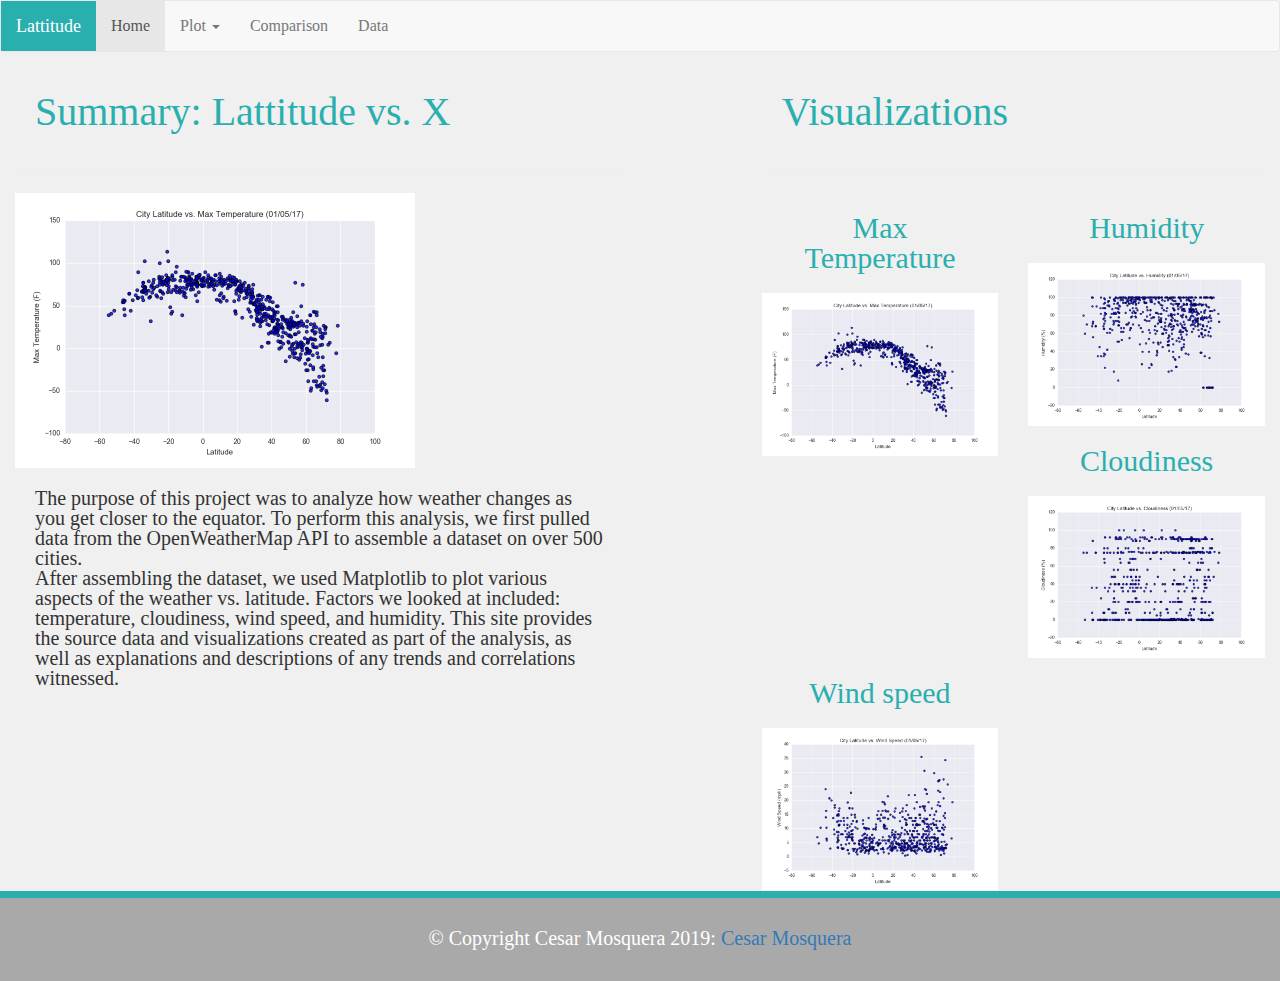
<file: WebVisualizations/index.html>
<!DOCTYPE html>
<html lang="en">

<head>
    <title>Lattitude-Home</title>
    <meta charset="utf-8">
    <meta name="viewport" content="width=device-width, initial-scale=1">
    <link rel="stylesheet" href="https://maxcdn.bootstrapcdn.com/bootstrap/3.4.0/css/bootstrap.min.css">
    <script src="https://ajax.googleapis.com/ajax/libs/jquery/3.4.1/jquery.min.js"></script>
    <script src="https://maxcdn.bootstrapcdn.com/bootstrap/3.4.0/js/bootstrap.min.js"></script>
    <link rel="stylesheet" href="reset.css">
    <link rel="stylesheet" href="styles.css">
</head>


<body">

    <!-- Menu Dropdown -->
    <nav class="navbar navbar-default navbar-custom">
        <div class="container-fluid">
            <div class="navbar-header">
                <p class="navbar-brand" style="background-color: #2aafaf; color: white;">Lattitude</p>
            </div>
            <ul class="nav navbar-nav">
                <li class="active"><a href="index.html">Home</a></li>
                <li class="dropdown"><a class="dropdown-toggle" data-toggle="dropdown" href="#">Plot <span
                            class="caret"></span></a>
                    <ul class="dropdown-menu">
                        <li><a href="temperature.html">Max Temperature</a></li>
                        <li><a href="cloudiness.html">Cloudiness</a></li>
                        <li><a href="humidity.html">Humidity</a></li>
                        <li><a href="wind.html">Wind Speed</a></li>
                    </ul>
                <li><a href="comparison.html">Comparison</a></li>
                <li><a href="data.html">Data</a></li>
            </ul>
        </div>
    </nav>

    <div class="container-fluid padding-it">
        <div class="row">
            <div class="col-md-12 col-lg-6 white">
                <h1>Summary: Lattitude vs. X</h1>
                <hr>
                <img class="small-image img-responsive" src="../Resources/assets/images/fig1.png" alt="Sample Plot">
                <p>
                    The purpose of this project was to analyze how weather changes as you get closer to the equator. To
                    perform this analysis, we first pulled data from the OpenWeatherMap API to assemble a dataset on
                    over 500 cities.
                    <br>
                    After assembling the dataset, we used Matplotlib to plot various aspects of the weather vs.
                    latitude. Factors we looked at included: temperature, cloudiness, wind speed, and humidity. This
                    site provides the source data and visualizations created as part of the analysis, as well as
                    explanations and descriptions of any trends and correlations witnessed.
                </p>
            </div>
            <div class="hidden-lg">&nbsp;</div>
            <div class="col-md-12 col-lg-5 col-lg-offset-1 white">
                <h1>Visualizations</h1>
                <hr>
                <div class="row">
                    <div class="col-lg-6 col-sm-3">
                        <div>
                            <h2>Max Temperature</h2>
                            <a href="temperature.html">
                                <img class="medium-image img-responsive center-block"
                                    src="../Resources/assets/images/fig1.png" alt="Temperature">
                            </a>
                        </div>
                    </div>
                    <div class="col-lg-6 col-sm-3">
                        <div>
                            <h2>Humidity</h2>
                            <a href="humidity.html">
                                <img class="medium-image img-responsive center-block"
                                    src="../Resources/assets/images/fig2.png" alt="Humidity">
                            </a>
                        </div>
                    </div>
                    <div class="col-lg-6 col-sm-3">
                        <div>
                            <h2>Cloudiness</h2>
                            <a href="cloudiness.html">
                                <img class="medium-image img-responsive center-block"
                                    src="../Resources/assets/images/fig3.png" alt="Cloudiness">
                            </a>
                        </div>
                    </div>
                    <div class="col-lg-6 col-sm-3">
                        <div>
                            <h2>Wind speed</h2>
                            <a href="wind.html">
                                <img class="medium-image img-responsive center-block"
                                    src="../Resources/assets/images/fig4.png" alt="Wind Speed">
                            </a>
                        </div>
                    </div>
                </div>
            </div>
        </div>
    </div>

    </body>

    <footer>
        <div class="footer-copyright text-center py-3">© Copyright Cesar Mosquera 2019:
            <a href="https://www.linkedin.com/in/cesarmosquera/en" target="_blank">Cesar Mosquera</a>
        </div>
    </footer>
</file>
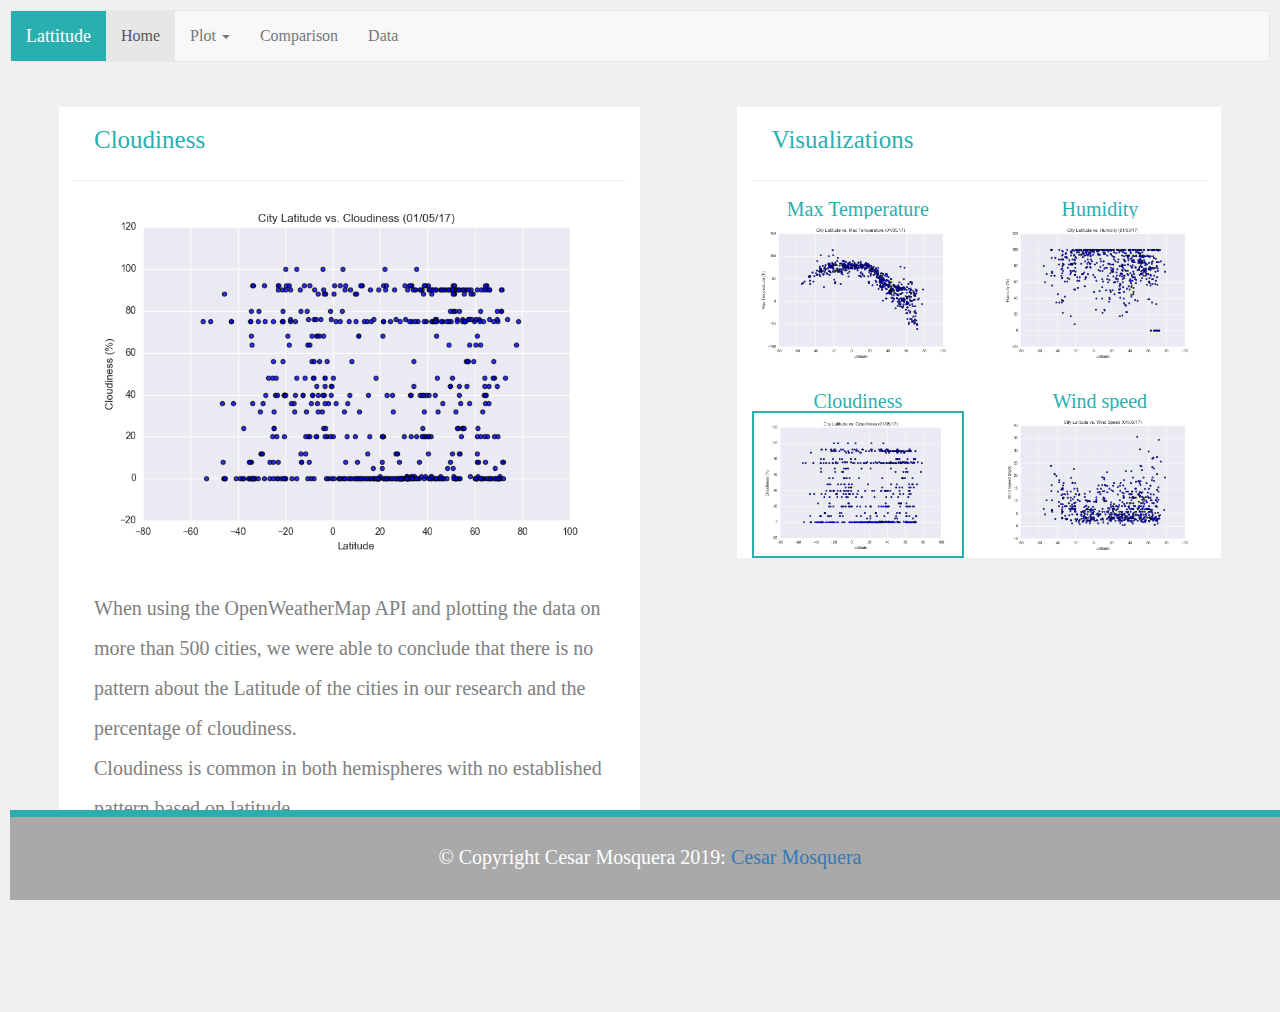
<file: cloudiness.html>
<!DOCTYPE html>
<html lang="en">
<head>
  <title>Lattitude-Cloudiness</title>
  <meta charset="utf-8">
  <meta name="viewport" content="width=device-width, initial-scale=1">
  <link rel="stylesheet" href="https://maxcdn.bootstrapcdn.com/bootstrap/3.4.0/css/bootstrap.min.css">
  <script src="https://ajax.googleapis.com/ajax/libs/jquery/3.4.1/jquery.min.js"></script>
  <script src="https://maxcdn.bootstrapcdn.com/bootstrap/3.4.0/js/bootstrap.min.js"></script>
  <link rel="stylesheet" href="reset.css">
  <link rel="stylesheet" href="styles.css">
</head>


<body">
    
<!-- Menu Dropdown -->
<nav class="navbar navbar-default" >
    <div class="container-fluid">
        <div class="navbar-header">
            <p class="navbar-brand" style="background-color: #2aafaf; color: white;">Lattitude</p>
        </div>
        <ul class="nav navbar-nav">
            <li class="active"><a href="index.html">Home</a></li>
            <li class="dropdown"><a class="dropdown-toggle" data-toggle="dropdown" href="#">Plot <span class="caret"></span></a>
        <ul class="dropdown-menu">
            <li><a href="temperature.html">Max Temperature</a></li>
            <li><a href="cloudiness.html">Cloudiness</a></li>
            <li><a href="humidity.html">Humidity</a></li>
            <li><a href="wind.html">Wind Speed</a></li>
        </ul>
            <li><a href="comparison.html">Comparison</a></li>
            <li><a href="data.html">Data</a></li>
        </ul>
    </div>
</nav>

<div class="container-fluid padding-it">
    <div class="row">
        <div class="col-md-12 col-lg-6 white">
            <h1>Cloudiness</h1><hr>
            <img class="big-image img-responsive" src="../Resources/assets/images/fig3.png" alt="Sample Plot">
            <p>
                When using the OpenWeatherMap API and plotting the data on more than 500 cities, we were able to conclude that there is no pattern about the Latitude of the cities in our research and the percentage of cloudiness.
            <br>
                Cloudiness is common in both hemispheres with no established pattern based on latitude. 
            </p>
        </div>
        <div class="hidden-lg">&nbsp;</div>
        <div class="col-md-12 col-lg-5 col-lg-offset-1 white">
            <h1>Visualizations</h1><hr>
            <div class="row">
                <div class="col-lg-6 col-sm-3">
                    <div>
                        <h2>Max Temperature</h2>
                         <a href="temperature.html">
                            <img class="medium-image img-responsive center-block" src="../Resources/assets/images/fig1.png" alt="Temperature">
                        </a>
                    </div>
                </div>
                <div class="col-lg-6 col-sm-3">
                    <div>
                        <h2>Humidity</h2>
                        <a href="humidity.html">
                            <img class="medium-image img-responsive center-block" src="../Resources/assets/images/fig2.png" alt="Humidity">
                        </a>
                     </div>
                </div>
                <div>&nbsp;</div>
                <div class="col-lg-6 col-sm-3">
                    <div>
                        <h2>Cloudiness</h2>
                        <a href="cloudiness.html">
                            <img class="medium-image img-responsive center-block green-border" src="../Resources/assets/images/fig3.png" alt="Cloudiness">
                        </a>
                    </div>
                </div>
                <div class="col-lg-6 col-sm-3">
                    <div>
                        <h2>Wind speed</h2>
                        <a href="wind.html">
                            <img class="medium-image img-responsive center-block" src="../Resources/assets/images/fig4.png" alt="Wind Speed">
                        </a>
                    </div>
                </div>
            </div>
        </div>
    </div>
</div>

</body>

<footer>
    <div class="footer-copyright text-center py-3">© Copyright Cesar Mosquera 2019:
        <a href="https://www.linkedin.com/in/cesarmosquera/en" target="_blank">Cesar Mosquera</a>
    </div>
</footer>
</file>
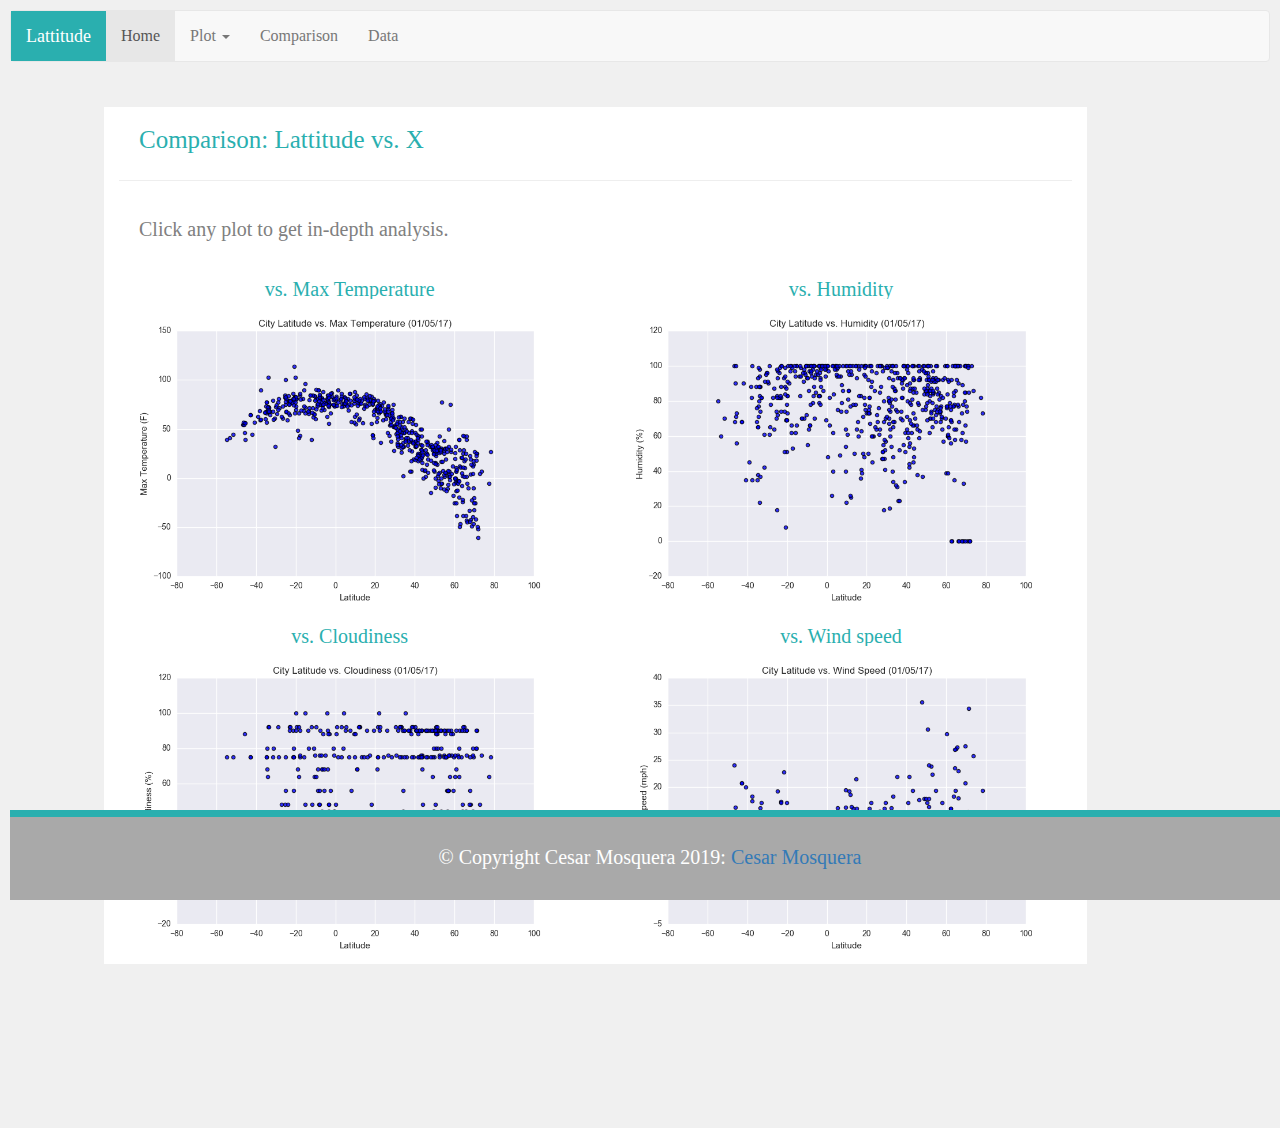
<file: comparison.html>
<!DOCTYPE html>
<html lang="en">
<head>
  <title>Lattitude-Comparison</title>
  <meta charset="utf-8">
  <meta name="viewport" content="width=device-width, initial-scale=1">
  <link rel="stylesheet" href="https://maxcdn.bootstrapcdn.com/bootstrap/3.4.0/css/bootstrap.min.css">
  <script src="https://ajax.googleapis.com/ajax/libs/jquery/3.4.1/jquery.min.js"></script>
  <script src="https://maxcdn.bootstrapcdn.com/bootstrap/3.4.0/js/bootstrap.min.js"></script>
  <link rel="stylesheet" href="reset.css">
  <link rel="stylesheet" href="styles.css">
</head>


<body">
    
<!-- Menu Dropdown -->
<nav class="navbar navbar-default" >
    <div class="container-fluid">
        <div class="navbar-header">
            <p class="navbar-brand" style="background-color: #2aafaf; color: white;">Lattitude</p>
        </div>
        <ul class="nav navbar-nav">
            <li class="active"><a href="index.html">Home</a></li>
            <li class="dropdown"><a class="dropdown-toggle" data-toggle="dropdown" href="#">Plot <span class="caret"></span></a>
        <ul class="dropdown-menu">
            <li><a href="temperature.html">Max Temperature</a></li>
            <li><a href="cloudiness.html">Cloudiness</a></li>
            <li><a href="humidity.html">Humidity</a></li>
            <li><a href="wind.html">Wind Speed</a></li>
        </ul>
            <li><a href="comparison.html">Comparison</a></li>
            <li><a href="data.html">Data</a></li>
        </ul>
    </div>
</nav>

<div class="container padding-it">
    <div class="row">
        <div class="col-md-11 col-lg-11 white">
            <h1>Comparison: Lattitude vs. X</h1><hr>
            <p>Click any plot to get in-depth analysis.</p>
            <div class="row">
                <div class="col-lg-6 col-md-6">
                    <div>
                        <h2>vs. Max Temperature</h2>
                         <a href="temperature.html">
                            <img class="medium-image img-responsive center-block" src="../Resources/assets/images/fig1.png" alt="Temperature">
                        </a>
                    </div>
                </div>
                <div class="col-lg-6 col-md-6">
                    <div>
                        <h2>vs. Humidity</h2>
                        <a href="humidity.html">
                            <img class="medium-image img-responsive center-block" src="../Resources/assets/images/fig2.png" alt="Humidity">
                        </a>
                     </div>
                </div>
                <div class="col-lg-6 col-md-6">
                    <div>
                        <h2>vs. Cloudiness</h2>
                        <a href="cloudiness.html">
                            <img class="medium-image img-responsive center-block" src="../Resources/assets/images/fig3.png" alt="Cloudiness">
                        </a>
                    </div>
                </div>
                <div class="col-lg-6 col-md-6">
                    <div>
                        <h2>vs. Wind speed</h2>
                        <a href="wind.html">
                            <img class="medium-image img-responsive center-block" src="../Resources/assets/images/fig4.png" alt="Wind Speed">
                        </a>
                    </div>
                </div>
            </div>
        </div>
    </div>
</div>

</body>

<footer>
    <div class="footer-copyright text-center py-3">© Copyright Cesar Mosquera 2019:
        <a href="https://www.linkedin.com/in/cesarmosquera/en" target="_blank">Cesar Mosquera</a>
    </div>
</footer>
</file>
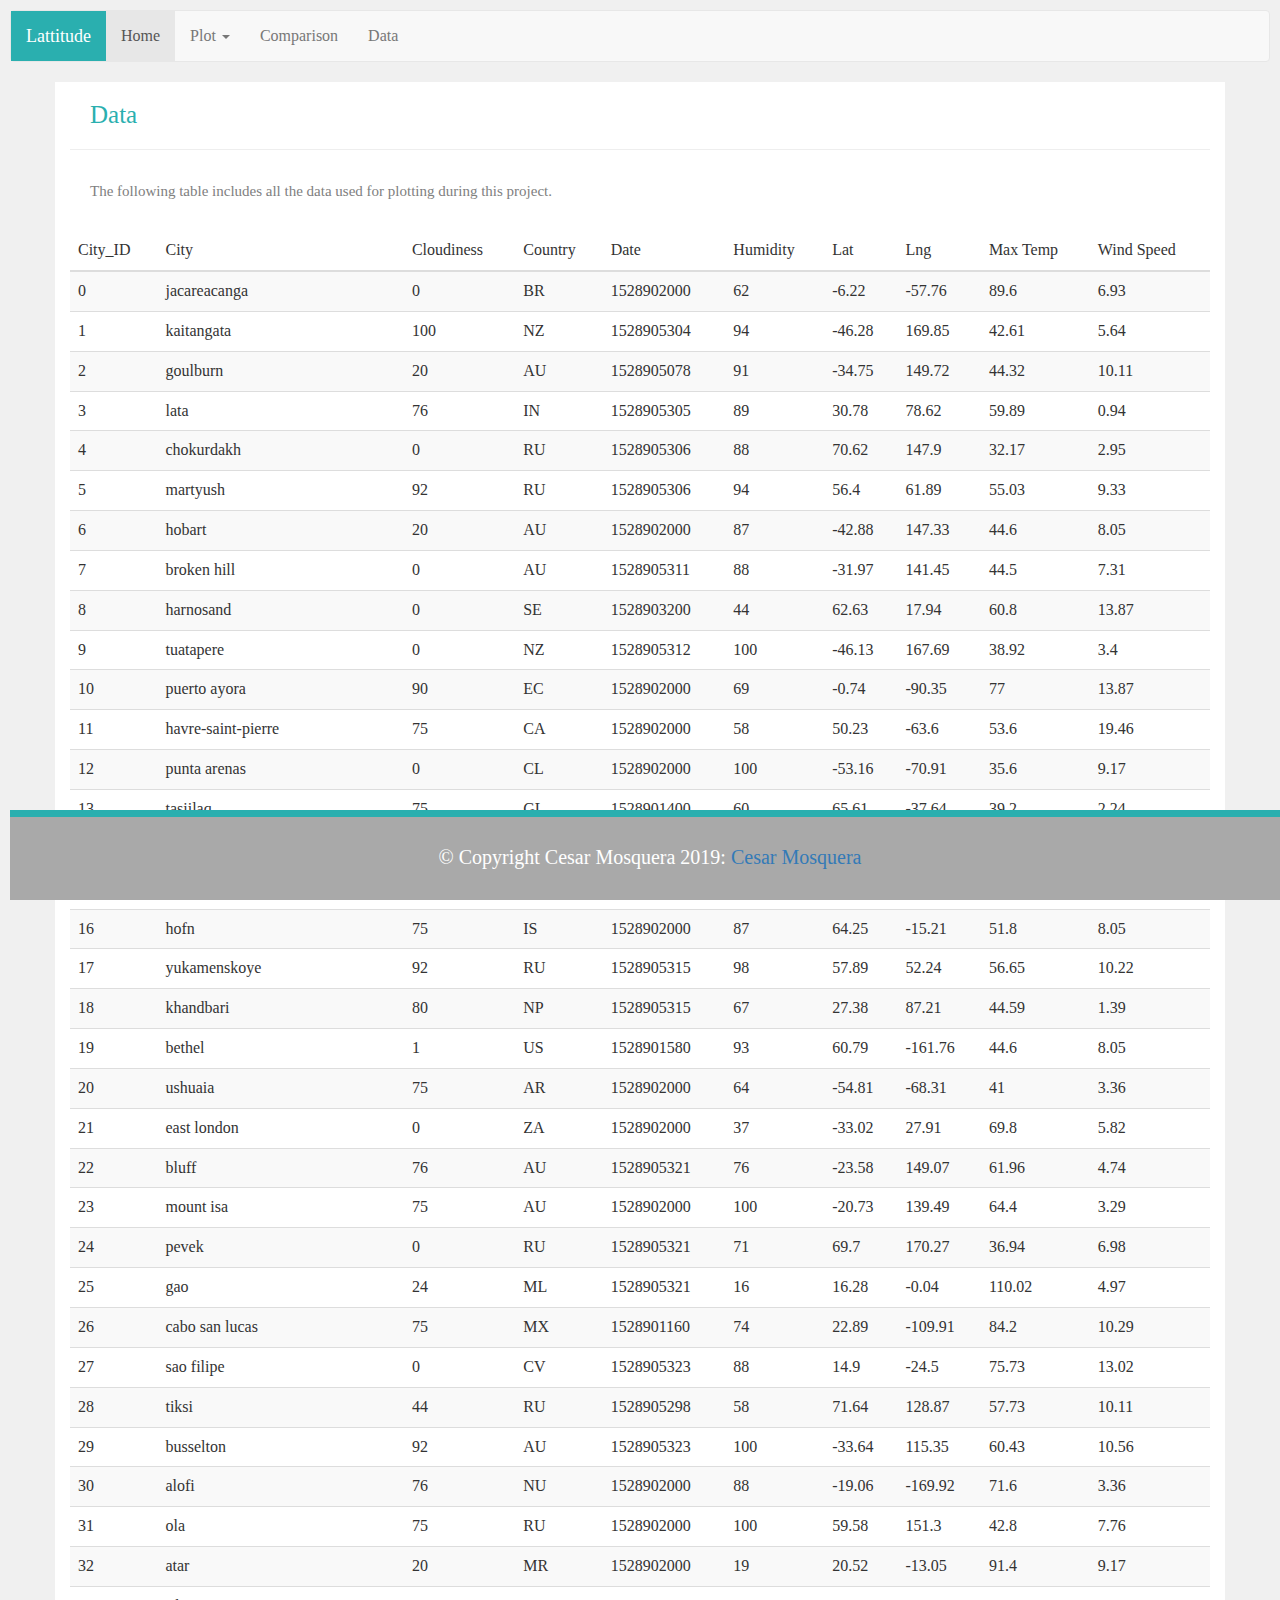
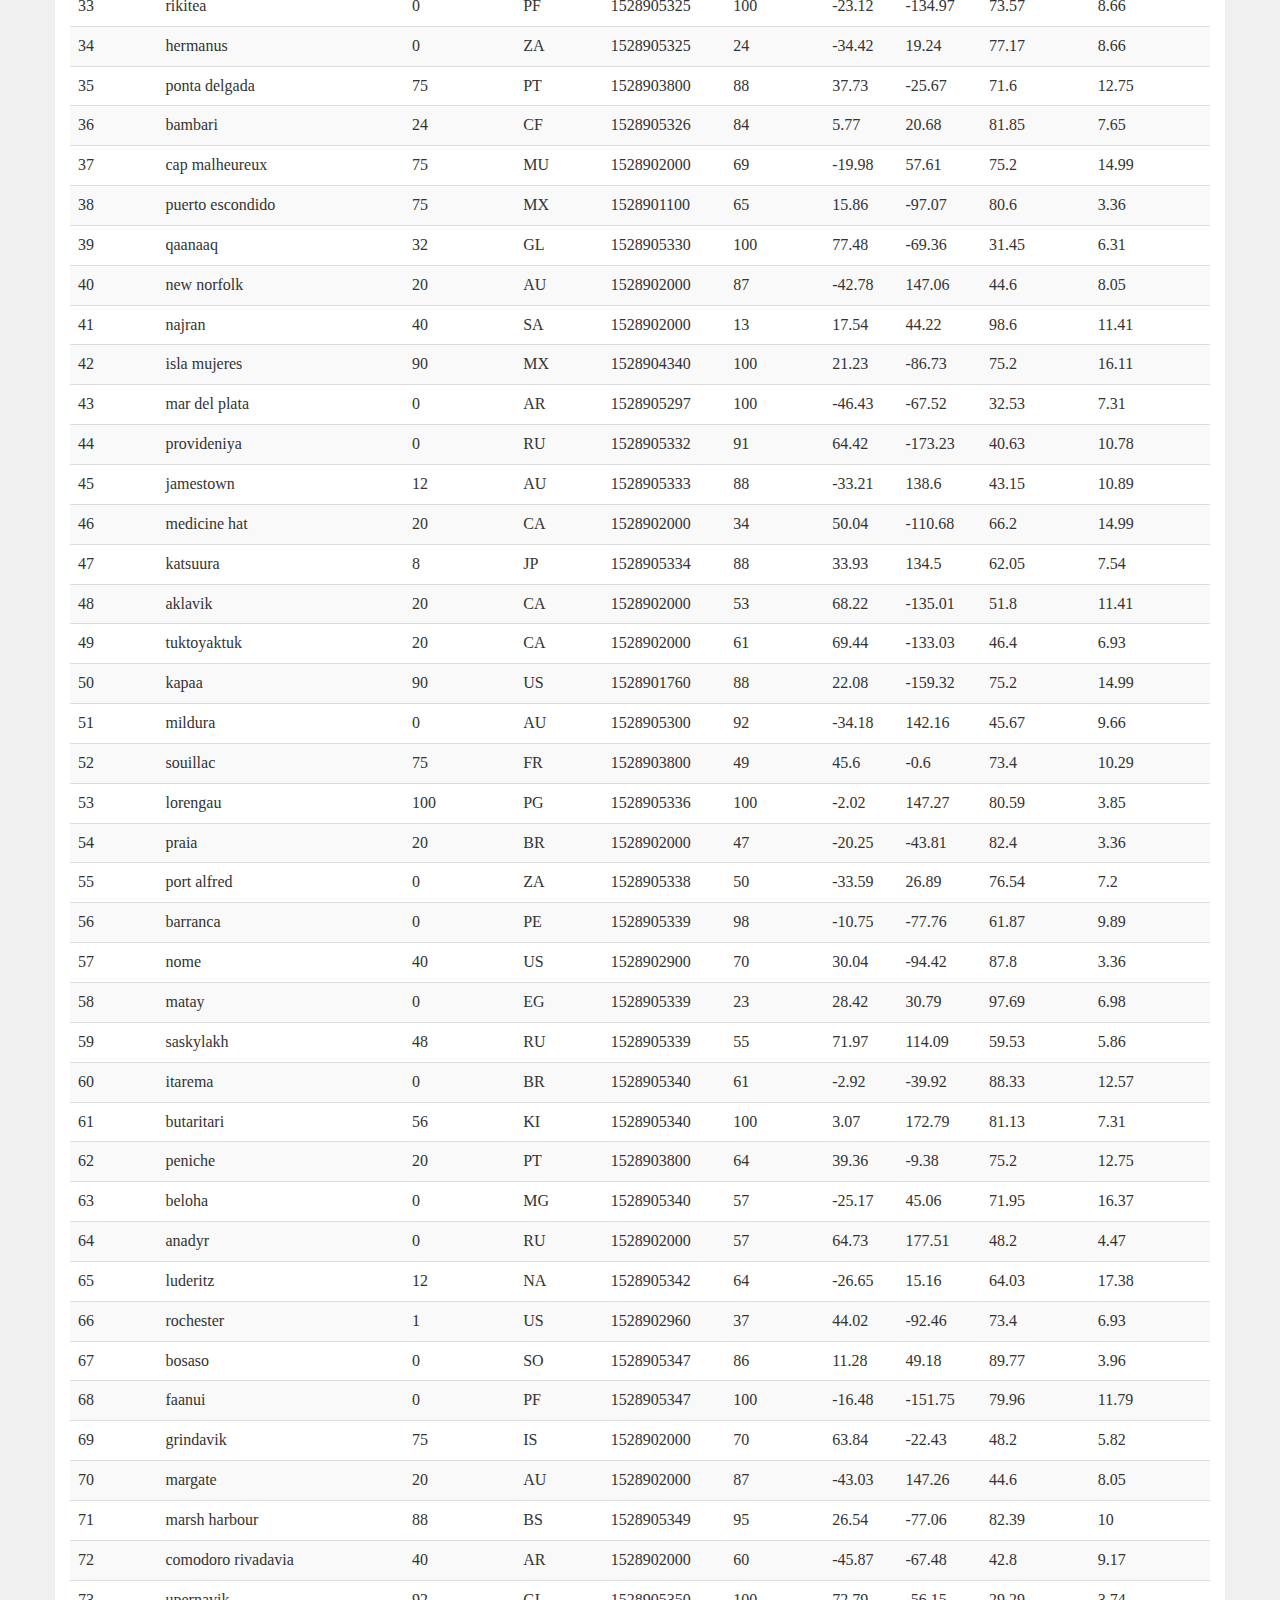
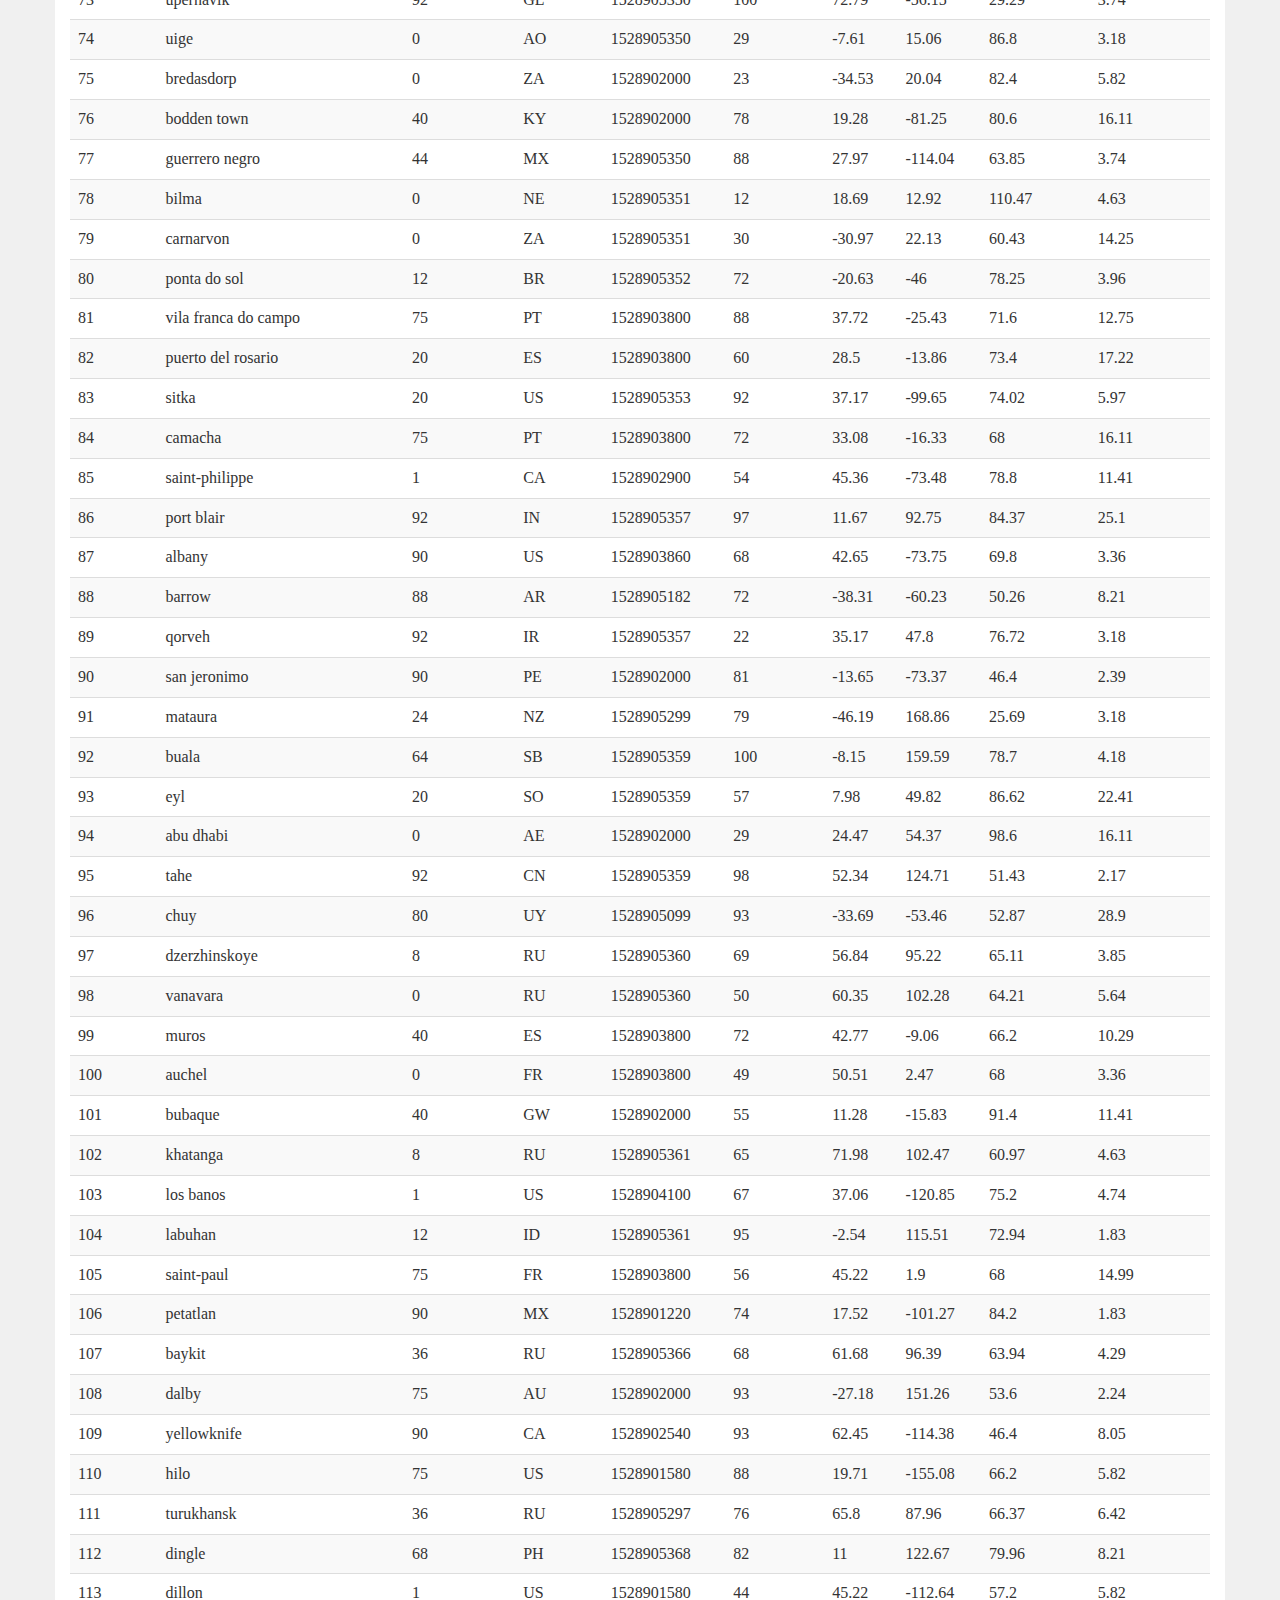
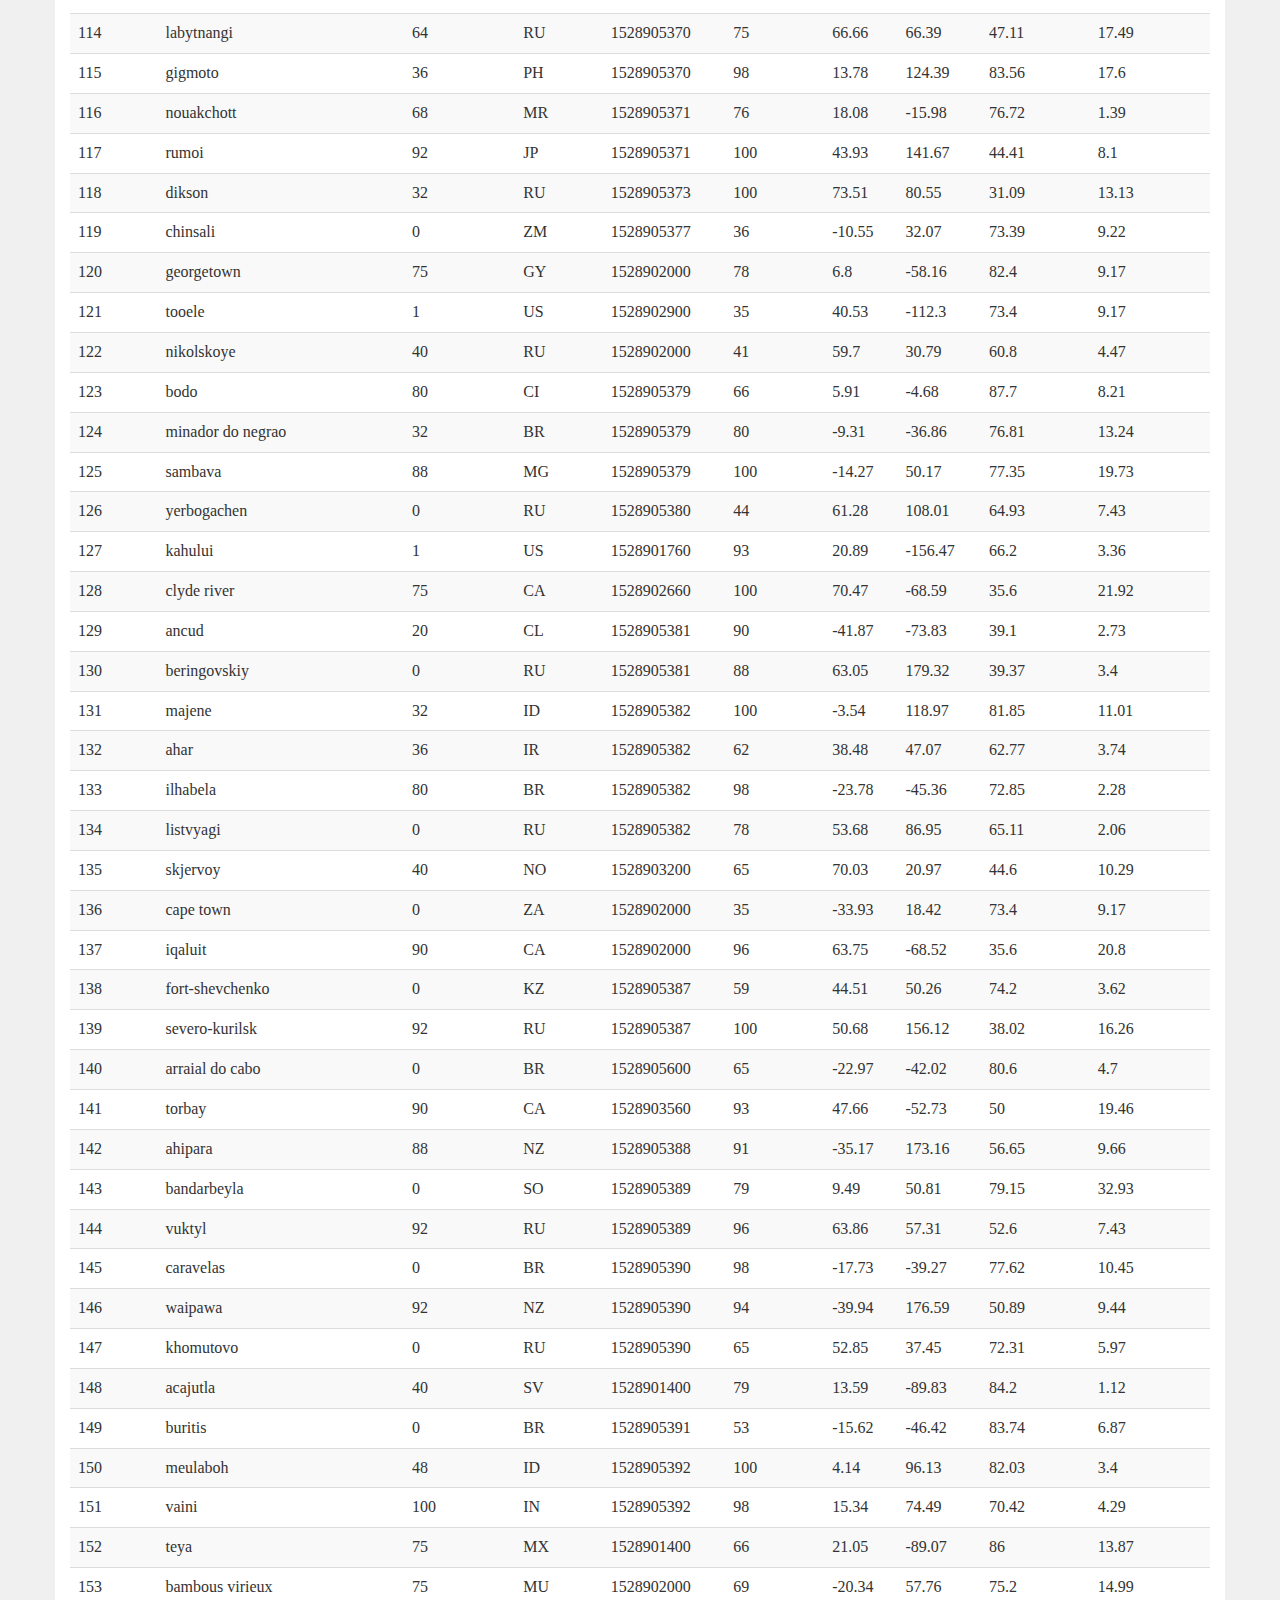
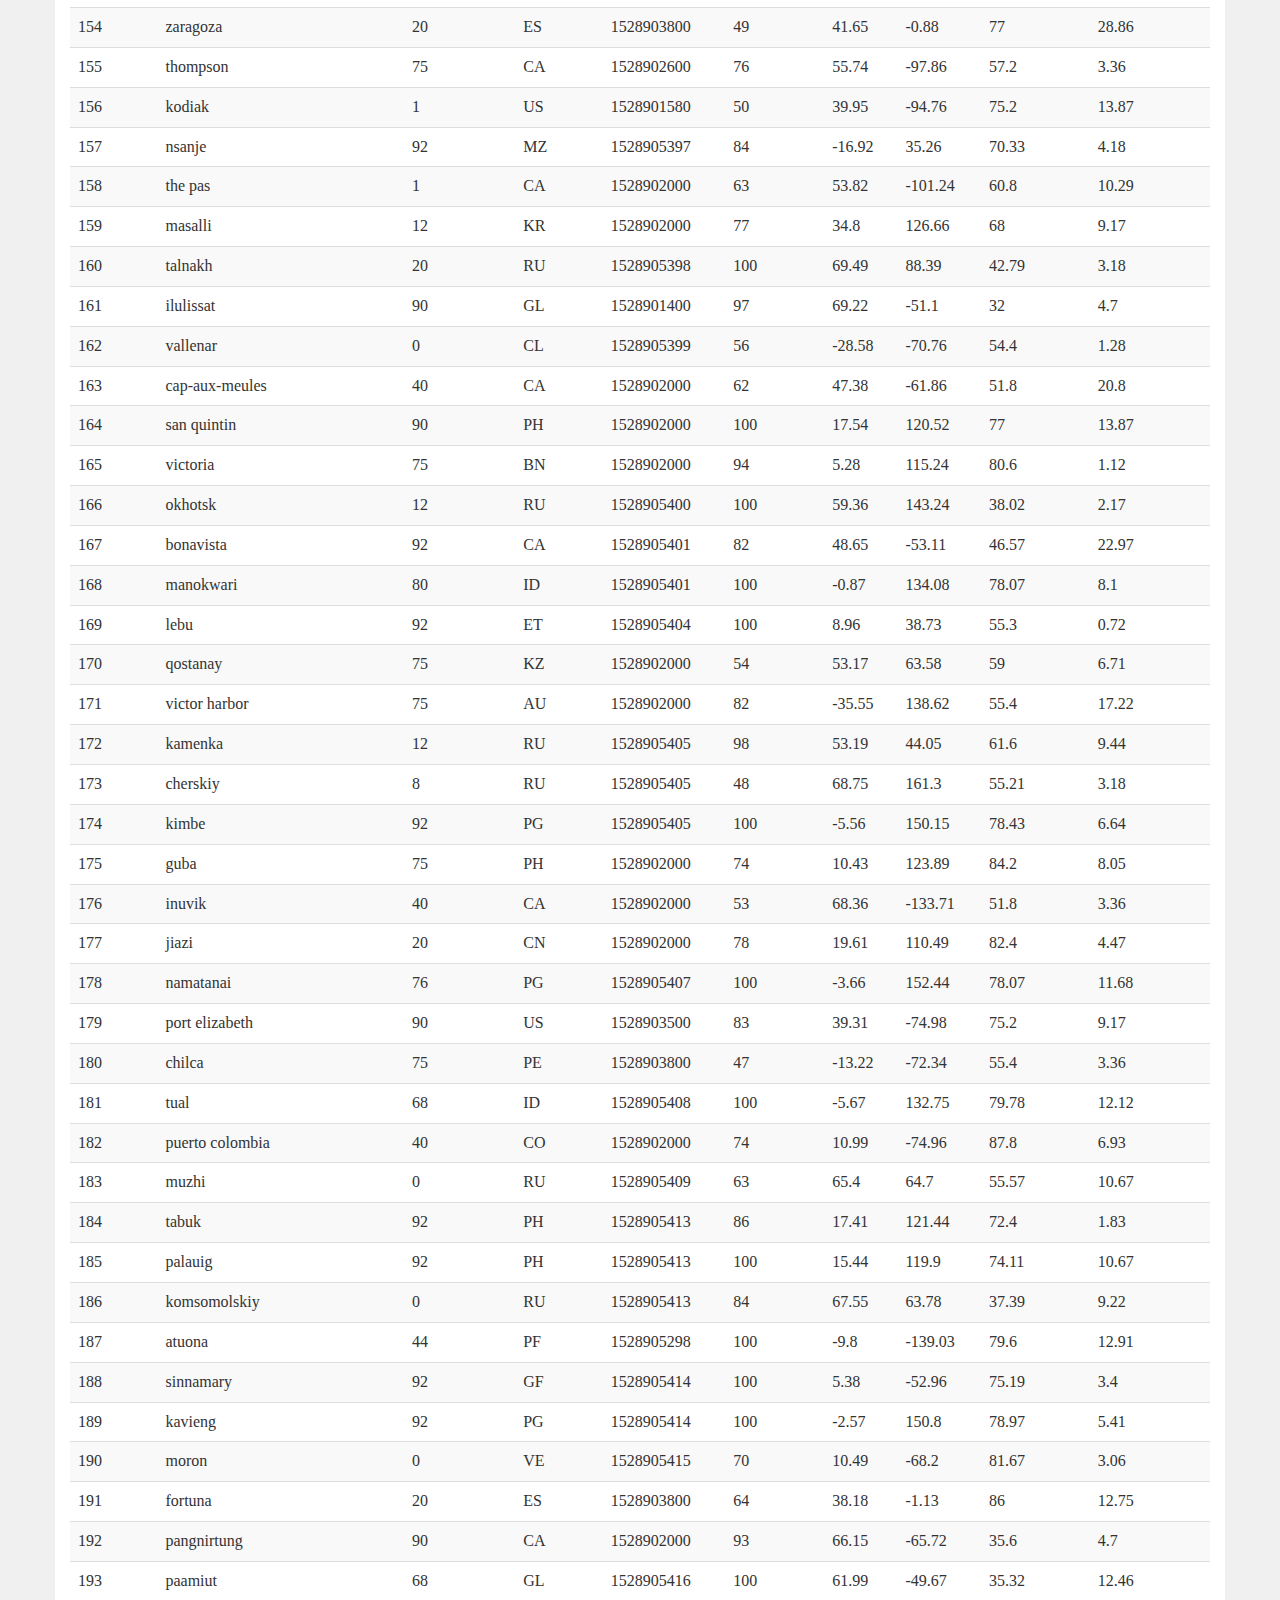
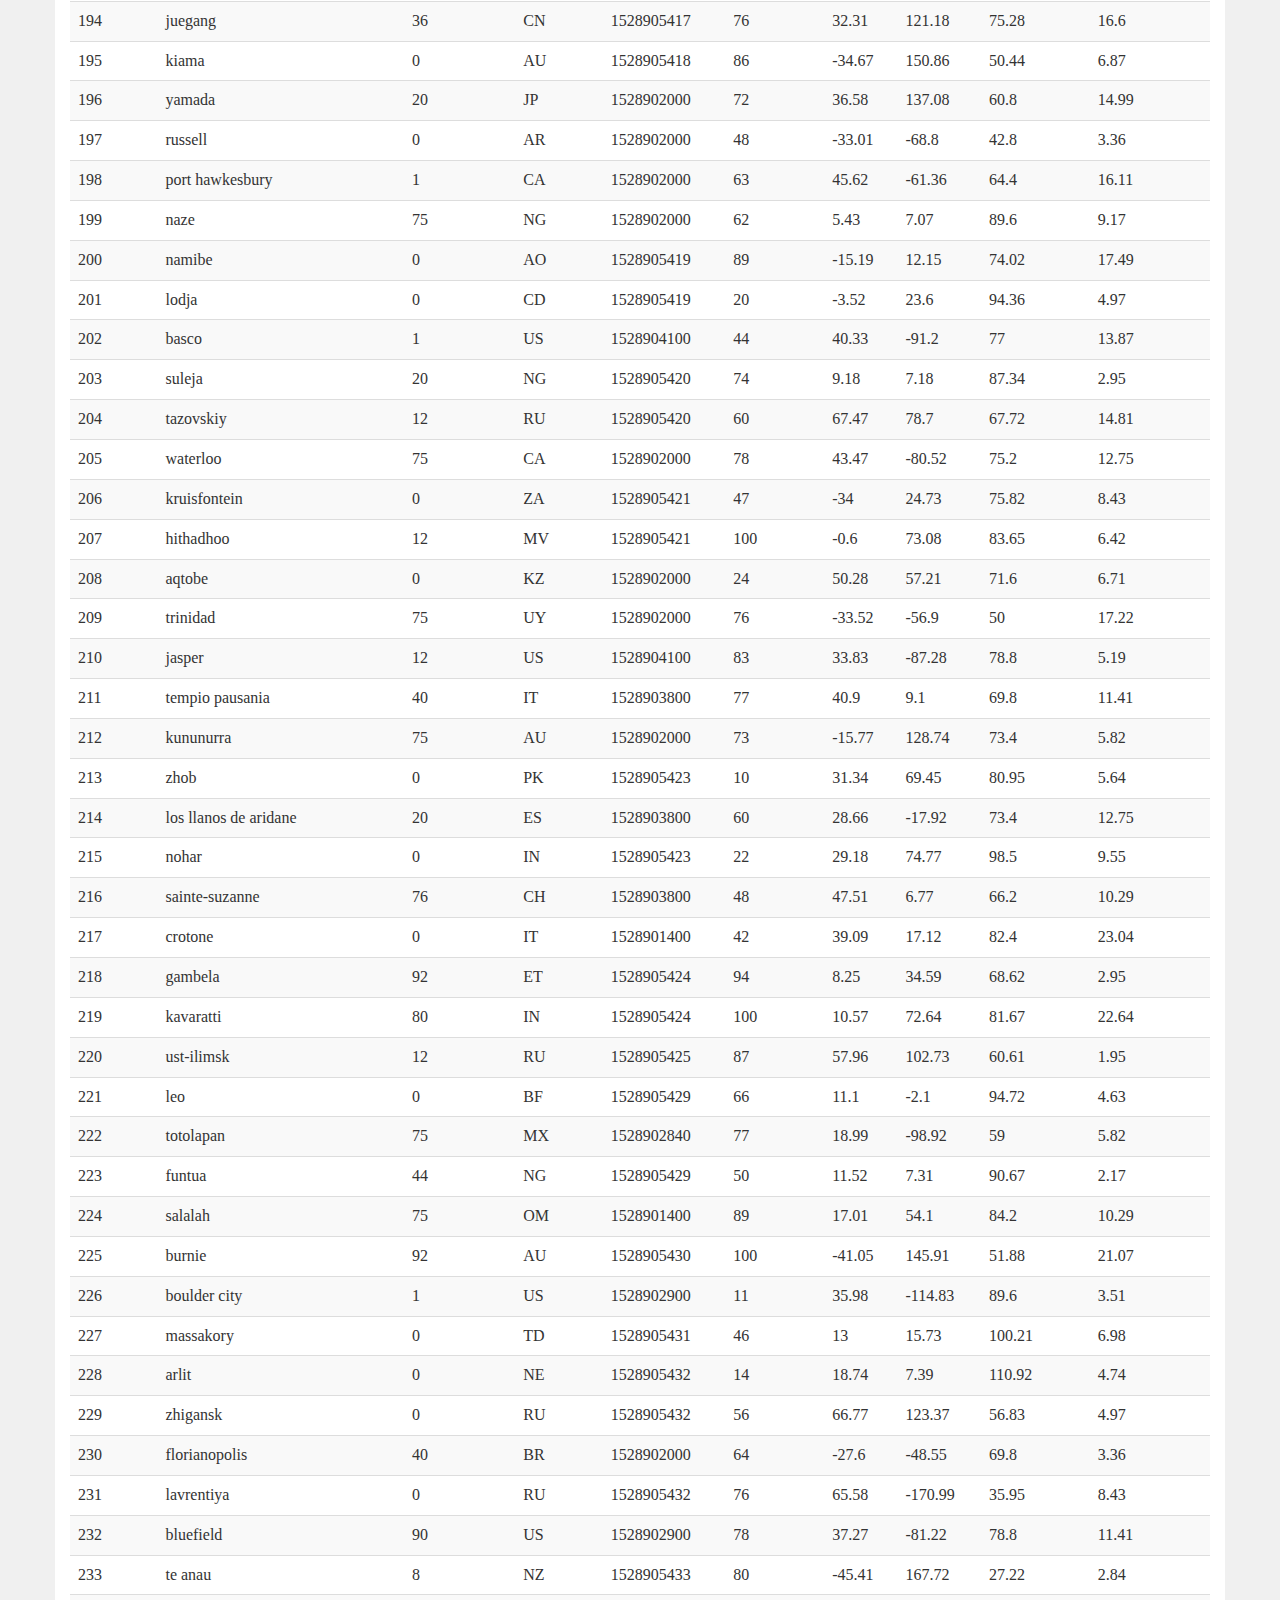
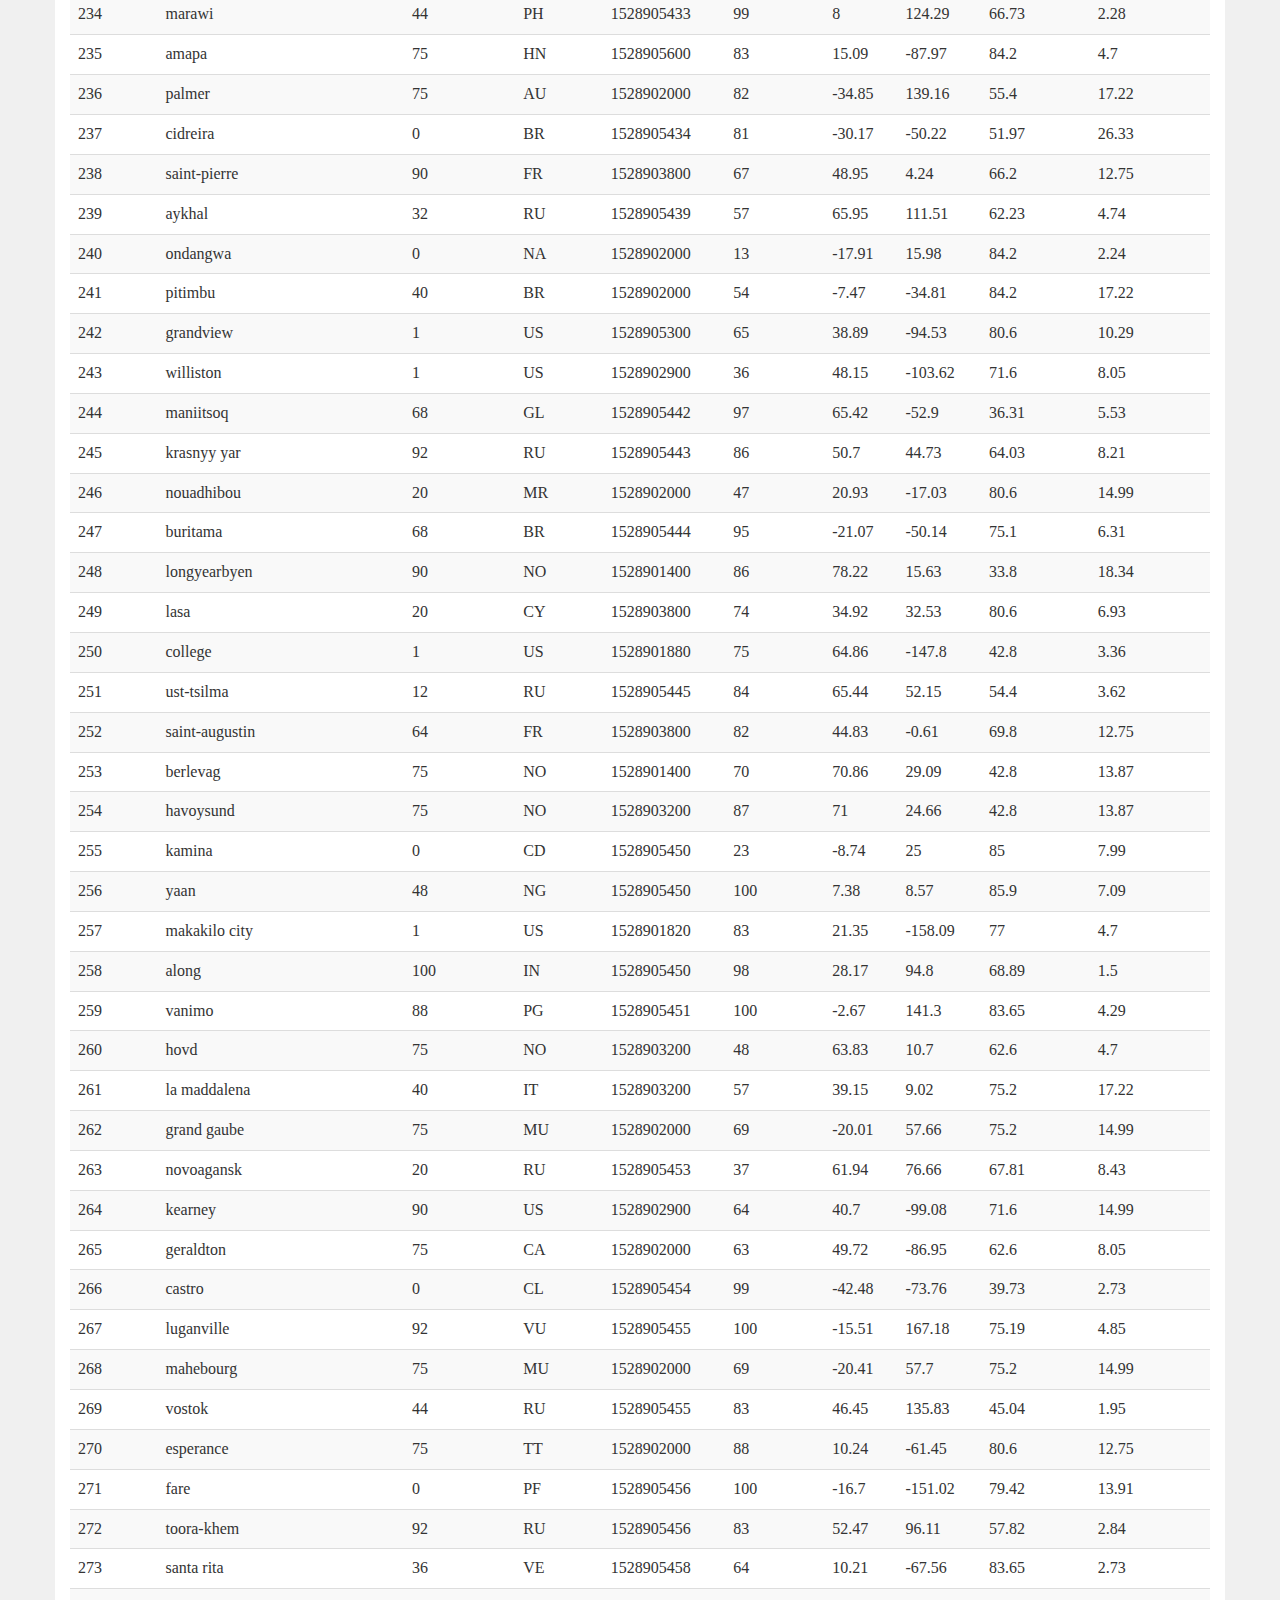
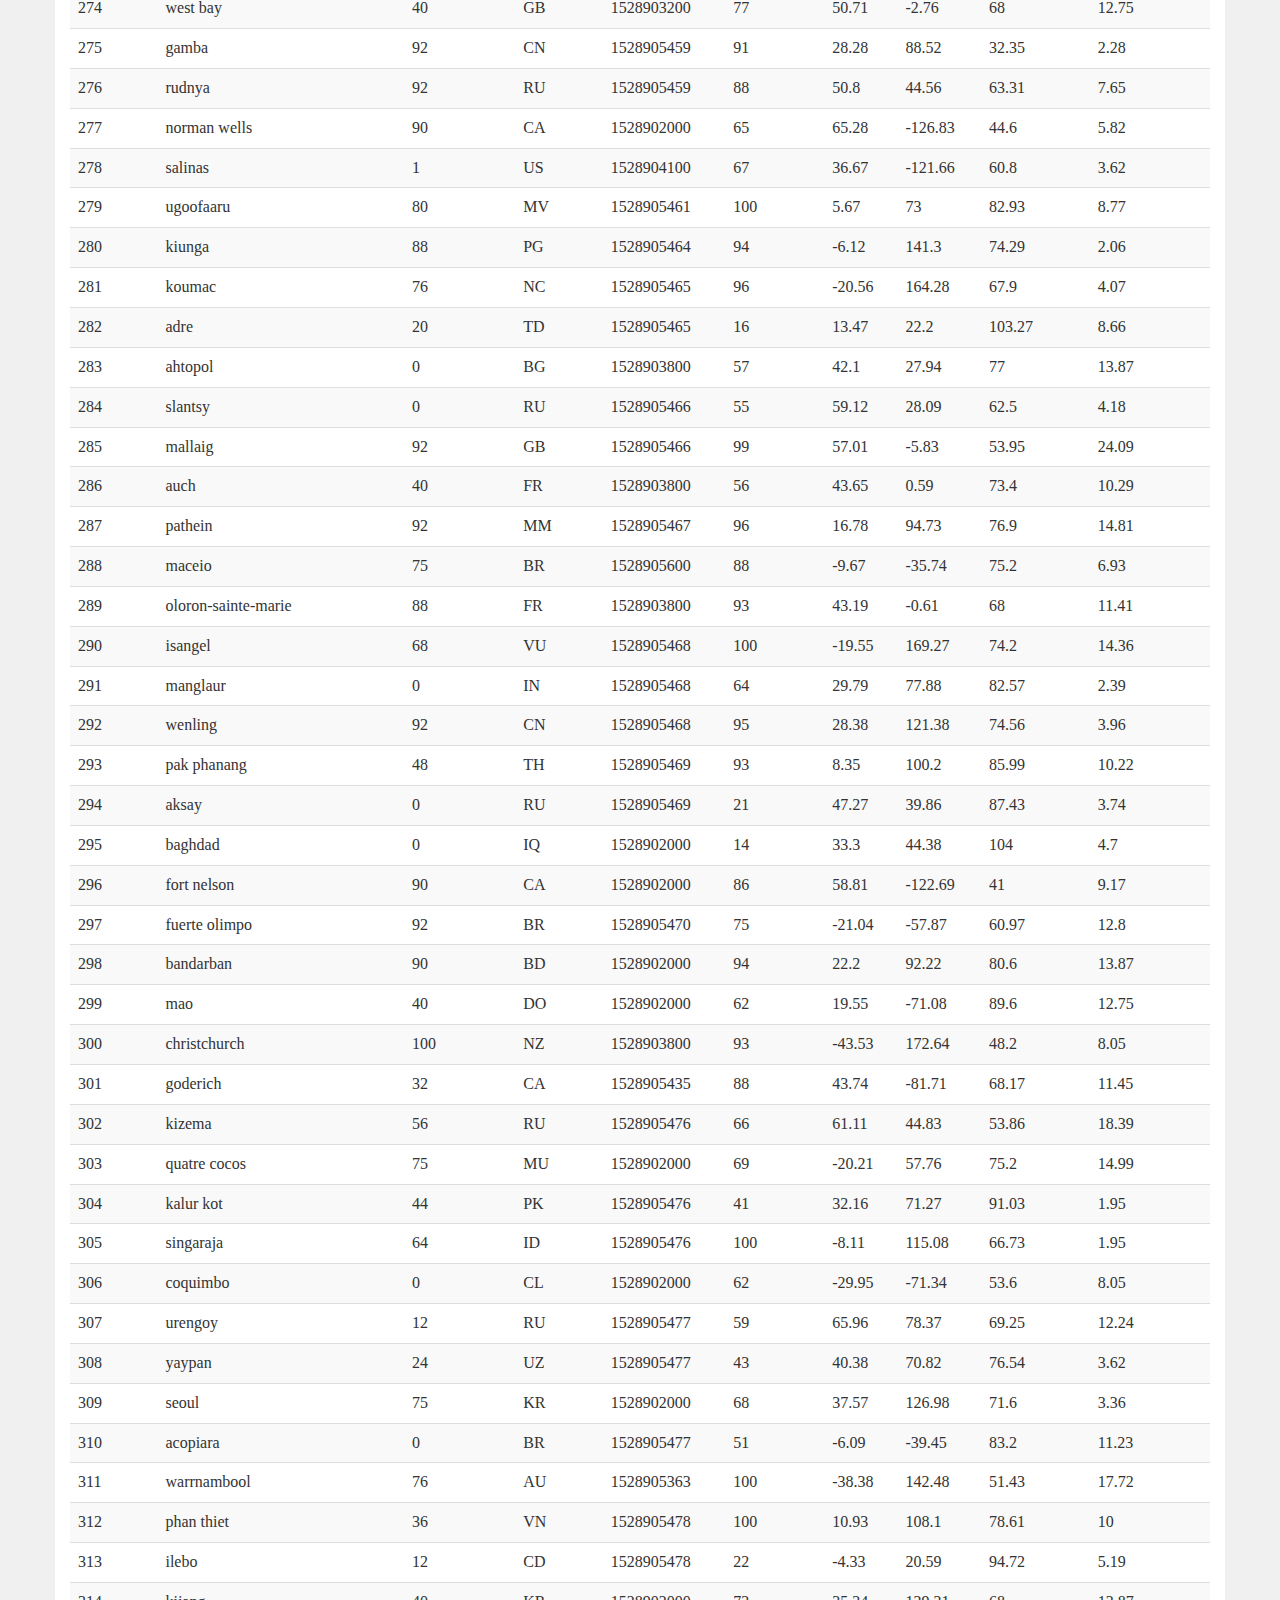
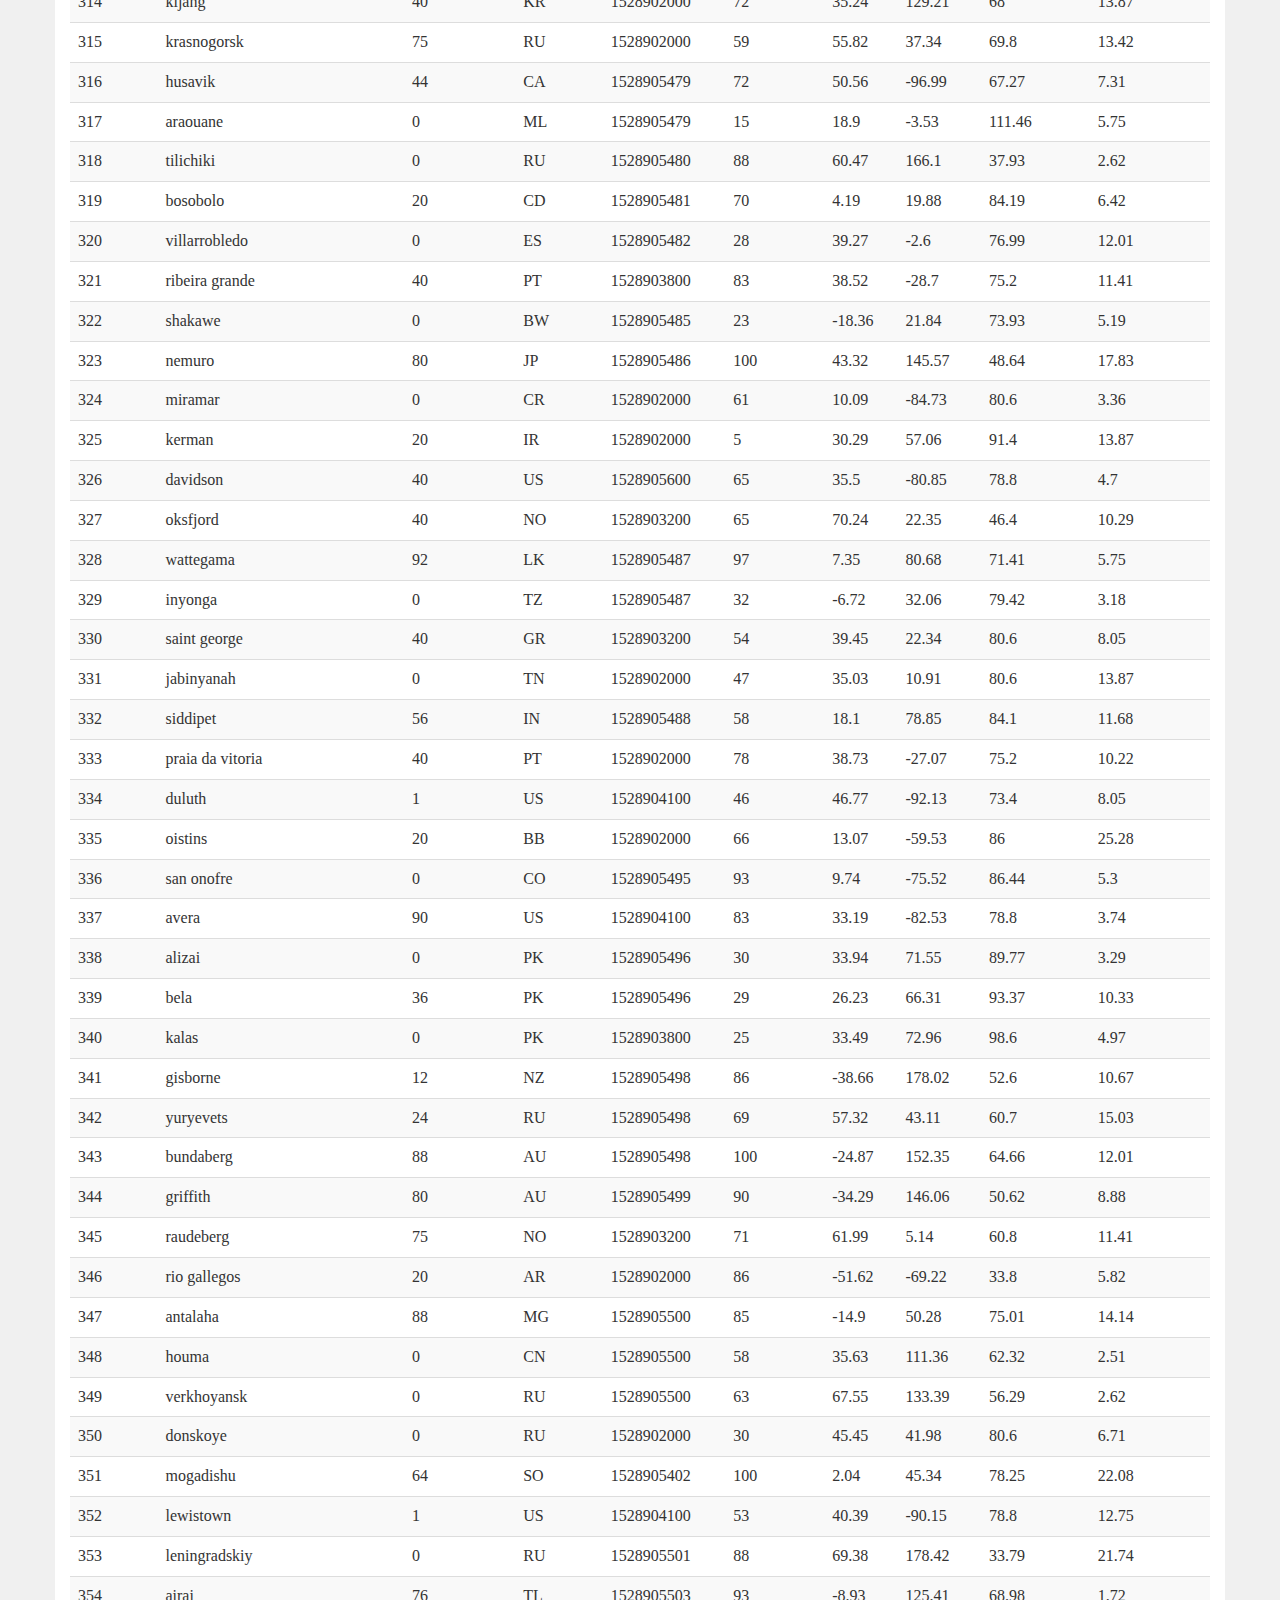
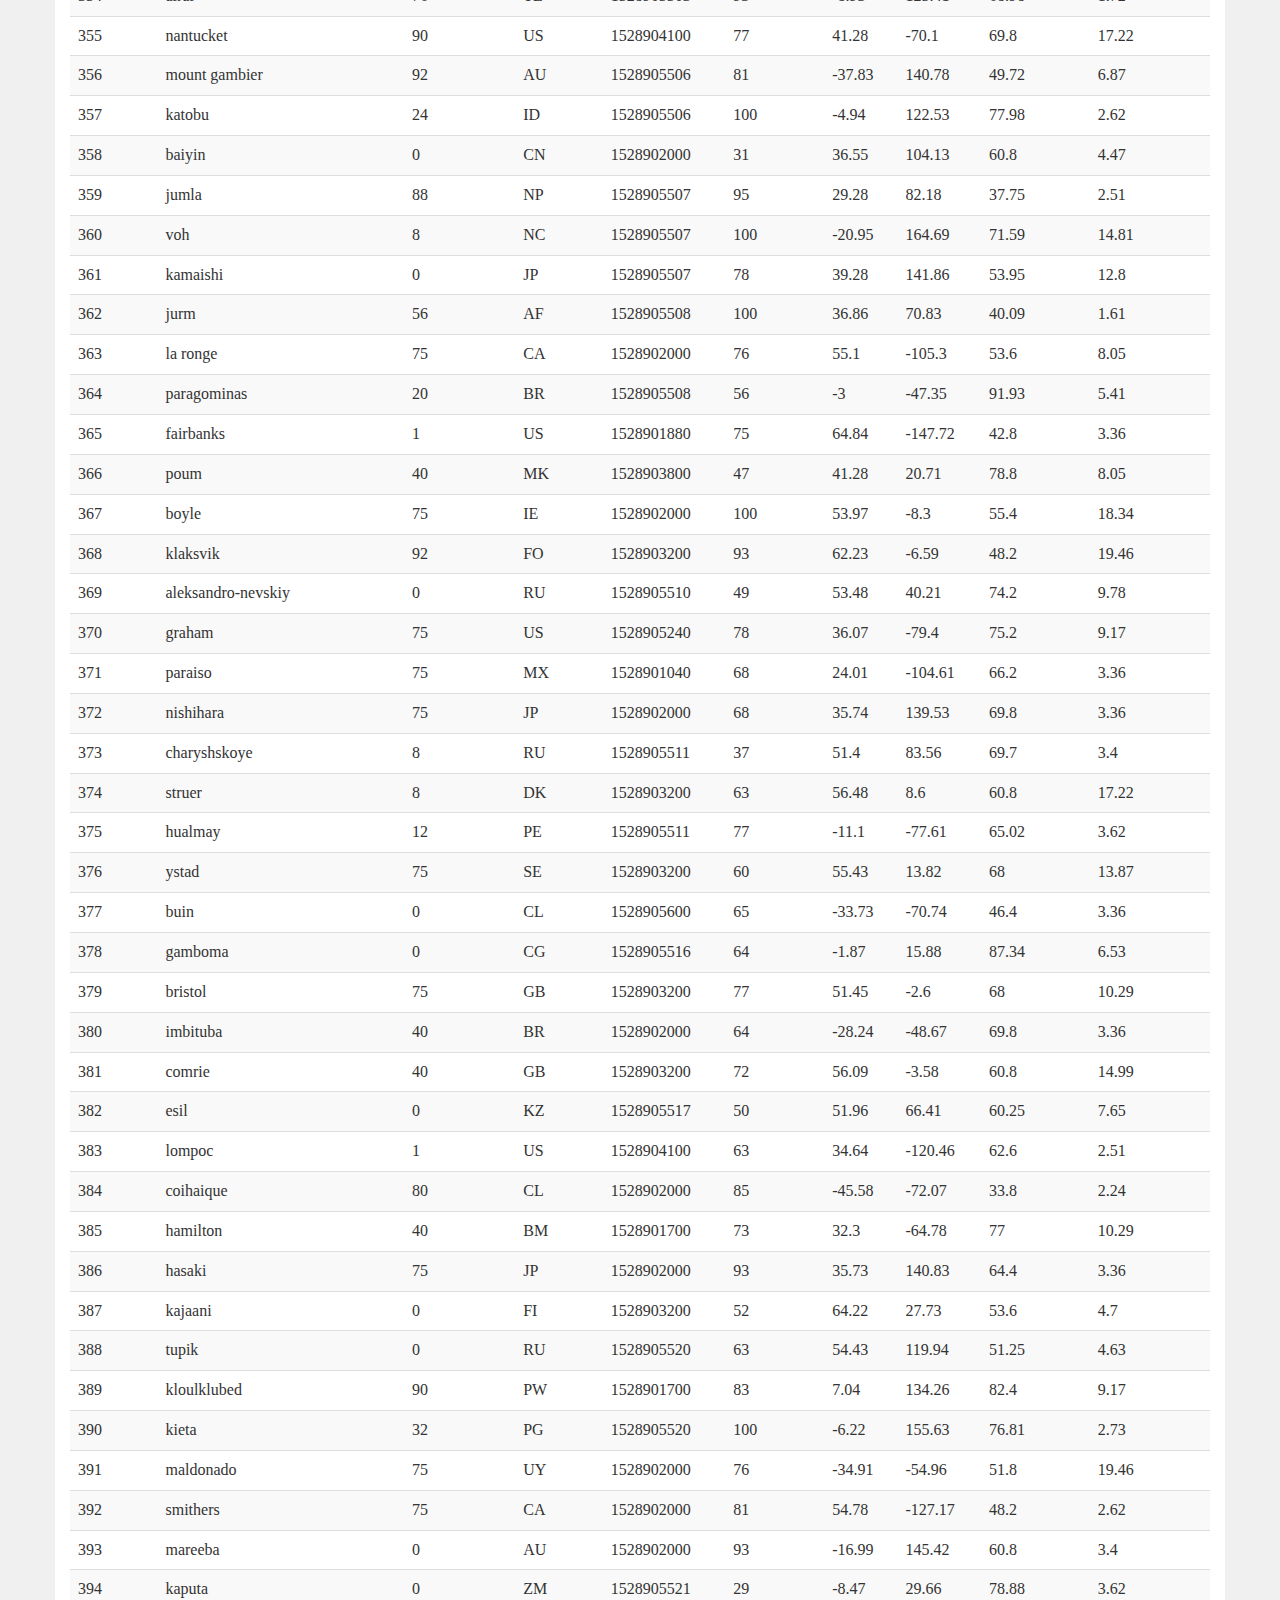
<file: data.html>
<!DOCTYPE html>
<html lang="en">
<head>
  <title>Lattitude-Data</title>
  <meta charset="utf-8">
  <meta name="viewport" content="width=device-width, initial-scale=1">
  <link rel="stylesheet" href="https://maxcdn.bootstrapcdn.com/bootstrap/3.4.0/css/bootstrap.min.css">
  <script src="https://ajax.googleapis.com/ajax/libs/jquery/3.4.1/jquery.min.js"></script>
  <script src="https://maxcdn.bootstrapcdn.com/bootstrap/3.4.0/js/bootstrap.min.js"></script>
  <link rel="stylesheet" href="reset.css">
  <link rel="stylesheet" href="styles.css">
</head>


<body>

<!-- Menu Dropdown -->
<nav class="navbar navbar-default" >
  <div class="container-fluid">
    <div class="navbar-header">
      <p class="navbar-brand" style="background-color: #2aafaf; color: white;">Lattitude</p>
    </div>
    <ul class="nav navbar-nav">
      <li class="active"><a href="index.html">Home</a></li>
      <li class="dropdown"><a class="dropdown-toggle" data-toggle="dropdown" href="#">Plot <span class="caret"></span></a>
        <ul class="dropdown-menu">
          <li><a href="temperature.html">Max Temperature</a></li>
          <li><a href="cloudiness.html">Cloudiness</a></li>
          <li><a href="humidity.html">Humidity</a></li>
          <li><a href="wind.html">Wind Speed</a></li>
        </ul>
      </li>
      <li><a href="comparison.html">Comparison</a></li>
      <li><a href="data.html">Data</a></li>
    </ul>
  </div>
</nav>

<!-- Table for Data Sheet -->
<div class="container" style="background-color: white;">
        <h1 >Data</h2>
        <hr style="margin: 0.1em auto">
        <p style="font-size: 15px" >The following table includes all the data used for plotting during this project.</p>     
        <div class="table-responsive">        
        <table class="table table-striped">  
          <thead>
            <tr>
                    <th class="column0 style0 s">City_ID</th>
                    <th class="column1 style0 s">City</th>
                    <th class="column2 style0 s">Cloudiness</th>
                    <th class="column3 style0 s">Country</th>
                    <th class="column4 style0 s">Date</th>
                    <th class="column5 style0 s">Humidity</th>
                    <th class="column6 style0 s">Lat</th>
                    <th class="column7 style0 s">Lng</th>
                    <th class="column8 style0 s">Max Temp</th>
                    <th class="column9 style0 s">Wind Speed</td>
            </tr>

          </thead>
          <tbody>
                <tr class="row1">
                  <td class="column0 style0 n">0</td>
                  <td class="column1 style0 s">jacareacanga</td>
                  <td class="column2 style0 n">0</td>
                  <td class="column3 style0 s">BR</td>
                  <td class="column4 style0 n">1528902000</td>
                  <td class="column5 style0 n">62</td>
                  <td class="column6 style0 n">-6.22</td>
                  <td class="column7 style0 n">-57.76</td>
                  <td class="column8 style0 n">89.6</td>
                  <td class="column9 style0 n">6.93</td>
                </tr>
                <tr class="row2">
                  <td class="column0 style0 n">1</td>
                  <td class="column1 style0 s">kaitangata</td>
                  <td class="column2 style0 n">100</td>
                  <td class="column3 style0 s">NZ</td>
                  <td class="column4 style0 n">1528905304</td>
                  <td class="column5 style0 n">94</td>
                  <td class="column6 style0 n">-46.28</td>
                  <td class="column7 style0 n">169.85</td>
                  <td class="column8 style0 n">42.61</td>
                  <td class="column9 style0 n">5.64</td>
                </tr>
                <tr class="row3">
                  <td class="column0 style0 n">2</td>
                  <td class="column1 style0 s">goulburn</td>
                  <td class="column2 style0 n">20</td>
                  <td class="column3 style0 s">AU</td>
                  <td class="column4 style0 n">1528905078</td>
                  <td class="column5 style0 n">91</td>
                  <td class="column6 style0 n">-34.75</td>
                  <td class="column7 style0 n">149.72</td>
                  <td class="column8 style0 n">44.32</td>
                  <td class="column9 style0 n">10.11</td>
                </tr>
                <tr class="row4">
                  <td class="column0 style0 n">3</td>
                  <td class="column1 style0 s">lata</td>
                  <td class="column2 style0 n">76</td>
                  <td class="column3 style0 s">IN</td>
                  <td class="column4 style0 n">1528905305</td>
                  <td class="column5 style0 n">89</td>
                  <td class="column6 style0 n">30.78</td>
                  <td class="column7 style0 n">78.62</td>
                  <td class="column8 style0 n">59.89</td>
                  <td class="column9 style0 n">0.94</td>
                </tr>
                <tr class="row5">
                  <td class="column0 style0 n">4</td>
                  <td class="column1 style0 s">chokurdakh</td>
                  <td class="column2 style0 n">0</td>
                  <td class="column3 style0 s">RU</td>
                  <td class="column4 style0 n">1528905306</td>
                  <td class="column5 style0 n">88</td>
                  <td class="column6 style0 n">70.62</td>
                  <td class="column7 style0 n">147.9</td>
                  <td class="column8 style0 n">32.17</td>
                  <td class="column9 style0 n">2.95</td>
                </tr>
                <tr class="row6">
                  <td class="column0 style0 n">5</td>
                  <td class="column1 style0 s">martyush</td>
                  <td class="column2 style0 n">92</td>
                  <td class="column3 style0 s">RU</td>
                  <td class="column4 style0 n">1528905306</td>
                  <td class="column5 style0 n">94</td>
                  <td class="column6 style0 n">56.4</td>
                  <td class="column7 style0 n">61.89</td>
                  <td class="column8 style0 n">55.03</td>
                  <td class="column9 style0 n">9.33</td>
                </tr>
                <tr class="row7">
                  <td class="column0 style0 n">6</td>
                  <td class="column1 style0 s">hobart</td>
                  <td class="column2 style0 n">20</td>
                  <td class="column3 style0 s">AU</td>
                  <td class="column4 style0 n">1528902000</td>
                  <td class="column5 style0 n">87</td>
                  <td class="column6 style0 n">-42.88</td>
                  <td class="column7 style0 n">147.33</td>
                  <td class="column8 style0 n">44.6</td>
                  <td class="column9 style0 n">8.05</td>
                </tr>
                <tr class="row8">
                  <td class="column0 style0 n">7</td>
                  <td class="column1 style0 s">broken hill</td>
                  <td class="column2 style0 n">0</td>
                  <td class="column3 style0 s">AU</td>
                  <td class="column4 style0 n">1528905311</td>
                  <td class="column5 style0 n">88</td>
                  <td class="column6 style0 n">-31.97</td>
                  <td class="column7 style0 n">141.45</td>
                  <td class="column8 style0 n">44.5</td>
                  <td class="column9 style0 n">7.31</td>
                </tr>
                <tr class="row9">
                  <td class="column0 style0 n">8</td>
                  <td class="column1 style0 s">harnosand</td>
                  <td class="column2 style0 n">0</td>
                  <td class="column3 style0 s">SE</td>
                  <td class="column4 style0 n">1528903200</td>
                  <td class="column5 style0 n">44</td>
                  <td class="column6 style0 n">62.63</td>
                  <td class="column7 style0 n">17.94</td>
                  <td class="column8 style0 n">60.8</td>
                  <td class="column9 style0 n">13.87</td>
                </tr>
                <tr class="row10">
                  <td class="column0 style0 n">9</td>
                  <td class="column1 style0 s">tuatapere</td>
                  <td class="column2 style0 n">0</td>
                  <td class="column3 style0 s">NZ</td>
                  <td class="column4 style0 n">1528905312</td>
                  <td class="column5 style0 n">100</td>
                  <td class="column6 style0 n">-46.13</td>
                  <td class="column7 style0 n">167.69</td>
                  <td class="column8 style0 n">38.92</td>
                  <td class="column9 style0 n">3.4</td>
                </tr>
                <tr class="row11">
                  <td class="column0 style0 n">10</td>
                  <td class="column1 style0 s">puerto ayora</td>
                  <td class="column2 style0 n">90</td>
                  <td class="column3 style0 s">EC</td>
                  <td class="column4 style0 n">1528902000</td>
                  <td class="column5 style0 n">69</td>
                  <td class="column6 style0 n">-0.74</td>
                  <td class="column7 style0 n">-90.35</td>
                  <td class="column8 style0 n">77</td>
                  <td class="column9 style0 n">13.87</td>
                </tr>
                <tr class="row12">
                  <td class="column0 style0 n">11</td>
                  <td class="column1 style0 s">havre-saint-pierre</td>
                  <td class="column2 style0 n">75</td>
                  <td class="column3 style0 s">CA</td>
                  <td class="column4 style0 n">1528902000</td>
                  <td class="column5 style0 n">58</td>
                  <td class="column6 style0 n">50.23</td>
                  <td class="column7 style0 n">-63.6</td>
                  <td class="column8 style0 n">53.6</td>
                  <td class="column9 style0 n">19.46</td>
                </tr>
                <tr class="row13">
                  <td class="column0 style0 n">12</td>
                  <td class="column1 style0 s">punta arenas</td>
                  <td class="column2 style0 n">0</td>
                  <td class="column3 style0 s">CL</td>
                  <td class="column4 style0 n">1528902000</td>
                  <td class="column5 style0 n">100</td>
                  <td class="column6 style0 n">-53.16</td>
                  <td class="column7 style0 n">-70.91</td>
                  <td class="column8 style0 n">35.6</td>
                  <td class="column9 style0 n">9.17</td>
                </tr>
                <tr class="row14">
                  <td class="column0 style0 n">13</td>
                  <td class="column1 style0 s">tasiilaq</td>
                  <td class="column2 style0 n">75</td>
                  <td class="column3 style0 s">GL</td>
                  <td class="column4 style0 n">1528901400</td>
                  <td class="column5 style0 n">60</td>
                  <td class="column6 style0 n">65.61</td>
                  <td class="column7 style0 n">-37.64</td>
                  <td class="column8 style0 n">39.2</td>
                  <td class="column9 style0 n">2.24</td>
                </tr>
                <tr class="row15">
                  <td class="column0 style0 n">14</td>
                  <td class="column1 style0 s">chapais</td>
                  <td class="column2 style0 n">40</td>
                  <td class="column3 style0 s">CA</td>
                  <td class="column4 style0 n">1528902000</td>
                  <td class="column5 style0 n">38</td>
                  <td class="column6 style0 n">49.78</td>
                  <td class="column7 style0 n">-74.86</td>
                  <td class="column8 style0 n">59</td>
                  <td class="column9 style0 n">10.29</td>
                </tr>
                <tr class="row16">
                  <td class="column0 style0 n">15</td>
                  <td class="column1 style0 s">avarua</td>
                  <td class="column2 style0 n">40</td>
                  <td class="column3 style0 s">CK</td>
                  <td class="column4 style0 n">1528902000</td>
                  <td class="column5 style0 n">56</td>
                  <td class="column6 style0 n">-21.21</td>
                  <td class="column7 style0 n">-159.78</td>
                  <td class="column8 style0 n">73.4</td>
                  <td class="column9 style0 n">10.29</td>
                </tr>
                <tr class="row17">
                  <td class="column0 style0 n">16</td>
                  <td class="column1 style0 s">hofn</td>
                  <td class="column2 style0 n">75</td>
                  <td class="column3 style0 s">IS</td>
                  <td class="column4 style0 n">1528902000</td>
                  <td class="column5 style0 n">87</td>
                  <td class="column6 style0 n">64.25</td>
                  <td class="column7 style0 n">-15.21</td>
                  <td class="column8 style0 n">51.8</td>
                  <td class="column9 style0 n">8.05</td>
                </tr>
                <tr class="row18">
                  <td class="column0 style0 n">17</td>
                  <td class="column1 style0 s">yukamenskoye</td>
                  <td class="column2 style0 n">92</td>
                  <td class="column3 style0 s">RU</td>
                  <td class="column4 style0 n">1528905315</td>
                  <td class="column5 style0 n">98</td>
                  <td class="column6 style0 n">57.89</td>
                  <td class="column7 style0 n">52.24</td>
                  <td class="column8 style0 n">56.65</td>
                  <td class="column9 style0 n">10.22</td>
                </tr>
                <tr class="row19">
                  <td class="column0 style0 n">18</td>
                  <td class="column1 style0 s">khandbari</td>
                  <td class="column2 style0 n">80</td>
                  <td class="column3 style0 s">NP</td>
                  <td class="column4 style0 n">1528905315</td>
                  <td class="column5 style0 n">67</td>
                  <td class="column6 style0 n">27.38</td>
                  <td class="column7 style0 n">87.21</td>
                  <td class="column8 style0 n">44.59</td>
                  <td class="column9 style0 n">1.39</td>
                </tr>
                <tr class="row20">
                  <td class="column0 style0 n">19</td>
                  <td class="column1 style0 s">bethel</td>
                  <td class="column2 style0 n">1</td>
                  <td class="column3 style0 s">US</td>
                  <td class="column4 style0 n">1528901580</td>
                  <td class="column5 style0 n">93</td>
                  <td class="column6 style0 n">60.79</td>
                  <td class="column7 style0 n">-161.76</td>
                  <td class="column8 style0 n">44.6</td>
                  <td class="column9 style0 n">8.05</td>
                </tr>
                <tr class="row21">
                  <td class="column0 style0 n">20</td>
                  <td class="column1 style0 s">ushuaia</td>
                  <td class="column2 style0 n">75</td>
                  <td class="column3 style0 s">AR</td>
                  <td class="column4 style0 n">1528902000</td>
                  <td class="column5 style0 n">64</td>
                  <td class="column6 style0 n">-54.81</td>
                  <td class="column7 style0 n">-68.31</td>
                  <td class="column8 style0 n">41</td>
                  <td class="column9 style0 n">3.36</td>
                </tr>
                <tr class="row22">
                  <td class="column0 style0 n">21</td>
                  <td class="column1 style0 s">east london</td>
                  <td class="column2 style0 n">0</td>
                  <td class="column3 style0 s">ZA</td>
                  <td class="column4 style0 n">1528902000</td>
                  <td class="column5 style0 n">37</td>
                  <td class="column6 style0 n">-33.02</td>
                  <td class="column7 style0 n">27.91</td>
                  <td class="column8 style0 n">69.8</td>
                  <td class="column9 style0 n">5.82</td>
                </tr>
                <tr class="row23">
                  <td class="column0 style0 n">22</td>
                  <td class="column1 style0 s">bluff</td>
                  <td class="column2 style0 n">76</td>
                  <td class="column3 style0 s">AU</td>
                  <td class="column4 style0 n">1528905321</td>
                  <td class="column5 style0 n">76</td>
                  <td class="column6 style0 n">-23.58</td>
                  <td class="column7 style0 n">149.07</td>
                  <td class="column8 style0 n">61.96</td>
                  <td class="column9 style0 n">4.74</td>
                </tr>
                <tr class="row24">
                  <td class="column0 style0 n">23</td>
                  <td class="column1 style0 s">mount isa</td>
                  <td class="column2 style0 n">75</td>
                  <td class="column3 style0 s">AU</td>
                  <td class="column4 style0 n">1528902000</td>
                  <td class="column5 style0 n">100</td>
                  <td class="column6 style0 n">-20.73</td>
                  <td class="column7 style0 n">139.49</td>
                  <td class="column8 style0 n">64.4</td>
                  <td class="column9 style0 n">3.29</td>
                </tr>
                <tr class="row25">
                  <td class="column0 style0 n">24</td>
                  <td class="column1 style0 s">pevek</td>
                  <td class="column2 style0 n">0</td>
                  <td class="column3 style0 s">RU</td>
                  <td class="column4 style0 n">1528905321</td>
                  <td class="column5 style0 n">71</td>
                  <td class="column6 style0 n">69.7</td>
                  <td class="column7 style0 n">170.27</td>
                  <td class="column8 style0 n">36.94</td>
                  <td class="column9 style0 n">6.98</td>
                </tr>
                <tr class="row26">
                  <td class="column0 style0 n">25</td>
                  <td class="column1 style0 s">gao</td>
                  <td class="column2 style0 n">24</td>
                  <td class="column3 style0 s">ML</td>
                  <td class="column4 style0 n">1528905321</td>
                  <td class="column5 style0 n">16</td>
                  <td class="column6 style0 n">16.28</td>
                  <td class="column7 style0 n">-0.04</td>
                  <td class="column8 style0 n">110.02</td>
                  <td class="column9 style0 n">4.97</td>
                </tr>
                <tr class="row27">
                  <td class="column0 style0 n">26</td>
                  <td class="column1 style0 s">cabo san lucas</td>
                  <td class="column2 style0 n">75</td>
                  <td class="column3 style0 s">MX</td>
                  <td class="column4 style0 n">1528901160</td>
                  <td class="column5 style0 n">74</td>
                  <td class="column6 style0 n">22.89</td>
                  <td class="column7 style0 n">-109.91</td>
                  <td class="column8 style0 n">84.2</td>
                  <td class="column9 style0 n">10.29</td>
                </tr>
                <tr class="row28">
                  <td class="column0 style0 n">27</td>
                  <td class="column1 style0 s">sao filipe</td>
                  <td class="column2 style0 n">0</td>
                  <td class="column3 style0 s">CV</td>
                  <td class="column4 style0 n">1528905323</td>
                  <td class="column5 style0 n">88</td>
                  <td class="column6 style0 n">14.9</td>
                  <td class="column7 style0 n">-24.5</td>
                  <td class="column8 style0 n">75.73</td>
                  <td class="column9 style0 n">13.02</td>
                </tr>
                <tr class="row29">
                  <td class="column0 style0 n">28</td>
                  <td class="column1 style0 s">tiksi</td>
                  <td class="column2 style0 n">44</td>
                  <td class="column3 style0 s">RU</td>
                  <td class="column4 style0 n">1528905298</td>
                  <td class="column5 style0 n">58</td>
                  <td class="column6 style0 n">71.64</td>
                  <td class="column7 style0 n">128.87</td>
                  <td class="column8 style0 n">57.73</td>
                  <td class="column9 style0 n">10.11</td>
                </tr>
                <tr class="row30">
                  <td class="column0 style0 n">29</td>
                  <td class="column1 style0 s">busselton</td>
                  <td class="column2 style0 n">92</td>
                  <td class="column3 style0 s">AU</td>
                  <td class="column4 style0 n">1528905323</td>
                  <td class="column5 style0 n">100</td>
                  <td class="column6 style0 n">-33.64</td>
                  <td class="column7 style0 n">115.35</td>
                  <td class="column8 style0 n">60.43</td>
                  <td class="column9 style0 n">10.56</td>
                </tr>
                <tr class="row31">
                  <td class="column0 style0 n">30</td>
                  <td class="column1 style0 s">alofi</td>
                  <td class="column2 style0 n">76</td>
                  <td class="column3 style0 s">NU</td>
                  <td class="column4 style0 n">1528902000</td>
                  <td class="column5 style0 n">88</td>
                  <td class="column6 style0 n">-19.06</td>
                  <td class="column7 style0 n">-169.92</td>
                  <td class="column8 style0 n">71.6</td>
                  <td class="column9 style0 n">3.36</td>
                </tr>
                <tr class="row32">
                  <td class="column0 style0 n">31</td>
                  <td class="column1 style0 s">ola</td>
                  <td class="column2 style0 n">75</td>
                  <td class="column3 style0 s">RU</td>
                  <td class="column4 style0 n">1528902000</td>
                  <td class="column5 style0 n">100</td>
                  <td class="column6 style0 n">59.58</td>
                  <td class="column7 style0 n">151.3</td>
                  <td class="column8 style0 n">42.8</td>
                  <td class="column9 style0 n">7.76</td>
                </tr>
                <tr class="row33">
                  <td class="column0 style0 n">32</td>
                  <td class="column1 style0 s">atar</td>
                  <td class="column2 style0 n">20</td>
                  <td class="column3 style0 s">MR</td>
                  <td class="column4 style0 n">1528902000</td>
                  <td class="column5 style0 n">19</td>
                  <td class="column6 style0 n">20.52</td>
                  <td class="column7 style0 n">-13.05</td>
                  <td class="column8 style0 n">91.4</td>
                  <td class="column9 style0 n">9.17</td>
                </tr>
                <tr class="row34">
                  <td class="column0 style0 n">33</td>
                  <td class="column1 style0 s">rikitea</td>
                  <td class="column2 style0 n">0</td>
                  <td class="column3 style0 s">PF</td>
                  <td class="column4 style0 n">1528905325</td>
                  <td class="column5 style0 n">100</td>
                  <td class="column6 style0 n">-23.12</td>
                  <td class="column7 style0 n">-134.97</td>
                  <td class="column8 style0 n">73.57</td>
                  <td class="column9 style0 n">8.66</td>
                </tr>
                <tr class="row35">
                  <td class="column0 style0 n">34</td>
                  <td class="column1 style0 s">hermanus</td>
                  <td class="column2 style0 n">0</td>
                  <td class="column3 style0 s">ZA</td>
                  <td class="column4 style0 n">1528905325</td>
                  <td class="column5 style0 n">24</td>
                  <td class="column6 style0 n">-34.42</td>
                  <td class="column7 style0 n">19.24</td>
                  <td class="column8 style0 n">77.17</td>
                  <td class="column9 style0 n">8.66</td>
                </tr>
                <tr class="row36">
                  <td class="column0 style0 n">35</td>
                  <td class="column1 style0 s">ponta delgada</td>
                  <td class="column2 style0 n">75</td>
                  <td class="column3 style0 s">PT</td>
                  <td class="column4 style0 n">1528903800</td>
                  <td class="column5 style0 n">88</td>
                  <td class="column6 style0 n">37.73</td>
                  <td class="column7 style0 n">-25.67</td>
                  <td class="column8 style0 n">71.6</td>
                  <td class="column9 style0 n">12.75</td>
                </tr>
                <tr class="row37">
                  <td class="column0 style0 n">36</td>
                  <td class="column1 style0 s">bambari</td>
                  <td class="column2 style0 n">24</td>
                  <td class="column3 style0 s">CF</td>
                  <td class="column4 style0 n">1528905326</td>
                  <td class="column5 style0 n">84</td>
                  <td class="column6 style0 n">5.77</td>
                  <td class="column7 style0 n">20.68</td>
                  <td class="column8 style0 n">81.85</td>
                  <td class="column9 style0 n">7.65</td>
                </tr>
                <tr class="row38">
                  <td class="column0 style0 n">37</td>
                  <td class="column1 style0 s">cap malheureux</td>
                  <td class="column2 style0 n">75</td>
                  <td class="column3 style0 s">MU</td>
                  <td class="column4 style0 n">1528902000</td>
                  <td class="column5 style0 n">69</td>
                  <td class="column6 style0 n">-19.98</td>
                  <td class="column7 style0 n">57.61</td>
                  <td class="column8 style0 n">75.2</td>
                  <td class="column9 style0 n">14.99</td>
                </tr>
                <tr class="row39">
                  <td class="column0 style0 n">38</td>
                  <td class="column1 style0 s">puerto escondido</td>
                  <td class="column2 style0 n">75</td>
                  <td class="column3 style0 s">MX</td>
                  <td class="column4 style0 n">1528901100</td>
                  <td class="column5 style0 n">65</td>
                  <td class="column6 style0 n">15.86</td>
                  <td class="column7 style0 n">-97.07</td>
                  <td class="column8 style0 n">80.6</td>
                  <td class="column9 style0 n">3.36</td>
                </tr>
                <tr class="row40">
                  <td class="column0 style0 n">39</td>
                  <td class="column1 style0 s">qaanaaq</td>
                  <td class="column2 style0 n">32</td>
                  <td class="column3 style0 s">GL</td>
                  <td class="column4 style0 n">1528905330</td>
                  <td class="column5 style0 n">100</td>
                  <td class="column6 style0 n">77.48</td>
                  <td class="column7 style0 n">-69.36</td>
                  <td class="column8 style0 n">31.45</td>
                  <td class="column9 style0 n">6.31</td>
                </tr>
                <tr class="row41">
                  <td class="column0 style0 n">40</td>
                  <td class="column1 style0 s">new norfolk</td>
                  <td class="column2 style0 n">20</td>
                  <td class="column3 style0 s">AU</td>
                  <td class="column4 style0 n">1528902000</td>
                  <td class="column5 style0 n">87</td>
                  <td class="column6 style0 n">-42.78</td>
                  <td class="column7 style0 n">147.06</td>
                  <td class="column8 style0 n">44.6</td>
                  <td class="column9 style0 n">8.05</td>
                </tr>
                <tr class="row42">
                  <td class="column0 style0 n">41</td>
                  <td class="column1 style0 s">najran</td>
                  <td class="column2 style0 n">40</td>
                  <td class="column3 style0 s">SA</td>
                  <td class="column4 style0 n">1528902000</td>
                  <td class="column5 style0 n">13</td>
                  <td class="column6 style0 n">17.54</td>
                  <td class="column7 style0 n">44.22</td>
                  <td class="column8 style0 n">98.6</td>
                  <td class="column9 style0 n">11.41</td>
                </tr>
                <tr class="row43">
                  <td class="column0 style0 n">42</td>
                  <td class="column1 style0 s">isla mujeres</td>
                  <td class="column2 style0 n">90</td>
                  <td class="column3 style0 s">MX</td>
                  <td class="column4 style0 n">1528904340</td>
                  <td class="column5 style0 n">100</td>
                  <td class="column6 style0 n">21.23</td>
                  <td class="column7 style0 n">-86.73</td>
                  <td class="column8 style0 n">75.2</td>
                  <td class="column9 style0 n">16.11</td>
                </tr>
                <tr class="row44">
                  <td class="column0 style0 n">43</td>
                  <td class="column1 style0 s">mar del plata</td>
                  <td class="column2 style0 n">0</td>
                  <td class="column3 style0 s">AR</td>
                  <td class="column4 style0 n">1528905297</td>
                  <td class="column5 style0 n">100</td>
                  <td class="column6 style0 n">-46.43</td>
                  <td class="column7 style0 n">-67.52</td>
                  <td class="column8 style0 n">32.53</td>
                  <td class="column9 style0 n">7.31</td>
                </tr>
                <tr class="row45">
                  <td class="column0 style0 n">44</td>
                  <td class="column1 style0 s">provideniya</td>
                  <td class="column2 style0 n">0</td>
                  <td class="column3 style0 s">RU</td>
                  <td class="column4 style0 n">1528905332</td>
                  <td class="column5 style0 n">91</td>
                  <td class="column6 style0 n">64.42</td>
                  <td class="column7 style0 n">-173.23</td>
                  <td class="column8 style0 n">40.63</td>
                  <td class="column9 style0 n">10.78</td>
                </tr>
                <tr class="row46">
                  <td class="column0 style0 n">45</td>
                  <td class="column1 style0 s">jamestown</td>
                  <td class="column2 style0 n">12</td>
                  <td class="column3 style0 s">AU</td>
                  <td class="column4 style0 n">1528905333</td>
                  <td class="column5 style0 n">88</td>
                  <td class="column6 style0 n">-33.21</td>
                  <td class="column7 style0 n">138.6</td>
                  <td class="column8 style0 n">43.15</td>
                  <td class="column9 style0 n">10.89</td>
                </tr>
                <tr class="row47">
                  <td class="column0 style0 n">46</td>
                  <td class="column1 style0 s">medicine hat</td>
                  <td class="column2 style0 n">20</td>
                  <td class="column3 style0 s">CA</td>
                  <td class="column4 style0 n">1528902000</td>
                  <td class="column5 style0 n">34</td>
                  <td class="column6 style0 n">50.04</td>
                  <td class="column7 style0 n">-110.68</td>
                  <td class="column8 style0 n">66.2</td>
                  <td class="column9 style0 n">14.99</td>
                </tr>
                <tr class="row48">
                  <td class="column0 style0 n">47</td>
                  <td class="column1 style0 s">katsuura</td>
                  <td class="column2 style0 n">8</td>
                  <td class="column3 style0 s">JP</td>
                  <td class="column4 style0 n">1528905334</td>
                  <td class="column5 style0 n">88</td>
                  <td class="column6 style0 n">33.93</td>
                  <td class="column7 style0 n">134.5</td>
                  <td class="column8 style0 n">62.05</td>
                  <td class="column9 style0 n">7.54</td>
                </tr>
                <tr class="row49">
                  <td class="column0 style0 n">48</td>
                  <td class="column1 style0 s">aklavik</td>
                  <td class="column2 style0 n">20</td>
                  <td class="column3 style0 s">CA</td>
                  <td class="column4 style0 n">1528902000</td>
                  <td class="column5 style0 n">53</td>
                  <td class="column6 style0 n">68.22</td>
                  <td class="column7 style0 n">-135.01</td>
                  <td class="column8 style0 n">51.8</td>
                  <td class="column9 style0 n">11.41</td>
                </tr>
                <tr class="row50">
                  <td class="column0 style0 n">49</td>
                  <td class="column1 style0 s">tuktoyaktuk</td>
                  <td class="column2 style0 n">20</td>
                  <td class="column3 style0 s">CA</td>
                  <td class="column4 style0 n">1528902000</td>
                  <td class="column5 style0 n">61</td>
                  <td class="column6 style0 n">69.44</td>
                  <td class="column7 style0 n">-133.03</td>
                  <td class="column8 style0 n">46.4</td>
                  <td class="column9 style0 n">6.93</td>
                </tr>
                <tr class="row51">
                  <td class="column0 style0 n">50</td>
                  <td class="column1 style0 s">kapaa</td>
                  <td class="column2 style0 n">90</td>
                  <td class="column3 style0 s">US</td>
                  <td class="column4 style0 n">1528901760</td>
                  <td class="column5 style0 n">88</td>
                  <td class="column6 style0 n">22.08</td>
                  <td class="column7 style0 n">-159.32</td>
                  <td class="column8 style0 n">75.2</td>
                  <td class="column9 style0 n">14.99</td>
                </tr>
                <tr class="row52">
                  <td class="column0 style0 n">51</td>
                  <td class="column1 style0 s">mildura</td>
                  <td class="column2 style0 n">0</td>
                  <td class="column3 style0 s">AU</td>
                  <td class="column4 style0 n">1528905300</td>
                  <td class="column5 style0 n">92</td>
                  <td class="column6 style0 n">-34.18</td>
                  <td class="column7 style0 n">142.16</td>
                  <td class="column8 style0 n">45.67</td>
                  <td class="column9 style0 n">9.66</td>
                </tr>
                <tr class="row53">
                  <td class="column0 style0 n">52</td>
                  <td class="column1 style0 s">souillac</td>
                  <td class="column2 style0 n">75</td>
                  <td class="column3 style0 s">FR</td>
                  <td class="column4 style0 n">1528903800</td>
                  <td class="column5 style0 n">49</td>
                  <td class="column6 style0 n">45.6</td>
                  <td class="column7 style0 n">-0.6</td>
                  <td class="column8 style0 n">73.4</td>
                  <td class="column9 style0 n">10.29</td>
                </tr>
                <tr class="row54">
                  <td class="column0 style0 n">53</td>
                  <td class="column1 style0 s">lorengau</td>
                  <td class="column2 style0 n">100</td>
                  <td class="column3 style0 s">PG</td>
                  <td class="column4 style0 n">1528905336</td>
                  <td class="column5 style0 n">100</td>
                  <td class="column6 style0 n">-2.02</td>
                  <td class="column7 style0 n">147.27</td>
                  <td class="column8 style0 n">80.59</td>
                  <td class="column9 style0 n">3.85</td>
                </tr>
                <tr class="row55">
                  <td class="column0 style0 n">54</td>
                  <td class="column1 style0 s">praia</td>
                  <td class="column2 style0 n">20</td>
                  <td class="column3 style0 s">BR</td>
                  <td class="column4 style0 n">1528902000</td>
                  <td class="column5 style0 n">47</td>
                  <td class="column6 style0 n">-20.25</td>
                  <td class="column7 style0 n">-43.81</td>
                  <td class="column8 style0 n">82.4</td>
                  <td class="column9 style0 n">3.36</td>
                </tr>
                <tr class="row56">
                  <td class="column0 style0 n">55</td>
                  <td class="column1 style0 s">port alfred</td>
                  <td class="column2 style0 n">0</td>
                  <td class="column3 style0 s">ZA</td>
                  <td class="column4 style0 n">1528905338</td>
                  <td class="column5 style0 n">50</td>
                  <td class="column6 style0 n">-33.59</td>
                  <td class="column7 style0 n">26.89</td>
                  <td class="column8 style0 n">76.54</td>
                  <td class="column9 style0 n">7.2</td>
                </tr>
                <tr class="row57">
                  <td class="column0 style0 n">56</td>
                  <td class="column1 style0 s">barranca</td>
                  <td class="column2 style0 n">0</td>
                  <td class="column3 style0 s">PE</td>
                  <td class="column4 style0 n">1528905339</td>
                  <td class="column5 style0 n">98</td>
                  <td class="column6 style0 n">-10.75</td>
                  <td class="column7 style0 n">-77.76</td>
                  <td class="column8 style0 n">61.87</td>
                  <td class="column9 style0 n">9.89</td>
                </tr>
                <tr class="row58">
                  <td class="column0 style0 n">57</td>
                  <td class="column1 style0 s">nome</td>
                  <td class="column2 style0 n">40</td>
                  <td class="column3 style0 s">US</td>
                  <td class="column4 style0 n">1528902900</td>
                  <td class="column5 style0 n">70</td>
                  <td class="column6 style0 n">30.04</td>
                  <td class="column7 style0 n">-94.42</td>
                  <td class="column8 style0 n">87.8</td>
                  <td class="column9 style0 n">3.36</td>
                </tr>
                <tr class="row59">
                  <td class="column0 style0 n">58</td>
                  <td class="column1 style0 s">matay</td>
                  <td class="column2 style0 n">0</td>
                  <td class="column3 style0 s">EG</td>
                  <td class="column4 style0 n">1528905339</td>
                  <td class="column5 style0 n">23</td>
                  <td class="column6 style0 n">28.42</td>
                  <td class="column7 style0 n">30.79</td>
                  <td class="column8 style0 n">97.69</td>
                  <td class="column9 style0 n">6.98</td>
                </tr>
                <tr class="row60">
                  <td class="column0 style0 n">59</td>
                  <td class="column1 style0 s">saskylakh</td>
                  <td class="column2 style0 n">48</td>
                  <td class="column3 style0 s">RU</td>
                  <td class="column4 style0 n">1528905339</td>
                  <td class="column5 style0 n">55</td>
                  <td class="column6 style0 n">71.97</td>
                  <td class="column7 style0 n">114.09</td>
                  <td class="column8 style0 n">59.53</td>
                  <td class="column9 style0 n">5.86</td>
                </tr>
                <tr class="row61">
                  <td class="column0 style0 n">60</td>
                  <td class="column1 style0 s">itarema</td>
                  <td class="column2 style0 n">0</td>
                  <td class="column3 style0 s">BR</td>
                  <td class="column4 style0 n">1528905340</td>
                  <td class="column5 style0 n">61</td>
                  <td class="column6 style0 n">-2.92</td>
                  <td class="column7 style0 n">-39.92</td>
                  <td class="column8 style0 n">88.33</td>
                  <td class="column9 style0 n">12.57</td>
                </tr>
                <tr class="row62">
                  <td class="column0 style0 n">61</td>
                  <td class="column1 style0 s">butaritari</td>
                  <td class="column2 style0 n">56</td>
                  <td class="column3 style0 s">KI</td>
                  <td class="column4 style0 n">1528905340</td>
                  <td class="column5 style0 n">100</td>
                  <td class="column6 style0 n">3.07</td>
                  <td class="column7 style0 n">172.79</td>
                  <td class="column8 style0 n">81.13</td>
                  <td class="column9 style0 n">7.31</td>
                </tr>
                <tr class="row63">
                  <td class="column0 style0 n">62</td>
                  <td class="column1 style0 s">peniche</td>
                  <td class="column2 style0 n">20</td>
                  <td class="column3 style0 s">PT</td>
                  <td class="column4 style0 n">1528903800</td>
                  <td class="column5 style0 n">64</td>
                  <td class="column6 style0 n">39.36</td>
                  <td class="column7 style0 n">-9.38</td>
                  <td class="column8 style0 n">75.2</td>
                  <td class="column9 style0 n">12.75</td>
                </tr>
                <tr class="row64">
                  <td class="column0 style0 n">63</td>
                  <td class="column1 style0 s">beloha</td>
                  <td class="column2 style0 n">0</td>
                  <td class="column3 style0 s">MG</td>
                  <td class="column4 style0 n">1528905340</td>
                  <td class="column5 style0 n">57</td>
                  <td class="column6 style0 n">-25.17</td>
                  <td class="column7 style0 n">45.06</td>
                  <td class="column8 style0 n">71.95</td>
                  <td class="column9 style0 n">16.37</td>
                </tr>
                <tr class="row65">
                  <td class="column0 style0 n">64</td>
                  <td class="column1 style0 s">anadyr</td>
                  <td class="column2 style0 n">0</td>
                  <td class="column3 style0 s">RU</td>
                  <td class="column4 style0 n">1528902000</td>
                  <td class="column5 style0 n">57</td>
                  <td class="column6 style0 n">64.73</td>
                  <td class="column7 style0 n">177.51</td>
                  <td class="column8 style0 n">48.2</td>
                  <td class="column9 style0 n">4.47</td>
                </tr>
                <tr class="row66">
                  <td class="column0 style0 n">65</td>
                  <td class="column1 style0 s">luderitz</td>
                  <td class="column2 style0 n">12</td>
                  <td class="column3 style0 s">NA</td>
                  <td class="column4 style0 n">1528905342</td>
                  <td class="column5 style0 n">64</td>
                  <td class="column6 style0 n">-26.65</td>
                  <td class="column7 style0 n">15.16</td>
                  <td class="column8 style0 n">64.03</td>
                  <td class="column9 style0 n">17.38</td>
                </tr>
                <tr class="row67">
                  <td class="column0 style0 n">66</td>
                  <td class="column1 style0 s">rochester</td>
                  <td class="column2 style0 n">1</td>
                  <td class="column3 style0 s">US</td>
                  <td class="column4 style0 n">1528902960</td>
                  <td class="column5 style0 n">37</td>
                  <td class="column6 style0 n">44.02</td>
                  <td class="column7 style0 n">-92.46</td>
                  <td class="column8 style0 n">73.4</td>
                  <td class="column9 style0 n">6.93</td>
                </tr>
                <tr class="row68">
                  <td class="column0 style0 n">67</td>
                  <td class="column1 style0 s">bosaso</td>
                  <td class="column2 style0 n">0</td>
                  <td class="column3 style0 s">SO</td>
                  <td class="column4 style0 n">1528905347</td>
                  <td class="column5 style0 n">86</td>
                  <td class="column6 style0 n">11.28</td>
                  <td class="column7 style0 n">49.18</td>
                  <td class="column8 style0 n">89.77</td>
                  <td class="column9 style0 n">3.96</td>
                </tr>
                <tr class="row69">
                  <td class="column0 style0 n">68</td>
                  <td class="column1 style0 s">faanui</td>
                  <td class="column2 style0 n">0</td>
                  <td class="column3 style0 s">PF</td>
                  <td class="column4 style0 n">1528905347</td>
                  <td class="column5 style0 n">100</td>
                  <td class="column6 style0 n">-16.48</td>
                  <td class="column7 style0 n">-151.75</td>
                  <td class="column8 style0 n">79.96</td>
                  <td class="column9 style0 n">11.79</td>
                </tr>
                <tr class="row70">
                  <td class="column0 style0 n">69</td>
                  <td class="column1 style0 s">grindavik</td>
                  <td class="column2 style0 n">75</td>
                  <td class="column3 style0 s">IS</td>
                  <td class="column4 style0 n">1528902000</td>
                  <td class="column5 style0 n">70</td>
                  <td class="column6 style0 n">63.84</td>
                  <td class="column7 style0 n">-22.43</td>
                  <td class="column8 style0 n">48.2</td>
                  <td class="column9 style0 n">5.82</td>
                </tr>
                <tr class="row71">
                  <td class="column0 style0 n">70</td>
                  <td class="column1 style0 s">margate</td>
                  <td class="column2 style0 n">20</td>
                  <td class="column3 style0 s">AU</td>
                  <td class="column4 style0 n">1528902000</td>
                  <td class="column5 style0 n">87</td>
                  <td class="column6 style0 n">-43.03</td>
                  <td class="column7 style0 n">147.26</td>
                  <td class="column8 style0 n">44.6</td>
                  <td class="column9 style0 n">8.05</td>
                </tr>
                <tr class="row72">
                  <td class="column0 style0 n">71</td>
                  <td class="column1 style0 s">marsh harbour</td>
                  <td class="column2 style0 n">88</td>
                  <td class="column3 style0 s">BS</td>
                  <td class="column4 style0 n">1528905349</td>
                  <td class="column5 style0 n">95</td>
                  <td class="column6 style0 n">26.54</td>
                  <td class="column7 style0 n">-77.06</td>
                  <td class="column8 style0 n">82.39</td>
                  <td class="column9 style0 n">10</td>
                </tr>
                <tr class="row73">
                  <td class="column0 style0 n">72</td>
                  <td class="column1 style0 s">comodoro rivadavia</td>
                  <td class="column2 style0 n">40</td>
                  <td class="column3 style0 s">AR</td>
                  <td class="column4 style0 n">1528902000</td>
                  <td class="column5 style0 n">60</td>
                  <td class="column6 style0 n">-45.87</td>
                  <td class="column7 style0 n">-67.48</td>
                  <td class="column8 style0 n">42.8</td>
                  <td class="column9 style0 n">9.17</td>
                </tr>
                <tr class="row74">
                  <td class="column0 style0 n">73</td>
                  <td class="column1 style0 s">upernavik</td>
                  <td class="column2 style0 n">92</td>
                  <td class="column3 style0 s">GL</td>
                  <td class="column4 style0 n">1528905350</td>
                  <td class="column5 style0 n">100</td>
                  <td class="column6 style0 n">72.79</td>
                  <td class="column7 style0 n">-56.15</td>
                  <td class="column8 style0 n">29.29</td>
                  <td class="column9 style0 n">3.74</td>
                </tr>
                <tr class="row75">
                  <td class="column0 style0 n">74</td>
                  <td class="column1 style0 s">uige</td>
                  <td class="column2 style0 n">0</td>
                  <td class="column3 style0 s">AO</td>
                  <td class="column4 style0 n">1528905350</td>
                  <td class="column5 style0 n">29</td>
                  <td class="column6 style0 n">-7.61</td>
                  <td class="column7 style0 n">15.06</td>
                  <td class="column8 style0 n">86.8</td>
                  <td class="column9 style0 n">3.18</td>
                </tr>
                <tr class="row76">
                  <td class="column0 style0 n">75</td>
                  <td class="column1 style0 s">bredasdorp</td>
                  <td class="column2 style0 n">0</td>
                  <td class="column3 style0 s">ZA</td>
                  <td class="column4 style0 n">1528902000</td>
                  <td class="column5 style0 n">23</td>
                  <td class="column6 style0 n">-34.53</td>
                  <td class="column7 style0 n">20.04</td>
                  <td class="column8 style0 n">82.4</td>
                  <td class="column9 style0 n">5.82</td>
                </tr>
                <tr class="row77">
                  <td class="column0 style0 n">76</td>
                  <td class="column1 style0 s">bodden town</td>
                  <td class="column2 style0 n">40</td>
                  <td class="column3 style0 s">KY</td>
                  <td class="column4 style0 n">1528902000</td>
                  <td class="column5 style0 n">78</td>
                  <td class="column6 style0 n">19.28</td>
                  <td class="column7 style0 n">-81.25</td>
                  <td class="column8 style0 n">80.6</td>
                  <td class="column9 style0 n">16.11</td>
                </tr>
                <tr class="row78">
                  <td class="column0 style0 n">77</td>
                  <td class="column1 style0 s">guerrero negro</td>
                  <td class="column2 style0 n">44</td>
                  <td class="column3 style0 s">MX</td>
                  <td class="column4 style0 n">1528905350</td>
                  <td class="column5 style0 n">88</td>
                  <td class="column6 style0 n">27.97</td>
                  <td class="column7 style0 n">-114.04</td>
                  <td class="column8 style0 n">63.85</td>
                  <td class="column9 style0 n">3.74</td>
                </tr>
                <tr class="row79">
                  <td class="column0 style0 n">78</td>
                  <td class="column1 style0 s">bilma</td>
                  <td class="column2 style0 n">0</td>
                  <td class="column3 style0 s">NE</td>
                  <td class="column4 style0 n">1528905351</td>
                  <td class="column5 style0 n">12</td>
                  <td class="column6 style0 n">18.69</td>
                  <td class="column7 style0 n">12.92</td>
                  <td class="column8 style0 n">110.47</td>
                  <td class="column9 style0 n">4.63</td>
                </tr>
                <tr class="row80">
                  <td class="column0 style0 n">79</td>
                  <td class="column1 style0 s">carnarvon</td>
                  <td class="column2 style0 n">0</td>
                  <td class="column3 style0 s">ZA</td>
                  <td class="column4 style0 n">1528905351</td>
                  <td class="column5 style0 n">30</td>
                  <td class="column6 style0 n">-30.97</td>
                  <td class="column7 style0 n">22.13</td>
                  <td class="column8 style0 n">60.43</td>
                  <td class="column9 style0 n">14.25</td>
                </tr>
                <tr class="row81">
                  <td class="column0 style0 n">80</td>
                  <td class="column1 style0 s">ponta do sol</td>
                  <td class="column2 style0 n">12</td>
                  <td class="column3 style0 s">BR</td>
                  <td class="column4 style0 n">1528905352</td>
                  <td class="column5 style0 n">72</td>
                  <td class="column6 style0 n">-20.63</td>
                  <td class="column7 style0 n">-46</td>
                  <td class="column8 style0 n">78.25</td>
                  <td class="column9 style0 n">3.96</td>
                </tr>
                <tr class="row82">
                  <td class="column0 style0 n">81</td>
                  <td class="column1 style0 s">vila franca do campo</td>
                  <td class="column2 style0 n">75</td>
                  <td class="column3 style0 s">PT</td>
                  <td class="column4 style0 n">1528903800</td>
                  <td class="column5 style0 n">88</td>
                  <td class="column6 style0 n">37.72</td>
                  <td class="column7 style0 n">-25.43</td>
                  <td class="column8 style0 n">71.6</td>
                  <td class="column9 style0 n">12.75</td>
                </tr>
                <tr class="row83">
                  <td class="column0 style0 n">82</td>
                  <td class="column1 style0 s">puerto del rosario</td>
                  <td class="column2 style0 n">20</td>
                  <td class="column3 style0 s">ES</td>
                  <td class="column4 style0 n">1528903800</td>
                  <td class="column5 style0 n">60</td>
                  <td class="column6 style0 n">28.5</td>
                  <td class="column7 style0 n">-13.86</td>
                  <td class="column8 style0 n">73.4</td>
                  <td class="column9 style0 n">17.22</td>
                </tr>
                <tr class="row84">
                  <td class="column0 style0 n">83</td>
                  <td class="column1 style0 s">sitka</td>
                  <td class="column2 style0 n">20</td>
                  <td class="column3 style0 s">US</td>
                  <td class="column4 style0 n">1528905353</td>
                  <td class="column5 style0 n">92</td>
                  <td class="column6 style0 n">37.17</td>
                  <td class="column7 style0 n">-99.65</td>
                  <td class="column8 style0 n">74.02</td>
                  <td class="column9 style0 n">5.97</td>
                </tr>
                <tr class="row85">
                  <td class="column0 style0 n">84</td>
                  <td class="column1 style0 s">camacha</td>
                  <td class="column2 style0 n">75</td>
                  <td class="column3 style0 s">PT</td>
                  <td class="column4 style0 n">1528903800</td>
                  <td class="column5 style0 n">72</td>
                  <td class="column6 style0 n">33.08</td>
                  <td class="column7 style0 n">-16.33</td>
                  <td class="column8 style0 n">68</td>
                  <td class="column9 style0 n">16.11</td>
                </tr>
                <tr class="row86">
                  <td class="column0 style0 n">85</td>
                  <td class="column1 style0 s">saint-philippe</td>
                  <td class="column2 style0 n">1</td>
                  <td class="column3 style0 s">CA</td>
                  <td class="column4 style0 n">1528902900</td>
                  <td class="column5 style0 n">54</td>
                  <td class="column6 style0 n">45.36</td>
                  <td class="column7 style0 n">-73.48</td>
                  <td class="column8 style0 n">78.8</td>
                  <td class="column9 style0 n">11.41</td>
                </tr>
                <tr class="row87">
                  <td class="column0 style0 n">86</td>
                  <td class="column1 style0 s">port blair</td>
                  <td class="column2 style0 n">92</td>
                  <td class="column3 style0 s">IN</td>
                  <td class="column4 style0 n">1528905357</td>
                  <td class="column5 style0 n">97</td>
                  <td class="column6 style0 n">11.67</td>
                  <td class="column7 style0 n">92.75</td>
                  <td class="column8 style0 n">84.37</td>
                  <td class="column9 style0 n">25.1</td>
                </tr>
                <tr class="row88">
                  <td class="column0 style0 n">87</td>
                  <td class="column1 style0 s">albany</td>
                  <td class="column2 style0 n">90</td>
                  <td class="column3 style0 s">US</td>
                  <td class="column4 style0 n">1528903860</td>
                  <td class="column5 style0 n">68</td>
                  <td class="column6 style0 n">42.65</td>
                  <td class="column7 style0 n">-73.75</td>
                  <td class="column8 style0 n">69.8</td>
                  <td class="column9 style0 n">3.36</td>
                </tr>
                <tr class="row89">
                  <td class="column0 style0 n">88</td>
                  <td class="column1 style0 s">barrow</td>
                  <td class="column2 style0 n">88</td>
                  <td class="column3 style0 s">AR</td>
                  <td class="column4 style0 n">1528905182</td>
                  <td class="column5 style0 n">72</td>
                  <td class="column6 style0 n">-38.31</td>
                  <td class="column7 style0 n">-60.23</td>
                  <td class="column8 style0 n">50.26</td>
                  <td class="column9 style0 n">8.21</td>
                </tr>
                <tr class="row90">
                  <td class="column0 style0 n">89</td>
                  <td class="column1 style0 s">qorveh</td>
                  <td class="column2 style0 n">92</td>
                  <td class="column3 style0 s">IR</td>
                  <td class="column4 style0 n">1528905357</td>
                  <td class="column5 style0 n">22</td>
                  <td class="column6 style0 n">35.17</td>
                  <td class="column7 style0 n">47.8</td>
                  <td class="column8 style0 n">76.72</td>
                  <td class="column9 style0 n">3.18</td>
                </tr>
                <tr class="row91">
                  <td class="column0 style0 n">90</td>
                  <td class="column1 style0 s">san jeronimo</td>
                  <td class="column2 style0 n">90</td>
                  <td class="column3 style0 s">PE</td>
                  <td class="column4 style0 n">1528902000</td>
                  <td class="column5 style0 n">81</td>
                  <td class="column6 style0 n">-13.65</td>
                  <td class="column7 style0 n">-73.37</td>
                  <td class="column8 style0 n">46.4</td>
                  <td class="column9 style0 n">2.39</td>
                </tr>
                <tr class="row92">
                  <td class="column0 style0 n">91</td>
                  <td class="column1 style0 s">mataura</td>
                  <td class="column2 style0 n">24</td>
                  <td class="column3 style0 s">NZ</td>
                  <td class="column4 style0 n">1528905299</td>
                  <td class="column5 style0 n">79</td>
                  <td class="column6 style0 n">-46.19</td>
                  <td class="column7 style0 n">168.86</td>
                  <td class="column8 style0 n">25.69</td>
                  <td class="column9 style0 n">3.18</td>
                </tr>
                <tr class="row93">
                  <td class="column0 style0 n">92</td>
                  <td class="column1 style0 s">buala</td>
                  <td class="column2 style0 n">64</td>
                  <td class="column3 style0 s">SB</td>
                  <td class="column4 style0 n">1528905359</td>
                  <td class="column5 style0 n">100</td>
                  <td class="column6 style0 n">-8.15</td>
                  <td class="column7 style0 n">159.59</td>
                  <td class="column8 style0 n">78.7</td>
                  <td class="column9 style0 n">4.18</td>
                </tr>
                <tr class="row94">
                  <td class="column0 style0 n">93</td>
                  <td class="column1 style0 s">eyl</td>
                  <td class="column2 style0 n">20</td>
                  <td class="column3 style0 s">SO</td>
                  <td class="column4 style0 n">1528905359</td>
                  <td class="column5 style0 n">57</td>
                  <td class="column6 style0 n">7.98</td>
                  <td class="column7 style0 n">49.82</td>
                  <td class="column8 style0 n">86.62</td>
                  <td class="column9 style0 n">22.41</td>
                </tr>
                <tr class="row95">
                  <td class="column0 style0 n">94</td>
                  <td class="column1 style0 s">abu dhabi</td>
                  <td class="column2 style0 n">0</td>
                  <td class="column3 style0 s">AE</td>
                  <td class="column4 style0 n">1528902000</td>
                  <td class="column5 style0 n">29</td>
                  <td class="column6 style0 n">24.47</td>
                  <td class="column7 style0 n">54.37</td>
                  <td class="column8 style0 n">98.6</td>
                  <td class="column9 style0 n">16.11</td>
                </tr>
                <tr class="row96">
                  <td class="column0 style0 n">95</td>
                  <td class="column1 style0 s">tahe</td>
                  <td class="column2 style0 n">92</td>
                  <td class="column3 style0 s">CN</td>
                  <td class="column4 style0 n">1528905359</td>
                  <td class="column5 style0 n">98</td>
                  <td class="column6 style0 n">52.34</td>
                  <td class="column7 style0 n">124.71</td>
                  <td class="column8 style0 n">51.43</td>
                  <td class="column9 style0 n">2.17</td>
                </tr>
                <tr class="row97">
                  <td class="column0 style0 n">96</td>
                  <td class="column1 style0 s">chuy</td>
                  <td class="column2 style0 n">80</td>
                  <td class="column3 style0 s">UY</td>
                  <td class="column4 style0 n">1528905099</td>
                  <td class="column5 style0 n">93</td>
                  <td class="column6 style0 n">-33.69</td>
                  <td class="column7 style0 n">-53.46</td>
                  <td class="column8 style0 n">52.87</td>
                  <td class="column9 style0 n">28.9</td>
                </tr>
                <tr class="row98">
                  <td class="column0 style0 n">97</td>
                  <td class="column1 style0 s">dzerzhinskoye</td>
                  <td class="column2 style0 n">8</td>
                  <td class="column3 style0 s">RU</td>
                  <td class="column4 style0 n">1528905360</td>
                  <td class="column5 style0 n">69</td>
                  <td class="column6 style0 n">56.84</td>
                  <td class="column7 style0 n">95.22</td>
                  <td class="column8 style0 n">65.11</td>
                  <td class="column9 style0 n">3.85</td>
                </tr>
                <tr class="row99">
                  <td class="column0 style0 n">98</td>
                  <td class="column1 style0 s">vanavara</td>
                  <td class="column2 style0 n">0</td>
                  <td class="column3 style0 s">RU</td>
                  <td class="column4 style0 n">1528905360</td>
                  <td class="column5 style0 n">50</td>
                  <td class="column6 style0 n">60.35</td>
                  <td class="column7 style0 n">102.28</td>
                  <td class="column8 style0 n">64.21</td>
                  <td class="column9 style0 n">5.64</td>
                </tr>
                <tr class="row100">
                  <td class="column0 style0 n">99</td>
                  <td class="column1 style0 s">muros</td>
                  <td class="column2 style0 n">40</td>
                  <td class="column3 style0 s">ES</td>
                  <td class="column4 style0 n">1528903800</td>
                  <td class="column5 style0 n">72</td>
                  <td class="column6 style0 n">42.77</td>
                  <td class="column7 style0 n">-9.06</td>
                  <td class="column8 style0 n">66.2</td>
                  <td class="column9 style0 n">10.29</td>
                </tr>
                <tr class="row101">
                  <td class="column0 style0 n">100</td>
                  <td class="column1 style0 s">auchel</td>
                  <td class="column2 style0 n">0</td>
                  <td class="column3 style0 s">FR</td>
                  <td class="column4 style0 n">1528903800</td>
                  <td class="column5 style0 n">49</td>
                  <td class="column6 style0 n">50.51</td>
                  <td class="column7 style0 n">2.47</td>
                  <td class="column8 style0 n">68</td>
                  <td class="column9 style0 n">3.36</td>
                </tr>
                <tr class="row102">
                  <td class="column0 style0 n">101</td>
                  <td class="column1 style0 s">bubaque</td>
                  <td class="column2 style0 n">40</td>
                  <td class="column3 style0 s">GW</td>
                  <td class="column4 style0 n">1528902000</td>
                  <td class="column5 style0 n">55</td>
                  <td class="column6 style0 n">11.28</td>
                  <td class="column7 style0 n">-15.83</td>
                  <td class="column8 style0 n">91.4</td>
                  <td class="column9 style0 n">11.41</td>
                </tr>
                <tr class="row103">
                  <td class="column0 style0 n">102</td>
                  <td class="column1 style0 s">khatanga</td>
                  <td class="column2 style0 n">8</td>
                  <td class="column3 style0 s">RU</td>
                  <td class="column4 style0 n">1528905361</td>
                  <td class="column5 style0 n">65</td>
                  <td class="column6 style0 n">71.98</td>
                  <td class="column7 style0 n">102.47</td>
                  <td class="column8 style0 n">60.97</td>
                  <td class="column9 style0 n">4.63</td>
                </tr>
                <tr class="row104">
                  <td class="column0 style0 n">103</td>
                  <td class="column1 style0 s">los banos</td>
                  <td class="column2 style0 n">1</td>
                  <td class="column3 style0 s">US</td>
                  <td class="column4 style0 n">1528904100</td>
                  <td class="column5 style0 n">67</td>
                  <td class="column6 style0 n">37.06</td>
                  <td class="column7 style0 n">-120.85</td>
                  <td class="column8 style0 n">75.2</td>
                  <td class="column9 style0 n">4.74</td>
                </tr>
                <tr class="row105">
                  <td class="column0 style0 n">104</td>
                  <td class="column1 style0 s">labuhan</td>
                  <td class="column2 style0 n">12</td>
                  <td class="column3 style0 s">ID</td>
                  <td class="column4 style0 n">1528905361</td>
                  <td class="column5 style0 n">95</td>
                  <td class="column6 style0 n">-2.54</td>
                  <td class="column7 style0 n">115.51</td>
                  <td class="column8 style0 n">72.94</td>
                  <td class="column9 style0 n">1.83</td>
                </tr>
                <tr class="row106">
                  <td class="column0 style0 n">105</td>
                  <td class="column1 style0 s">saint-paul</td>
                  <td class="column2 style0 n">75</td>
                  <td class="column3 style0 s">FR</td>
                  <td class="column4 style0 n">1528903800</td>
                  <td class="column5 style0 n">56</td>
                  <td class="column6 style0 n">45.22</td>
                  <td class="column7 style0 n">1.9</td>
                  <td class="column8 style0 n">68</td>
                  <td class="column9 style0 n">14.99</td>
                </tr>
                <tr class="row107">
                  <td class="column0 style0 n">106</td>
                  <td class="column1 style0 s">petatlan</td>
                  <td class="column2 style0 n">90</td>
                  <td class="column3 style0 s">MX</td>
                  <td class="column4 style0 n">1528901220</td>
                  <td class="column5 style0 n">74</td>
                  <td class="column6 style0 n">17.52</td>
                  <td class="column7 style0 n">-101.27</td>
                  <td class="column8 style0 n">84.2</td>
                  <td class="column9 style0 n">1.83</td>
                </tr>
                <tr class="row108">
                  <td class="column0 style0 n">107</td>
                  <td class="column1 style0 s">baykit</td>
                  <td class="column2 style0 n">36</td>
                  <td class="column3 style0 s">RU</td>
                  <td class="column4 style0 n">1528905366</td>
                  <td class="column5 style0 n">68</td>
                  <td class="column6 style0 n">61.68</td>
                  <td class="column7 style0 n">96.39</td>
                  <td class="column8 style0 n">63.94</td>
                  <td class="column9 style0 n">4.29</td>
                </tr>
                <tr class="row109">
                  <td class="column0 style0 n">108</td>
                  <td class="column1 style0 s">dalby</td>
                  <td class="column2 style0 n">75</td>
                  <td class="column3 style0 s">AU</td>
                  <td class="column4 style0 n">1528902000</td>
                  <td class="column5 style0 n">93</td>
                  <td class="column6 style0 n">-27.18</td>
                  <td class="column7 style0 n">151.26</td>
                  <td class="column8 style0 n">53.6</td>
                  <td class="column9 style0 n">2.24</td>
                </tr>
                <tr class="row110">
                  <td class="column0 style0 n">109</td>
                  <td class="column1 style0 s">yellowknife</td>
                  <td class="column2 style0 n">90</td>
                  <td class="column3 style0 s">CA</td>
                  <td class="column4 style0 n">1528902540</td>
                  <td class="column5 style0 n">93</td>
                  <td class="column6 style0 n">62.45</td>
                  <td class="column7 style0 n">-114.38</td>
                  <td class="column8 style0 n">46.4</td>
                  <td class="column9 style0 n">8.05</td>
                </tr>
                <tr class="row111">
                  <td class="column0 style0 n">110</td>
                  <td class="column1 style0 s">hilo</td>
                  <td class="column2 style0 n">75</td>
                  <td class="column3 style0 s">US</td>
                  <td class="column4 style0 n">1528901580</td>
                  <td class="column5 style0 n">88</td>
                  <td class="column6 style0 n">19.71</td>
                  <td class="column7 style0 n">-155.08</td>
                  <td class="column8 style0 n">66.2</td>
                  <td class="column9 style0 n">5.82</td>
                </tr>
                <tr class="row112">
                  <td class="column0 style0 n">111</td>
                  <td class="column1 style0 s">turukhansk</td>
                  <td class="column2 style0 n">36</td>
                  <td class="column3 style0 s">RU</td>
                  <td class="column4 style0 n">1528905297</td>
                  <td class="column5 style0 n">76</td>
                  <td class="column6 style0 n">65.8</td>
                  <td class="column7 style0 n">87.96</td>
                  <td class="column8 style0 n">66.37</td>
                  <td class="column9 style0 n">6.42</td>
                </tr>
                <tr class="row113">
                  <td class="column0 style0 n">112</td>
                  <td class="column1 style0 s">dingle</td>
                  <td class="column2 style0 n">68</td>
                  <td class="column3 style0 s">PH</td>
                  <td class="column4 style0 n">1528905368</td>
                  <td class="column5 style0 n">82</td>
                  <td class="column6 style0 n">11</td>
                  <td class="column7 style0 n">122.67</td>
                  <td class="column8 style0 n">79.96</td>
                  <td class="column9 style0 n">8.21</td>
                </tr>
                <tr class="row114">
                  <td class="column0 style0 n">113</td>
                  <td class="column1 style0 s">dillon</td>
                  <td class="column2 style0 n">1</td>
                  <td class="column3 style0 s">US</td>
                  <td class="column4 style0 n">1528901580</td>
                  <td class="column5 style0 n">44</td>
                  <td class="column6 style0 n">45.22</td>
                  <td class="column7 style0 n">-112.64</td>
                  <td class="column8 style0 n">57.2</td>
                  <td class="column9 style0 n">5.82</td>
                </tr>
                <tr class="row115">
                  <td class="column0 style0 n">114</td>
                  <td class="column1 style0 s">labytnangi</td>
                  <td class="column2 style0 n">64</td>
                  <td class="column3 style0 s">RU</td>
                  <td class="column4 style0 n">1528905370</td>
                  <td class="column5 style0 n">75</td>
                  <td class="column6 style0 n">66.66</td>
                  <td class="column7 style0 n">66.39</td>
                  <td class="column8 style0 n">47.11</td>
                  <td class="column9 style0 n">17.49</td>
                </tr>
                <tr class="row116">
                  <td class="column0 style0 n">115</td>
                  <td class="column1 style0 s">gigmoto</td>
                  <td class="column2 style0 n">36</td>
                  <td class="column3 style0 s">PH</td>
                  <td class="column4 style0 n">1528905370</td>
                  <td class="column5 style0 n">98</td>
                  <td class="column6 style0 n">13.78</td>
                  <td class="column7 style0 n">124.39</td>
                  <td class="column8 style0 n">83.56</td>
                  <td class="column9 style0 n">17.6</td>
                </tr>
                <tr class="row117">
                  <td class="column0 style0 n">116</td>
                  <td class="column1 style0 s">nouakchott</td>
                  <td class="column2 style0 n">68</td>
                  <td class="column3 style0 s">MR</td>
                  <td class="column4 style0 n">1528905371</td>
                  <td class="column5 style0 n">76</td>
                  <td class="column6 style0 n">18.08</td>
                  <td class="column7 style0 n">-15.98</td>
                  <td class="column8 style0 n">76.72</td>
                  <td class="column9 style0 n">1.39</td>
                </tr>
                <tr class="row118">
                  <td class="column0 style0 n">117</td>
                  <td class="column1 style0 s">rumoi</td>
                  <td class="column2 style0 n">92</td>
                  <td class="column3 style0 s">JP</td>
                  <td class="column4 style0 n">1528905371</td>
                  <td class="column5 style0 n">100</td>
                  <td class="column6 style0 n">43.93</td>
                  <td class="column7 style0 n">141.67</td>
                  <td class="column8 style0 n">44.41</td>
                  <td class="column9 style0 n">8.1</td>
                </tr>
                <tr class="row119">
                  <td class="column0 style0 n">118</td>
                  <td class="column1 style0 s">dikson</td>
                  <td class="column2 style0 n">32</td>
                  <td class="column3 style0 s">RU</td>
                  <td class="column4 style0 n">1528905373</td>
                  <td class="column5 style0 n">100</td>
                  <td class="column6 style0 n">73.51</td>
                  <td class="column7 style0 n">80.55</td>
                  <td class="column8 style0 n">31.09</td>
                  <td class="column9 style0 n">13.13</td>
                </tr>
                <tr class="row120">
                  <td class="column0 style0 n">119</td>
                  <td class="column1 style0 s">chinsali</td>
                  <td class="column2 style0 n">0</td>
                  <td class="column3 style0 s">ZM</td>
                  <td class="column4 style0 n">1528905377</td>
                  <td class="column5 style0 n">36</td>
                  <td class="column6 style0 n">-10.55</td>
                  <td class="column7 style0 n">32.07</td>
                  <td class="column8 style0 n">73.39</td>
                  <td class="column9 style0 n">9.22</td>
                </tr>
                <tr class="row121">
                  <td class="column0 style0 n">120</td>
                  <td class="column1 style0 s">georgetown</td>
                  <td class="column2 style0 n">75</td>
                  <td class="column3 style0 s">GY</td>
                  <td class="column4 style0 n">1528902000</td>
                  <td class="column5 style0 n">78</td>
                  <td class="column6 style0 n">6.8</td>
                  <td class="column7 style0 n">-58.16</td>
                  <td class="column8 style0 n">82.4</td>
                  <td class="column9 style0 n">9.17</td>
                </tr>
                <tr class="row122">
                  <td class="column0 style0 n">121</td>
                  <td class="column1 style0 s">tooele</td>
                  <td class="column2 style0 n">1</td>
                  <td class="column3 style0 s">US</td>
                  <td class="column4 style0 n">1528902900</td>
                  <td class="column5 style0 n">35</td>
                  <td class="column6 style0 n">40.53</td>
                  <td class="column7 style0 n">-112.3</td>
                  <td class="column8 style0 n">73.4</td>
                  <td class="column9 style0 n">9.17</td>
                </tr>
                <tr class="row123">
                  <td class="column0 style0 n">122</td>
                  <td class="column1 style0 s">nikolskoye</td>
                  <td class="column2 style0 n">40</td>
                  <td class="column3 style0 s">RU</td>
                  <td class="column4 style0 n">1528902000</td>
                  <td class="column5 style0 n">41</td>
                  <td class="column6 style0 n">59.7</td>
                  <td class="column7 style0 n">30.79</td>
                  <td class="column8 style0 n">60.8</td>
                  <td class="column9 style0 n">4.47</td>
                </tr>
                <tr class="row124">
                  <td class="column0 style0 n">123</td>
                  <td class="column1 style0 s">bodo</td>
                  <td class="column2 style0 n">80</td>
                  <td class="column3 style0 s">CI</td>
                  <td class="column4 style0 n">1528905379</td>
                  <td class="column5 style0 n">66</td>
                  <td class="column6 style0 n">5.91</td>
                  <td class="column7 style0 n">-4.68</td>
                  <td class="column8 style0 n">87.7</td>
                  <td class="column9 style0 n">8.21</td>
                </tr>
                <tr class="row125">
                  <td class="column0 style0 n">124</td>
                  <td class="column1 style0 s">minador do negrao</td>
                  <td class="column2 style0 n">32</td>
                  <td class="column3 style0 s">BR</td>
                  <td class="column4 style0 n">1528905379</td>
                  <td class="column5 style0 n">80</td>
                  <td class="column6 style0 n">-9.31</td>
                  <td class="column7 style0 n">-36.86</td>
                  <td class="column8 style0 n">76.81</td>
                  <td class="column9 style0 n">13.24</td>
                </tr>
                <tr class="row126">
                  <td class="column0 style0 n">125</td>
                  <td class="column1 style0 s">sambava</td>
                  <td class="column2 style0 n">88</td>
                  <td class="column3 style0 s">MG</td>
                  <td class="column4 style0 n">1528905379</td>
                  <td class="column5 style0 n">100</td>
                  <td class="column6 style0 n">-14.27</td>
                  <td class="column7 style0 n">50.17</td>
                  <td class="column8 style0 n">77.35</td>
                  <td class="column9 style0 n">19.73</td>
                </tr>
                <tr class="row127">
                  <td class="column0 style0 n">126</td>
                  <td class="column1 style0 s">yerbogachen</td>
                  <td class="column2 style0 n">0</td>
                  <td class="column3 style0 s">RU</td>
                  <td class="column4 style0 n">1528905380</td>
                  <td class="column5 style0 n">44</td>
                  <td class="column6 style0 n">61.28</td>
                  <td class="column7 style0 n">108.01</td>
                  <td class="column8 style0 n">64.93</td>
                  <td class="column9 style0 n">7.43</td>
                </tr>
                <tr class="row128">
                  <td class="column0 style0 n">127</td>
                  <td class="column1 style0 s">kahului</td>
                  <td class="column2 style0 n">1</td>
                  <td class="column3 style0 s">US</td>
                  <td class="column4 style0 n">1528901760</td>
                  <td class="column5 style0 n">93</td>
                  <td class="column6 style0 n">20.89</td>
                  <td class="column7 style0 n">-156.47</td>
                  <td class="column8 style0 n">66.2</td>
                  <td class="column9 style0 n">3.36</td>
                </tr>
                <tr class="row129">
                  <td class="column0 style0 n">128</td>
                  <td class="column1 style0 s">clyde river</td>
                  <td class="column2 style0 n">75</td>
                  <td class="column3 style0 s">CA</td>
                  <td class="column4 style0 n">1528902660</td>
                  <td class="column5 style0 n">100</td>
                  <td class="column6 style0 n">70.47</td>
                  <td class="column7 style0 n">-68.59</td>
                  <td class="column8 style0 n">35.6</td>
                  <td class="column9 style0 n">21.92</td>
                </tr>
                <tr class="row130">
                  <td class="column0 style0 n">129</td>
                  <td class="column1 style0 s">ancud</td>
                  <td class="column2 style0 n">20</td>
                  <td class="column3 style0 s">CL</td>
                  <td class="column4 style0 n">1528905381</td>
                  <td class="column5 style0 n">90</td>
                  <td class="column6 style0 n">-41.87</td>
                  <td class="column7 style0 n">-73.83</td>
                  <td class="column8 style0 n">39.1</td>
                  <td class="column9 style0 n">2.73</td>
                </tr>
                <tr class="row131">
                  <td class="column0 style0 n">130</td>
                  <td class="column1 style0 s">beringovskiy</td>
                  <td class="column2 style0 n">0</td>
                  <td class="column3 style0 s">RU</td>
                  <td class="column4 style0 n">1528905381</td>
                  <td class="column5 style0 n">88</td>
                  <td class="column6 style0 n">63.05</td>
                  <td class="column7 style0 n">179.32</td>
                  <td class="column8 style0 n">39.37</td>
                  <td class="column9 style0 n">3.4</td>
                </tr>
                <tr class="row132">
                  <td class="column0 style0 n">131</td>
                  <td class="column1 style0 s">majene</td>
                  <td class="column2 style0 n">32</td>
                  <td class="column3 style0 s">ID</td>
                  <td class="column4 style0 n">1528905382</td>
                  <td class="column5 style0 n">100</td>
                  <td class="column6 style0 n">-3.54</td>
                  <td class="column7 style0 n">118.97</td>
                  <td class="column8 style0 n">81.85</td>
                  <td class="column9 style0 n">11.01</td>
                </tr>
                <tr class="row133">
                  <td class="column0 style0 n">132</td>
                  <td class="column1 style0 s">ahar</td>
                  <td class="column2 style0 n">36</td>
                  <td class="column3 style0 s">IR</td>
                  <td class="column4 style0 n">1528905382</td>
                  <td class="column5 style0 n">62</td>
                  <td class="column6 style0 n">38.48</td>
                  <td class="column7 style0 n">47.07</td>
                  <td class="column8 style0 n">62.77</td>
                  <td class="column9 style0 n">3.74</td>
                </tr>
                <tr class="row134">
                  <td class="column0 style0 n">133</td>
                  <td class="column1 style0 s">ilhabela</td>
                  <td class="column2 style0 n">80</td>
                  <td class="column3 style0 s">BR</td>
                  <td class="column4 style0 n">1528905382</td>
                  <td class="column5 style0 n">98</td>
                  <td class="column6 style0 n">-23.78</td>
                  <td class="column7 style0 n">-45.36</td>
                  <td class="column8 style0 n">72.85</td>
                  <td class="column9 style0 n">2.28</td>
                </tr>
                <tr class="row135">
                  <td class="column0 style0 n">134</td>
                  <td class="column1 style0 s">listvyagi</td>
                  <td class="column2 style0 n">0</td>
                  <td class="column3 style0 s">RU</td>
                  <td class="column4 style0 n">1528905382</td>
                  <td class="column5 style0 n">78</td>
                  <td class="column6 style0 n">53.68</td>
                  <td class="column7 style0 n">86.95</td>
                  <td class="column8 style0 n">65.11</td>
                  <td class="column9 style0 n">2.06</td>
                </tr>
                <tr class="row136">
                  <td class="column0 style0 n">135</td>
                  <td class="column1 style0 s">skjervoy</td>
                  <td class="column2 style0 n">40</td>
                  <td class="column3 style0 s">NO</td>
                  <td class="column4 style0 n">1528903200</td>
                  <td class="column5 style0 n">65</td>
                  <td class="column6 style0 n">70.03</td>
                  <td class="column7 style0 n">20.97</td>
                  <td class="column8 style0 n">44.6</td>
                  <td class="column9 style0 n">10.29</td>
                </tr>
                <tr class="row137">
                  <td class="column0 style0 n">136</td>
                  <td class="column1 style0 s">cape town</td>
                  <td class="column2 style0 n">0</td>
                  <td class="column3 style0 s">ZA</td>
                  <td class="column4 style0 n">1528902000</td>
                  <td class="column5 style0 n">35</td>
                  <td class="column6 style0 n">-33.93</td>
                  <td class="column7 style0 n">18.42</td>
                  <td class="column8 style0 n">73.4</td>
                  <td class="column9 style0 n">9.17</td>
                </tr>
                <tr class="row138">
                  <td class="column0 style0 n">137</td>
                  <td class="column1 style0 s">iqaluit</td>
                  <td class="column2 style0 n">90</td>
                  <td class="column3 style0 s">CA</td>
                  <td class="column4 style0 n">1528902000</td>
                  <td class="column5 style0 n">96</td>
                  <td class="column6 style0 n">63.75</td>
                  <td class="column7 style0 n">-68.52</td>
                  <td class="column8 style0 n">35.6</td>
                  <td class="column9 style0 n">20.8</td>
                </tr>
                <tr class="row139">
                  <td class="column0 style0 n">138</td>
                  <td class="column1 style0 s">fort-shevchenko</td>
                  <td class="column2 style0 n">0</td>
                  <td class="column3 style0 s">KZ</td>
                  <td class="column4 style0 n">1528905387</td>
                  <td class="column5 style0 n">59</td>
                  <td class="column6 style0 n">44.51</td>
                  <td class="column7 style0 n">50.26</td>
                  <td class="column8 style0 n">74.2</td>
                  <td class="column9 style0 n">3.62</td>
                </tr>
                <tr class="row140">
                  <td class="column0 style0 n">139</td>
                  <td class="column1 style0 s">severo-kurilsk</td>
                  <td class="column2 style0 n">92</td>
                  <td class="column3 style0 s">RU</td>
                  <td class="column4 style0 n">1528905387</td>
                  <td class="column5 style0 n">100</td>
                  <td class="column6 style0 n">50.68</td>
                  <td class="column7 style0 n">156.12</td>
                  <td class="column8 style0 n">38.02</td>
                  <td class="column9 style0 n">16.26</td>
                </tr>
                <tr class="row141">
                  <td class="column0 style0 n">140</td>
                  <td class="column1 style0 s">arraial do cabo</td>
                  <td class="column2 style0 n">0</td>
                  <td class="column3 style0 s">BR</td>
                  <td class="column4 style0 n">1528905600</td>
                  <td class="column5 style0 n">65</td>
                  <td class="column6 style0 n">-22.97</td>
                  <td class="column7 style0 n">-42.02</td>
                  <td class="column8 style0 n">80.6</td>
                  <td class="column9 style0 n">4.7</td>
                </tr>
                <tr class="row142">
                  <td class="column0 style0 n">141</td>
                  <td class="column1 style0 s">torbay</td>
                  <td class="column2 style0 n">90</td>
                  <td class="column3 style0 s">CA</td>
                  <td class="column4 style0 n">1528903560</td>
                  <td class="column5 style0 n">93</td>
                  <td class="column6 style0 n">47.66</td>
                  <td class="column7 style0 n">-52.73</td>
                  <td class="column8 style0 n">50</td>
                  <td class="column9 style0 n">19.46</td>
                </tr>
                <tr class="row143">
                  <td class="column0 style0 n">142</td>
                  <td class="column1 style0 s">ahipara</td>
                  <td class="column2 style0 n">88</td>
                  <td class="column3 style0 s">NZ</td>
                  <td class="column4 style0 n">1528905388</td>
                  <td class="column5 style0 n">91</td>
                  <td class="column6 style0 n">-35.17</td>
                  <td class="column7 style0 n">173.16</td>
                  <td class="column8 style0 n">56.65</td>
                  <td class="column9 style0 n">9.66</td>
                </tr>
                <tr class="row144">
                  <td class="column0 style0 n">143</td>
                  <td class="column1 style0 s">bandarbeyla</td>
                  <td class="column2 style0 n">0</td>
                  <td class="column3 style0 s">SO</td>
                  <td class="column4 style0 n">1528905389</td>
                  <td class="column5 style0 n">79</td>
                  <td class="column6 style0 n">9.49</td>
                  <td class="column7 style0 n">50.81</td>
                  <td class="column8 style0 n">79.15</td>
                  <td class="column9 style0 n">32.93</td>
                </tr>
                <tr class="row145">
                  <td class="column0 style0 n">144</td>
                  <td class="column1 style0 s">vuktyl</td>
                  <td class="column2 style0 n">92</td>
                  <td class="column3 style0 s">RU</td>
                  <td class="column4 style0 n">1528905389</td>
                  <td class="column5 style0 n">96</td>
                  <td class="column6 style0 n">63.86</td>
                  <td class="column7 style0 n">57.31</td>
                  <td class="column8 style0 n">52.6</td>
                  <td class="column9 style0 n">7.43</td>
                </tr>
                <tr class="row146">
                  <td class="column0 style0 n">145</td>
                  <td class="column1 style0 s">caravelas</td>
                  <td class="column2 style0 n">0</td>
                  <td class="column3 style0 s">BR</td>
                  <td class="column4 style0 n">1528905390</td>
                  <td class="column5 style0 n">98</td>
                  <td class="column6 style0 n">-17.73</td>
                  <td class="column7 style0 n">-39.27</td>
                  <td class="column8 style0 n">77.62</td>
                  <td class="column9 style0 n">10.45</td>
                </tr>
                <tr class="row147">
                  <td class="column0 style0 n">146</td>
                  <td class="column1 style0 s">waipawa</td>
                  <td class="column2 style0 n">92</td>
                  <td class="column3 style0 s">NZ</td>
                  <td class="column4 style0 n">1528905390</td>
                  <td class="column5 style0 n">94</td>
                  <td class="column6 style0 n">-39.94</td>
                  <td class="column7 style0 n">176.59</td>
                  <td class="column8 style0 n">50.89</td>
                  <td class="column9 style0 n">9.44</td>
                </tr>
                <tr class="row148">
                  <td class="column0 style0 n">147</td>
                  <td class="column1 style0 s">khomutovo</td>
                  <td class="column2 style0 n">0</td>
                  <td class="column3 style0 s">RU</td>
                  <td class="column4 style0 n">1528905390</td>
                  <td class="column5 style0 n">65</td>
                  <td class="column6 style0 n">52.85</td>
                  <td class="column7 style0 n">37.45</td>
                  <td class="column8 style0 n">72.31</td>
                  <td class="column9 style0 n">5.97</td>
                </tr>
                <tr class="row149">
                  <td class="column0 style0 n">148</td>
                  <td class="column1 style0 s">acajutla</td>
                  <td class="column2 style0 n">40</td>
                  <td class="column3 style0 s">SV</td>
                  <td class="column4 style0 n">1528901400</td>
                  <td class="column5 style0 n">79</td>
                  <td class="column6 style0 n">13.59</td>
                  <td class="column7 style0 n">-89.83</td>
                  <td class="column8 style0 n">84.2</td>
                  <td class="column9 style0 n">1.12</td>
                </tr>
                <tr class="row150">
                  <td class="column0 style0 n">149</td>
                  <td class="column1 style0 s">buritis</td>
                  <td class="column2 style0 n">0</td>
                  <td class="column3 style0 s">BR</td>
                  <td class="column4 style0 n">1528905391</td>
                  <td class="column5 style0 n">53</td>
                  <td class="column6 style0 n">-15.62</td>
                  <td class="column7 style0 n">-46.42</td>
                  <td class="column8 style0 n">83.74</td>
                  <td class="column9 style0 n">6.87</td>
                </tr>
                <tr class="row151">
                  <td class="column0 style0 n">150</td>
                  <td class="column1 style0 s">meulaboh</td>
                  <td class="column2 style0 n">48</td>
                  <td class="column3 style0 s">ID</td>
                  <td class="column4 style0 n">1528905392</td>
                  <td class="column5 style0 n">100</td>
                  <td class="column6 style0 n">4.14</td>
                  <td class="column7 style0 n">96.13</td>
                  <td class="column8 style0 n">82.03</td>
                  <td class="column9 style0 n">3.4</td>
                </tr>
                <tr class="row152">
                  <td class="column0 style0 n">151</td>
                  <td class="column1 style0 s">vaini</td>
                  <td class="column2 style0 n">100</td>
                  <td class="column3 style0 s">IN</td>
                  <td class="column4 style0 n">1528905392</td>
                  <td class="column5 style0 n">98</td>
                  <td class="column6 style0 n">15.34</td>
                  <td class="column7 style0 n">74.49</td>
                  <td class="column8 style0 n">70.42</td>
                  <td class="column9 style0 n">4.29</td>
                </tr>
                <tr class="row153">
                  <td class="column0 style0 n">152</td>
                  <td class="column1 style0 s">teya</td>
                  <td class="column2 style0 n">75</td>
                  <td class="column3 style0 s">MX</td>
                  <td class="column4 style0 n">1528901400</td>
                  <td class="column5 style0 n">66</td>
                  <td class="column6 style0 n">21.05</td>
                  <td class="column7 style0 n">-89.07</td>
                  <td class="column8 style0 n">86</td>
                  <td class="column9 style0 n">13.87</td>
                </tr>
                <tr class="row154">
                  <td class="column0 style0 n">153</td>
                  <td class="column1 style0 s">bambous virieux</td>
                  <td class="column2 style0 n">75</td>
                  <td class="column3 style0 s">MU</td>
                  <td class="column4 style0 n">1528902000</td>
                  <td class="column5 style0 n">69</td>
                  <td class="column6 style0 n">-20.34</td>
                  <td class="column7 style0 n">57.76</td>
                  <td class="column8 style0 n">75.2</td>
                  <td class="column9 style0 n">14.99</td>
                </tr>
                <tr class="row155">
                  <td class="column0 style0 n">154</td>
                  <td class="column1 style0 s">zaragoza</td>
                  <td class="column2 style0 n">20</td>
                  <td class="column3 style0 s">ES</td>
                  <td class="column4 style0 n">1528903800</td>
                  <td class="column5 style0 n">49</td>
                  <td class="column6 style0 n">41.65</td>
                  <td class="column7 style0 n">-0.88</td>
                  <td class="column8 style0 n">77</td>
                  <td class="column9 style0 n">28.86</td>
                </tr>
                <tr class="row156">
                  <td class="column0 style0 n">155</td>
                  <td class="column1 style0 s">thompson</td>
                  <td class="column2 style0 n">75</td>
                  <td class="column3 style0 s">CA</td>
                  <td class="column4 style0 n">1528902600</td>
                  <td class="column5 style0 n">76</td>
                  <td class="column6 style0 n">55.74</td>
                  <td class="column7 style0 n">-97.86</td>
                  <td class="column8 style0 n">57.2</td>
                  <td class="column9 style0 n">3.36</td>
                </tr>
                <tr class="row157">
                  <td class="column0 style0 n">156</td>
                  <td class="column1 style0 s">kodiak</td>
                  <td class="column2 style0 n">1</td>
                  <td class="column3 style0 s">US</td>
                  <td class="column4 style0 n">1528901580</td>
                  <td class="column5 style0 n">50</td>
                  <td class="column6 style0 n">39.95</td>
                  <td class="column7 style0 n">-94.76</td>
                  <td class="column8 style0 n">75.2</td>
                  <td class="column9 style0 n">13.87</td>
                </tr>
                <tr class="row158">
                  <td class="column0 style0 n">157</td>
                  <td class="column1 style0 s">nsanje</td>
                  <td class="column2 style0 n">92</td>
                  <td class="column3 style0 s">MZ</td>
                  <td class="column4 style0 n">1528905397</td>
                  <td class="column5 style0 n">84</td>
                  <td class="column6 style0 n">-16.92</td>
                  <td class="column7 style0 n">35.26</td>
                  <td class="column8 style0 n">70.33</td>
                  <td class="column9 style0 n">4.18</td>
                </tr>
                <tr class="row159">
                  <td class="column0 style0 n">158</td>
                  <td class="column1 style0 s">the pas</td>
                  <td class="column2 style0 n">1</td>
                  <td class="column3 style0 s">CA</td>
                  <td class="column4 style0 n">1528902000</td>
                  <td class="column5 style0 n">63</td>
                  <td class="column6 style0 n">53.82</td>
                  <td class="column7 style0 n">-101.24</td>
                  <td class="column8 style0 n">60.8</td>
                  <td class="column9 style0 n">10.29</td>
                </tr>
                <tr class="row160">
                  <td class="column0 style0 n">159</td>
                  <td class="column1 style0 s">masalli</td>
                  <td class="column2 style0 n">12</td>
                  <td class="column3 style0 s">KR</td>
                  <td class="column4 style0 n">1528902000</td>
                  <td class="column5 style0 n">77</td>
                  <td class="column6 style0 n">34.8</td>
                  <td class="column7 style0 n">126.66</td>
                  <td class="column8 style0 n">68</td>
                  <td class="column9 style0 n">9.17</td>
                </tr>
                <tr class="row161">
                  <td class="column0 style0 n">160</td>
                  <td class="column1 style0 s">talnakh</td>
                  <td class="column2 style0 n">20</td>
                  <td class="column3 style0 s">RU</td>
                  <td class="column4 style0 n">1528905398</td>
                  <td class="column5 style0 n">100</td>
                  <td class="column6 style0 n">69.49</td>
                  <td class="column7 style0 n">88.39</td>
                  <td class="column8 style0 n">42.79</td>
                  <td class="column9 style0 n">3.18</td>
                </tr>
                <tr class="row162">
                  <td class="column0 style0 n">161</td>
                  <td class="column1 style0 s">ilulissat</td>
                  <td class="column2 style0 n">90</td>
                  <td class="column3 style0 s">GL</td>
                  <td class="column4 style0 n">1528901400</td>
                  <td class="column5 style0 n">97</td>
                  <td class="column6 style0 n">69.22</td>
                  <td class="column7 style0 n">-51.1</td>
                  <td class="column8 style0 n">32</td>
                  <td class="column9 style0 n">4.7</td>
                </tr>
                <tr class="row163">
                  <td class="column0 style0 n">162</td>
                  <td class="column1 style0 s">vallenar</td>
                  <td class="column2 style0 n">0</td>
                  <td class="column3 style0 s">CL</td>
                  <td class="column4 style0 n">1528905399</td>
                  <td class="column5 style0 n">56</td>
                  <td class="column6 style0 n">-28.58</td>
                  <td class="column7 style0 n">-70.76</td>
                  <td class="column8 style0 n">54.4</td>
                  <td class="column9 style0 n">1.28</td>
                </tr>
                <tr class="row164">
                  <td class="column0 style0 n">163</td>
                  <td class="column1 style0 s">cap-aux-meules</td>
                  <td class="column2 style0 n">40</td>
                  <td class="column3 style0 s">CA</td>
                  <td class="column4 style0 n">1528902000</td>
                  <td class="column5 style0 n">62</td>
                  <td class="column6 style0 n">47.38</td>
                  <td class="column7 style0 n">-61.86</td>
                  <td class="column8 style0 n">51.8</td>
                  <td class="column9 style0 n">20.8</td>
                </tr>
                <tr class="row165">
                  <td class="column0 style0 n">164</td>
                  <td class="column1 style0 s">san quintin</td>
                  <td class="column2 style0 n">90</td>
                  <td class="column3 style0 s">PH</td>
                  <td class="column4 style0 n">1528902000</td>
                  <td class="column5 style0 n">100</td>
                  <td class="column6 style0 n">17.54</td>
                  <td class="column7 style0 n">120.52</td>
                  <td class="column8 style0 n">77</td>
                  <td class="column9 style0 n">13.87</td>
                </tr>
                <tr class="row166">
                  <td class="column0 style0 n">165</td>
                  <td class="column1 style0 s">victoria</td>
                  <td class="column2 style0 n">75</td>
                  <td class="column3 style0 s">BN</td>
                  <td class="column4 style0 n">1528902000</td>
                  <td class="column5 style0 n">94</td>
                  <td class="column6 style0 n">5.28</td>
                  <td class="column7 style0 n">115.24</td>
                  <td class="column8 style0 n">80.6</td>
                  <td class="column9 style0 n">1.12</td>
                </tr>
                <tr class="row167">
                  <td class="column0 style0 n">166</td>
                  <td class="column1 style0 s">okhotsk</td>
                  <td class="column2 style0 n">12</td>
                  <td class="column3 style0 s">RU</td>
                  <td class="column4 style0 n">1528905400</td>
                  <td class="column5 style0 n">100</td>
                  <td class="column6 style0 n">59.36</td>
                  <td class="column7 style0 n">143.24</td>
                  <td class="column8 style0 n">38.02</td>
                  <td class="column9 style0 n">2.17</td>
                </tr>
                <tr class="row168">
                  <td class="column0 style0 n">167</td>
                  <td class="column1 style0 s">bonavista</td>
                  <td class="column2 style0 n">92</td>
                  <td class="column3 style0 s">CA</td>
                  <td class="column4 style0 n">1528905401</td>
                  <td class="column5 style0 n">82</td>
                  <td class="column6 style0 n">48.65</td>
                  <td class="column7 style0 n">-53.11</td>
                  <td class="column8 style0 n">46.57</td>
                  <td class="column9 style0 n">22.97</td>
                </tr>
                <tr class="row169">
                  <td class="column0 style0 n">168</td>
                  <td class="column1 style0 s">manokwari</td>
                  <td class="column2 style0 n">80</td>
                  <td class="column3 style0 s">ID</td>
                  <td class="column4 style0 n">1528905401</td>
                  <td class="column5 style0 n">100</td>
                  <td class="column6 style0 n">-0.87</td>
                  <td class="column7 style0 n">134.08</td>
                  <td class="column8 style0 n">78.07</td>
                  <td class="column9 style0 n">8.1</td>
                </tr>
                <tr class="row170">
                  <td class="column0 style0 n">169</td>
                  <td class="column1 style0 s">lebu</td>
                  <td class="column2 style0 n">92</td>
                  <td class="column3 style0 s">ET</td>
                  <td class="column4 style0 n">1528905404</td>
                  <td class="column5 style0 n">100</td>
                  <td class="column6 style0 n">8.96</td>
                  <td class="column7 style0 n">38.73</td>
                  <td class="column8 style0 n">55.3</td>
                  <td class="column9 style0 n">0.72</td>
                </tr>
                <tr class="row171">
                  <td class="column0 style0 n">170</td>
                  <td class="column1 style0 s">qostanay</td>
                  <td class="column2 style0 n">75</td>
                  <td class="column3 style0 s">KZ</td>
                  <td class="column4 style0 n">1528902000</td>
                  <td class="column5 style0 n">54</td>
                  <td class="column6 style0 n">53.17</td>
                  <td class="column7 style0 n">63.58</td>
                  <td class="column8 style0 n">59</td>
                  <td class="column9 style0 n">6.71</td>
                </tr>
                <tr class="row172">
                  <td class="column0 style0 n">171</td>
                  <td class="column1 style0 s">victor harbor</td>
                  <td class="column2 style0 n">75</td>
                  <td class="column3 style0 s">AU</td>
                  <td class="column4 style0 n">1528902000</td>
                  <td class="column5 style0 n">82</td>
                  <td class="column6 style0 n">-35.55</td>
                  <td class="column7 style0 n">138.62</td>
                  <td class="column8 style0 n">55.4</td>
                  <td class="column9 style0 n">17.22</td>
                </tr>
                <tr class="row173">
                  <td class="column0 style0 n">172</td>
                  <td class="column1 style0 s">kamenka</td>
                  <td class="column2 style0 n">12</td>
                  <td class="column3 style0 s">RU</td>
                  <td class="column4 style0 n">1528905405</td>
                  <td class="column5 style0 n">98</td>
                  <td class="column6 style0 n">53.19</td>
                  <td class="column7 style0 n">44.05</td>
                  <td class="column8 style0 n">61.6</td>
                  <td class="column9 style0 n">9.44</td>
                </tr>
                <tr class="row174">
                  <td class="column0 style0 n">173</td>
                  <td class="column1 style0 s">cherskiy</td>
                  <td class="column2 style0 n">8</td>
                  <td class="column3 style0 s">RU</td>
                  <td class="column4 style0 n">1528905405</td>
                  <td class="column5 style0 n">48</td>
                  <td class="column6 style0 n">68.75</td>
                  <td class="column7 style0 n">161.3</td>
                  <td class="column8 style0 n">55.21</td>
                  <td class="column9 style0 n">3.18</td>
                </tr>
                <tr class="row175">
                  <td class="column0 style0 n">174</td>
                  <td class="column1 style0 s">kimbe</td>
                  <td class="column2 style0 n">92</td>
                  <td class="column3 style0 s">PG</td>
                  <td class="column4 style0 n">1528905405</td>
                  <td class="column5 style0 n">100</td>
                  <td class="column6 style0 n">-5.56</td>
                  <td class="column7 style0 n">150.15</td>
                  <td class="column8 style0 n">78.43</td>
                  <td class="column9 style0 n">6.64</td>
                </tr>
                <tr class="row176">
                  <td class="column0 style0 n">175</td>
                  <td class="column1 style0 s">guba</td>
                  <td class="column2 style0 n">75</td>
                  <td class="column3 style0 s">PH</td>
                  <td class="column4 style0 n">1528902000</td>
                  <td class="column5 style0 n">74</td>
                  <td class="column6 style0 n">10.43</td>
                  <td class="column7 style0 n">123.89</td>
                  <td class="column8 style0 n">84.2</td>
                  <td class="column9 style0 n">8.05</td>
                </tr>
                <tr class="row177">
                  <td class="column0 style0 n">176</td>
                  <td class="column1 style0 s">inuvik</td>
                  <td class="column2 style0 n">40</td>
                  <td class="column3 style0 s">CA</td>
                  <td class="column4 style0 n">1528902000</td>
                  <td class="column5 style0 n">53</td>
                  <td class="column6 style0 n">68.36</td>
                  <td class="column7 style0 n">-133.71</td>
                  <td class="column8 style0 n">51.8</td>
                  <td class="column9 style0 n">3.36</td>
                </tr>
                <tr class="row178">
                  <td class="column0 style0 n">177</td>
                  <td class="column1 style0 s">jiazi</td>
                  <td class="column2 style0 n">20</td>
                  <td class="column3 style0 s">CN</td>
                  <td class="column4 style0 n">1528902000</td>
                  <td class="column5 style0 n">78</td>
                  <td class="column6 style0 n">19.61</td>
                  <td class="column7 style0 n">110.49</td>
                  <td class="column8 style0 n">82.4</td>
                  <td class="column9 style0 n">4.47</td>
                </tr>
                <tr class="row179">
                  <td class="column0 style0 n">178</td>
                  <td class="column1 style0 s">namatanai</td>
                  <td class="column2 style0 n">76</td>
                  <td class="column3 style0 s">PG</td>
                  <td class="column4 style0 n">1528905407</td>
                  <td class="column5 style0 n">100</td>
                  <td class="column6 style0 n">-3.66</td>
                  <td class="column7 style0 n">152.44</td>
                  <td class="column8 style0 n">78.07</td>
                  <td class="column9 style0 n">11.68</td>
                </tr>
                <tr class="row180">
                  <td class="column0 style0 n">179</td>
                  <td class="column1 style0 s">port elizabeth</td>
                  <td class="column2 style0 n">90</td>
                  <td class="column3 style0 s">US</td>
                  <td class="column4 style0 n">1528903500</td>
                  <td class="column5 style0 n">83</td>
                  <td class="column6 style0 n">39.31</td>
                  <td class="column7 style0 n">-74.98</td>
                  <td class="column8 style0 n">75.2</td>
                  <td class="column9 style0 n">9.17</td>
                </tr>
                <tr class="row181">
                  <td class="column0 style0 n">180</td>
                  <td class="column1 style0 s">chilca</td>
                  <td class="column2 style0 n">75</td>
                  <td class="column3 style0 s">PE</td>
                  <td class="column4 style0 n">1528903800</td>
                  <td class="column5 style0 n">47</td>
                  <td class="column6 style0 n">-13.22</td>
                  <td class="column7 style0 n">-72.34</td>
                  <td class="column8 style0 n">55.4</td>
                  <td class="column9 style0 n">3.36</td>
                </tr>
                <tr class="row182">
                  <td class="column0 style0 n">181</td>
                  <td class="column1 style0 s">tual</td>
                  <td class="column2 style0 n">68</td>
                  <td class="column3 style0 s">ID</td>
                  <td class="column4 style0 n">1528905408</td>
                  <td class="column5 style0 n">100</td>
                  <td class="column6 style0 n">-5.67</td>
                  <td class="column7 style0 n">132.75</td>
                  <td class="column8 style0 n">79.78</td>
                  <td class="column9 style0 n">12.12</td>
                </tr>
                <tr class="row183">
                  <td class="column0 style0 n">182</td>
                  <td class="column1 style0 s">puerto colombia</td>
                  <td class="column2 style0 n">40</td>
                  <td class="column3 style0 s">CO</td>
                  <td class="column4 style0 n">1528902000</td>
                  <td class="column5 style0 n">74</td>
                  <td class="column6 style0 n">10.99</td>
                  <td class="column7 style0 n">-74.96</td>
                  <td class="column8 style0 n">87.8</td>
                  <td class="column9 style0 n">6.93</td>
                </tr>
                <tr class="row184">
                  <td class="column0 style0 n">183</td>
                  <td class="column1 style0 s">muzhi</td>
                  <td class="column2 style0 n">0</td>
                  <td class="column3 style0 s">RU</td>
                  <td class="column4 style0 n">1528905409</td>
                  <td class="column5 style0 n">63</td>
                  <td class="column6 style0 n">65.4</td>
                  <td class="column7 style0 n">64.7</td>
                  <td class="column8 style0 n">55.57</td>
                  <td class="column9 style0 n">10.67</td>
                </tr>
                <tr class="row185">
                  <td class="column0 style0 n">184</td>
                  <td class="column1 style0 s">tabuk</td>
                  <td class="column2 style0 n">92</td>
                  <td class="column3 style0 s">PH</td>
                  <td class="column4 style0 n">1528905413</td>
                  <td class="column5 style0 n">86</td>
                  <td class="column6 style0 n">17.41</td>
                  <td class="column7 style0 n">121.44</td>
                  <td class="column8 style0 n">72.4</td>
                  <td class="column9 style0 n">1.83</td>
                </tr>
                <tr class="row186">
                  <td class="column0 style0 n">185</td>
                  <td class="column1 style0 s">palauig</td>
                  <td class="column2 style0 n">92</td>
                  <td class="column3 style0 s">PH</td>
                  <td class="column4 style0 n">1528905413</td>
                  <td class="column5 style0 n">100</td>
                  <td class="column6 style0 n">15.44</td>
                  <td class="column7 style0 n">119.9</td>
                  <td class="column8 style0 n">74.11</td>
                  <td class="column9 style0 n">10.67</td>
                </tr>
                <tr class="row187">
                  <td class="column0 style0 n">186</td>
                  <td class="column1 style0 s">komsomolskiy</td>
                  <td class="column2 style0 n">0</td>
                  <td class="column3 style0 s">RU</td>
                  <td class="column4 style0 n">1528905413</td>
                  <td class="column5 style0 n">84</td>
                  <td class="column6 style0 n">67.55</td>
                  <td class="column7 style0 n">63.78</td>
                  <td class="column8 style0 n">37.39</td>
                  <td class="column9 style0 n">9.22</td>
                </tr>
                <tr class="row188">
                  <td class="column0 style0 n">187</td>
                  <td class="column1 style0 s">atuona</td>
                  <td class="column2 style0 n">44</td>
                  <td class="column3 style0 s">PF</td>
                  <td class="column4 style0 n">1528905298</td>
                  <td class="column5 style0 n">100</td>
                  <td class="column6 style0 n">-9.8</td>
                  <td class="column7 style0 n">-139.03</td>
                  <td class="column8 style0 n">79.6</td>
                  <td class="column9 style0 n">12.91</td>
                </tr>
                <tr class="row189">
                  <td class="column0 style0 n">188</td>
                  <td class="column1 style0 s">sinnamary</td>
                  <td class="column2 style0 n">92</td>
                  <td class="column3 style0 s">GF</td>
                  <td class="column4 style0 n">1528905414</td>
                  <td class="column5 style0 n">100</td>
                  <td class="column6 style0 n">5.38</td>
                  <td class="column7 style0 n">-52.96</td>
                  <td class="column8 style0 n">75.19</td>
                  <td class="column9 style0 n">3.4</td>
                </tr>
                <tr class="row190">
                  <td class="column0 style0 n">189</td>
                  <td class="column1 style0 s">kavieng</td>
                  <td class="column2 style0 n">92</td>
                  <td class="column3 style0 s">PG</td>
                  <td class="column4 style0 n">1528905414</td>
                  <td class="column5 style0 n">100</td>
                  <td class="column6 style0 n">-2.57</td>
                  <td class="column7 style0 n">150.8</td>
                  <td class="column8 style0 n">78.97</td>
                  <td class="column9 style0 n">5.41</td>
                </tr>
                <tr class="row191">
                  <td class="column0 style0 n">190</td>
                  <td class="column1 style0 s">moron</td>
                  <td class="column2 style0 n">0</td>
                  <td class="column3 style0 s">VE</td>
                  <td class="column4 style0 n">1528905415</td>
                  <td class="column5 style0 n">70</td>
                  <td class="column6 style0 n">10.49</td>
                  <td class="column7 style0 n">-68.2</td>
                  <td class="column8 style0 n">81.67</td>
                  <td class="column9 style0 n">3.06</td>
                </tr>
                <tr class="row192">
                  <td class="column0 style0 n">191</td>
                  <td class="column1 style0 s">fortuna</td>
                  <td class="column2 style0 n">20</td>
                  <td class="column3 style0 s">ES</td>
                  <td class="column4 style0 n">1528903800</td>
                  <td class="column5 style0 n">64</td>
                  <td class="column6 style0 n">38.18</td>
                  <td class="column7 style0 n">-1.13</td>
                  <td class="column8 style0 n">86</td>
                  <td class="column9 style0 n">12.75</td>
                </tr>
                <tr class="row193">
                  <td class="column0 style0 n">192</td>
                  <td class="column1 style0 s">pangnirtung</td>
                  <td class="column2 style0 n">90</td>
                  <td class="column3 style0 s">CA</td>
                  <td class="column4 style0 n">1528902000</td>
                  <td class="column5 style0 n">93</td>
                  <td class="column6 style0 n">66.15</td>
                  <td class="column7 style0 n">-65.72</td>
                  <td class="column8 style0 n">35.6</td>
                  <td class="column9 style0 n">4.7</td>
                </tr>
                <tr class="row194">
                  <td class="column0 style0 n">193</td>
                  <td class="column1 style0 s">paamiut</td>
                  <td class="column2 style0 n">68</td>
                  <td class="column3 style0 s">GL</td>
                  <td class="column4 style0 n">1528905416</td>
                  <td class="column5 style0 n">100</td>
                  <td class="column6 style0 n">61.99</td>
                  <td class="column7 style0 n">-49.67</td>
                  <td class="column8 style0 n">35.32</td>
                  <td class="column9 style0 n">12.46</td>
                </tr>
                <tr class="row195">
                  <td class="column0 style0 n">194</td>
                  <td class="column1 style0 s">juegang</td>
                  <td class="column2 style0 n">36</td>
                  <td class="column3 style0 s">CN</td>
                  <td class="column4 style0 n">1528905417</td>
                  <td class="column5 style0 n">76</td>
                  <td class="column6 style0 n">32.31</td>
                  <td class="column7 style0 n">121.18</td>
                  <td class="column8 style0 n">75.28</td>
                  <td class="column9 style0 n">16.6</td>
                </tr>
                <tr class="row196">
                  <td class="column0 style0 n">195</td>
                  <td class="column1 style0 s">kiama</td>
                  <td class="column2 style0 n">0</td>
                  <td class="column3 style0 s">AU</td>
                  <td class="column4 style0 n">1528905418</td>
                  <td class="column5 style0 n">86</td>
                  <td class="column6 style0 n">-34.67</td>
                  <td class="column7 style0 n">150.86</td>
                  <td class="column8 style0 n">50.44</td>
                  <td class="column9 style0 n">6.87</td>
                </tr>
                <tr class="row197">
                  <td class="column0 style0 n">196</td>
                  <td class="column1 style0 s">yamada</td>
                  <td class="column2 style0 n">20</td>
                  <td class="column3 style0 s">JP</td>
                  <td class="column4 style0 n">1528902000</td>
                  <td class="column5 style0 n">72</td>
                  <td class="column6 style0 n">36.58</td>
                  <td class="column7 style0 n">137.08</td>
                  <td class="column8 style0 n">60.8</td>
                  <td class="column9 style0 n">14.99</td>
                </tr>
                <tr class="row198">
                  <td class="column0 style0 n">197</td>
                  <td class="column1 style0 s">russell</td>
                  <td class="column2 style0 n">0</td>
                  <td class="column3 style0 s">AR</td>
                  <td class="column4 style0 n">1528902000</td>
                  <td class="column5 style0 n">48</td>
                  <td class="column6 style0 n">-33.01</td>
                  <td class="column7 style0 n">-68.8</td>
                  <td class="column8 style0 n">42.8</td>
                  <td class="column9 style0 n">3.36</td>
                </tr>
                <tr class="row199">
                  <td class="column0 style0 n">198</td>
                  <td class="column1 style0 s">port hawkesbury</td>
                  <td class="column2 style0 n">1</td>
                  <td class="column3 style0 s">CA</td>
                  <td class="column4 style0 n">1528902000</td>
                  <td class="column5 style0 n">63</td>
                  <td class="column6 style0 n">45.62</td>
                  <td class="column7 style0 n">-61.36</td>
                  <td class="column8 style0 n">64.4</td>
                  <td class="column9 style0 n">16.11</td>
                </tr>
                <tr class="row200">
                  <td class="column0 style0 n">199</td>
                  <td class="column1 style0 s">naze</td>
                  <td class="column2 style0 n">75</td>
                  <td class="column3 style0 s">NG</td>
                  <td class="column4 style0 n">1528902000</td>
                  <td class="column5 style0 n">62</td>
                  <td class="column6 style0 n">5.43</td>
                  <td class="column7 style0 n">7.07</td>
                  <td class="column8 style0 n">89.6</td>
                  <td class="column9 style0 n">9.17</td>
                </tr>
                <tr class="row201">
                  <td class="column0 style0 n">200</td>
                  <td class="column1 style0 s">namibe</td>
                  <td class="column2 style0 n">0</td>
                  <td class="column3 style0 s">AO</td>
                  <td class="column4 style0 n">1528905419</td>
                  <td class="column5 style0 n">89</td>
                  <td class="column6 style0 n">-15.19</td>
                  <td class="column7 style0 n">12.15</td>
                  <td class="column8 style0 n">74.02</td>
                  <td class="column9 style0 n">17.49</td>
                </tr>
                <tr class="row202">
                  <td class="column0 style0 n">201</td>
                  <td class="column1 style0 s">lodja</td>
                  <td class="column2 style0 n">0</td>
                  <td class="column3 style0 s">CD</td>
                  <td class="column4 style0 n">1528905419</td>
                  <td class="column5 style0 n">20</td>
                  <td class="column6 style0 n">-3.52</td>
                  <td class="column7 style0 n">23.6</td>
                  <td class="column8 style0 n">94.36</td>
                  <td class="column9 style0 n">4.97</td>
                </tr>
                <tr class="row203">
                  <td class="column0 style0 n">202</td>
                  <td class="column1 style0 s">basco</td>
                  <td class="column2 style0 n">1</td>
                  <td class="column3 style0 s">US</td>
                  <td class="column4 style0 n">1528904100</td>
                  <td class="column5 style0 n">44</td>
                  <td class="column6 style0 n">40.33</td>
                  <td class="column7 style0 n">-91.2</td>
                  <td class="column8 style0 n">77</td>
                  <td class="column9 style0 n">13.87</td>
                </tr>
                <tr class="row204">
                  <td class="column0 style0 n">203</td>
                  <td class="column1 style0 s">suleja</td>
                  <td class="column2 style0 n">20</td>
                  <td class="column3 style0 s">NG</td>
                  <td class="column4 style0 n">1528905420</td>
                  <td class="column5 style0 n">74</td>
                  <td class="column6 style0 n">9.18</td>
                  <td class="column7 style0 n">7.18</td>
                  <td class="column8 style0 n">87.34</td>
                  <td class="column9 style0 n">2.95</td>
                </tr>
                <tr class="row205">
                  <td class="column0 style0 n">204</td>
                  <td class="column1 style0 s">tazovskiy</td>
                  <td class="column2 style0 n">12</td>
                  <td class="column3 style0 s">RU</td>
                  <td class="column4 style0 n">1528905420</td>
                  <td class="column5 style0 n">60</td>
                  <td class="column6 style0 n">67.47</td>
                  <td class="column7 style0 n">78.7</td>
                  <td class="column8 style0 n">67.72</td>
                  <td class="column9 style0 n">14.81</td>
                </tr>
                <tr class="row206">
                  <td class="column0 style0 n">205</td>
                  <td class="column1 style0 s">waterloo</td>
                  <td class="column2 style0 n">75</td>
                  <td class="column3 style0 s">CA</td>
                  <td class="column4 style0 n">1528902000</td>
                  <td class="column5 style0 n">78</td>
                  <td class="column6 style0 n">43.47</td>
                  <td class="column7 style0 n">-80.52</td>
                  <td class="column8 style0 n">75.2</td>
                  <td class="column9 style0 n">12.75</td>
                </tr>
                <tr class="row207">
                  <td class="column0 style0 n">206</td>
                  <td class="column1 style0 s">kruisfontein</td>
                  <td class="column2 style0 n">0</td>
                  <td class="column3 style0 s">ZA</td>
                  <td class="column4 style0 n">1528905421</td>
                  <td class="column5 style0 n">47</td>
                  <td class="column6 style0 n">-34</td>
                  <td class="column7 style0 n">24.73</td>
                  <td class="column8 style0 n">75.82</td>
                  <td class="column9 style0 n">8.43</td>
                </tr>
                <tr class="row208">
                  <td class="column0 style0 n">207</td>
                  <td class="column1 style0 s">hithadhoo</td>
                  <td class="column2 style0 n">12</td>
                  <td class="column3 style0 s">MV</td>
                  <td class="column4 style0 n">1528905421</td>
                  <td class="column5 style0 n">100</td>
                  <td class="column6 style0 n">-0.6</td>
                  <td class="column7 style0 n">73.08</td>
                  <td class="column8 style0 n">83.65</td>
                  <td class="column9 style0 n">6.42</td>
                </tr>
                <tr class="row209">
                  <td class="column0 style0 n">208</td>
                  <td class="column1 style0 s">aqtobe</td>
                  <td class="column2 style0 n">0</td>
                  <td class="column3 style0 s">KZ</td>
                  <td class="column4 style0 n">1528902000</td>
                  <td class="column5 style0 n">24</td>
                  <td class="column6 style0 n">50.28</td>
                  <td class="column7 style0 n">57.21</td>
                  <td class="column8 style0 n">71.6</td>
                  <td class="column9 style0 n">6.71</td>
                </tr>
                <tr class="row210">
                  <td class="column0 style0 n">209</td>
                  <td class="column1 style0 s">trinidad</td>
                  <td class="column2 style0 n">75</td>
                  <td class="column3 style0 s">UY</td>
                  <td class="column4 style0 n">1528902000</td>
                  <td class="column5 style0 n">76</td>
                  <td class="column6 style0 n">-33.52</td>
                  <td class="column7 style0 n">-56.9</td>
                  <td class="column8 style0 n">50</td>
                  <td class="column9 style0 n">17.22</td>
                </tr>
                <tr class="row211">
                  <td class="column0 style0 n">210</td>
                  <td class="column1 style0 s">jasper</td>
                  <td class="column2 style0 n">12</td>
                  <td class="column3 style0 s">US</td>
                  <td class="column4 style0 n">1528904100</td>
                  <td class="column5 style0 n">83</td>
                  <td class="column6 style0 n">33.83</td>
                  <td class="column7 style0 n">-87.28</td>
                  <td class="column8 style0 n">78.8</td>
                  <td class="column9 style0 n">5.19</td>
                </tr>
                <tr class="row212">
                  <td class="column0 style0 n">211</td>
                  <td class="column1 style0 s">tempio pausania</td>
                  <td class="column2 style0 n">40</td>
                  <td class="column3 style0 s">IT</td>
                  <td class="column4 style0 n">1528903800</td>
                  <td class="column5 style0 n">77</td>
                  <td class="column6 style0 n">40.9</td>
                  <td class="column7 style0 n">9.1</td>
                  <td class="column8 style0 n">69.8</td>
                  <td class="column9 style0 n">11.41</td>
                </tr>
                <tr class="row213">
                  <td class="column0 style0 n">212</td>
                  <td class="column1 style0 s">kununurra</td>
                  <td class="column2 style0 n">75</td>
                  <td class="column3 style0 s">AU</td>
                  <td class="column4 style0 n">1528902000</td>
                  <td class="column5 style0 n">73</td>
                  <td class="column6 style0 n">-15.77</td>
                  <td class="column7 style0 n">128.74</td>
                  <td class="column8 style0 n">73.4</td>
                  <td class="column9 style0 n">5.82</td>
                </tr>
                <tr class="row214">
                  <td class="column0 style0 n">213</td>
                  <td class="column1 style0 s">zhob</td>
                  <td class="column2 style0 n">0</td>
                  <td class="column3 style0 s">PK</td>
                  <td class="column4 style0 n">1528905423</td>
                  <td class="column5 style0 n">10</td>
                  <td class="column6 style0 n">31.34</td>
                  <td class="column7 style0 n">69.45</td>
                  <td class="column8 style0 n">80.95</td>
                  <td class="column9 style0 n">5.64</td>
                </tr>
                <tr class="row215">
                  <td class="column0 style0 n">214</td>
                  <td class="column1 style0 s">los llanos de aridane</td>
                  <td class="column2 style0 n">20</td>
                  <td class="column3 style0 s">ES</td>
                  <td class="column4 style0 n">1528903800</td>
                  <td class="column5 style0 n">60</td>
                  <td class="column6 style0 n">28.66</td>
                  <td class="column7 style0 n">-17.92</td>
                  <td class="column8 style0 n">73.4</td>
                  <td class="column9 style0 n">12.75</td>
                </tr>
                <tr class="row216">
                  <td class="column0 style0 n">215</td>
                  <td class="column1 style0 s">nohar</td>
                  <td class="column2 style0 n">0</td>
                  <td class="column3 style0 s">IN</td>
                  <td class="column4 style0 n">1528905423</td>
                  <td class="column5 style0 n">22</td>
                  <td class="column6 style0 n">29.18</td>
                  <td class="column7 style0 n">74.77</td>
                  <td class="column8 style0 n">98.5</td>
                  <td class="column9 style0 n">9.55</td>
                </tr>
                <tr class="row217">
                  <td class="column0 style0 n">216</td>
                  <td class="column1 style0 s">sainte-suzanne</td>
                  <td class="column2 style0 n">76</td>
                  <td class="column3 style0 s">CH</td>
                  <td class="column4 style0 n">1528903800</td>
                  <td class="column5 style0 n">48</td>
                  <td class="column6 style0 n">47.51</td>
                  <td class="column7 style0 n">6.77</td>
                  <td class="column8 style0 n">66.2</td>
                  <td class="column9 style0 n">10.29</td>
                </tr>
                <tr class="row218">
                  <td class="column0 style0 n">217</td>
                  <td class="column1 style0 s">crotone</td>
                  <td class="column2 style0 n">0</td>
                  <td class="column3 style0 s">IT</td>
                  <td class="column4 style0 n">1528901400</td>
                  <td class="column5 style0 n">42</td>
                  <td class="column6 style0 n">39.09</td>
                  <td class="column7 style0 n">17.12</td>
                  <td class="column8 style0 n">82.4</td>
                  <td class="column9 style0 n">23.04</td>
                </tr>
                <tr class="row219">
                  <td class="column0 style0 n">218</td>
                  <td class="column1 style0 s">gambela</td>
                  <td class="column2 style0 n">92</td>
                  <td class="column3 style0 s">ET</td>
                  <td class="column4 style0 n">1528905424</td>
                  <td class="column5 style0 n">94</td>
                  <td class="column6 style0 n">8.25</td>
                  <td class="column7 style0 n">34.59</td>
                  <td class="column8 style0 n">68.62</td>
                  <td class="column9 style0 n">2.95</td>
                </tr>
                <tr class="row220">
                  <td class="column0 style0 n">219</td>
                  <td class="column1 style0 s">kavaratti</td>
                  <td class="column2 style0 n">80</td>
                  <td class="column3 style0 s">IN</td>
                  <td class="column4 style0 n">1528905424</td>
                  <td class="column5 style0 n">100</td>
                  <td class="column6 style0 n">10.57</td>
                  <td class="column7 style0 n">72.64</td>
                  <td class="column8 style0 n">81.67</td>
                  <td class="column9 style0 n">22.64</td>
                </tr>
                <tr class="row221">
                  <td class="column0 style0 n">220</td>
                  <td class="column1 style0 s">ust-ilimsk</td>
                  <td class="column2 style0 n">12</td>
                  <td class="column3 style0 s">RU</td>
                  <td class="column4 style0 n">1528905425</td>
                  <td class="column5 style0 n">87</td>
                  <td class="column6 style0 n">57.96</td>
                  <td class="column7 style0 n">102.73</td>
                  <td class="column8 style0 n">60.61</td>
                  <td class="column9 style0 n">1.95</td>
                </tr>
                <tr class="row222">
                  <td class="column0 style0 n">221</td>
                  <td class="column1 style0 s">leo</td>
                  <td class="column2 style0 n">0</td>
                  <td class="column3 style0 s">BF</td>
                  <td class="column4 style0 n">1528905429</td>
                  <td class="column5 style0 n">66</td>
                  <td class="column6 style0 n">11.1</td>
                  <td class="column7 style0 n">-2.1</td>
                  <td class="column8 style0 n">94.72</td>
                  <td class="column9 style0 n">4.63</td>
                </tr>
                <tr class="row223">
                  <td class="column0 style0 n">222</td>
                  <td class="column1 style0 s">totolapan</td>
                  <td class="column2 style0 n">75</td>
                  <td class="column3 style0 s">MX</td>
                  <td class="column4 style0 n">1528902840</td>
                  <td class="column5 style0 n">77</td>
                  <td class="column6 style0 n">18.99</td>
                  <td class="column7 style0 n">-98.92</td>
                  <td class="column8 style0 n">59</td>
                  <td class="column9 style0 n">5.82</td>
                </tr>
                <tr class="row224">
                  <td class="column0 style0 n">223</td>
                  <td class="column1 style0 s">funtua</td>
                  <td class="column2 style0 n">44</td>
                  <td class="column3 style0 s">NG</td>
                  <td class="column4 style0 n">1528905429</td>
                  <td class="column5 style0 n">50</td>
                  <td class="column6 style0 n">11.52</td>
                  <td class="column7 style0 n">7.31</td>
                  <td class="column8 style0 n">90.67</td>
                  <td class="column9 style0 n">2.17</td>
                </tr>
                <tr class="row225">
                  <td class="column0 style0 n">224</td>
                  <td class="column1 style0 s">salalah</td>
                  <td class="column2 style0 n">75</td>
                  <td class="column3 style0 s">OM</td>
                  <td class="column4 style0 n">1528901400</td>
                  <td class="column5 style0 n">89</td>
                  <td class="column6 style0 n">17.01</td>
                  <td class="column7 style0 n">54.1</td>
                  <td class="column8 style0 n">84.2</td>
                  <td class="column9 style0 n">10.29</td>
                </tr>
                <tr class="row226">
                  <td class="column0 style0 n">225</td>
                  <td class="column1 style0 s">burnie</td>
                  <td class="column2 style0 n">92</td>
                  <td class="column3 style0 s">AU</td>
                  <td class="column4 style0 n">1528905430</td>
                  <td class="column5 style0 n">100</td>
                  <td class="column6 style0 n">-41.05</td>
                  <td class="column7 style0 n">145.91</td>
                  <td class="column8 style0 n">51.88</td>
                  <td class="column9 style0 n">21.07</td>
                </tr>
                <tr class="row227">
                  <td class="column0 style0 n">226</td>
                  <td class="column1 style0 s">boulder city</td>
                  <td class="column2 style0 n">1</td>
                  <td class="column3 style0 s">US</td>
                  <td class="column4 style0 n">1528902900</td>
                  <td class="column5 style0 n">11</td>
                  <td class="column6 style0 n">35.98</td>
                  <td class="column7 style0 n">-114.83</td>
                  <td class="column8 style0 n">89.6</td>
                  <td class="column9 style0 n">3.51</td>
                </tr>
                <tr class="row228">
                  <td class="column0 style0 n">227</td>
                  <td class="column1 style0 s">massakory</td>
                  <td class="column2 style0 n">0</td>
                  <td class="column3 style0 s">TD</td>
                  <td class="column4 style0 n">1528905431</td>
                  <td class="column5 style0 n">46</td>
                  <td class="column6 style0 n">13</td>
                  <td class="column7 style0 n">15.73</td>
                  <td class="column8 style0 n">100.21</td>
                  <td class="column9 style0 n">6.98</td>
                </tr>
                <tr class="row229">
                  <td class="column0 style0 n">228</td>
                  <td class="column1 style0 s">arlit</td>
                  <td class="column2 style0 n">0</td>
                  <td class="column3 style0 s">NE</td>
                  <td class="column4 style0 n">1528905432</td>
                  <td class="column5 style0 n">14</td>
                  <td class="column6 style0 n">18.74</td>
                  <td class="column7 style0 n">7.39</td>
                  <td class="column8 style0 n">110.92</td>
                  <td class="column9 style0 n">4.74</td>
                </tr>
                <tr class="row230">
                  <td class="column0 style0 n">229</td>
                  <td class="column1 style0 s">zhigansk</td>
                  <td class="column2 style0 n">0</td>
                  <td class="column3 style0 s">RU</td>
                  <td class="column4 style0 n">1528905432</td>
                  <td class="column5 style0 n">56</td>
                  <td class="column6 style0 n">66.77</td>
                  <td class="column7 style0 n">123.37</td>
                  <td class="column8 style0 n">56.83</td>
                  <td class="column9 style0 n">4.97</td>
                </tr>
                <tr class="row231">
                  <td class="column0 style0 n">230</td>
                  <td class="column1 style0 s">florianopolis</td>
                  <td class="column2 style0 n">40</td>
                  <td class="column3 style0 s">BR</td>
                  <td class="column4 style0 n">1528902000</td>
                  <td class="column5 style0 n">64</td>
                  <td class="column6 style0 n">-27.6</td>
                  <td class="column7 style0 n">-48.55</td>
                  <td class="column8 style0 n">69.8</td>
                  <td class="column9 style0 n">3.36</td>
                </tr>
                <tr class="row232">
                  <td class="column0 style0 n">231</td>
                  <td class="column1 style0 s">lavrentiya</td>
                  <td class="column2 style0 n">0</td>
                  <td class="column3 style0 s">RU</td>
                  <td class="column4 style0 n">1528905432</td>
                  <td class="column5 style0 n">76</td>
                  <td class="column6 style0 n">65.58</td>
                  <td class="column7 style0 n">-170.99</td>
                  <td class="column8 style0 n">35.95</td>
                  <td class="column9 style0 n">8.43</td>
                </tr>
                <tr class="row233">
                  <td class="column0 style0 n">232</td>
                  <td class="column1 style0 s">bluefield</td>
                  <td class="column2 style0 n">90</td>
                  <td class="column3 style0 s">US</td>
                  <td class="column4 style0 n">1528902900</td>
                  <td class="column5 style0 n">78</td>
                  <td class="column6 style0 n">37.27</td>
                  <td class="column7 style0 n">-81.22</td>
                  <td class="column8 style0 n">78.8</td>
                  <td class="column9 style0 n">11.41</td>
                </tr>
                <tr class="row234">
                  <td class="column0 style0 n">233</td>
                  <td class="column1 style0 s">te anau</td>
                  <td class="column2 style0 n">8</td>
                  <td class="column3 style0 s">NZ</td>
                  <td class="column4 style0 n">1528905433</td>
                  <td class="column5 style0 n">80</td>
                  <td class="column6 style0 n">-45.41</td>
                  <td class="column7 style0 n">167.72</td>
                  <td class="column8 style0 n">27.22</td>
                  <td class="column9 style0 n">2.84</td>
                </tr>
                <tr class="row235">
                  <td class="column0 style0 n">234</td>
                  <td class="column1 style0 s">marawi</td>
                  <td class="column2 style0 n">44</td>
                  <td class="column3 style0 s">PH</td>
                  <td class="column4 style0 n">1528905433</td>
                  <td class="column5 style0 n">99</td>
                  <td class="column6 style0 n">8</td>
                  <td class="column7 style0 n">124.29</td>
                  <td class="column8 style0 n">66.73</td>
                  <td class="column9 style0 n">2.28</td>
                </tr>
                <tr class="row236">
                  <td class="column0 style0 n">235</td>
                  <td class="column1 style0 s">amapa</td>
                  <td class="column2 style0 n">75</td>
                  <td class="column3 style0 s">HN</td>
                  <td class="column4 style0 n">1528905600</td>
                  <td class="column5 style0 n">83</td>
                  <td class="column6 style0 n">15.09</td>
                  <td class="column7 style0 n">-87.97</td>
                  <td class="column8 style0 n">84.2</td>
                  <td class="column9 style0 n">4.7</td>
                </tr>
                <tr class="row237">
                  <td class="column0 style0 n">236</td>
                  <td class="column1 style0 s">palmer</td>
                  <td class="column2 style0 n">75</td>
                  <td class="column3 style0 s">AU</td>
                  <td class="column4 style0 n">1528902000</td>
                  <td class="column5 style0 n">82</td>
                  <td class="column6 style0 n">-34.85</td>
                  <td class="column7 style0 n">139.16</td>
                  <td class="column8 style0 n">55.4</td>
                  <td class="column9 style0 n">17.22</td>
                </tr>
                <tr class="row238">
                  <td class="column0 style0 n">237</td>
                  <td class="column1 style0 s">cidreira</td>
                  <td class="column2 style0 n">0</td>
                  <td class="column3 style0 s">BR</td>
                  <td class="column4 style0 n">1528905434</td>
                  <td class="column5 style0 n">81</td>
                  <td class="column6 style0 n">-30.17</td>
                  <td class="column7 style0 n">-50.22</td>
                  <td class="column8 style0 n">51.97</td>
                  <td class="column9 style0 n">26.33</td>
                </tr>
                <tr class="row239">
                  <td class="column0 style0 n">238</td>
                  <td class="column1 style0 s">saint-pierre</td>
                  <td class="column2 style0 n">90</td>
                  <td class="column3 style0 s">FR</td>
                  <td class="column4 style0 n">1528903800</td>
                  <td class="column5 style0 n">67</td>
                  <td class="column6 style0 n">48.95</td>
                  <td class="column7 style0 n">4.24</td>
                  <td class="column8 style0 n">66.2</td>
                  <td class="column9 style0 n">12.75</td>
                </tr>
                <tr class="row240">
                  <td class="column0 style0 n">239</td>
                  <td class="column1 style0 s">aykhal</td>
                  <td class="column2 style0 n">32</td>
                  <td class="column3 style0 s">RU</td>
                  <td class="column4 style0 n">1528905439</td>
                  <td class="column5 style0 n">57</td>
                  <td class="column6 style0 n">65.95</td>
                  <td class="column7 style0 n">111.51</td>
                  <td class="column8 style0 n">62.23</td>
                  <td class="column9 style0 n">4.74</td>
                </tr>
                <tr class="row241">
                  <td class="column0 style0 n">240</td>
                  <td class="column1 style0 s">ondangwa</td>
                  <td class="column2 style0 n">0</td>
                  <td class="column3 style0 s">NA</td>
                  <td class="column4 style0 n">1528902000</td>
                  <td class="column5 style0 n">13</td>
                  <td class="column6 style0 n">-17.91</td>
                  <td class="column7 style0 n">15.98</td>
                  <td class="column8 style0 n">84.2</td>
                  <td class="column9 style0 n">2.24</td>
                </tr>
                <tr class="row242">
                  <td class="column0 style0 n">241</td>
                  <td class="column1 style0 s">pitimbu</td>
                  <td class="column2 style0 n">40</td>
                  <td class="column3 style0 s">BR</td>
                  <td class="column4 style0 n">1528902000</td>
                  <td class="column5 style0 n">54</td>
                  <td class="column6 style0 n">-7.47</td>
                  <td class="column7 style0 n">-34.81</td>
                  <td class="column8 style0 n">84.2</td>
                  <td class="column9 style0 n">17.22</td>
                </tr>
                <tr class="row243">
                  <td class="column0 style0 n">242</td>
                  <td class="column1 style0 s">grandview</td>
                  <td class="column2 style0 n">1</td>
                  <td class="column3 style0 s">US</td>
                  <td class="column4 style0 n">1528905300</td>
                  <td class="column5 style0 n">65</td>
                  <td class="column6 style0 n">38.89</td>
                  <td class="column7 style0 n">-94.53</td>
                  <td class="column8 style0 n">80.6</td>
                  <td class="column9 style0 n">10.29</td>
                </tr>
                <tr class="row244">
                  <td class="column0 style0 n">243</td>
                  <td class="column1 style0 s">williston</td>
                  <td class="column2 style0 n">1</td>
                  <td class="column3 style0 s">US</td>
                  <td class="column4 style0 n">1528902900</td>
                  <td class="column5 style0 n">36</td>
                  <td class="column6 style0 n">48.15</td>
                  <td class="column7 style0 n">-103.62</td>
                  <td class="column8 style0 n">71.6</td>
                  <td class="column9 style0 n">8.05</td>
                </tr>
                <tr class="row245">
                  <td class="column0 style0 n">244</td>
                  <td class="column1 style0 s">maniitsoq</td>
                  <td class="column2 style0 n">68</td>
                  <td class="column3 style0 s">GL</td>
                  <td class="column4 style0 n">1528905442</td>
                  <td class="column5 style0 n">97</td>
                  <td class="column6 style0 n">65.42</td>
                  <td class="column7 style0 n">-52.9</td>
                  <td class="column8 style0 n">36.31</td>
                  <td class="column9 style0 n">5.53</td>
                </tr>
                <tr class="row246">
                  <td class="column0 style0 n">245</td>
                  <td class="column1 style0 s">krasnyy yar</td>
                  <td class="column2 style0 n">92</td>
                  <td class="column3 style0 s">RU</td>
                  <td class="column4 style0 n">1528905443</td>
                  <td class="column5 style0 n">86</td>
                  <td class="column6 style0 n">50.7</td>
                  <td class="column7 style0 n">44.73</td>
                  <td class="column8 style0 n">64.03</td>
                  <td class="column9 style0 n">8.21</td>
                </tr>
                <tr class="row247">
                  <td class="column0 style0 n">246</td>
                  <td class="column1 style0 s">nouadhibou</td>
                  <td class="column2 style0 n">20</td>
                  <td class="column3 style0 s">MR</td>
                  <td class="column4 style0 n">1528902000</td>
                  <td class="column5 style0 n">47</td>
                  <td class="column6 style0 n">20.93</td>
                  <td class="column7 style0 n">-17.03</td>
                  <td class="column8 style0 n">80.6</td>
                  <td class="column9 style0 n">14.99</td>
                </tr>
                <tr class="row248">
                  <td class="column0 style0 n">247</td>
                  <td class="column1 style0 s">buritama</td>
                  <td class="column2 style0 n">68</td>
                  <td class="column3 style0 s">BR</td>
                  <td class="column4 style0 n">1528905444</td>
                  <td class="column5 style0 n">95</td>
                  <td class="column6 style0 n">-21.07</td>
                  <td class="column7 style0 n">-50.14</td>
                  <td class="column8 style0 n">75.1</td>
                  <td class="column9 style0 n">6.31</td>
                </tr>
                <tr class="row249">
                  <td class="column0 style0 n">248</td>
                  <td class="column1 style0 s">longyearbyen</td>
                  <td class="column2 style0 n">90</td>
                  <td class="column3 style0 s">NO</td>
                  <td class="column4 style0 n">1528901400</td>
                  <td class="column5 style0 n">86</td>
                  <td class="column6 style0 n">78.22</td>
                  <td class="column7 style0 n">15.63</td>
                  <td class="column8 style0 n">33.8</td>
                  <td class="column9 style0 n">18.34</td>
                </tr>
                <tr class="row250">
                  <td class="column0 style0 n">249</td>
                  <td class="column1 style0 s">lasa</td>
                  <td class="column2 style0 n">20</td>
                  <td class="column3 style0 s">CY</td>
                  <td class="column4 style0 n">1528903800</td>
                  <td class="column5 style0 n">74</td>
                  <td class="column6 style0 n">34.92</td>
                  <td class="column7 style0 n">32.53</td>
                  <td class="column8 style0 n">80.6</td>
                  <td class="column9 style0 n">6.93</td>
                </tr>
                <tr class="row251">
                  <td class="column0 style0 n">250</td>
                  <td class="column1 style0 s">college</td>
                  <td class="column2 style0 n">1</td>
                  <td class="column3 style0 s">US</td>
                  <td class="column4 style0 n">1528901880</td>
                  <td class="column5 style0 n">75</td>
                  <td class="column6 style0 n">64.86</td>
                  <td class="column7 style0 n">-147.8</td>
                  <td class="column8 style0 n">42.8</td>
                  <td class="column9 style0 n">3.36</td>
                </tr>
                <tr class="row252">
                  <td class="column0 style0 n">251</td>
                  <td class="column1 style0 s">ust-tsilma</td>
                  <td class="column2 style0 n">12</td>
                  <td class="column3 style0 s">RU</td>
                  <td class="column4 style0 n">1528905445</td>
                  <td class="column5 style0 n">84</td>
                  <td class="column6 style0 n">65.44</td>
                  <td class="column7 style0 n">52.15</td>
                  <td class="column8 style0 n">54.4</td>
                  <td class="column9 style0 n">3.62</td>
                </tr>
                <tr class="row253">
                  <td class="column0 style0 n">252</td>
                  <td class="column1 style0 s">saint-augustin</td>
                  <td class="column2 style0 n">64</td>
                  <td class="column3 style0 s">FR</td>
                  <td class="column4 style0 n">1528903800</td>
                  <td class="column5 style0 n">82</td>
                  <td class="column6 style0 n">44.83</td>
                  <td class="column7 style0 n">-0.61</td>
                  <td class="column8 style0 n">69.8</td>
                  <td class="column9 style0 n">12.75</td>
                </tr>
                <tr class="row254">
                  <td class="column0 style0 n">253</td>
                  <td class="column1 style0 s">berlevag</td>
                  <td class="column2 style0 n">75</td>
                  <td class="column3 style0 s">NO</td>
                  <td class="column4 style0 n">1528901400</td>
                  <td class="column5 style0 n">70</td>
                  <td class="column6 style0 n">70.86</td>
                  <td class="column7 style0 n">29.09</td>
                  <td class="column8 style0 n">42.8</td>
                  <td class="column9 style0 n">13.87</td>
                </tr>
                <tr class="row255">
                  <td class="column0 style0 n">254</td>
                  <td class="column1 style0 s">havoysund</td>
                  <td class="column2 style0 n">75</td>
                  <td class="column3 style0 s">NO</td>
                  <td class="column4 style0 n">1528903200</td>
                  <td class="column5 style0 n">87</td>
                  <td class="column6 style0 n">71</td>
                  <td class="column7 style0 n">24.66</td>
                  <td class="column8 style0 n">42.8</td>
                  <td class="column9 style0 n">13.87</td>
                </tr>
                <tr class="row256">
                  <td class="column0 style0 n">255</td>
                  <td class="column1 style0 s">kamina</td>
                  <td class="column2 style0 n">0</td>
                  <td class="column3 style0 s">CD</td>
                  <td class="column4 style0 n">1528905450</td>
                  <td class="column5 style0 n">23</td>
                  <td class="column6 style0 n">-8.74</td>
                  <td class="column7 style0 n">25</td>
                  <td class="column8 style0 n">85</td>
                  <td class="column9 style0 n">7.99</td>
                </tr>
                <tr class="row257">
                  <td class="column0 style0 n">256</td>
                  <td class="column1 style0 s">yaan</td>
                  <td class="column2 style0 n">48</td>
                  <td class="column3 style0 s">NG</td>
                  <td class="column4 style0 n">1528905450</td>
                  <td class="column5 style0 n">100</td>
                  <td class="column6 style0 n">7.38</td>
                  <td class="column7 style0 n">8.57</td>
                  <td class="column8 style0 n">85.9</td>
                  <td class="column9 style0 n">7.09</td>
                </tr>
                <tr class="row258">
                  <td class="column0 style0 n">257</td>
                  <td class="column1 style0 s">makakilo city</td>
                  <td class="column2 style0 n">1</td>
                  <td class="column3 style0 s">US</td>
                  <td class="column4 style0 n">1528901820</td>
                  <td class="column5 style0 n">83</td>
                  <td class="column6 style0 n">21.35</td>
                  <td class="column7 style0 n">-158.09</td>
                  <td class="column8 style0 n">77</td>
                  <td class="column9 style0 n">4.7</td>
                </tr>
                <tr class="row259">
                  <td class="column0 style0 n">258</td>
                  <td class="column1 style0 s">along</td>
                  <td class="column2 style0 n">100</td>
                  <td class="column3 style0 s">IN</td>
                  <td class="column4 style0 n">1528905450</td>
                  <td class="column5 style0 n">98</td>
                  <td class="column6 style0 n">28.17</td>
                  <td class="column7 style0 n">94.8</td>
                  <td class="column8 style0 n">68.89</td>
                  <td class="column9 style0 n">1.5</td>
                </tr>
                <tr class="row260">
                  <td class="column0 style0 n">259</td>
                  <td class="column1 style0 s">vanimo</td>
                  <td class="column2 style0 n">88</td>
                  <td class="column3 style0 s">PG</td>
                  <td class="column4 style0 n">1528905451</td>
                  <td class="column5 style0 n">100</td>
                  <td class="column6 style0 n">-2.67</td>
                  <td class="column7 style0 n">141.3</td>
                  <td class="column8 style0 n">83.65</td>
                  <td class="column9 style0 n">4.29</td>
                </tr>
                <tr class="row261">
                  <td class="column0 style0 n">260</td>
                  <td class="column1 style0 s">hovd</td>
                  <td class="column2 style0 n">75</td>
                  <td class="column3 style0 s">NO</td>
                  <td class="column4 style0 n">1528903200</td>
                  <td class="column5 style0 n">48</td>
                  <td class="column6 style0 n">63.83</td>
                  <td class="column7 style0 n">10.7</td>
                  <td class="column8 style0 n">62.6</td>
                  <td class="column9 style0 n">4.7</td>
                </tr>
                <tr class="row262">
                  <td class="column0 style0 n">261</td>
                  <td class="column1 style0 s">la maddalena</td>
                  <td class="column2 style0 n">40</td>
                  <td class="column3 style0 s">IT</td>
                  <td class="column4 style0 n">1528903200</td>
                  <td class="column5 style0 n">57</td>
                  <td class="column6 style0 n">39.15</td>
                  <td class="column7 style0 n">9.02</td>
                  <td class="column8 style0 n">75.2</td>
                  <td class="column9 style0 n">17.22</td>
                </tr>
                <tr class="row263">
                  <td class="column0 style0 n">262</td>
                  <td class="column1 style0 s">grand gaube</td>
                  <td class="column2 style0 n">75</td>
                  <td class="column3 style0 s">MU</td>
                  <td class="column4 style0 n">1528902000</td>
                  <td class="column5 style0 n">69</td>
                  <td class="column6 style0 n">-20.01</td>
                  <td class="column7 style0 n">57.66</td>
                  <td class="column8 style0 n">75.2</td>
                  <td class="column9 style0 n">14.99</td>
                </tr>
                <tr class="row264">
                  <td class="column0 style0 n">263</td>
                  <td class="column1 style0 s">novoagansk</td>
                  <td class="column2 style0 n">20</td>
                  <td class="column3 style0 s">RU</td>
                  <td class="column4 style0 n">1528905453</td>
                  <td class="column5 style0 n">37</td>
                  <td class="column6 style0 n">61.94</td>
                  <td class="column7 style0 n">76.66</td>
                  <td class="column8 style0 n">67.81</td>
                  <td class="column9 style0 n">8.43</td>
                </tr>
                <tr class="row265">
                  <td class="column0 style0 n">264</td>
                  <td class="column1 style0 s">kearney</td>
                  <td class="column2 style0 n">90</td>
                  <td class="column3 style0 s">US</td>
                  <td class="column4 style0 n">1528902900</td>
                  <td class="column5 style0 n">64</td>
                  <td class="column6 style0 n">40.7</td>
                  <td class="column7 style0 n">-99.08</td>
                  <td class="column8 style0 n">71.6</td>
                  <td class="column9 style0 n">14.99</td>
                </tr>
                <tr class="row266">
                  <td class="column0 style0 n">265</td>
                  <td class="column1 style0 s">geraldton</td>
                  <td class="column2 style0 n">75</td>
                  <td class="column3 style0 s">CA</td>
                  <td class="column4 style0 n">1528902000</td>
                  <td class="column5 style0 n">63</td>
                  <td class="column6 style0 n">49.72</td>
                  <td class="column7 style0 n">-86.95</td>
                  <td class="column8 style0 n">62.6</td>
                  <td class="column9 style0 n">8.05</td>
                </tr>
                <tr class="row267">
                  <td class="column0 style0 n">266</td>
                  <td class="column1 style0 s">castro</td>
                  <td class="column2 style0 n">0</td>
                  <td class="column3 style0 s">CL</td>
                  <td class="column4 style0 n">1528905454</td>
                  <td class="column5 style0 n">99</td>
                  <td class="column6 style0 n">-42.48</td>
                  <td class="column7 style0 n">-73.76</td>
                  <td class="column8 style0 n">39.73</td>
                  <td class="column9 style0 n">2.73</td>
                </tr>
                <tr class="row268">
                  <td class="column0 style0 n">267</td>
                  <td class="column1 style0 s">luganville</td>
                  <td class="column2 style0 n">92</td>
                  <td class="column3 style0 s">VU</td>
                  <td class="column4 style0 n">1528905455</td>
                  <td class="column5 style0 n">100</td>
                  <td class="column6 style0 n">-15.51</td>
                  <td class="column7 style0 n">167.18</td>
                  <td class="column8 style0 n">75.19</td>
                  <td class="column9 style0 n">4.85</td>
                </tr>
                <tr class="row269">
                  <td class="column0 style0 n">268</td>
                  <td class="column1 style0 s">mahebourg</td>
                  <td class="column2 style0 n">75</td>
                  <td class="column3 style0 s">MU</td>
                  <td class="column4 style0 n">1528902000</td>
                  <td class="column5 style0 n">69</td>
                  <td class="column6 style0 n">-20.41</td>
                  <td class="column7 style0 n">57.7</td>
                  <td class="column8 style0 n">75.2</td>
                  <td class="column9 style0 n">14.99</td>
                </tr>
                <tr class="row270">
                  <td class="column0 style0 n">269</td>
                  <td class="column1 style0 s">vostok</td>
                  <td class="column2 style0 n">44</td>
                  <td class="column3 style0 s">RU</td>
                  <td class="column4 style0 n">1528905455</td>
                  <td class="column5 style0 n">83</td>
                  <td class="column6 style0 n">46.45</td>
                  <td class="column7 style0 n">135.83</td>
                  <td class="column8 style0 n">45.04</td>
                  <td class="column9 style0 n">1.95</td>
                </tr>
                <tr class="row271">
                  <td class="column0 style0 n">270</td>
                  <td class="column1 style0 s">esperance</td>
                  <td class="column2 style0 n">75</td>
                  <td class="column3 style0 s">TT</td>
                  <td class="column4 style0 n">1528902000</td>
                  <td class="column5 style0 n">88</td>
                  <td class="column6 style0 n">10.24</td>
                  <td class="column7 style0 n">-61.45</td>
                  <td class="column8 style0 n">80.6</td>
                  <td class="column9 style0 n">12.75</td>
                </tr>
                <tr class="row272">
                  <td class="column0 style0 n">271</td>
                  <td class="column1 style0 s">fare</td>
                  <td class="column2 style0 n">0</td>
                  <td class="column3 style0 s">PF</td>
                  <td class="column4 style0 n">1528905456</td>
                  <td class="column5 style0 n">100</td>
                  <td class="column6 style0 n">-16.7</td>
                  <td class="column7 style0 n">-151.02</td>
                  <td class="column8 style0 n">79.42</td>
                  <td class="column9 style0 n">13.91</td>
                </tr>
                <tr class="row273">
                  <td class="column0 style0 n">272</td>
                  <td class="column1 style0 s">toora-khem</td>
                  <td class="column2 style0 n">92</td>
                  <td class="column3 style0 s">RU</td>
                  <td class="column4 style0 n">1528905456</td>
                  <td class="column5 style0 n">83</td>
                  <td class="column6 style0 n">52.47</td>
                  <td class="column7 style0 n">96.11</td>
                  <td class="column8 style0 n">57.82</td>
                  <td class="column9 style0 n">2.84</td>
                </tr>
                <tr class="row274">
                  <td class="column0 style0 n">273</td>
                  <td class="column1 style0 s">santa rita</td>
                  <td class="column2 style0 n">36</td>
                  <td class="column3 style0 s">VE</td>
                  <td class="column4 style0 n">1528905458</td>
                  <td class="column5 style0 n">64</td>
                  <td class="column6 style0 n">10.21</td>
                  <td class="column7 style0 n">-67.56</td>
                  <td class="column8 style0 n">83.65</td>
                  <td class="column9 style0 n">2.73</td>
                </tr>
                <tr class="row275">
                  <td class="column0 style0 n">274</td>
                  <td class="column1 style0 s">west bay</td>
                  <td class="column2 style0 n">40</td>
                  <td class="column3 style0 s">GB</td>
                  <td class="column4 style0 n">1528903200</td>
                  <td class="column5 style0 n">77</td>
                  <td class="column6 style0 n">50.71</td>
                  <td class="column7 style0 n">-2.76</td>
                  <td class="column8 style0 n">68</td>
                  <td class="column9 style0 n">12.75</td>
                </tr>
                <tr class="row276">
                  <td class="column0 style0 n">275</td>
                  <td class="column1 style0 s">gamba</td>
                  <td class="column2 style0 n">92</td>
                  <td class="column3 style0 s">CN</td>
                  <td class="column4 style0 n">1528905459</td>
                  <td class="column5 style0 n">91</td>
                  <td class="column6 style0 n">28.28</td>
                  <td class="column7 style0 n">88.52</td>
                  <td class="column8 style0 n">32.35</td>
                  <td class="column9 style0 n">2.28</td>
                </tr>
                <tr class="row277">
                  <td class="column0 style0 n">276</td>
                  <td class="column1 style0 s">rudnya</td>
                  <td class="column2 style0 n">92</td>
                  <td class="column3 style0 s">RU</td>
                  <td class="column4 style0 n">1528905459</td>
                  <td class="column5 style0 n">88</td>
                  <td class="column6 style0 n">50.8</td>
                  <td class="column7 style0 n">44.56</td>
                  <td class="column8 style0 n">63.31</td>
                  <td class="column9 style0 n">7.65</td>
                </tr>
                <tr class="row278">
                  <td class="column0 style0 n">277</td>
                  <td class="column1 style0 s">norman wells</td>
                  <td class="column2 style0 n">90</td>
                  <td class="column3 style0 s">CA</td>
                  <td class="column4 style0 n">1528902000</td>
                  <td class="column5 style0 n">65</td>
                  <td class="column6 style0 n">65.28</td>
                  <td class="column7 style0 n">-126.83</td>
                  <td class="column8 style0 n">44.6</td>
                  <td class="column9 style0 n">5.82</td>
                </tr>
                <tr class="row279">
                  <td class="column0 style0 n">278</td>
                  <td class="column1 style0 s">salinas</td>
                  <td class="column2 style0 n">1</td>
                  <td class="column3 style0 s">US</td>
                  <td class="column4 style0 n">1528904100</td>
                  <td class="column5 style0 n">67</td>
                  <td class="column6 style0 n">36.67</td>
                  <td class="column7 style0 n">-121.66</td>
                  <td class="column8 style0 n">60.8</td>
                  <td class="column9 style0 n">3.62</td>
                </tr>
                <tr class="row280">
                  <td class="column0 style0 n">279</td>
                  <td class="column1 style0 s">ugoofaaru</td>
                  <td class="column2 style0 n">80</td>
                  <td class="column3 style0 s">MV</td>
                  <td class="column4 style0 n">1528905461</td>
                  <td class="column5 style0 n">100</td>
                  <td class="column6 style0 n">5.67</td>
                  <td class="column7 style0 n">73</td>
                  <td class="column8 style0 n">82.93</td>
                  <td class="column9 style0 n">8.77</td>
                </tr>
                <tr class="row281">
                  <td class="column0 style0 n">280</td>
                  <td class="column1 style0 s">kiunga</td>
                  <td class="column2 style0 n">88</td>
                  <td class="column3 style0 s">PG</td>
                  <td class="column4 style0 n">1528905464</td>
                  <td class="column5 style0 n">94</td>
                  <td class="column6 style0 n">-6.12</td>
                  <td class="column7 style0 n">141.3</td>
                  <td class="column8 style0 n">74.29</td>
                  <td class="column9 style0 n">2.06</td>
                </tr>
                <tr class="row282">
                  <td class="column0 style0 n">281</td>
                  <td class="column1 style0 s">koumac</td>
                  <td class="column2 style0 n">76</td>
                  <td class="column3 style0 s">NC</td>
                  <td class="column4 style0 n">1528905465</td>
                  <td class="column5 style0 n">96</td>
                  <td class="column6 style0 n">-20.56</td>
                  <td class="column7 style0 n">164.28</td>
                  <td class="column8 style0 n">67.9</td>
                  <td class="column9 style0 n">4.07</td>
                </tr>
                <tr class="row283">
                  <td class="column0 style0 n">282</td>
                  <td class="column1 style0 s">adre</td>
                  <td class="column2 style0 n">20</td>
                  <td class="column3 style0 s">TD</td>
                  <td class="column4 style0 n">1528905465</td>
                  <td class="column5 style0 n">16</td>
                  <td class="column6 style0 n">13.47</td>
                  <td class="column7 style0 n">22.2</td>
                  <td class="column8 style0 n">103.27</td>
                  <td class="column9 style0 n">8.66</td>
                </tr>
                <tr class="row284">
                  <td class="column0 style0 n">283</td>
                  <td class="column1 style0 s">ahtopol</td>
                  <td class="column2 style0 n">0</td>
                  <td class="column3 style0 s">BG</td>
                  <td class="column4 style0 n">1528903800</td>
                  <td class="column5 style0 n">57</td>
                  <td class="column6 style0 n">42.1</td>
                  <td class="column7 style0 n">27.94</td>
                  <td class="column8 style0 n">77</td>
                  <td class="column9 style0 n">13.87</td>
                </tr>
                <tr class="row285">
                  <td class="column0 style0 n">284</td>
                  <td class="column1 style0 s">slantsy</td>
                  <td class="column2 style0 n">0</td>
                  <td class="column3 style0 s">RU</td>
                  <td class="column4 style0 n">1528905466</td>
                  <td class="column5 style0 n">55</td>
                  <td class="column6 style0 n">59.12</td>
                  <td class="column7 style0 n">28.09</td>
                  <td class="column8 style0 n">62.5</td>
                  <td class="column9 style0 n">4.18</td>
                </tr>
                <tr class="row286">
                  <td class="column0 style0 n">285</td>
                  <td class="column1 style0 s">mallaig</td>
                  <td class="column2 style0 n">92</td>
                  <td class="column3 style0 s">GB</td>
                  <td class="column4 style0 n">1528905466</td>
                  <td class="column5 style0 n">99</td>
                  <td class="column6 style0 n">57.01</td>
                  <td class="column7 style0 n">-5.83</td>
                  <td class="column8 style0 n">53.95</td>
                  <td class="column9 style0 n">24.09</td>
                </tr>
                <tr class="row287">
                  <td class="column0 style0 n">286</td>
                  <td class="column1 style0 s">auch</td>
                  <td class="column2 style0 n">40</td>
                  <td class="column3 style0 s">FR</td>
                  <td class="column4 style0 n">1528903800</td>
                  <td class="column5 style0 n">56</td>
                  <td class="column6 style0 n">43.65</td>
                  <td class="column7 style0 n">0.59</td>
                  <td class="column8 style0 n">73.4</td>
                  <td class="column9 style0 n">10.29</td>
                </tr>
                <tr class="row288">
                  <td class="column0 style0 n">287</td>
                  <td class="column1 style0 s">pathein</td>
                  <td class="column2 style0 n">92</td>
                  <td class="column3 style0 s">MM</td>
                  <td class="column4 style0 n">1528905467</td>
                  <td class="column5 style0 n">96</td>
                  <td class="column6 style0 n">16.78</td>
                  <td class="column7 style0 n">94.73</td>
                  <td class="column8 style0 n">76.9</td>
                  <td class="column9 style0 n">14.81</td>
                </tr>
                <tr class="row289">
                  <td class="column0 style0 n">288</td>
                  <td class="column1 style0 s">maceio</td>
                  <td class="column2 style0 n">75</td>
                  <td class="column3 style0 s">BR</td>
                  <td class="column4 style0 n">1528905600</td>
                  <td class="column5 style0 n">88</td>
                  <td class="column6 style0 n">-9.67</td>
                  <td class="column7 style0 n">-35.74</td>
                  <td class="column8 style0 n">75.2</td>
                  <td class="column9 style0 n">6.93</td>
                </tr>
                <tr class="row290">
                  <td class="column0 style0 n">289</td>
                  <td class="column1 style0 s">oloron-sainte-marie</td>
                  <td class="column2 style0 n">88</td>
                  <td class="column3 style0 s">FR</td>
                  <td class="column4 style0 n">1528903800</td>
                  <td class="column5 style0 n">93</td>
                  <td class="column6 style0 n">43.19</td>
                  <td class="column7 style0 n">-0.61</td>
                  <td class="column8 style0 n">68</td>
                  <td class="column9 style0 n">11.41</td>
                </tr>
                <tr class="row291">
                  <td class="column0 style0 n">290</td>
                  <td class="column1 style0 s">isangel</td>
                  <td class="column2 style0 n">68</td>
                  <td class="column3 style0 s">VU</td>
                  <td class="column4 style0 n">1528905468</td>
                  <td class="column5 style0 n">100</td>
                  <td class="column6 style0 n">-19.55</td>
                  <td class="column7 style0 n">169.27</td>
                  <td class="column8 style0 n">74.2</td>
                  <td class="column9 style0 n">14.36</td>
                </tr>
                <tr class="row292">
                  <td class="column0 style0 n">291</td>
                  <td class="column1 style0 s">manglaur</td>
                  <td class="column2 style0 n">0</td>
                  <td class="column3 style0 s">IN</td>
                  <td class="column4 style0 n">1528905468</td>
                  <td class="column5 style0 n">64</td>
                  <td class="column6 style0 n">29.79</td>
                  <td class="column7 style0 n">77.88</td>
                  <td class="column8 style0 n">82.57</td>
                  <td class="column9 style0 n">2.39</td>
                </tr>
                <tr class="row293">
                  <td class="column0 style0 n">292</td>
                  <td class="column1 style0 s">wenling</td>
                  <td class="column2 style0 n">92</td>
                  <td class="column3 style0 s">CN</td>
                  <td class="column4 style0 n">1528905468</td>
                  <td class="column5 style0 n">95</td>
                  <td class="column6 style0 n">28.38</td>
                  <td class="column7 style0 n">121.38</td>
                  <td class="column8 style0 n">74.56</td>
                  <td class="column9 style0 n">3.96</td>
                </tr>
                <tr class="row294">
                  <td class="column0 style0 n">293</td>
                  <td class="column1 style0 s">pak phanang</td>
                  <td class="column2 style0 n">48</td>
                  <td class="column3 style0 s">TH</td>
                  <td class="column4 style0 n">1528905469</td>
                  <td class="column5 style0 n">93</td>
                  <td class="column6 style0 n">8.35</td>
                  <td class="column7 style0 n">100.2</td>
                  <td class="column8 style0 n">85.99</td>
                  <td class="column9 style0 n">10.22</td>
                </tr>
                <tr class="row295">
                  <td class="column0 style0 n">294</td>
                  <td class="column1 style0 s">aksay</td>
                  <td class="column2 style0 n">0</td>
                  <td class="column3 style0 s">RU</td>
                  <td class="column4 style0 n">1528905469</td>
                  <td class="column5 style0 n">21</td>
                  <td class="column6 style0 n">47.27</td>
                  <td class="column7 style0 n">39.86</td>
                  <td class="column8 style0 n">87.43</td>
                  <td class="column9 style0 n">3.74</td>
                </tr>
                <tr class="row296">
                  <td class="column0 style0 n">295</td>
                  <td class="column1 style0 s">baghdad</td>
                  <td class="column2 style0 n">0</td>
                  <td class="column3 style0 s">IQ</td>
                  <td class="column4 style0 n">1528902000</td>
                  <td class="column5 style0 n">14</td>
                  <td class="column6 style0 n">33.3</td>
                  <td class="column7 style0 n">44.38</td>
                  <td class="column8 style0 n">104</td>
                  <td class="column9 style0 n">4.7</td>
                </tr>
                <tr class="row297">
                  <td class="column0 style0 n">296</td>
                  <td class="column1 style0 s">fort nelson</td>
                  <td class="column2 style0 n">90</td>
                  <td class="column3 style0 s">CA</td>
                  <td class="column4 style0 n">1528902000</td>
                  <td class="column5 style0 n">86</td>
                  <td class="column6 style0 n">58.81</td>
                  <td class="column7 style0 n">-122.69</td>
                  <td class="column8 style0 n">41</td>
                  <td class="column9 style0 n">9.17</td>
                </tr>
                <tr class="row298">
                  <td class="column0 style0 n">297</td>
                  <td class="column1 style0 s">fuerte olimpo</td>
                  <td class="column2 style0 n">92</td>
                  <td class="column3 style0 s">BR</td>
                  <td class="column4 style0 n">1528905470</td>
                  <td class="column5 style0 n">75</td>
                  <td class="column6 style0 n">-21.04</td>
                  <td class="column7 style0 n">-57.87</td>
                  <td class="column8 style0 n">60.97</td>
                  <td class="column9 style0 n">12.8</td>
                </tr>
                <tr class="row299">
                  <td class="column0 style0 n">298</td>
                  <td class="column1 style0 s">bandarban</td>
                  <td class="column2 style0 n">90</td>
                  <td class="column3 style0 s">BD</td>
                  <td class="column4 style0 n">1528902000</td>
                  <td class="column5 style0 n">94</td>
                  <td class="column6 style0 n">22.2</td>
                  <td class="column7 style0 n">92.22</td>
                  <td class="column8 style0 n">80.6</td>
                  <td class="column9 style0 n">13.87</td>
                </tr>
                <tr class="row300">
                  <td class="column0 style0 n">299</td>
                  <td class="column1 style0 s">mao</td>
                  <td class="column2 style0 n">40</td>
                  <td class="column3 style0 s">DO</td>
                  <td class="column4 style0 n">1528902000</td>
                  <td class="column5 style0 n">62</td>
                  <td class="column6 style0 n">19.55</td>
                  <td class="column7 style0 n">-71.08</td>
                  <td class="column8 style0 n">89.6</td>
                  <td class="column9 style0 n">12.75</td>
                </tr>
                <tr class="row301">
                  <td class="column0 style0 n">300</td>
                  <td class="column1 style0 s">christchurch</td>
                  <td class="column2 style0 n">100</td>
                  <td class="column3 style0 s">NZ</td>
                  <td class="column4 style0 n">1528903800</td>
                  <td class="column5 style0 n">93</td>
                  <td class="column6 style0 n">-43.53</td>
                  <td class="column7 style0 n">172.64</td>
                  <td class="column8 style0 n">48.2</td>
                  <td class="column9 style0 n">8.05</td>
                </tr>
                <tr class="row302">
                  <td class="column0 style0 n">301</td>
                  <td class="column1 style0 s">goderich</td>
                  <td class="column2 style0 n">32</td>
                  <td class="column3 style0 s">CA</td>
                  <td class="column4 style0 n">1528905435</td>
                  <td class="column5 style0 n">88</td>
                  <td class="column6 style0 n">43.74</td>
                  <td class="column7 style0 n">-81.71</td>
                  <td class="column8 style0 n">68.17</td>
                  <td class="column9 style0 n">11.45</td>
                </tr>
                <tr class="row303">
                  <td class="column0 style0 n">302</td>
                  <td class="column1 style0 s">kizema</td>
                  <td class="column2 style0 n">56</td>
                  <td class="column3 style0 s">RU</td>
                  <td class="column4 style0 n">1528905476</td>
                  <td class="column5 style0 n">66</td>
                  <td class="column6 style0 n">61.11</td>
                  <td class="column7 style0 n">44.83</td>
                  <td class="column8 style0 n">53.86</td>
                  <td class="column9 style0 n">18.39</td>
                </tr>
                <tr class="row304">
                  <td class="column0 style0 n">303</td>
                  <td class="column1 style0 s">quatre cocos</td>
                  <td class="column2 style0 n">75</td>
                  <td class="column3 style0 s">MU</td>
                  <td class="column4 style0 n">1528902000</td>
                  <td class="column5 style0 n">69</td>
                  <td class="column6 style0 n">-20.21</td>
                  <td class="column7 style0 n">57.76</td>
                  <td class="column8 style0 n">75.2</td>
                  <td class="column9 style0 n">14.99</td>
                </tr>
                <tr class="row305">
                  <td class="column0 style0 n">304</td>
                  <td class="column1 style0 s">kalur kot</td>
                  <td class="column2 style0 n">44</td>
                  <td class="column3 style0 s">PK</td>
                  <td class="column4 style0 n">1528905476</td>
                  <td class="column5 style0 n">41</td>
                  <td class="column6 style0 n">32.16</td>
                  <td class="column7 style0 n">71.27</td>
                  <td class="column8 style0 n">91.03</td>
                  <td class="column9 style0 n">1.95</td>
                </tr>
                <tr class="row306">
                  <td class="column0 style0 n">305</td>
                  <td class="column1 style0 s">singaraja</td>
                  <td class="column2 style0 n">64</td>
                  <td class="column3 style0 s">ID</td>
                  <td class="column4 style0 n">1528905476</td>
                  <td class="column5 style0 n">100</td>
                  <td class="column6 style0 n">-8.11</td>
                  <td class="column7 style0 n">115.08</td>
                  <td class="column8 style0 n">66.73</td>
                  <td class="column9 style0 n">1.95</td>
                </tr>
                <tr class="row307">
                  <td class="column0 style0 n">306</td>
                  <td class="column1 style0 s">coquimbo</td>
                  <td class="column2 style0 n">0</td>
                  <td class="column3 style0 s">CL</td>
                  <td class="column4 style0 n">1528902000</td>
                  <td class="column5 style0 n">62</td>
                  <td class="column6 style0 n">-29.95</td>
                  <td class="column7 style0 n">-71.34</td>
                  <td class="column8 style0 n">53.6</td>
                  <td class="column9 style0 n">8.05</td>
                </tr>
                <tr class="row308">
                  <td class="column0 style0 n">307</td>
                  <td class="column1 style0 s">urengoy</td>
                  <td class="column2 style0 n">12</td>
                  <td class="column3 style0 s">RU</td>
                  <td class="column4 style0 n">1528905477</td>
                  <td class="column5 style0 n">59</td>
                  <td class="column6 style0 n">65.96</td>
                  <td class="column7 style0 n">78.37</td>
                  <td class="column8 style0 n">69.25</td>
                  <td class="column9 style0 n">12.24</td>
                </tr>
                <tr class="row309">
                  <td class="column0 style0 n">308</td>
                  <td class="column1 style0 s">yaypan</td>
                  <td class="column2 style0 n">24</td>
                  <td class="column3 style0 s">UZ</td>
                  <td class="column4 style0 n">1528905477</td>
                  <td class="column5 style0 n">43</td>
                  <td class="column6 style0 n">40.38</td>
                  <td class="column7 style0 n">70.82</td>
                  <td class="column8 style0 n">76.54</td>
                  <td class="column9 style0 n">3.62</td>
                </tr>
                <tr class="row310">
                  <td class="column0 style0 n">309</td>
                  <td class="column1 style0 s">seoul</td>
                  <td class="column2 style0 n">75</td>
                  <td class="column3 style0 s">KR</td>
                  <td class="column4 style0 n">1528902000</td>
                  <td class="column5 style0 n">68</td>
                  <td class="column6 style0 n">37.57</td>
                  <td class="column7 style0 n">126.98</td>
                  <td class="column8 style0 n">71.6</td>
                  <td class="column9 style0 n">3.36</td>
                </tr>
                <tr class="row311">
                  <td class="column0 style0 n">310</td>
                  <td class="column1 style0 s">acopiara</td>
                  <td class="column2 style0 n">0</td>
                  <td class="column3 style0 s">BR</td>
                  <td class="column4 style0 n">1528905477</td>
                  <td class="column5 style0 n">51</td>
                  <td class="column6 style0 n">-6.09</td>
                  <td class="column7 style0 n">-39.45</td>
                  <td class="column8 style0 n">83.2</td>
                  <td class="column9 style0 n">11.23</td>
                </tr>
                <tr class="row312">
                  <td class="column0 style0 n">311</td>
                  <td class="column1 style0 s">warrnambool</td>
                  <td class="column2 style0 n">76</td>
                  <td class="column3 style0 s">AU</td>
                  <td class="column4 style0 n">1528905363</td>
                  <td class="column5 style0 n">100</td>
                  <td class="column6 style0 n">-38.38</td>
                  <td class="column7 style0 n">142.48</td>
                  <td class="column8 style0 n">51.43</td>
                  <td class="column9 style0 n">17.72</td>
                </tr>
                <tr class="row313">
                  <td class="column0 style0 n">312</td>
                  <td class="column1 style0 s">phan thiet</td>
                  <td class="column2 style0 n">36</td>
                  <td class="column3 style0 s">VN</td>
                  <td class="column4 style0 n">1528905478</td>
                  <td class="column5 style0 n">100</td>
                  <td class="column6 style0 n">10.93</td>
                  <td class="column7 style0 n">108.1</td>
                  <td class="column8 style0 n">78.61</td>
                  <td class="column9 style0 n">10</td>
                </tr>
                <tr class="row314">
                  <td class="column0 style0 n">313</td>
                  <td class="column1 style0 s">ilebo</td>
                  <td class="column2 style0 n">12</td>
                  <td class="column3 style0 s">CD</td>
                  <td class="column4 style0 n">1528905478</td>
                  <td class="column5 style0 n">22</td>
                  <td class="column6 style0 n">-4.33</td>
                  <td class="column7 style0 n">20.59</td>
                  <td class="column8 style0 n">94.72</td>
                  <td class="column9 style0 n">5.19</td>
                </tr>
                <tr class="row315">
                  <td class="column0 style0 n">314</td>
                  <td class="column1 style0 s">kijang</td>
                  <td class="column2 style0 n">40</td>
                  <td class="column3 style0 s">KR</td>
                  <td class="column4 style0 n">1528902000</td>
                  <td class="column5 style0 n">72</td>
                  <td class="column6 style0 n">35.24</td>
                  <td class="column7 style0 n">129.21</td>
                  <td class="column8 style0 n">68</td>
                  <td class="column9 style0 n">13.87</td>
                </tr>
                <tr class="row316">
                  <td class="column0 style0 n">315</td>
                  <td class="column1 style0 s">krasnogorsk</td>
                  <td class="column2 style0 n">75</td>
                  <td class="column3 style0 s">RU</td>
                  <td class="column4 style0 n">1528902000</td>
                  <td class="column5 style0 n">59</td>
                  <td class="column6 style0 n">55.82</td>
                  <td class="column7 style0 n">37.34</td>
                  <td class="column8 style0 n">69.8</td>
                  <td class="column9 style0 n">13.42</td>
                </tr>
                <tr class="row317">
                  <td class="column0 style0 n">316</td>
                  <td class="column1 style0 s">husavik</td>
                  <td class="column2 style0 n">44</td>
                  <td class="column3 style0 s">CA</td>
                  <td class="column4 style0 n">1528905479</td>
                  <td class="column5 style0 n">72</td>
                  <td class="column6 style0 n">50.56</td>
                  <td class="column7 style0 n">-96.99</td>
                  <td class="column8 style0 n">67.27</td>
                  <td class="column9 style0 n">7.31</td>
                </tr>
                <tr class="row318">
                  <td class="column0 style0 n">317</td>
                  <td class="column1 style0 s">araouane</td>
                  <td class="column2 style0 n">0</td>
                  <td class="column3 style0 s">ML</td>
                  <td class="column4 style0 n">1528905479</td>
                  <td class="column5 style0 n">15</td>
                  <td class="column6 style0 n">18.9</td>
                  <td class="column7 style0 n">-3.53</td>
                  <td class="column8 style0 n">111.46</td>
                  <td class="column9 style0 n">5.75</td>
                </tr>
                <tr class="row319">
                  <td class="column0 style0 n">318</td>
                  <td class="column1 style0 s">tilichiki</td>
                  <td class="column2 style0 n">0</td>
                  <td class="column3 style0 s">RU</td>
                  <td class="column4 style0 n">1528905480</td>
                  <td class="column5 style0 n">88</td>
                  <td class="column6 style0 n">60.47</td>
                  <td class="column7 style0 n">166.1</td>
                  <td class="column8 style0 n">37.93</td>
                  <td class="column9 style0 n">2.62</td>
                </tr>
                <tr class="row320">
                  <td class="column0 style0 n">319</td>
                  <td class="column1 style0 s">bosobolo</td>
                  <td class="column2 style0 n">20</td>
                  <td class="column3 style0 s">CD</td>
                  <td class="column4 style0 n">1528905481</td>
                  <td class="column5 style0 n">70</td>
                  <td class="column6 style0 n">4.19</td>
                  <td class="column7 style0 n">19.88</td>
                  <td class="column8 style0 n">84.19</td>
                  <td class="column9 style0 n">6.42</td>
                </tr>
                <tr class="row321">
                  <td class="column0 style0 n">320</td>
                  <td class="column1 style0 s">villarrobledo</td>
                  <td class="column2 style0 n">0</td>
                  <td class="column3 style0 s">ES</td>
                  <td class="column4 style0 n">1528905482</td>
                  <td class="column5 style0 n">28</td>
                  <td class="column6 style0 n">39.27</td>
                  <td class="column7 style0 n">-2.6</td>
                  <td class="column8 style0 n">76.99</td>
                  <td class="column9 style0 n">12.01</td>
                </tr>
                <tr class="row322">
                  <td class="column0 style0 n">321</td>
                  <td class="column1 style0 s">ribeira grande</td>
                  <td class="column2 style0 n">40</td>
                  <td class="column3 style0 s">PT</td>
                  <td class="column4 style0 n">1528903800</td>
                  <td class="column5 style0 n">83</td>
                  <td class="column6 style0 n">38.52</td>
                  <td class="column7 style0 n">-28.7</td>
                  <td class="column8 style0 n">75.2</td>
                  <td class="column9 style0 n">11.41</td>
                </tr>
                <tr class="row323">
                  <td class="column0 style0 n">322</td>
                  <td class="column1 style0 s">shakawe</td>
                  <td class="column2 style0 n">0</td>
                  <td class="column3 style0 s">BW</td>
                  <td class="column4 style0 n">1528905485</td>
                  <td class="column5 style0 n">23</td>
                  <td class="column6 style0 n">-18.36</td>
                  <td class="column7 style0 n">21.84</td>
                  <td class="column8 style0 n">73.93</td>
                  <td class="column9 style0 n">5.19</td>
                </tr>
                <tr class="row324">
                  <td class="column0 style0 n">323</td>
                  <td class="column1 style0 s">nemuro</td>
                  <td class="column2 style0 n">80</td>
                  <td class="column3 style0 s">JP</td>
                  <td class="column4 style0 n">1528905486</td>
                  <td class="column5 style0 n">100</td>
                  <td class="column6 style0 n">43.32</td>
                  <td class="column7 style0 n">145.57</td>
                  <td class="column8 style0 n">48.64</td>
                  <td class="column9 style0 n">17.83</td>
                </tr>
                <tr class="row325">
                  <td class="column0 style0 n">324</td>
                  <td class="column1 style0 s">miramar</td>
                  <td class="column2 style0 n">0</td>
                  <td class="column3 style0 s">CR</td>
                  <td class="column4 style0 n">1528902000</td>
                  <td class="column5 style0 n">61</td>
                  <td class="column6 style0 n">10.09</td>
                  <td class="column7 style0 n">-84.73</td>
                  <td class="column8 style0 n">80.6</td>
                  <td class="column9 style0 n">3.36</td>
                </tr>
                <tr class="row326">
                  <td class="column0 style0 n">325</td>
                  <td class="column1 style0 s">kerman</td>
                  <td class="column2 style0 n">20</td>
                  <td class="column3 style0 s">IR</td>
                  <td class="column4 style0 n">1528902000</td>
                  <td class="column5 style0 n">5</td>
                  <td class="column6 style0 n">30.29</td>
                  <td class="column7 style0 n">57.06</td>
                  <td class="column8 style0 n">91.4</td>
                  <td class="column9 style0 n">13.87</td>
                </tr>
                <tr class="row327">
                  <td class="column0 style0 n">326</td>
                  <td class="column1 style0 s">davidson</td>
                  <td class="column2 style0 n">40</td>
                  <td class="column3 style0 s">US</td>
                  <td class="column4 style0 n">1528905600</td>
                  <td class="column5 style0 n">65</td>
                  <td class="column6 style0 n">35.5</td>
                  <td class="column7 style0 n">-80.85</td>
                  <td class="column8 style0 n">78.8</td>
                  <td class="column9 style0 n">4.7</td>
                </tr>
                <tr class="row328">
                  <td class="column0 style0 n">327</td>
                  <td class="column1 style0 s">oksfjord</td>
                  <td class="column2 style0 n">40</td>
                  <td class="column3 style0 s">NO</td>
                  <td class="column4 style0 n">1528903200</td>
                  <td class="column5 style0 n">65</td>
                  <td class="column6 style0 n">70.24</td>
                  <td class="column7 style0 n">22.35</td>
                  <td class="column8 style0 n">46.4</td>
                  <td class="column9 style0 n">10.29</td>
                </tr>
                <tr class="row329">
                  <td class="column0 style0 n">328</td>
                  <td class="column1 style0 s">wattegama</td>
                  <td class="column2 style0 n">92</td>
                  <td class="column3 style0 s">LK</td>
                  <td class="column4 style0 n">1528905487</td>
                  <td class="column5 style0 n">97</td>
                  <td class="column6 style0 n">7.35</td>
                  <td class="column7 style0 n">80.68</td>
                  <td class="column8 style0 n">71.41</td>
                  <td class="column9 style0 n">5.75</td>
                </tr>
                <tr class="row330">
                  <td class="column0 style0 n">329</td>
                  <td class="column1 style0 s">inyonga</td>
                  <td class="column2 style0 n">0</td>
                  <td class="column3 style0 s">TZ</td>
                  <td class="column4 style0 n">1528905487</td>
                  <td class="column5 style0 n">32</td>
                  <td class="column6 style0 n">-6.72</td>
                  <td class="column7 style0 n">32.06</td>
                  <td class="column8 style0 n">79.42</td>
                  <td class="column9 style0 n">3.18</td>
                </tr>
                <tr class="row331">
                  <td class="column0 style0 n">330</td>
                  <td class="column1 style0 s">saint george</td>
                  <td class="column2 style0 n">40</td>
                  <td class="column3 style0 s">GR</td>
                  <td class="column4 style0 n">1528903200</td>
                  <td class="column5 style0 n">54</td>
                  <td class="column6 style0 n">39.45</td>
                  <td class="column7 style0 n">22.34</td>
                  <td class="column8 style0 n">80.6</td>
                  <td class="column9 style0 n">8.05</td>
                </tr>
                <tr class="row332">
                  <td class="column0 style0 n">331</td>
                  <td class="column1 style0 s">jabinyanah</td>
                  <td class="column2 style0 n">0</td>
                  <td class="column3 style0 s">TN</td>
                  <td class="column4 style0 n">1528902000</td>
                  <td class="column5 style0 n">47</td>
                  <td class="column6 style0 n">35.03</td>
                  <td class="column7 style0 n">10.91</td>
                  <td class="column8 style0 n">80.6</td>
                  <td class="column9 style0 n">13.87</td>
                </tr>
                <tr class="row333">
                  <td class="column0 style0 n">332</td>
                  <td class="column1 style0 s">siddipet</td>
                  <td class="column2 style0 n">56</td>
                  <td class="column3 style0 s">IN</td>
                  <td class="column4 style0 n">1528905488</td>
                  <td class="column5 style0 n">58</td>
                  <td class="column6 style0 n">18.1</td>
                  <td class="column7 style0 n">78.85</td>
                  <td class="column8 style0 n">84.1</td>
                  <td class="column9 style0 n">11.68</td>
                </tr>
                <tr class="row334">
                  <td class="column0 style0 n">333</td>
                  <td class="column1 style0 s">praia da vitoria</td>
                  <td class="column2 style0 n">40</td>
                  <td class="column3 style0 s">PT</td>
                  <td class="column4 style0 n">1528902000</td>
                  <td class="column5 style0 n">78</td>
                  <td class="column6 style0 n">38.73</td>
                  <td class="column7 style0 n">-27.07</td>
                  <td class="column8 style0 n">75.2</td>
                  <td class="column9 style0 n">10.22</td>
                </tr>
                <tr class="row335">
                  <td class="column0 style0 n">334</td>
                  <td class="column1 style0 s">duluth</td>
                  <td class="column2 style0 n">1</td>
                  <td class="column3 style0 s">US</td>
                  <td class="column4 style0 n">1528904100</td>
                  <td class="column5 style0 n">46</td>
                  <td class="column6 style0 n">46.77</td>
                  <td class="column7 style0 n">-92.13</td>
                  <td class="column8 style0 n">73.4</td>
                  <td class="column9 style0 n">8.05</td>
                </tr>
                <tr class="row336">
                  <td class="column0 style0 n">335</td>
                  <td class="column1 style0 s">oistins</td>
                  <td class="column2 style0 n">20</td>
                  <td class="column3 style0 s">BB</td>
                  <td class="column4 style0 n">1528902000</td>
                  <td class="column5 style0 n">66</td>
                  <td class="column6 style0 n">13.07</td>
                  <td class="column7 style0 n">-59.53</td>
                  <td class="column8 style0 n">86</td>
                  <td class="column9 style0 n">25.28</td>
                </tr>
                <tr class="row337">
                  <td class="column0 style0 n">336</td>
                  <td class="column1 style0 s">san onofre</td>
                  <td class="column2 style0 n">0</td>
                  <td class="column3 style0 s">CO</td>
                  <td class="column4 style0 n">1528905495</td>
                  <td class="column5 style0 n">93</td>
                  <td class="column6 style0 n">9.74</td>
                  <td class="column7 style0 n">-75.52</td>
                  <td class="column8 style0 n">86.44</td>
                  <td class="column9 style0 n">5.3</td>
                </tr>
                <tr class="row338">
                  <td class="column0 style0 n">337</td>
                  <td class="column1 style0 s">avera</td>
                  <td class="column2 style0 n">90</td>
                  <td class="column3 style0 s">US</td>
                  <td class="column4 style0 n">1528904100</td>
                  <td class="column5 style0 n">83</td>
                  <td class="column6 style0 n">33.19</td>
                  <td class="column7 style0 n">-82.53</td>
                  <td class="column8 style0 n">78.8</td>
                  <td class="column9 style0 n">3.74</td>
                </tr>
                <tr class="row339">
                  <td class="column0 style0 n">338</td>
                  <td class="column1 style0 s">alizai</td>
                  <td class="column2 style0 n">0</td>
                  <td class="column3 style0 s">PK</td>
                  <td class="column4 style0 n">1528905496</td>
                  <td class="column5 style0 n">30</td>
                  <td class="column6 style0 n">33.94</td>
                  <td class="column7 style0 n">71.55</td>
                  <td class="column8 style0 n">89.77</td>
                  <td class="column9 style0 n">3.29</td>
                </tr>
                <tr class="row340">
                  <td class="column0 style0 n">339</td>
                  <td class="column1 style0 s">bela</td>
                  <td class="column2 style0 n">36</td>
                  <td class="column3 style0 s">PK</td>
                  <td class="column4 style0 n">1528905496</td>
                  <td class="column5 style0 n">29</td>
                  <td class="column6 style0 n">26.23</td>
                  <td class="column7 style0 n">66.31</td>
                  <td class="column8 style0 n">93.37</td>
                  <td class="column9 style0 n">10.33</td>
                </tr>
                <tr class="row341">
                  <td class="column0 style0 n">340</td>
                  <td class="column1 style0 s">kalas</td>
                  <td class="column2 style0 n">0</td>
                  <td class="column3 style0 s">PK</td>
                  <td class="column4 style0 n">1528903800</td>
                  <td class="column5 style0 n">25</td>
                  <td class="column6 style0 n">33.49</td>
                  <td class="column7 style0 n">72.96</td>
                  <td class="column8 style0 n">98.6</td>
                  <td class="column9 style0 n">4.97</td>
                </tr>
                <tr class="row342">
                  <td class="column0 style0 n">341</td>
                  <td class="column1 style0 s">gisborne</td>
                  <td class="column2 style0 n">12</td>
                  <td class="column3 style0 s">NZ</td>
                  <td class="column4 style0 n">1528905498</td>
                  <td class="column5 style0 n">86</td>
                  <td class="column6 style0 n">-38.66</td>
                  <td class="column7 style0 n">178.02</td>
                  <td class="column8 style0 n">52.6</td>
                  <td class="column9 style0 n">10.67</td>
                </tr>
                <tr class="row343">
                  <td class="column0 style0 n">342</td>
                  <td class="column1 style0 s">yuryevets</td>
                  <td class="column2 style0 n">24</td>
                  <td class="column3 style0 s">RU</td>
                  <td class="column4 style0 n">1528905498</td>
                  <td class="column5 style0 n">69</td>
                  <td class="column6 style0 n">57.32</td>
                  <td class="column7 style0 n">43.11</td>
                  <td class="column8 style0 n">60.7</td>
                  <td class="column9 style0 n">15.03</td>
                </tr>
                <tr class="row344">
                  <td class="column0 style0 n">343</td>
                  <td class="column1 style0 s">bundaberg</td>
                  <td class="column2 style0 n">88</td>
                  <td class="column3 style0 s">AU</td>
                  <td class="column4 style0 n">1528905498</td>
                  <td class="column5 style0 n">100</td>
                  <td class="column6 style0 n">-24.87</td>
                  <td class="column7 style0 n">152.35</td>
                  <td class="column8 style0 n">64.66</td>
                  <td class="column9 style0 n">12.01</td>
                </tr>
                <tr class="row345">
                  <td class="column0 style0 n">344</td>
                  <td class="column1 style0 s">griffith</td>
                  <td class="column2 style0 n">80</td>
                  <td class="column3 style0 s">AU</td>
                  <td class="column4 style0 n">1528905499</td>
                  <td class="column5 style0 n">90</td>
                  <td class="column6 style0 n">-34.29</td>
                  <td class="column7 style0 n">146.06</td>
                  <td class="column8 style0 n">50.62</td>
                  <td class="column9 style0 n">8.88</td>
                </tr>
                <tr class="row346">
                  <td class="column0 style0 n">345</td>
                  <td class="column1 style0 s">raudeberg</td>
                  <td class="column2 style0 n">75</td>
                  <td class="column3 style0 s">NO</td>
                  <td class="column4 style0 n">1528903200</td>
                  <td class="column5 style0 n">71</td>
                  <td class="column6 style0 n">61.99</td>
                  <td class="column7 style0 n">5.14</td>
                  <td class="column8 style0 n">60.8</td>
                  <td class="column9 style0 n">11.41</td>
                </tr>
                <tr class="row347">
                  <td class="column0 style0 n">346</td>
                  <td class="column1 style0 s">rio gallegos</td>
                  <td class="column2 style0 n">20</td>
                  <td class="column3 style0 s">AR</td>
                  <td class="column4 style0 n">1528902000</td>
                  <td class="column5 style0 n">86</td>
                  <td class="column6 style0 n">-51.62</td>
                  <td class="column7 style0 n">-69.22</td>
                  <td class="column8 style0 n">33.8</td>
                  <td class="column9 style0 n">5.82</td>
                </tr>
                <tr class="row348">
                  <td class="column0 style0 n">347</td>
                  <td class="column1 style0 s">antalaha</td>
                  <td class="column2 style0 n">88</td>
                  <td class="column3 style0 s">MG</td>
                  <td class="column4 style0 n">1528905500</td>
                  <td class="column5 style0 n">85</td>
                  <td class="column6 style0 n">-14.9</td>
                  <td class="column7 style0 n">50.28</td>
                  <td class="column8 style0 n">75.01</td>
                  <td class="column9 style0 n">14.14</td>
                </tr>
                <tr class="row349">
                  <td class="column0 style0 n">348</td>
                  <td class="column1 style0 s">houma</td>
                  <td class="column2 style0 n">0</td>
                  <td class="column3 style0 s">CN</td>
                  <td class="column4 style0 n">1528905500</td>
                  <td class="column5 style0 n">58</td>
                  <td class="column6 style0 n">35.63</td>
                  <td class="column7 style0 n">111.36</td>
                  <td class="column8 style0 n">62.32</td>
                  <td class="column9 style0 n">2.51</td>
                </tr>
                <tr class="row350">
                  <td class="column0 style0 n">349</td>
                  <td class="column1 style0 s">verkhoyansk</td>
                  <td class="column2 style0 n">0</td>
                  <td class="column3 style0 s">RU</td>
                  <td class="column4 style0 n">1528905500</td>
                  <td class="column5 style0 n">63</td>
                  <td class="column6 style0 n">67.55</td>
                  <td class="column7 style0 n">133.39</td>
                  <td class="column8 style0 n">56.29</td>
                  <td class="column9 style0 n">2.62</td>
                </tr>
                <tr class="row351">
                  <td class="column0 style0 n">350</td>
                  <td class="column1 style0 s">donskoye</td>
                  <td class="column2 style0 n">0</td>
                  <td class="column3 style0 s">RU</td>
                  <td class="column4 style0 n">1528902000</td>
                  <td class="column5 style0 n">30</td>
                  <td class="column6 style0 n">45.45</td>
                  <td class="column7 style0 n">41.98</td>
                  <td class="column8 style0 n">80.6</td>
                  <td class="column9 style0 n">6.71</td>
                </tr>
                <tr class="row352">
                  <td class="column0 style0 n">351</td>
                  <td class="column1 style0 s">mogadishu</td>
                  <td class="column2 style0 n">64</td>
                  <td class="column3 style0 s">SO</td>
                  <td class="column4 style0 n">1528905402</td>
                  <td class="column5 style0 n">100</td>
                  <td class="column6 style0 n">2.04</td>
                  <td class="column7 style0 n">45.34</td>
                  <td class="column8 style0 n">78.25</td>
                  <td class="column9 style0 n">22.08</td>
                </tr>
                <tr class="row353">
                  <td class="column0 style0 n">352</td>
                  <td class="column1 style0 s">lewistown</td>
                  <td class="column2 style0 n">1</td>
                  <td class="column3 style0 s">US</td>
                  <td class="column4 style0 n">1528904100</td>
                  <td class="column5 style0 n">53</td>
                  <td class="column6 style0 n">40.39</td>
                  <td class="column7 style0 n">-90.15</td>
                  <td class="column8 style0 n">78.8</td>
                  <td class="column9 style0 n">12.75</td>
                </tr>
                <tr class="row354">
                  <td class="column0 style0 n">353</td>
                  <td class="column1 style0 s">leningradskiy</td>
                  <td class="column2 style0 n">0</td>
                  <td class="column3 style0 s">RU</td>
                  <td class="column4 style0 n">1528905501</td>
                  <td class="column5 style0 n">88</td>
                  <td class="column6 style0 n">69.38</td>
                  <td class="column7 style0 n">178.42</td>
                  <td class="column8 style0 n">33.79</td>
                  <td class="column9 style0 n">21.74</td>
                </tr>
                <tr class="row355">
                  <td class="column0 style0 n">354</td>
                  <td class="column1 style0 s">airai</td>
                  <td class="column2 style0 n">76</td>
                  <td class="column3 style0 s">TL</td>
                  <td class="column4 style0 n">1528905503</td>
                  <td class="column5 style0 n">93</td>
                  <td class="column6 style0 n">-8.93</td>
                  <td class="column7 style0 n">125.41</td>
                  <td class="column8 style0 n">68.98</td>
                  <td class="column9 style0 n">1.72</td>
                </tr>
                <tr class="row356">
                  <td class="column0 style0 n">355</td>
                  <td class="column1 style0 s">nantucket</td>
                  <td class="column2 style0 n">90</td>
                  <td class="column3 style0 s">US</td>
                  <td class="column4 style0 n">1528904100</td>
                  <td class="column5 style0 n">77</td>
                  <td class="column6 style0 n">41.28</td>
                  <td class="column7 style0 n">-70.1</td>
                  <td class="column8 style0 n">69.8</td>
                  <td class="column9 style0 n">17.22</td>
                </tr>
                <tr class="row357">
                  <td class="column0 style0 n">356</td>
                  <td class="column1 style0 s">mount gambier</td>
                  <td class="column2 style0 n">92</td>
                  <td class="column3 style0 s">AU</td>
                  <td class="column4 style0 n">1528905506</td>
                  <td class="column5 style0 n">81</td>
                  <td class="column6 style0 n">-37.83</td>
                  <td class="column7 style0 n">140.78</td>
                  <td class="column8 style0 n">49.72</td>
                  <td class="column9 style0 n">6.87</td>
                </tr>
                <tr class="row358">
                  <td class="column0 style0 n">357</td>
                  <td class="column1 style0 s">katobu</td>
                  <td class="column2 style0 n">24</td>
                  <td class="column3 style0 s">ID</td>
                  <td class="column4 style0 n">1528905506</td>
                  <td class="column5 style0 n">100</td>
                  <td class="column6 style0 n">-4.94</td>
                  <td class="column7 style0 n">122.53</td>
                  <td class="column8 style0 n">77.98</td>
                  <td class="column9 style0 n">2.62</td>
                </tr>
                <tr class="row359">
                  <td class="column0 style0 n">358</td>
                  <td class="column1 style0 s">baiyin</td>
                  <td class="column2 style0 n">0</td>
                  <td class="column3 style0 s">CN</td>
                  <td class="column4 style0 n">1528902000</td>
                  <td class="column5 style0 n">31</td>
                  <td class="column6 style0 n">36.55</td>
                  <td class="column7 style0 n">104.13</td>
                  <td class="column8 style0 n">60.8</td>
                  <td class="column9 style0 n">4.47</td>
                </tr>
                <tr class="row360">
                  <td class="column0 style0 n">359</td>
                  <td class="column1 style0 s">jumla</td>
                  <td class="column2 style0 n">88</td>
                  <td class="column3 style0 s">NP</td>
                  <td class="column4 style0 n">1528905507</td>
                  <td class="column5 style0 n">95</td>
                  <td class="column6 style0 n">29.28</td>
                  <td class="column7 style0 n">82.18</td>
                  <td class="column8 style0 n">37.75</td>
                  <td class="column9 style0 n">2.51</td>
                </tr>
                <tr class="row361">
                  <td class="column0 style0 n">360</td>
                  <td class="column1 style0 s">voh</td>
                  <td class="column2 style0 n">8</td>
                  <td class="column3 style0 s">NC</td>
                  <td class="column4 style0 n">1528905507</td>
                  <td class="column5 style0 n">100</td>
                  <td class="column6 style0 n">-20.95</td>
                  <td class="column7 style0 n">164.69</td>
                  <td class="column8 style0 n">71.59</td>
                  <td class="column9 style0 n">14.81</td>
                </tr>
                <tr class="row362">
                  <td class="column0 style0 n">361</td>
                  <td class="column1 style0 s">kamaishi</td>
                  <td class="column2 style0 n">0</td>
                  <td class="column3 style0 s">JP</td>
                  <td class="column4 style0 n">1528905507</td>
                  <td class="column5 style0 n">78</td>
                  <td class="column6 style0 n">39.28</td>
                  <td class="column7 style0 n">141.86</td>
                  <td class="column8 style0 n">53.95</td>
                  <td class="column9 style0 n">12.8</td>
                </tr>
                <tr class="row363">
                  <td class="column0 style0 n">362</td>
                  <td class="column1 style0 s">jurm</td>
                  <td class="column2 style0 n">56</td>
                  <td class="column3 style0 s">AF</td>
                  <td class="column4 style0 n">1528905508</td>
                  <td class="column5 style0 n">100</td>
                  <td class="column6 style0 n">36.86</td>
                  <td class="column7 style0 n">70.83</td>
                  <td class="column8 style0 n">40.09</td>
                  <td class="column9 style0 n">1.61</td>
                </tr>
                <tr class="row364">
                  <td class="column0 style0 n">363</td>
                  <td class="column1 style0 s">la ronge</td>
                  <td class="column2 style0 n">75</td>
                  <td class="column3 style0 s">CA</td>
                  <td class="column4 style0 n">1528902000</td>
                  <td class="column5 style0 n">76</td>
                  <td class="column6 style0 n">55.1</td>
                  <td class="column7 style0 n">-105.3</td>
                  <td class="column8 style0 n">53.6</td>
                  <td class="column9 style0 n">8.05</td>
                </tr>
                <tr class="row365">
                  <td class="column0 style0 n">364</td>
                  <td class="column1 style0 s">paragominas</td>
                  <td class="column2 style0 n">20</td>
                  <td class="column3 style0 s">BR</td>
                  <td class="column4 style0 n">1528905508</td>
                  <td class="column5 style0 n">56</td>
                  <td class="column6 style0 n">-3</td>
                  <td class="column7 style0 n">-47.35</td>
                  <td class="column8 style0 n">91.93</td>
                  <td class="column9 style0 n">5.41</td>
                </tr>
                <tr class="row366">
                  <td class="column0 style0 n">365</td>
                  <td class="column1 style0 s">fairbanks</td>
                  <td class="column2 style0 n">1</td>
                  <td class="column3 style0 s">US</td>
                  <td class="column4 style0 n">1528901880</td>
                  <td class="column5 style0 n">75</td>
                  <td class="column6 style0 n">64.84</td>
                  <td class="column7 style0 n">-147.72</td>
                  <td class="column8 style0 n">42.8</td>
                  <td class="column9 style0 n">3.36</td>
                </tr>
                <tr class="row367">
                  <td class="column0 style0 n">366</td>
                  <td class="column1 style0 s">poum</td>
                  <td class="column2 style0 n">40</td>
                  <td class="column3 style0 s">MK</td>
                  <td class="column4 style0 n">1528903800</td>
                  <td class="column5 style0 n">47</td>
                  <td class="column6 style0 n">41.28</td>
                  <td class="column7 style0 n">20.71</td>
                  <td class="column8 style0 n">78.8</td>
                  <td class="column9 style0 n">8.05</td>
                </tr>
                <tr class="row368">
                  <td class="column0 style0 n">367</td>
                  <td class="column1 style0 s">boyle</td>
                  <td class="column2 style0 n">75</td>
                  <td class="column3 style0 s">IE</td>
                  <td class="column4 style0 n">1528902000</td>
                  <td class="column5 style0 n">100</td>
                  <td class="column6 style0 n">53.97</td>
                  <td class="column7 style0 n">-8.3</td>
                  <td class="column8 style0 n">55.4</td>
                  <td class="column9 style0 n">18.34</td>
                </tr>
                <tr class="row369">
                  <td class="column0 style0 n">368</td>
                  <td class="column1 style0 s">klaksvik</td>
                  <td class="column2 style0 n">92</td>
                  <td class="column3 style0 s">FO</td>
                  <td class="column4 style0 n">1528903200</td>
                  <td class="column5 style0 n">93</td>
                  <td class="column6 style0 n">62.23</td>
                  <td class="column7 style0 n">-6.59</td>
                  <td class="column8 style0 n">48.2</td>
                  <td class="column9 style0 n">19.46</td>
                </tr>
                <tr class="row370">
                  <td class="column0 style0 n">369</td>
                  <td class="column1 style0 s">aleksandro-nevskiy</td>
                  <td class="column2 style0 n">0</td>
                  <td class="column3 style0 s">RU</td>
                  <td class="column4 style0 n">1528905510</td>
                  <td class="column5 style0 n">49</td>
                  <td class="column6 style0 n">53.48</td>
                  <td class="column7 style0 n">40.21</td>
                  <td class="column8 style0 n">74.2</td>
                  <td class="column9 style0 n">9.78</td>
                </tr>
                <tr class="row371">
                  <td class="column0 style0 n">370</td>
                  <td class="column1 style0 s">graham</td>
                  <td class="column2 style0 n">75</td>
                  <td class="column3 style0 s">US</td>
                  <td class="column4 style0 n">1528905240</td>
                  <td class="column5 style0 n">78</td>
                  <td class="column6 style0 n">36.07</td>
                  <td class="column7 style0 n">-79.4</td>
                  <td class="column8 style0 n">75.2</td>
                  <td class="column9 style0 n">9.17</td>
                </tr>
                <tr class="row372">
                  <td class="column0 style0 n">371</td>
                  <td class="column1 style0 s">paraiso</td>
                  <td class="column2 style0 n">75</td>
                  <td class="column3 style0 s">MX</td>
                  <td class="column4 style0 n">1528901040</td>
                  <td class="column5 style0 n">68</td>
                  <td class="column6 style0 n">24.01</td>
                  <td class="column7 style0 n">-104.61</td>
                  <td class="column8 style0 n">66.2</td>
                  <td class="column9 style0 n">3.36</td>
                </tr>
                <tr class="row373">
                  <td class="column0 style0 n">372</td>
                  <td class="column1 style0 s">nishihara</td>
                  <td class="column2 style0 n">75</td>
                  <td class="column3 style0 s">JP</td>
                  <td class="column4 style0 n">1528902000</td>
                  <td class="column5 style0 n">68</td>
                  <td class="column6 style0 n">35.74</td>
                  <td class="column7 style0 n">139.53</td>
                  <td class="column8 style0 n">69.8</td>
                  <td class="column9 style0 n">3.36</td>
                </tr>
                <tr class="row374">
                  <td class="column0 style0 n">373</td>
                  <td class="column1 style0 s">charyshskoye</td>
                  <td class="column2 style0 n">8</td>
                  <td class="column3 style0 s">RU</td>
                  <td class="column4 style0 n">1528905511</td>
                  <td class="column5 style0 n">37</td>
                  <td class="column6 style0 n">51.4</td>
                  <td class="column7 style0 n">83.56</td>
                  <td class="column8 style0 n">69.7</td>
                  <td class="column9 style0 n">3.4</td>
                </tr>
                <tr class="row375">
                  <td class="column0 style0 n">374</td>
                  <td class="column1 style0 s">struer</td>
                  <td class="column2 style0 n">8</td>
                  <td class="column3 style0 s">DK</td>
                  <td class="column4 style0 n">1528903200</td>
                  <td class="column5 style0 n">63</td>
                  <td class="column6 style0 n">56.48</td>
                  <td class="column7 style0 n">8.6</td>
                  <td class="column8 style0 n">60.8</td>
                  <td class="column9 style0 n">17.22</td>
                </tr>
                <tr class="row376">
                  <td class="column0 style0 n">375</td>
                  <td class="column1 style0 s">hualmay</td>
                  <td class="column2 style0 n">12</td>
                  <td class="column3 style0 s">PE</td>
                  <td class="column4 style0 n">1528905511</td>
                  <td class="column5 style0 n">77</td>
                  <td class="column6 style0 n">-11.1</td>
                  <td class="column7 style0 n">-77.61</td>
                  <td class="column8 style0 n">65.02</td>
                  <td class="column9 style0 n">3.62</td>
                </tr>
                <tr class="row377">
                  <td class="column0 style0 n">376</td>
                  <td class="column1 style0 s">ystad</td>
                  <td class="column2 style0 n">75</td>
                  <td class="column3 style0 s">SE</td>
                  <td class="column4 style0 n">1528903200</td>
                  <td class="column5 style0 n">60</td>
                  <td class="column6 style0 n">55.43</td>
                  <td class="column7 style0 n">13.82</td>
                  <td class="column8 style0 n">68</td>
                  <td class="column9 style0 n">13.87</td>
                </tr>
                <tr class="row378">
                  <td class="column0 style0 n">377</td>
                  <td class="column1 style0 s">buin</td>
                  <td class="column2 style0 n">0</td>
                  <td class="column3 style0 s">CL</td>
                  <td class="column4 style0 n">1528905600</td>
                  <td class="column5 style0 n">65</td>
                  <td class="column6 style0 n">-33.73</td>
                  <td class="column7 style0 n">-70.74</td>
                  <td class="column8 style0 n">46.4</td>
                  <td class="column9 style0 n">3.36</td>
                </tr>
                <tr class="row379">
                  <td class="column0 style0 n">378</td>
                  <td class="column1 style0 s">gamboma</td>
                  <td class="column2 style0 n">0</td>
                  <td class="column3 style0 s">CG</td>
                  <td class="column4 style0 n">1528905516</td>
                  <td class="column5 style0 n">64</td>
                  <td class="column6 style0 n">-1.87</td>
                  <td class="column7 style0 n">15.88</td>
                  <td class="column8 style0 n">87.34</td>
                  <td class="column9 style0 n">6.53</td>
                </tr>
                <tr class="row380">
                  <td class="column0 style0 n">379</td>
                  <td class="column1 style0 s">bristol</td>
                  <td class="column2 style0 n">75</td>
                  <td class="column3 style0 s">GB</td>
                  <td class="column4 style0 n">1528903200</td>
                  <td class="column5 style0 n">77</td>
                  <td class="column6 style0 n">51.45</td>
                  <td class="column7 style0 n">-2.6</td>
                  <td class="column8 style0 n">68</td>
                  <td class="column9 style0 n">10.29</td>
                </tr>
                <tr class="row381">
                  <td class="column0 style0 n">380</td>
                  <td class="column1 style0 s">imbituba</td>
                  <td class="column2 style0 n">40</td>
                  <td class="column3 style0 s">BR</td>
                  <td class="column4 style0 n">1528902000</td>
                  <td class="column5 style0 n">64</td>
                  <td class="column6 style0 n">-28.24</td>
                  <td class="column7 style0 n">-48.67</td>
                  <td class="column8 style0 n">69.8</td>
                  <td class="column9 style0 n">3.36</td>
                </tr>
                <tr class="row382">
                  <td class="column0 style0 n">381</td>
                  <td class="column1 style0 s">comrie</td>
                  <td class="column2 style0 n">40</td>
                  <td class="column3 style0 s">GB</td>
                  <td class="column4 style0 n">1528903200</td>
                  <td class="column5 style0 n">72</td>
                  <td class="column6 style0 n">56.09</td>
                  <td class="column7 style0 n">-3.58</td>
                  <td class="column8 style0 n">60.8</td>
                  <td class="column9 style0 n">14.99</td>
                </tr>
                <tr class="row383">
                  <td class="column0 style0 n">382</td>
                  <td class="column1 style0 s">esil</td>
                  <td class="column2 style0 n">0</td>
                  <td class="column3 style0 s">KZ</td>
                  <td class="column4 style0 n">1528905517</td>
                  <td class="column5 style0 n">50</td>
                  <td class="column6 style0 n">51.96</td>
                  <td class="column7 style0 n">66.41</td>
                  <td class="column8 style0 n">60.25</td>
                  <td class="column9 style0 n">7.65</td>
                </tr>
                <tr class="row384">
                  <td class="column0 style0 n">383</td>
                  <td class="column1 style0 s">lompoc</td>
                  <td class="column2 style0 n">1</td>
                  <td class="column3 style0 s">US</td>
                  <td class="column4 style0 n">1528904100</td>
                  <td class="column5 style0 n">63</td>
                  <td class="column6 style0 n">34.64</td>
                  <td class="column7 style0 n">-120.46</td>
                  <td class="column8 style0 n">62.6</td>
                  <td class="column9 style0 n">2.51</td>
                </tr>
                <tr class="row385">
                  <td class="column0 style0 n">384</td>
                  <td class="column1 style0 s">coihaique</td>
                  <td class="column2 style0 n">80</td>
                  <td class="column3 style0 s">CL</td>
                  <td class="column4 style0 n">1528902000</td>
                  <td class="column5 style0 n">85</td>
                  <td class="column6 style0 n">-45.58</td>
                  <td class="column7 style0 n">-72.07</td>
                  <td class="column8 style0 n">33.8</td>
                  <td class="column9 style0 n">2.24</td>
                </tr>
                <tr class="row386">
                  <td class="column0 style0 n">385</td>
                  <td class="column1 style0 s">hamilton</td>
                  <td class="column2 style0 n">40</td>
                  <td class="column3 style0 s">BM</td>
                  <td class="column4 style0 n">1528901700</td>
                  <td class="column5 style0 n">73</td>
                  <td class="column6 style0 n">32.3</td>
                  <td class="column7 style0 n">-64.78</td>
                  <td class="column8 style0 n">77</td>
                  <td class="column9 style0 n">10.29</td>
                </tr>
                <tr class="row387">
                  <td class="column0 style0 n">386</td>
                  <td class="column1 style0 s">hasaki</td>
                  <td class="column2 style0 n">75</td>
                  <td class="column3 style0 s">JP</td>
                  <td class="column4 style0 n">1528902000</td>
                  <td class="column5 style0 n">93</td>
                  <td class="column6 style0 n">35.73</td>
                  <td class="column7 style0 n">140.83</td>
                  <td class="column8 style0 n">64.4</td>
                  <td class="column9 style0 n">3.36</td>
                </tr>
                <tr class="row388">
                  <td class="column0 style0 n">387</td>
                  <td class="column1 style0 s">kajaani</td>
                  <td class="column2 style0 n">0</td>
                  <td class="column3 style0 s">FI</td>
                  <td class="column4 style0 n">1528903200</td>
                  <td class="column5 style0 n">52</td>
                  <td class="column6 style0 n">64.22</td>
                  <td class="column7 style0 n">27.73</td>
                  <td class="column8 style0 n">53.6</td>
                  <td class="column9 style0 n">4.7</td>
                </tr>
                <tr class="row389">
                  <td class="column0 style0 n">388</td>
                  <td class="column1 style0 s">tupik</td>
                  <td class="column2 style0 n">0</td>
                  <td class="column3 style0 s">RU</td>
                  <td class="column4 style0 n">1528905520</td>
                  <td class="column5 style0 n">63</td>
                  <td class="column6 style0 n">54.43</td>
                  <td class="column7 style0 n">119.94</td>
                  <td class="column8 style0 n">51.25</td>
                  <td class="column9 style0 n">4.63</td>
                </tr>
                <tr class="row390">
                  <td class="column0 style0 n">389</td>
                  <td class="column1 style0 s">kloulklubed</td>
                  <td class="column2 style0 n">90</td>
                  <td class="column3 style0 s">PW</td>
                  <td class="column4 style0 n">1528901700</td>
                  <td class="column5 style0 n">83</td>
                  <td class="column6 style0 n">7.04</td>
                  <td class="column7 style0 n">134.26</td>
                  <td class="column8 style0 n">82.4</td>
                  <td class="column9 style0 n">9.17</td>
                </tr>
                <tr class="row391">
                  <td class="column0 style0 n">390</td>
                  <td class="column1 style0 s">kieta</td>
                  <td class="column2 style0 n">32</td>
                  <td class="column3 style0 s">PG</td>
                  <td class="column4 style0 n">1528905520</td>
                  <td class="column5 style0 n">100</td>
                  <td class="column6 style0 n">-6.22</td>
                  <td class="column7 style0 n">155.63</td>
                  <td class="column8 style0 n">76.81</td>
                  <td class="column9 style0 n">2.73</td>
                </tr>
                <tr class="row392">
                  <td class="column0 style0 n">391</td>
                  <td class="column1 style0 s">maldonado</td>
                  <td class="column2 style0 n">75</td>
                  <td class="column3 style0 s">UY</td>
                  <td class="column4 style0 n">1528902000</td>
                  <td class="column5 style0 n">76</td>
                  <td class="column6 style0 n">-34.91</td>
                  <td class="column7 style0 n">-54.96</td>
                  <td class="column8 style0 n">51.8</td>
                  <td class="column9 style0 n">19.46</td>
                </tr>
                <tr class="row393">
                  <td class="column0 style0 n">392</td>
                  <td class="column1 style0 s">smithers</td>
                  <td class="column2 style0 n">75</td>
                  <td class="column3 style0 s">CA</td>
                  <td class="column4 style0 n">1528902000</td>
                  <td class="column5 style0 n">81</td>
                  <td class="column6 style0 n">54.78</td>
                  <td class="column7 style0 n">-127.17</td>
                  <td class="column8 style0 n">48.2</td>
                  <td class="column9 style0 n">2.62</td>
                </tr>
                <tr class="row394">
                  <td class="column0 style0 n">393</td>
                  <td class="column1 style0 s">mareeba</td>
                  <td class="column2 style0 n">0</td>
                  <td class="column3 style0 s">AU</td>
                  <td class="column4 style0 n">1528902000</td>
                  <td class="column5 style0 n">93</td>
                  <td class="column6 style0 n">-16.99</td>
                  <td class="column7 style0 n">145.42</td>
                  <td class="column8 style0 n">60.8</td>
                  <td class="column9 style0 n">3.4</td>
                </tr>
                <tr class="row395">
                  <td class="column0 style0 n">394</td>
                  <td class="column1 style0 s">kaputa</td>
                  <td class="column2 style0 n">0</td>
                  <td class="column3 style0 s">ZM</td>
                  <td class="column4 style0 n">1528905521</td>
                  <td class="column5 style0 n">29</td>
                  <td class="column6 style0 n">-8.47</td>
                  <td class="column7 style0 n">29.66</td>
                  <td class="column8 style0 n">78.88</td>
                  <td class="column9 style0 n">3.62</td>
                </tr>
                <tr class="row396">
                  <td class="column0 style0 n">395</td>
                  <td class="column1 style0 s">lira</td>
                  <td class="column2 style0 n">68</td>
                  <td class="column3 style0 s">UG</td>
                  <td class="column4 style0 n">1528905521</td>
                  <td class="column5 style0 n">45</td>
                  <td class="column6 style0 n">2.25</td>
                  <td class="column7 style0 n">32.9</td>
                  <td class="column8 style0 n">82.39</td>
                  <td class="column9 style0 n">8.21</td>
                </tr>
                <tr class="row397">
                  <td class="column0 style0 n">396</td>
                  <td class="column1 style0 s">constitucion</td>
                  <td class="column2 style0 n">75</td>
                  <td class="column3 style0 s">MX</td>
                  <td class="column4 style0 n">1528901040</td>
                  <td class="column5 style0 n">68</td>
                  <td class="column6 style0 n">23.99</td>
                  <td class="column7 style0 n">-104.67</td>
                  <td class="column8 style0 n">66.2</td>
                  <td class="column9 style0 n">3.36</td>
                </tr>
                <tr class="row398">
                  <td class="column0 style0 n">397</td>
                  <td class="column1 style0 s">ternate</td>
                  <td class="column2 style0 n">90</td>
                  <td class="column3 style0 s">PH</td>
                  <td class="column4 style0 n">1528902000</td>
                  <td class="column5 style0 n">100</td>
                  <td class="column6 style0 n">14.29</td>
                  <td class="column7 style0 n">120.72</td>
                  <td class="column8 style0 n">77</td>
                  <td class="column9 style0 n">10.29</td>
                </tr>
                <tr class="row399">
                  <td class="column0 style0 n">398</td>
                  <td class="column1 style0 s">haines junction</td>
                  <td class="column2 style0 n">68</td>
                  <td class="column3 style0 s">CA</td>
                  <td class="column4 style0 n">1528905526</td>
                  <td class="column5 style0 n">52</td>
                  <td class="column6 style0 n">60.75</td>
                  <td class="column7 style0 n">-137.51</td>
                  <td class="column8 style0 n">42.79</td>
                  <td class="column9 style0 n">2.62</td>
                </tr>
                <tr class="row400">
                  <td class="column0 style0 n">399</td>
                  <td class="column1 style0 s">zagora</td>
                  <td class="column2 style0 n">75</td>
                  <td class="column3 style0 s">HR</td>
                  <td class="column4 style0 n">1528903800</td>
                  <td class="column5 style0 n">73</td>
                  <td class="column6 style0 n">46.19</td>
                  <td class="column7 style0 n">15.87</td>
                  <td class="column8 style0 n">71.6</td>
                  <td class="column9 style0 n">2.24</td>
                </tr>
                <tr class="row401">
                  <td class="column0 style0 n">400</td>
                  <td class="column1 style0 s">zhongxing</td>
                  <td class="column2 style0 n">8</td>
                  <td class="column3 style0 s">CN</td>
                  <td class="column4 style0 n">1528905527</td>
                  <td class="column5 style0 n">69</td>
                  <td class="column6 style0 n">32.02</td>
                  <td class="column7 style0 n">116.14</td>
                  <td class="column8 style0 n">74.29</td>
                  <td class="column9 style0 n">7.99</td>
                </tr>
                <tr class="row402">
                  <td class="column0 style0 n">401</td>
                  <td class="column1 style0 s">snezhnogorsk</td>
                  <td class="column2 style0 n">75</td>
                  <td class="column3 style0 s">RU</td>
                  <td class="column4 style0 n">1528903800</td>
                  <td class="column5 style0 n">70</td>
                  <td class="column6 style0 n">69.19</td>
                  <td class="column7 style0 n">33.23</td>
                  <td class="column8 style0 n">42.8</td>
                  <td class="column9 style0 n">2.24</td>
                </tr>
                <tr class="row403">
                  <td class="column0 style0 n">402</td>
                  <td class="column1 style0 s">sola</td>
                  <td class="column2 style0 n">75</td>
                  <td class="column3 style0 s">FI</td>
                  <td class="column4 style0 n">1528903200</td>
                  <td class="column5 style0 n">76</td>
                  <td class="column6 style0 n">62.78</td>
                  <td class="column7 style0 n">29.36</td>
                  <td class="column8 style0 n">50</td>
                  <td class="column9 style0 n">10.29</td>
                </tr>
                <tr class="row404">
                  <td class="column0 style0 n">403</td>
                  <td class="column1 style0 s">sioux lookout</td>
                  <td class="column2 style0 n">20</td>
                  <td class="column3 style0 s">CA</td>
                  <td class="column4 style0 n">1528902000</td>
                  <td class="column5 style0 n">59</td>
                  <td class="column6 style0 n">50.1</td>
                  <td class="column7 style0 n">-91.92</td>
                  <td class="column8 style0 n">66.2</td>
                  <td class="column9 style0 n">4.7</td>
                </tr>
                <tr class="row405">
                  <td class="column0 style0 n">404</td>
                  <td class="column1 style0 s">sur</td>
                  <td class="column2 style0 n">0</td>
                  <td class="column3 style0 s">OM</td>
                  <td class="column4 style0 n">1528905530</td>
                  <td class="column5 style0 n">82</td>
                  <td class="column6 style0 n">22.57</td>
                  <td class="column7 style0 n">59.53</td>
                  <td class="column8 style0 n">89.32</td>
                  <td class="column9 style0 n">4.85</td>
                </tr>
                <tr class="row406">
                  <td class="column0 style0 n">405</td>
                  <td class="column1 style0 s">utete</td>
                  <td class="column2 style0 n">12</td>
                  <td class="column3 style0 s">TZ</td>
                  <td class="column4 style0 n">1528905531</td>
                  <td class="column5 style0 n">51</td>
                  <td class="column6 style0 n">-7.99</td>
                  <td class="column7 style0 n">38.76</td>
                  <td class="column8 style0 n">81.76</td>
                  <td class="column9 style0 n">6.08</td>
                </tr>
                <tr class="row407">
                  <td class="column0 style0 n">406</td>
                  <td class="column1 style0 s">saint-joseph</td>
                  <td class="column2 style0 n">75</td>
                  <td class="column3 style0 s">FR</td>
                  <td class="column4 style0 n">1528903800</td>
                  <td class="column5 style0 n">60</td>
                  <td class="column6 style0 n">43.56</td>
                  <td class="column7 style0 n">6.97</td>
                  <td class="column8 style0 n">71.6</td>
                  <td class="column9 style0 n">4.7</td>
                </tr>
                <tr class="row408">
                  <td class="column0 style0 n">407</td>
                  <td class="column1 style0 s">sadao</td>
                  <td class="column2 style0 n">75</td>
                  <td class="column3 style0 s">TH</td>
                  <td class="column4 style0 n">1528902000</td>
                  <td class="column5 style0 n">83</td>
                  <td class="column6 style0 n">6.63</td>
                  <td class="column7 style0 n">100.42</td>
                  <td class="column8 style0 n">82.4</td>
                  <td class="column9 style0 n">2.24</td>
                </tr>
                <tr class="row409">
                  <td class="column0 style0 n">408</td>
                  <td class="column1 style0 s">petropavlovsk-kamchatskiy</td>
                  <td class="column2 style0 n">90</td>
                  <td class="column3 style0 s">RU</td>
                  <td class="column4 style0 n">1528902000</td>
                  <td class="column5 style0 n">86</td>
                  <td class="column6 style0 n">53.05</td>
                  <td class="column7 style0 n">158.65</td>
                  <td class="column8 style0 n">41</td>
                  <td class="column9 style0 n">2.24</td>
                </tr>
                <tr class="row410">
                  <td class="column0 style0 n">409</td>
                  <td class="column1 style0 s">vestmanna</td>
                  <td class="column2 style0 n">92</td>
                  <td class="column3 style0 s">FO</td>
                  <td class="column4 style0 n">1528903200</td>
                  <td class="column5 style0 n">93</td>
                  <td class="column6 style0 n">62.16</td>
                  <td class="column7 style0 n">-7.17</td>
                  <td class="column8 style0 n">48.2</td>
                  <td class="column9 style0 n">19.46</td>
                </tr>
                <tr class="row411">
                  <td class="column0 style0 n">410</td>
                  <td class="column1 style0 s">chifeng</td>
                  <td class="column2 style0 n">8</td>
                  <td class="column3 style0 s">CN</td>
                  <td class="column4 style0 n">1528905536</td>
                  <td class="column5 style0 n">90</td>
                  <td class="column6 style0 n">42.27</td>
                  <td class="column7 style0 n">118.96</td>
                  <td class="column8 style0 n">52.42</td>
                  <td class="column9 style0 n">0.72</td>
                </tr>
                <tr class="row412">
                  <td class="column0 style0 n">411</td>
                  <td class="column1 style0 s">grants pass</td>
                  <td class="column2 style0 n">90</td>
                  <td class="column3 style0 s">US</td>
                  <td class="column4 style0 n">1528901760</td>
                  <td class="column5 style0 n">50</td>
                  <td class="column6 style0 n">42.44</td>
                  <td class="column7 style0 n">-123.33</td>
                  <td class="column8 style0 n">59</td>
                  <td class="column9 style0 n">2.62</td>
                </tr>
                <tr class="row413">
                  <td class="column0 style0 n">412</td>
                  <td class="column1 style0 s">lampazos de naranjo</td>
                  <td class="column2 style0 n">0</td>
                  <td class="column3 style0 s">MX</td>
                  <td class="column4 style0 n">1528905536</td>
                  <td class="column5 style0 n">57</td>
                  <td class="column6 style0 n">27.02</td>
                  <td class="column7 style0 n">-100.51</td>
                  <td class="column8 style0 n">82.93</td>
                  <td class="column9 style0 n">6.76</td>
                </tr>
                <tr class="row414">
                  <td class="column0 style0 n">413</td>
                  <td class="column1 style0 s">salym</td>
                  <td class="column2 style0 n">48</td>
                  <td class="column3 style0 s">RU</td>
                  <td class="column4 style0 n">1528905536</td>
                  <td class="column5 style0 n">51</td>
                  <td class="column6 style0 n">60.06</td>
                  <td class="column7 style0 n">71.48</td>
                  <td class="column8 style0 n">60.61</td>
                  <td class="column9 style0 n">5.08</td>
                </tr>
                <tr class="row415">
                  <td class="column0 style0 n">414</td>
                  <td class="column1 style0 s">verkh-chebula</td>
                  <td class="column2 style0 n">0</td>
                  <td class="column3 style0 s">RU</td>
                  <td class="column4 style0 n">1528905536</td>
                  <td class="column5 style0 n">75</td>
                  <td class="column6 style0 n">56.03</td>
                  <td class="column7 style0 n">87.61</td>
                  <td class="column8 style0 n">67.36</td>
                  <td class="column9 style0 n">2.73</td>
                </tr>
                <tr class="row416">
                  <td class="column0 style0 n">415</td>
                  <td class="column1 style0 s">tsiroanomandidy</td>
                  <td class="column2 style0 n">64</td>
                  <td class="column3 style0 s">MG</td>
                  <td class="column4 style0 n">1528905537</td>
                  <td class="column5 style0 n">36</td>
                  <td class="column6 style0 n">-18.77</td>
                  <td class="column7 style0 n">46.05</td>
                  <td class="column8 style0 n">71.86</td>
                  <td class="column9 style0 n">4.97</td>
                </tr>
                <tr class="row417">
                  <td class="column0 style0 n">416</td>
                  <td class="column1 style0 s">lagoa</td>
                  <td class="column2 style0 n">20</td>
                  <td class="column3 style0 s">PT</td>
                  <td class="column4 style0 n">1528903800</td>
                  <td class="column5 style0 n">56</td>
                  <td class="column6 style0 n">37.14</td>
                  <td class="column7 style0 n">-8.45</td>
                  <td class="column8 style0 n">71.6</td>
                  <td class="column9 style0 n">10.29</td>
                </tr>
                <tr class="row418">
                  <td class="column0 style0 n">417</td>
                  <td class="column1 style0 s">les cayes</td>
                  <td class="column2 style0 n">88</td>
                  <td class="column3 style0 s">HT</td>
                  <td class="column4 style0 n">1528905538</td>
                  <td class="column5 style0 n">92</td>
                  <td class="column6 style0 n">18.19</td>
                  <td class="column7 style0 n">-73.75</td>
                  <td class="column8 style0 n">82.93</td>
                  <td class="column9 style0 n">22.41</td>
                </tr>
                <tr class="row419">
                  <td class="column0 style0 n">418</td>
                  <td class="column1 style0 s">mackay</td>
                  <td class="column2 style0 n">75</td>
                  <td class="column3 style0 s">CA</td>
                  <td class="column4 style0 n">1528902000</td>
                  <td class="column5 style0 n">81</td>
                  <td class="column6 style0 n">53.65</td>
                  <td class="column7 style0 n">-115.58</td>
                  <td class="column8 style0 n">50</td>
                  <td class="column9 style0 n">3.36</td>
                </tr>
                <tr class="row420">
                  <td class="column0 style0 n">419</td>
                  <td class="column1 style0 s">treuchtlingen</td>
                  <td class="column2 style0 n">75</td>
                  <td class="column3 style0 s">DE</td>
                  <td class="column4 style0 n">1528903200</td>
                  <td class="column5 style0 n">67</td>
                  <td class="column6 style0 n">48.96</td>
                  <td class="column7 style0 n">10.91</td>
                  <td class="column8 style0 n">60.8</td>
                  <td class="column9 style0 n">8.05</td>
                </tr>
                <tr class="row421">
                  <td class="column0 style0 n">420</td>
                  <td class="column1 style0 s">witney</td>
                  <td class="column2 style0 n">40</td>
                  <td class="column3 style0 s">GB</td>
                  <td class="column4 style0 n">1528903200</td>
                  <td class="column5 style0 n">56</td>
                  <td class="column6 style0 n">51.78</td>
                  <td class="column7 style0 n">-1.49</td>
                  <td class="column8 style0 n">69.8</td>
                  <td class="column9 style0 n">16.11</td>
                </tr>
                <tr class="row422">
                  <td class="column0 style0 n">421</td>
                  <td class="column1 style0 s">tabou</td>
                  <td class="column2 style0 n">0</td>
                  <td class="column3 style0 s">CI</td>
                  <td class="column4 style0 n">1528905538</td>
                  <td class="column5 style0 n">100</td>
                  <td class="column6 style0 n">4.42</td>
                  <td class="column7 style0 n">-7.36</td>
                  <td class="column8 style0 n">80.86</td>
                  <td class="column9 style0 n">9.78</td>
                </tr>
                <tr class="row423">
                  <td class="column0 style0 n">422</td>
                  <td class="column1 style0 s">koson</td>
                  <td class="column2 style0 n">0</td>
                  <td class="column3 style0 s">UZ</td>
                  <td class="column4 style0 n">1528902000</td>
                  <td class="column5 style0 n">19</td>
                  <td class="column6 style0 n">39.04</td>
                  <td class="column7 style0 n">65.59</td>
                  <td class="column8 style0 n">89.6</td>
                  <td class="column9 style0 n">9.17</td>
                </tr>
                <tr class="row424">
                  <td class="column0 style0 n">423</td>
                  <td class="column1 style0 s">burewala</td>
                  <td class="column2 style0 n">0</td>
                  <td class="column3 style0 s">PK</td>
                  <td class="column4 style0 n">1528905539</td>
                  <td class="column5 style0 n">34</td>
                  <td class="column6 style0 n">30.16</td>
                  <td class="column7 style0 n">72.68</td>
                  <td class="column8 style0 n">95.62</td>
                  <td class="column9 style0 n">7.2</td>
                </tr>
                <tr class="row425">
                  <td class="column0 style0 n">424</td>
                  <td class="column1 style0 s">aksum</td>
                  <td class="column2 style0 n">80</td>
                  <td class="column3 style0 s">ET</td>
                  <td class="column4 style0 n">1528905539</td>
                  <td class="column5 style0 n">94</td>
                  <td class="column6 style0 n">14.12</td>
                  <td class="column7 style0 n">38.72</td>
                  <td class="column8 style0 n">61.15</td>
                  <td class="column9 style0 n">3.4</td>
                </tr>
                <tr class="row426">
                  <td class="column0 style0 n">425</td>
                  <td class="column1 style0 s">iquitos</td>
                  <td class="column2 style0 n">20</td>
                  <td class="column3 style0 s">PE</td>
                  <td class="column4 style0 n">1528902000</td>
                  <td class="column5 style0 n">74</td>
                  <td class="column6 style0 n">-3.75</td>
                  <td class="column7 style0 n">-73.25</td>
                  <td class="column8 style0 n">84.2</td>
                  <td class="column9 style0 n">4.7</td>
                </tr>
                <tr class="row427">
                  <td class="column0 style0 n">426</td>
                  <td class="column1 style0 s">bealanana</td>
                  <td class="column2 style0 n">20</td>
                  <td class="column3 style0 s">MG</td>
                  <td class="column4 style0 n">1528905541</td>
                  <td class="column5 style0 n">53</td>
                  <td class="column6 style0 n">-14.54</td>
                  <td class="column7 style0 n">48.75</td>
                  <td class="column8 style0 n">69.07</td>
                  <td class="column9 style0 n">6.98</td>
                </tr>
                <tr class="row428">
                  <td class="column0 style0 n">427</td>
                  <td class="column1 style0 s">linqiong</td>
                  <td class="column2 style0 n">92</td>
                  <td class="column3 style0 s">CN</td>
                  <td class="column4 style0 n">1528902000</td>
                  <td class="column5 style0 n">83</td>
                  <td class="column6 style0 n">30.42</td>
                  <td class="column7 style0 n">103.46</td>
                  <td class="column8 style0 n">75.2</td>
                  <td class="column9 style0 n">6.71</td>
                </tr>
                <tr class="row429">
                  <td class="column0 style0 n">428</td>
                  <td class="column1 style0 s">bonaventure</td>
                  <td class="column2 style0 n">75</td>
                  <td class="column3 style0 s">CA</td>
                  <td class="column4 style0 n">1528902000</td>
                  <td class="column5 style0 n">32</td>
                  <td class="column6 style0 n">48.04</td>
                  <td class="column7 style0 n">-65.49</td>
                  <td class="column8 style0 n">66.2</td>
                  <td class="column9 style0 n">8.05</td>
                </tr>
                <tr class="row430">
                  <td class="column0 style0 n">429</td>
                  <td class="column1 style0 s">ostrovnoy</td>
                  <td class="column2 style0 n">92</td>
                  <td class="column3 style0 s">RU</td>
                  <td class="column4 style0 n">1528905546</td>
                  <td class="column5 style0 n">82</td>
                  <td class="column6 style0 n">68.05</td>
                  <td class="column7 style0 n">39.51</td>
                  <td class="column8 style0 n">36.58</td>
                  <td class="column9 style0 n">18.28</td>
                </tr>
                <tr class="row431">
                  <td class="column0 style0 n">430</td>
                  <td class="column1 style0 s">narsaq</td>
                  <td class="column2 style0 n">40</td>
                  <td class="column3 style0 s">GL</td>
                  <td class="column4 style0 n">1528905000</td>
                  <td class="column5 style0 n">43</td>
                  <td class="column6 style0 n">60.91</td>
                  <td class="column7 style0 n">-46.05</td>
                  <td class="column8 style0 n">55.4</td>
                  <td class="column9 style0 n">9.17</td>
                </tr>
                <tr class="row432">
                  <td class="column0 style0 n">431</td>
                  <td class="column1 style0 s">richards bay</td>
                  <td class="column2 style0 n">0</td>
                  <td class="column3 style0 s">ZA</td>
                  <td class="column4 style0 n">1528905547</td>
                  <td class="column5 style0 n">75</td>
                  <td class="column6 style0 n">-28.77</td>
                  <td class="column7 style0 n">32.06</td>
                  <td class="column8 style0 n">68.53</td>
                  <td class="column9 style0 n">1.72</td>
                </tr>
                <tr class="row433">
                  <td class="column0 style0 n">432</td>
                  <td class="column1 style0 s">antofagasta</td>
                  <td class="column2 style0 n">40</td>
                  <td class="column3 style0 s">CL</td>
                  <td class="column4 style0 n">1528902000</td>
                  <td class="column5 style0 n">67</td>
                  <td class="column6 style0 n">-23.65</td>
                  <td class="column7 style0 n">-70.4</td>
                  <td class="column8 style0 n">57.2</td>
                  <td class="column9 style0 n">8.05</td>
                </tr>
                <tr class="row434">
                  <td class="column0 style0 n">433</td>
                  <td class="column1 style0 s">yeniseysk</td>
                  <td class="column2 style0 n">8</td>
                  <td class="column3 style0 s">RU</td>
                  <td class="column4 style0 n">1528905547</td>
                  <td class="column5 style0 n">71</td>
                  <td class="column6 style0 n">58.45</td>
                  <td class="column7 style0 n">92.17</td>
                  <td class="column8 style0 n">63.49</td>
                  <td class="column9 style0 n">2.84</td>
                </tr>
                <tr class="row435">
                  <td class="column0 style0 n">434</td>
                  <td class="column1 style0 s">taguatinga</td>
                  <td class="column2 style0 n">20</td>
                  <td class="column3 style0 s">BR</td>
                  <td class="column4 style0 n">1528902000</td>
                  <td class="column5 style0 n">36</td>
                  <td class="column6 style0 n">-15.83</td>
                  <td class="column7 style0 n">-48.06</td>
                  <td class="column8 style0 n">78.8</td>
                  <td class="column9 style0 n">5.82</td>
                </tr>
                <tr class="row436">
                  <td class="column0 style0 n">435</td>
                  <td class="column1 style0 s">port-gentil</td>
                  <td class="column2 style0 n">20</td>
                  <td class="column3 style0 s">GA</td>
                  <td class="column4 style0 n">1528902000</td>
                  <td class="column5 style0 n">78</td>
                  <td class="column6 style0 n">-0.72</td>
                  <td class="column7 style0 n">8.78</td>
                  <td class="column8 style0 n">82.4</td>
                  <td class="column9 style0 n">16.11</td>
                </tr>
                <tr class="row437">
                  <td class="column0 style0 n">436</td>
                  <td class="column1 style0 s">yulara</td>
                  <td class="column2 style0 n">0</td>
                  <td class="column3 style0 s">AU</td>
                  <td class="column4 style0 n">1528902000</td>
                  <td class="column5 style0 n">56</td>
                  <td class="column6 style0 n">-25.24</td>
                  <td class="column7 style0 n">130.99</td>
                  <td class="column8 style0 n">41</td>
                  <td class="column9 style0 n">4.7</td>
                </tr>
                <tr class="row438">
                  <td class="column0 style0 n">437</td>
                  <td class="column1 style0 s">adrar</td>
                  <td class="column2 style0 n">0</td>
                  <td class="column3 style0 s">DZ</td>
                  <td class="column4 style0 n">1528902000</td>
                  <td class="column5 style0 n">12</td>
                  <td class="column6 style0 n">27.87</td>
                  <td class="column7 style0 n">-0.29</td>
                  <td class="column8 style0 n">109.4</td>
                  <td class="column9 style0 n">11.41</td>
                </tr>
                <tr class="row439">
                  <td class="column0 style0 n">438</td>
                  <td class="column1 style0 s">samur</td>
                  <td class="column2 style0 n">0</td>
                  <td class="column3 style0 s">RU</td>
                  <td class="column4 style0 n">1528905549</td>
                  <td class="column5 style0 n">84</td>
                  <td class="column6 style0 n">41.83</td>
                  <td class="column7 style0 n">48.49</td>
                  <td class="column8 style0 n">71.23</td>
                  <td class="column9 style0 n">13.13</td>
                </tr>
                <tr class="row440">
                  <td class="column0 style0 n">439</td>
                  <td class="column1 style0 s">chicla</td>
                  <td class="column2 style0 n">20</td>
                  <td class="column3 style0 s">PE</td>
                  <td class="column4 style0 n">1528905550</td>
                  <td class="column5 style0 n">74</td>
                  <td class="column6 style0 n">-11.71</td>
                  <td class="column7 style0 n">-76.27</td>
                  <td class="column8 style0 n">43.69</td>
                  <td class="column9 style0 n">2.39</td>
                </tr>
                <tr class="row441">
                  <td class="column0 style0 n">440</td>
                  <td class="column1 style0 s">tombouctou</td>
                  <td class="column2 style0 n">24</td>
                  <td class="column3 style0 s">ML</td>
                  <td class="column4 style0 n">1528905550</td>
                  <td class="column5 style0 n">18</td>
                  <td class="column6 style0 n">16.77</td>
                  <td class="column7 style0 n">-3.01</td>
                  <td class="column8 style0 n">110.65</td>
                  <td class="column9 style0 n">4.74</td>
                </tr>
                <tr class="row442">
                  <td class="column0 style0 n">441</td>
                  <td class="column1 style0 s">pyaozerskiy</td>
                  <td class="column2 style0 n">48</td>
                  <td class="column3 style0 s">RU</td>
                  <td class="column4 style0 n">1528905550</td>
                  <td class="column5 style0 n">57</td>
                  <td class="column6 style0 n">65.83</td>
                  <td class="column7 style0 n">31.17</td>
                  <td class="column8 style0 n">49</td>
                  <td class="column9 style0 n">3.96</td>
                </tr>
                <tr class="row443">
                  <td class="column0 style0 n">442</td>
                  <td class="column1 style0 s">vagur</td>
                  <td class="column2 style0 n">92</td>
                  <td class="column3 style0 s">FO</td>
                  <td class="column4 style0 n">1528905550</td>
                  <td class="column5 style0 n">97</td>
                  <td class="column6 style0 n">61.47</td>
                  <td class="column7 style0 n">-6.81</td>
                  <td class="column8 style0 n">49.63</td>
                  <td class="column9 style0 n">27.89</td>
                </tr>
                <tr class="row444">
                  <td class="column0 style0 n">443</td>
                  <td class="column1 style0 s">yar-sale</td>
                  <td class="column2 style0 n">76</td>
                  <td class="column3 style0 s">RU</td>
                  <td class="column4 style0 n">1528905551</td>
                  <td class="column5 style0 n">89</td>
                  <td class="column6 style0 n">66.83</td>
                  <td class="column7 style0 n">70.83</td>
                  <td class="column8 style0 n">36.22</td>
                  <td class="column9 style0 n">14.81</td>
                </tr>
                <tr class="row445">
                  <td class="column0 style0 n">444</td>
                  <td class="column1 style0 s">ust-nera</td>
                  <td class="column2 style0 n">48</td>
                  <td class="column3 style0 s">RU</td>
                  <td class="column4 style0 n">1528905551</td>
                  <td class="column5 style0 n">65</td>
                  <td class="column6 style0 n">64.57</td>
                  <td class="column7 style0 n">143.24</td>
                  <td class="column8 style0 n">46.93</td>
                  <td class="column9 style0 n">1.72</td>
                </tr>
                <tr class="row446">
                  <td class="column0 style0 n">445</td>
                  <td class="column1 style0 s">solnechnyy</td>
                  <td class="column2 style0 n">0</td>
                  <td class="column3 style0 s">RU</td>
                  <td class="column4 style0 n">1528905551</td>
                  <td class="column5 style0 n">78</td>
                  <td class="column6 style0 n">50.72</td>
                  <td class="column7 style0 n">136.64</td>
                  <td class="column8 style0 n">51.52</td>
                  <td class="column9 style0 n">4.18</td>
                </tr>
                <tr class="row447">
                  <td class="column0 style0 n">446</td>
                  <td class="column1 style0 s">san patricio</td>
                  <td class="column2 style0 n">0</td>
                  <td class="column3 style0 s">PY</td>
                  <td class="column4 style0 n">1528905551</td>
                  <td class="column5 style0 n">74</td>
                  <td class="column6 style0 n">-26.98</td>
                  <td class="column7 style0 n">-56.83</td>
                  <td class="column8 style0 n">51.79</td>
                  <td class="column9 style0 n">4.63</td>
                </tr>
                <tr class="row448">
                  <td class="column0 style0 n">447</td>
                  <td class="column1 style0 s">angoram</td>
                  <td class="column2 style0 n">88</td>
                  <td class="column3 style0 s">PG</td>
                  <td class="column4 style0 n">1528905555</td>
                  <td class="column5 style0 n">100</td>
                  <td class="column6 style0 n">-4.06</td>
                  <td class="column7 style0 n">144.07</td>
                  <td class="column8 style0 n">74.47</td>
                  <td class="column9 style0 n">1.95</td>
                </tr>
                <tr class="row449">
                  <td class="column0 style0 n">448</td>
                  <td class="column1 style0 s">champerico</td>
                  <td class="column2 style0 n">90</td>
                  <td class="column3 style0 s">MX</td>
                  <td class="column4 style0 n">1528900860</td>
                  <td class="column5 style0 n">94</td>
                  <td class="column6 style0 n">16.38</td>
                  <td class="column7 style0 n">-93.6</td>
                  <td class="column8 style0 n">71.6</td>
                  <td class="column9 style0 n">2.62</td>
                </tr>
                <tr class="row450">
                  <td class="column0 style0 n">449</td>
                  <td class="column1 style0 s">san policarpo</td>
                  <td class="column2 style0 n">80</td>
                  <td class="column3 style0 s">PH</td>
                  <td class="column4 style0 n">1528905556</td>
                  <td class="column5 style0 n">100</td>
                  <td class="column6 style0 n">12.18</td>
                  <td class="column7 style0 n">125.51</td>
                  <td class="column8 style0 n">78.43</td>
                  <td class="column9 style0 n">7.76</td>
                </tr>
                <tr class="row451">
                  <td class="column0 style0 n">450</td>
                  <td class="column1 style0 s">port-cartier</td>
                  <td class="column2 style0 n">40</td>
                  <td class="column3 style0 s">CA</td>
                  <td class="column4 style0 n">1528902000</td>
                  <td class="column5 style0 n">47</td>
                  <td class="column6 style0 n">50.03</td>
                  <td class="column7 style0 n">-66.88</td>
                  <td class="column8 style0 n">55.4</td>
                  <td class="column9 style0 n">16.11</td>
                </tr>
                <tr class="row452">
                  <td class="column0 style0 n">451</td>
                  <td class="column1 style0 s">tateyama</td>
                  <td class="column2 style0 n">12</td>
                  <td class="column3 style0 s">JP</td>
                  <td class="column4 style0 n">1528905556</td>
                  <td class="column5 style0 n">100</td>
                  <td class="column6 style0 n">36.66</td>
                  <td class="column7 style0 n">137.31</td>
                  <td class="column8 style0 n">49.45</td>
                  <td class="column9 style0 n">1.95</td>
                </tr>
                <tr class="row453">
                  <td class="column0 style0 n">452</td>
                  <td class="column1 style0 s">mandalgovi</td>
                  <td class="column2 style0 n">8</td>
                  <td class="column3 style0 s">MN</td>
                  <td class="column4 style0 n">1528905556</td>
                  <td class="column5 style0 n">35</td>
                  <td class="column6 style0 n">45.76</td>
                  <td class="column7 style0 n">106.27</td>
                  <td class="column8 style0 n">62.59</td>
                  <td class="column9 style0 n">6.64</td>
                </tr>
                <tr class="row454">
                  <td class="column0 style0 n">453</td>
                  <td class="column1 style0 s">bartica</td>
                  <td class="column2 style0 n">75</td>
                  <td class="column3 style0 s">GY</td>
                  <td class="column4 style0 n">1528902000</td>
                  <td class="column5 style0 n">78</td>
                  <td class="column6 style0 n">6.41</td>
                  <td class="column7 style0 n">-58.62</td>
                  <td class="column8 style0 n">82.4</td>
                  <td class="column9 style0 n">9.17</td>
                </tr>
                <tr class="row455">
                  <td class="column0 style0 n">454</td>
                  <td class="column1 style0 s">bathsheba</td>
                  <td class="column2 style0 n">20</td>
                  <td class="column3 style0 s">BB</td>
                  <td class="column4 style0 n">1528902000</td>
                  <td class="column5 style0 n">66</td>
                  <td class="column6 style0 n">13.22</td>
                  <td class="column7 style0 n">-59.52</td>
                  <td class="column8 style0 n">86</td>
                  <td class="column9 style0 n">25.28</td>
                </tr>
                <tr class="row456">
                  <td class="column0 style0 n">455</td>
                  <td class="column1 style0 s">bueu</td>
                  <td class="column2 style0 n">0</td>
                  <td class="column3 style0 s">ES</td>
                  <td class="column4 style0 n">1528903800</td>
                  <td class="column5 style0 n">53</td>
                  <td class="column6 style0 n">42.33</td>
                  <td class="column7 style0 n">-8.79</td>
                  <td class="column8 style0 n">71.6</td>
                  <td class="column9 style0 n">16.11</td>
                </tr>
                <tr class="row457">
                  <td class="column0 style0 n">456</td>
                  <td class="column1 style0 s">chaltyr</td>
                  <td class="column2 style0 n">0</td>
                  <td class="column3 style0 s">RU</td>
                  <td class="column4 style0 n">1528905557</td>
                  <td class="column5 style0 n">21</td>
                  <td class="column6 style0 n">47.28</td>
                  <td class="column7 style0 n">39.48</td>
                  <td class="column8 style0 n">87.43</td>
                  <td class="column9 style0 n">3.74</td>
                </tr>
                <tr class="row458">
                  <td class="column0 style0 n">457</td>
                  <td class="column1 style0 s">prince rupert</td>
                  <td class="column2 style0 n">90</td>
                  <td class="column3 style0 s">CA</td>
                  <td class="column4 style0 n">1528902000</td>
                  <td class="column5 style0 n">93</td>
                  <td class="column6 style0 n">54.32</td>
                  <td class="column7 style0 n">-130.32</td>
                  <td class="column8 style0 n">53.6</td>
                  <td class="column9 style0 n">6.93</td>
                </tr>
                <tr class="row459">
                  <td class="column0 style0 n">458</td>
                  <td class="column1 style0 s">plouzane</td>
                  <td class="column2 style0 n">90</td>
                  <td class="column3 style0 s">FR</td>
                  <td class="column4 style0 n">1528903800</td>
                  <td class="column5 style0 n">63</td>
                  <td class="column6 style0 n">48.38</td>
                  <td class="column7 style0 n">-4.62</td>
                  <td class="column8 style0 n">66.2</td>
                  <td class="column9 style0 n">8.05</td>
                </tr>
                <tr class="row460">
                  <td class="column0 style0 n">459</td>
                  <td class="column1 style0 s">belaya gora</td>
                  <td class="column2 style0 n">36</td>
                  <td class="column3 style0 s">RU</td>
                  <td class="column4 style0 n">1528905558</td>
                  <td class="column5 style0 n">35</td>
                  <td class="column6 style0 n">68.54</td>
                  <td class="column7 style0 n">146.19</td>
                  <td class="column8 style0 n">62.77</td>
                  <td class="column9 style0 n">4.07</td>
                </tr>
                <tr class="row461">
                  <td class="column0 style0 n">460</td>
                  <td class="column1 style0 s">tongren</td>
                  <td class="column2 style0 n">12</td>
                  <td class="column3 style0 s">CN</td>
                  <td class="column4 style0 n">1528905558</td>
                  <td class="column5 style0 n">85</td>
                  <td class="column6 style0 n">27.72</td>
                  <td class="column7 style0 n">109.18</td>
                  <td class="column8 style0 n">67.9</td>
                  <td class="column9 style0 n">1.95</td>
                </tr>
                <tr class="row462">
                  <td class="column0 style0 n">461</td>
                  <td class="column1 style0 s">narsimhapur</td>
                  <td class="column2 style0 n">88</td>
                  <td class="column3 style0 s">IN</td>
                  <td class="column4 style0 n">1528905558</td>
                  <td class="column5 style0 n">78</td>
                  <td class="column6 style0 n">17.14</td>
                  <td class="column7 style0 n">74.26</td>
                  <td class="column8 style0 n">76</td>
                  <td class="column9 style0 n">9.22</td>
                </tr>
                <tr class="row463">
                  <td class="column0 style0 n">462</td>
                  <td class="column1 style0 s">sao joao da barra</td>
                  <td class="column2 style0 n">0</td>
                  <td class="column3 style0 s">BR</td>
                  <td class="column4 style0 n">1528902000</td>
                  <td class="column5 style0 n">43</td>
                  <td class="column6 style0 n">-21.64</td>
                  <td class="column7 style0 n">-41.05</td>
                  <td class="column8 style0 n">87.8</td>
                  <td class="column9 style0 n">5.82</td>
                </tr>
                <tr class="row464">
                  <td class="column0 style0 n">463</td>
                  <td class="column1 style0 s">mamakan</td>
                  <td class="column2 style0 n">32</td>
                  <td class="column3 style0 s">RU</td>
                  <td class="column4 style0 n">1528905559</td>
                  <td class="column5 style0 n">83</td>
                  <td class="column6 style0 n">57.82</td>
                  <td class="column7 style0 n">114.02</td>
                  <td class="column8 style0 n">51.7</td>
                  <td class="column9 style0 n">2.06</td>
                </tr>
                <tr class="row465">
                  <td class="column0 style0 n">464</td>
                  <td class="column1 style0 s">inirida</td>
                  <td class="column2 style0 n">80</td>
                  <td class="column3 style0 s">CO</td>
                  <td class="column4 style0 n">1528905559</td>
                  <td class="column5 style0 n">84</td>
                  <td class="column6 style0 n">3.87</td>
                  <td class="column7 style0 n">-67.92</td>
                  <td class="column8 style0 n">80.32</td>
                  <td class="column9 style0 n">2.95</td>
                </tr>
                <tr class="row466">
                  <td class="column0 style0 n">465</td>
                  <td class="column1 style0 s">payo</td>
                  <td class="column2 style0 n">56</td>
                  <td class="column3 style0 s">ID</td>
                  <td class="column4 style0 n">1528905559</td>
                  <td class="column5 style0 n">84</td>
                  <td class="column6 style0 n">-3.75</td>
                  <td class="column7 style0 n">103.64</td>
                  <td class="column8 style0 n">77.98</td>
                  <td class="column9 style0 n">4.74</td>
                </tr>
                <tr class="row467">
                  <td class="column0 style0 n">466</td>
                  <td class="column1 style0 s">san carlos de bariloche</td>
                  <td class="column2 style0 n">75</td>
                  <td class="column3 style0 s">AR</td>
                  <td class="column4 style0 n">1528902000</td>
                  <td class="column5 style0 n">86</td>
                  <td class="column6 style0 n">-41.13</td>
                  <td class="column7 style0 n">-71.31</td>
                  <td class="column8 style0 n">26.6</td>
                  <td class="column9 style0 n">10.29</td>
                </tr>
                <tr class="row468">
                  <td class="column0 style0 n">467</td>
                  <td class="column1 style0 s">piacabucu</td>
                  <td class="column2 style0 n">44</td>
                  <td class="column3 style0 s">BR</td>
                  <td class="column4 style0 n">1528905560</td>
                  <td class="column5 style0 n">57</td>
                  <td class="column6 style0 n">-10.41</td>
                  <td class="column7 style0 n">-36.43</td>
                  <td class="column8 style0 n">84.37</td>
                  <td class="column9 style0 n">15.48</td>
                </tr>
                <tr class="row469">
                  <td class="column0 style0 n">468</td>
                  <td class="column1 style0 s">auki</td>
                  <td class="column2 style0 n">44</td>
                  <td class="column3 style0 s">NG</td>
                  <td class="column4 style0 n">1528905560</td>
                  <td class="column5 style0 n">55</td>
                  <td class="column6 style0 n">12.18</td>
                  <td class="column7 style0 n">6.51</td>
                  <td class="column8 style0 n">94.81</td>
                  <td class="column9 style0 n">1.61</td>
                </tr>
                <tr class="row470">
                  <td class="column0 style0 n">469</td>
                  <td class="column1 style0 s">ambon</td>
                  <td class="column2 style0 n">90</td>
                  <td class="column3 style0 s">FR</td>
                  <td class="column4 style0 n">1528903800</td>
                  <td class="column5 style0 n">64</td>
                  <td class="column6 style0 n">47.55</td>
                  <td class="column7 style0 n">-2.56</td>
                  <td class="column8 style0 n">69.8</td>
                  <td class="column9 style0 n">8.05</td>
                </tr>
                <tr class="row471">
                  <td class="column0 style0 n">470</td>
                  <td class="column1 style0 s">bilibino</td>
                  <td class="column2 style0 n">0</td>
                  <td class="column3 style0 s">RU</td>
                  <td class="column4 style0 n">1528905560</td>
                  <td class="column5 style0 n">60</td>
                  <td class="column6 style0 n">68.06</td>
                  <td class="column7 style0 n">166.44</td>
                  <td class="column8 style0 n">52.33</td>
                  <td class="column9 style0 n">1.95</td>
                </tr>
                <tr class="row472">
                  <td class="column0 style0 n">471</td>
                  <td class="column1 style0 s">jiangyou</td>
                  <td class="column2 style0 n">92</td>
                  <td class="column3 style0 s">CN</td>
                  <td class="column4 style0 n">1528905561</td>
                  <td class="column5 style0 n">64</td>
                  <td class="column6 style0 n">31.78</td>
                  <td class="column7 style0 n">104.73</td>
                  <td class="column8 style0 n">73.3</td>
                  <td class="column9 style0 n">4.18</td>
                </tr>
                <tr class="row473">
                  <td class="column0 style0 n">472</td>
                  <td class="column1 style0 s">ambilobe</td>
                  <td class="column2 style0 n">8</td>
                  <td class="column3 style0 s">MG</td>
                  <td class="column4 style0 n">1528905561</td>
                  <td class="column5 style0 n">44</td>
                  <td class="column6 style0 n">-13.19</td>
                  <td class="column7 style0 n">49.05</td>
                  <td class="column8 style0 n">80.95</td>
                  <td class="column9 style0 n">13.8</td>
                </tr>
                <tr class="row474">
                  <td class="column0 style0 n">473</td>
                  <td class="column1 style0 s">shebunino</td>
                  <td class="column2 style0 n">0</td>
                  <td class="column3 style0 s">RU</td>
                  <td class="column4 style0 n">1528905561</td>
                  <td class="column5 style0 n">69</td>
                  <td class="column6 style0 n">57.66</td>
                  <td class="column7 style0 n">40.04</td>
                  <td class="column8 style0 n">59.98</td>
                  <td class="column9 style0 n">14.14</td>
                </tr>
                <tr class="row475">
                  <td class="column0 style0 n">474</td>
                  <td class="column1 style0 s">broome</td>
                  <td class="column2 style0 n">20</td>
                  <td class="column3 style0 s">GB</td>
                  <td class="column4 style0 n">1528903200</td>
                  <td class="column5 style0 n">52</td>
                  <td class="column6 style0 n">52.47</td>
                  <td class="column7 style0 n">1.45</td>
                  <td class="column8 style0 n">71.6</td>
                  <td class="column9 style0 n">11.41</td>
                </tr>
                <tr class="row476">
                  <td class="column0 style0 n">475</td>
                  <td class="column1 style0 s">biedenkopf</td>
                  <td class="column2 style0 n">75</td>
                  <td class="column3 style0 s">DE</td>
                  <td class="column4 style0 n">1528903200</td>
                  <td class="column5 style0 n">71</td>
                  <td class="column6 style0 n">50.92</td>
                  <td class="column7 style0 n">8.53</td>
                  <td class="column8 style0 n">59</td>
                  <td class="column9 style0 n">6.93</td>
                </tr>
                <tr class="row477">
                  <td class="column0 style0 n">476</td>
                  <td class="column1 style0 s">aquiraz</td>
                  <td class="column2 style0 n">20</td>
                  <td class="column3 style0 s">BR</td>
                  <td class="column4 style0 n">1528905600</td>
                  <td class="column5 style0 n">52</td>
                  <td class="column6 style0 n">-3.9</td>
                  <td class="column7 style0 n">-38.39</td>
                  <td class="column8 style0 n">87.8</td>
                  <td class="column9 style0 n">19.46</td>
                </tr>
                <tr class="row478">
                  <td class="column0 style0 n">477</td>
                  <td class="column1 style0 s">karangasem</td>
                  <td class="column2 style0 n">20</td>
                  <td class="column3 style0 s">ID</td>
                  <td class="column4 style0 n">1528905563</td>
                  <td class="column5 style0 n">100</td>
                  <td class="column6 style0 n">-6.7</td>
                  <td class="column7 style0 n">108.49</td>
                  <td class="column8 style0 n">81.4</td>
                  <td class="column9 style0 n">15.7</td>
                </tr>
                <tr class="row479">
                  <td class="column0 style0 n">478</td>
                  <td class="column1 style0 s">boca do acre</td>
                  <td class="column2 style0 n">76</td>
                  <td class="column3 style0 s">BR</td>
                  <td class="column4 style0 n">1528905563</td>
                  <td class="column5 style0 n">77</td>
                  <td class="column6 style0 n">-8.76</td>
                  <td class="column7 style0 n">-67.39</td>
                  <td class="column8 style0 n">83.56</td>
                  <td class="column9 style0 n">2.84</td>
                </tr>
                <tr class="row480">
                  <td class="column0 style0 n">479</td>
                  <td class="column1 style0 s">la antigua</td>
                  <td class="column2 style0 n">48</td>
                  <td class="column3 style0 s">CO</td>
                  <td class="column4 style0 n">1528905564</td>
                  <td class="column5 style0 n">94</td>
                  <td class="column6 style0 n">6.72</td>
                  <td class="column7 style0 n">-76.08</td>
                  <td class="column8 style0 n">68.35</td>
                  <td class="column9 style0 n">1.5</td>
                </tr>
                <tr class="row481">
                  <td class="column0 style0 n">480</td>
                  <td class="column1 style0 s">sibolga</td>
                  <td class="column2 style0 n">76</td>
                  <td class="column3 style0 s">ID</td>
                  <td class="column4 style0 n">1528905564</td>
                  <td class="column5 style0 n">94</td>
                  <td class="column6 style0 n">1.74</td>
                  <td class="column7 style0 n">98.78</td>
                  <td class="column8 style0 n">74.56</td>
                  <td class="column9 style0 n">1.95</td>
                </tr>
                <tr class="row482">
                  <td class="column0 style0 n">481</td>
                  <td class="column1 style0 s">glebychevo</td>
                  <td class="column2 style0 n">68</td>
                  <td class="column3 style0 s">RU</td>
                  <td class="column4 style0 n">1528905564</td>
                  <td class="column5 style0 n">46</td>
                  <td class="column6 style0 n">60.44</td>
                  <td class="column7 style0 n">28.72</td>
                  <td class="column8 style0 n">60.79</td>
                  <td class="column9 style0 n">4.63</td>
                </tr>
                <tr class="row483">
                  <td class="column0 style0 n">482</td>
                  <td class="column1 style0 s">campos altos</td>
                  <td class="column2 style0 n">0</td>
                  <td class="column3 style0 s">BR</td>
                  <td class="column4 style0 n">1528905564</td>
                  <td class="column5 style0 n">62</td>
                  <td class="column6 style0 n">-19.7</td>
                  <td class="column7 style0 n">-46.17</td>
                  <td class="column8 style0 n">79.69</td>
                  <td class="column9 style0 n">6.42</td>
                </tr>
                <tr class="row484">
                  <td class="column0 style0 n">483</td>
                  <td class="column1 style0 s">santiago del estero</td>
                  <td class="column2 style0 n">0</td>
                  <td class="column3 style0 s">AR</td>
                  <td class="column4 style0 n">1528905565</td>
                  <td class="column5 style0 n">49</td>
                  <td class="column6 style0 n">-27.8</td>
                  <td class="column7 style0 n">-64.26</td>
                  <td class="column8 style0 n">52.33</td>
                  <td class="column9 style0 n">6.2</td>
                </tr>
                <tr class="row485">
                  <td class="column0 style0 n">484</td>
                  <td class="column1 style0 s">banff</td>
                  <td class="column2 style0 n">24</td>
                  <td class="column3 style0 s">CA</td>
                  <td class="column4 style0 n">1528905565</td>
                  <td class="column5 style0 n">36</td>
                  <td class="column6 style0 n">51.18</td>
                  <td class="column7 style0 n">-115.57</td>
                  <td class="column8 style0 n">48.01</td>
                  <td class="column9 style0 n">2.17</td>
                </tr>
                <tr class="row486">
                  <td class="column0 style0 n">485</td>
                  <td class="column1 style0 s">santa helena</td>
                  <td class="column2 style0 n">36</td>
                  <td class="column3 style0 s">BR</td>
                  <td class="column4 style0 n">1528905565</td>
                  <td class="column5 style0 n">71</td>
                  <td class="column6 style0 n">-2.23</td>
                  <td class="column7 style0 n">-45.3</td>
                  <td class="column8 style0 n">88.51</td>
                  <td class="column9 style0 n">6.53</td>
                </tr>
                <tr class="row487">
                  <td class="column0 style0 n">486</td>
                  <td class="column1 style0 s">lewiston</td>
                  <td class="column2 style0 n">1</td>
                  <td class="column3 style0 s">US</td>
                  <td class="column4 style0 n">1528901760</td>
                  <td class="column5 style0 n">55</td>
                  <td class="column6 style0 n">46.42</td>
                  <td class="column7 style0 n">-117.02</td>
                  <td class="column8 style0 n">64.4</td>
                  <td class="column9 style0 n">4.7</td>
                </tr>
                <tr class="row488">
                  <td class="column0 style0 n">487</td>
                  <td class="column1 style0 s">bouna</td>
                  <td class="column2 style0 n">0</td>
                  <td class="column3 style0 s">CI</td>
                  <td class="column4 style0 n">1528905567</td>
                  <td class="column5 style0 n">78</td>
                  <td class="column6 style0 n">9.27</td>
                  <td class="column7 style0 n">-3</td>
                  <td class="column8 style0 n">89.86</td>
                  <td class="column9 style0 n">4.18</td>
                </tr>
                <tr class="row489">
                  <td class="column0 style0 n">488</td>
                  <td class="column1 style0 s">upington</td>
                  <td class="column2 style0 n">0</td>
                  <td class="column3 style0 s">ZA</td>
                  <td class="column4 style0 n">1528902000</td>
                  <td class="column5 style0 n">19</td>
                  <td class="column6 style0 n">-28.46</td>
                  <td class="column7 style0 n">21.24</td>
                  <td class="column8 style0 n">69.8</td>
                  <td class="column9 style0 n">5.82</td>
                </tr>
                <tr class="row490">
                  <td class="column0 style0 n">489</td>
                  <td class="column1 style0 s">acaponeta</td>
                  <td class="column2 style0 n">68</td>
                  <td class="column3 style0 s">MX</td>
                  <td class="column4 style0 n">1528905567</td>
                  <td class="column5 style0 n">100</td>
                  <td class="column6 style0 n">22.49</td>
                  <td class="column7 style0 n">-105.36</td>
                  <td class="column8 style0 n">77.35</td>
                  <td class="column9 style0 n">4.29</td>
                </tr>
                <tr class="row491">
                  <td class="column0 style0 n">490</td>
                  <td class="column1 style0 s">orito</td>
                  <td class="column2 style0 n">88</td>
                  <td class="column3 style0 s">CO</td>
                  <td class="column4 style0 n">1528905567</td>
                  <td class="column5 style0 n">97</td>
                  <td class="column6 style0 n">0.67</td>
                  <td class="column7 style0 n">-76.88</td>
                  <td class="column8 style0 n">70.42</td>
                  <td class="column9 style0 n">2.73</td>
                </tr>
                <tr class="row492">
                  <td class="column0 style0 n">491</td>
                  <td class="column1 style0 s">vao</td>
                  <td class="column2 style0 n">0</td>
                  <td class="column3 style0 s">EE</td>
                  <td class="column4 style0 n">1528905567</td>
                  <td class="column5 style0 n">45</td>
                  <td class="column6 style0 n">59.1</td>
                  <td class="column7 style0 n">26.19</td>
                  <td class="column8 style0 n">62.95</td>
                  <td class="column9 style0 n">5.41</td>
                </tr>
                <tr class="row493">
                  <td class="column0 style0 n">492</td>
                  <td class="column1 style0 s">nkhotakota</td>
                  <td class="column2 style0 n">0</td>
                  <td class="column3 style0 s">MW</td>
                  <td class="column4 style0 n">1528905568</td>
                  <td class="column5 style0 n">74</td>
                  <td class="column6 style0 n">-12.93</td>
                  <td class="column7 style0 n">34.3</td>
                  <td class="column8 style0 n">70.69</td>
                  <td class="column9 style0 n">6.08</td>
                </tr>
                <tr class="row494">
                  <td class="column0 style0 n">493</td>
                  <td class="column1 style0 s">boyuibe</td>
                  <td class="column2 style0 n">90</td>
                  <td class="column3 style0 s">BO</td>
                  <td class="column4 style0 n">1528902000</td>
                  <td class="column5 style0 n">47</td>
                  <td class="column6 style0 n">-20.43</td>
                  <td class="column7 style0 n">-63.28</td>
                  <td class="column8 style0 n">55.4</td>
                  <td class="column9 style0 n">5.82</td>
                </tr>
                <tr class="row495">
                  <td class="column0 style0 n">494</td>
                  <td class="column1 style0 s">necochea</td>
                  <td class="column2 style0 n">80</td>
                  <td class="column3 style0 s">AR</td>
                  <td class="column4 style0 n">1528905573</td>
                  <td class="column5 style0 n">81</td>
                  <td class="column6 style0 n">-38.55</td>
                  <td class="column7 style0 n">-58.74</td>
                  <td class="column8 style0 n">50.26</td>
                  <td class="column9 style0 n">14.03</td>
                </tr>
                <tr class="row496">
                  <td class="column0 style0 n">495</td>
                  <td class="column1 style0 s">paitan</td>
                  <td class="column2 style0 n">0</td>
                  <td class="column3 style0 s">CN</td>
                  <td class="column4 style0 n">1528902000</td>
                  <td class="column5 style0 n">78</td>
                  <td class="column6 style0 n">23.49</td>
                  <td class="column7 style0 n">113.78</td>
                  <td class="column8 style0 n">77</td>
                  <td class="column9 style0 n">11.18</td>
                </tr>
                <tr class="row497">
                  <td class="column0 style0 n">496</td>
                  <td class="column1 style0 s">claresholm</td>
                  <td class="column2 style0 n">1</td>
                  <td class="column3 style0 s">CA</td>
                  <td class="column4 style0 n">1528902000</td>
                  <td class="column5 style0 n">31</td>
                  <td class="column6 style0 n">50.02</td>
                  <td class="column7 style0 n">-113.58</td>
                  <td class="column8 style0 n">60.8</td>
                  <td class="column9 style0 n">23.04</td>
                </tr>
                <tr class="row498">
                  <td class="column0 style0 n">497</td>
                  <td class="column1 style0 s">sabha</td>
                  <td class="column2 style0 n">24</td>
                  <td class="column3 style0 s">LY</td>
                  <td class="column4 style0 n">1528905575</td>
                  <td class="column5 style0 n">10</td>
                  <td class="column6 style0 n">27.03</td>
                  <td class="column7 style0 n">14.43</td>
                  <td class="column8 style0 n">112.45</td>
                  <td class="column9 style0 n">9.66</td>
                </tr>
                <tr class="row499">
                  <td class="column0 style0 n">498</td>
                  <td class="column1 style0 s">northam</td>
                  <td class="column2 style0 n">40</td>
                  <td class="column3 style0 s">GB</td>
                  <td class="column4 style0 n">1528903200</td>
                  <td class="column5 style0 n">77</td>
                  <td class="column6 style0 n">51.04</td>
                  <td class="column7 style0 n">-4.21</td>
                  <td class="column8 style0 n">66.2</td>
                  <td class="column9 style0 n">12.75</td>
                </tr>
                <tr class="row500">
                  <td class="column0 style0 n">499</td>
                  <td class="column1 style0 s">sarakhs</td>
                  <td class="column2 style0 n">80</td>
                  <td class="column3 style0 s">TM</td>
                  <td class="column4 style0 n">1528902000</td>
                  <td class="column5 style0 n">37</td>
                  <td class="column6 style0 n">36.54</td>
                  <td class="column7 style0 n">61.16</td>
                  <td class="column8 style0 n">82.4</td>
                  <td class="column9 style0 n">6.93</td>
                </tr>
                <tr class="row501">
                  <td class="column0 style0 n">500</td>
                  <td class="column1 style0 s">moroni</td>
                  <td class="column2 style0 n">0</td>
                  <td class="column3 style0 s">US</td>
                  <td class="column4 style0 n">1528905577</td>
                  <td class="column5 style0 n">19</td>
                  <td class="column6 style0 n">39.52</td>
                  <td class="column7 style0 n">-111.59</td>
                  <td class="column8 style0 n">70.69</td>
                  <td class="column9 style0 n">3.06</td>
                </tr>
                <tr class="row502">
                  <td class="column0 style0 n">501</td>
                  <td class="column1 style0 s">nisia floresta</td>
                  <td class="column2 style0 n">75</td>
                  <td class="column3 style0 s">BR</td>
                  <td class="column4 style0 n">1528905600</td>
                  <td class="column5 style0 n">51</td>
                  <td class="column6 style0 n">-6.09</td>
                  <td class="column7 style0 n">-35.21</td>
                  <td class="column8 style0 n">86</td>
                  <td class="column9 style0 n">24.16</td>
                </tr>
                <tr class="row503">
                  <td class="column0 style0 n">502</td>
                  <td class="column1 style0 s">yantarnyy</td>
                  <td class="column2 style0 n">20</td>
                  <td class="column3 style0 s">RU</td>
                  <td class="column4 style0 n">1528903800</td>
                  <td class="column5 style0 n">72</td>
                  <td class="column6 style0 n">54.87</td>
                  <td class="column7 style0 n">19.94</td>
                  <td class="column8 style0 n">64.4</td>
                  <td class="column9 style0 n">6.71</td>
                </tr>
                <tr class="row504">
                  <td class="column0 style0 n">503</td>
                  <td class="column1 style0 s">banjar</td>
                  <td class="column2 style0 n">12</td>
                  <td class="column3 style0 s">ID</td>
                  <td class="column4 style0 n">1528905582</td>
                  <td class="column5 style0 n">88</td>
                  <td class="column6 style0 n">-7.37</td>
                  <td class="column7 style0 n">108.54</td>
                  <td class="column8 style0 n">71.5</td>
                  <td class="column9 style0 n">3.62</td>
                </tr>
                <tr class="row505">
                  <td class="column0 style0 n">504</td>
                  <td class="column1 style0 s">khandyga</td>
                  <td class="column2 style0 n">48</td>
                  <td class="column3 style0 s">RU</td>
                  <td class="column4 style0 n">1528905583</td>
                  <td class="column5 style0 n">47</td>
                  <td class="column6 style0 n">62.65</td>
                  <td class="column7 style0 n">135.58</td>
                  <td class="column8 style0 n">54.85</td>
                  <td class="column9 style0 n">6.2</td>
                </tr>
                <tr class="row506">
                  <td class="column0 style0 n">505</td>
                  <td class="column1 style0 s">heinola</td>
                  <td class="column2 style0 n">0</td>
                  <td class="column3 style0 s">FI</td>
                  <td class="column4 style0 n">1528903200</td>
                  <td class="column5 style0 n">33</td>
                  <td class="column6 style0 n">61.2</td>
                  <td class="column7 style0 n">26.03</td>
                  <td class="column8 style0 n">62.6</td>
                  <td class="column9 style0 n">3.36</td>
                </tr>
                <tr class="row507">
                  <td class="column0 style0 n">506</td>
                  <td class="column1 style0 s">sept-iles</td>
                  <td class="column2 style0 n">40</td>
                  <td class="column3 style0 s">CA</td>
                  <td class="column4 style0 n">1528902000</td>
                  <td class="column5 style0 n">47</td>
                  <td class="column6 style0 n">50.2</td>
                  <td class="column7 style0 n">-66.38</td>
                  <td class="column8 style0 n">55.4</td>
                  <td class="column9 style0 n">16.11</td>
                </tr>
                <tr class="row508">
                  <td class="column0 style0 n">507</td>
                  <td class="column1 style0 s">yenagoa</td>
                  <td class="column2 style0 n">92</td>
                  <td class="column3 style0 s">NG</td>
                  <td class="column4 style0 n">1528905584</td>
                  <td class="column5 style0 n">80</td>
                  <td class="column6 style0 n">4.92</td>
                  <td class="column7 style0 n">6.26</td>
                  <td class="column8 style0 n">81.94</td>
                  <td class="column9 style0 n">11.01</td>
                </tr>
                <tr class="row509">
                  <td class="column0 style0 n">508</td>
                  <td class="column1 style0 s">pontianak</td>
                  <td class="column2 style0 n">44</td>
                  <td class="column3 style0 s">ID</td>
                  <td class="column4 style0 n">1528905585</td>
                  <td class="column5 style0 n">99</td>
                  <td class="column6 style0 n">-0.02</td>
                  <td class="column7 style0 n">109.34</td>
                  <td class="column8 style0 n">77.89</td>
                  <td class="column9 style0 n">3.4</td>
                </tr>
                <tr class="row510">
                  <td class="column0 style0 n">509</td>
                  <td class="column1 style0 s">okha</td>
                  <td class="column2 style0 n">80</td>
                  <td class="column3 style0 s">RU</td>
                  <td class="column4 style0 n">1528905585</td>
                  <td class="column5 style0 n">90</td>
                  <td class="column6 style0 n">53.59</td>
                  <td class="column7 style0 n">142.95</td>
                  <td class="column8 style0 n">40.09</td>
                  <td class="column9 style0 n">10.78</td>
                </tr>
                <tr class="row511">
                  <td class="column0 style0 n">510</td>
                  <td class="column1 style0 s">bismarck</td>
                  <td class="column2 style0 n">1</td>
                  <td class="column3 style0 s">US</td>
                  <td class="column4 style0 n">1528905300</td>
                  <td class="column5 style0 n">30</td>
                  <td class="column6 style0 n">46.81</td>
                  <td class="column7 style0 n">-100.78</td>
                  <td class="column8 style0 n">71.6</td>
                  <td class="column9 style0 n">12.75</td>
                </tr>
                <tr class="row512">
                  <td class="column0 style0 n">511</td>
                  <td class="column1 style0 s">dunedin</td>
                  <td class="column2 style0 n">92</td>
                  <td class="column3 style0 s">NZ</td>
                  <td class="column4 style0 n">1528905434</td>
                  <td class="column5 style0 n">100</td>
                  <td class="column6 style0 n">-45.87</td>
                  <td class="column7 style0 n">170.5</td>
                  <td class="column8 style0 n">43.33</td>
                  <td class="column9 style0 n">2.95</td>
                </tr>
                <tr class="row513">
                  <td class="column0 style0 n">512</td>
                  <td class="column1 style0 s">dabakala</td>
                  <td class="column2 style0 n">24</td>
                  <td class="column3 style0 s">CI</td>
                  <td class="column4 style0 n">1528905587</td>
                  <td class="column5 style0 n">74</td>
                  <td class="column6 style0 n">8.36</td>
                  <td class="column7 style0 n">-4.43</td>
                  <td class="column8 style0 n">88.78</td>
                  <td class="column9 style0 n">4.52</td>
                </tr>
                <tr class="row514">
                  <td class="column0 style0 n">513</td>
                  <td class="column1 style0 s">pitelino</td>
                  <td class="column2 style0 n">64</td>
                  <td class="column3 style0 s">RU</td>
                  <td class="column4 style0 n">1528905589</td>
                  <td class="column5 style0 n">66</td>
                  <td class="column6 style0 n">54.58</td>
                  <td class="column7 style0 n">41.81</td>
                  <td class="column8 style0 n">69.7</td>
                  <td class="column9 style0 n">11.23</td>
                </tr>
                <tr class="row515">
                  <td class="column0 style0 n">514</td>
                  <td class="column1 style0 s">egvekinot</td>
                  <td class="column2 style0 n">0</td>
                  <td class="column3 style0 s">RU</td>
                  <td class="column4 style0 n">1528905592</td>
                  <td class="column5 style0 n">71</td>
                  <td class="column6 style0 n">66.32</td>
                  <td class="column7 style0 n">-179.17</td>
                  <td class="column8 style0 n">37.3</td>
                  <td class="column9 style0 n">2.51</td>
                </tr>
                <tr class="row516">
                  <td class="column0 style0 n">515</td>
                  <td class="column1 style0 s">melo</td>
                  <td class="column2 style0 n">56</td>
                  <td class="column3 style0 s">UY</td>
                  <td class="column4 style0 n">1528905592</td>
                  <td class="column5 style0 n">78</td>
                  <td class="column6 style0 n">-32.37</td>
                  <td class="column7 style0 n">-54.17</td>
                  <td class="column8 style0 n">50.08</td>
                  <td class="column9 style0 n">22.08</td>
                </tr>
                <tr class="row517">
                  <td class="column0 style0 n">516</td>
                  <td class="column1 style0 s">mbeya</td>
                  <td class="column2 style0 n">0</td>
                  <td class="column3 style0 s">TZ</td>
                  <td class="column4 style0 n">1528905593</td>
                  <td class="column5 style0 n">40</td>
                  <td class="column6 style0 n">-8.91</td>
                  <td class="column7 style0 n">33.47</td>
                  <td class="column8 style0 n">71.05</td>
                  <td class="column9 style0 n">3.85</td>
                </tr>
                <tr class="row518">
                  <td class="column0 style0 n">517</td>
                  <td class="column1 style0 s">kochi</td>
                  <td class="column2 style0 n">90</td>
                  <td class="column3 style0 s">IN</td>
                  <td class="column4 style0 n">1528903800</td>
                  <td class="column5 style0 n">94</td>
                  <td class="column6 style0 n">9.96</td>
                  <td class="column7 style0 n">76.25</td>
                  <td class="column8 style0 n">77</td>
                  <td class="column9 style0 n">2.24</td>
                </tr>
                <tr class="row519">
                  <td class="column0 style0 n">518</td>
                  <td class="column1 style0 s">notse</td>
                  <td class="column2 style0 n">56</td>
                  <td class="column3 style0 s">TG</td>
                  <td class="column4 style0 n">1528905594</td>
                  <td class="column5 style0 n">76</td>
                  <td class="column6 style0 n">6.95</td>
                  <td class="column7 style0 n">1.17</td>
                  <td class="column8 style0 n">86.62</td>
                  <td class="column9 style0 n">8.77</td>
                </tr>
                <tr class="row520">
                  <td class="column0 style0 n">519</td>
                  <td class="column1 style0 s">amuntai</td>
                  <td class="column2 style0 n">36</td>
                  <td class="column3 style0 s">ID</td>
                  <td class="column4 style0 n">1528905596</td>
                  <td class="column5 style0 n">88</td>
                  <td class="column6 style0 n">-2.42</td>
                  <td class="column7 style0 n">115.25</td>
                  <td class="column8 style0 n">77.17</td>
                  <td class="column9 style0 n">2.17</td>
                </tr>
                <tr class="row521">
                  <td class="column0 style0 n">520</td>
                  <td class="column1 style0 s">san juan</td>
                  <td class="column2 style0 n">90</td>
                  <td class="column3 style0 s">PH</td>
                  <td class="column4 style0 n">1528902000</td>
                  <td class="column5 style0 n">100</td>
                  <td class="column6 style0 n">14.6</td>
                  <td class="column7 style0 n">121.03</td>
                  <td class="column8 style0 n">77</td>
                  <td class="column9 style0 n">10.29</td>
                </tr>
                <tr class="row522">
                  <td class="column0 style0 n">521</td>
                  <td class="column1 style0 s">rocha</td>
                  <td class="column2 style0 n">56</td>
                  <td class="column3 style0 s">UY</td>
                  <td class="column4 style0 n">1528905597</td>
                  <td class="column5 style0 n">93</td>
                  <td class="column6 style0 n">-34.48</td>
                  <td class="column7 style0 n">-54.34</td>
                  <td class="column8 style0 n">49.99</td>
                  <td class="column9 style0 n">21.18</td>
                </tr>
                <tr class="row523">
                  <td class="column0 style0 n">522</td>
                  <td class="column1 style0 s">elizabeth city</td>
                  <td class="column2 style0 n">90</td>
                  <td class="column3 style0 s">US</td>
                  <td class="column4 style0 n">1528904640</td>
                  <td class="column5 style0 n">83</td>
                  <td class="column6 style0 n">36.3</td>
                  <td class="column7 style0 n">-76.22</td>
                  <td class="column8 style0 n">78.8</td>
                  <td class="column9 style0 n">12.75</td>
                </tr>
                <tr class="row524">
                  <td class="column0 style0 n">523</td>
                  <td class="column1 style0 s">narathiwat</td>
                  <td class="column2 style0 n">75</td>
                  <td class="column3 style0 s">TH</td>
                  <td class="column4 style0 n">1528902000</td>
                  <td class="column5 style0 n">83</td>
                  <td class="column6 style0 n">6.43</td>
                  <td class="column7 style0 n">101.8</td>
                  <td class="column8 style0 n">82.4</td>
                  <td class="column9 style0 n">4.7</td>
                </tr>
                <tr class="row525">
                  <td class="column0 style0 n">524</td>
                  <td class="column1 style0 s">acari</td>
                  <td class="column2 style0 n">0</td>
                  <td class="column3 style0 s">BR</td>
                  <td class="column4 style0 n">1528905599</td>
                  <td class="column5 style0 n">48</td>
                  <td class="column6 style0 n">-6.44</td>
                  <td class="column7 style0 n">-36.64</td>
                  <td class="column8 style0 n">84.1</td>
                  <td class="column9 style0 n">15.26</td>
                </tr>
                <tr class="row526">
                  <td class="column0 style0 n">525</td>
                  <td class="column1 style0 s">puerto carreno</td>
                  <td class="column2 style0 n">40</td>
                  <td class="column3 style0 s">CO</td>
                  <td class="column4 style0 n">1528902000</td>
                  <td class="column5 style0 n">74</td>
                  <td class="column6 style0 n">6.19</td>
                  <td class="column7 style0 n">-67.49</td>
                  <td class="column8 style0 n">84.2</td>
                  <td class="column9 style0 n">3.36</td>
                </tr>
                <tr class="row527">
                  <td class="column0 style0 n">526</td>
                  <td class="column1 style0 s">troitskiy</td>
                  <td class="column2 style0 n">0</td>
                  <td class="column3 style0 s">RU</td>
                  <td class="column4 style0 n">1528903800</td>
                  <td class="column5 style0 n">48</td>
                  <td class="column6 style0 n">45.15</td>
                  <td class="column7 style0 n">38.14</td>
                  <td class="column8 style0 n">82.4</td>
                  <td class="column9 style0 n">6.71</td>
                </tr>
                <tr class="row528">
                  <td class="column0 style0 n">527</td>
                  <td class="column1 style0 s">dhidhdhoo</td>
                  <td class="column2 style0 n">88</td>
                  <td class="column3 style0 s">MV</td>
                  <td class="column4 style0 n">1528905605</td>
                  <td class="column5 style0 n">100</td>
                  <td class="column6 style0 n">6.88</td>
                  <td class="column7 style0 n">73.1</td>
                  <td class="column8 style0 n">82.39</td>
                  <td class="column9 style0 n">12.24</td>
                </tr>
                <tr class="row529">
                  <td class="column0 style0 n">528</td>
                  <td class="column1 style0 s">santa fe</td>
                  <td class="column2 style0 n">12</td>
                  <td class="column3 style0 s">AR</td>
                  <td class="column4 style0 n">1528905642</td>
                  <td class="column5 style0 n">84</td>
                  <td class="column6 style0 n">-31.62</td>
                  <td class="column7 style0 n">-60.7</td>
                  <td class="column8 style0 n">47.47</td>
                  <td class="column9 style0 n">10.45</td>
                </tr>
                <tr class="row530">
                  <td class="column0 style0 n">529</td>
                  <td class="column1 style0 s">kuytun</td>
                  <td class="column2 style0 n">20</td>
                  <td class="column3 style0 s">RU</td>
                  <td class="column4 style0 n">1528905610</td>
                  <td class="column5 style0 n">73</td>
                  <td class="column6 style0 n">54.34</td>
                  <td class="column7 style0 n">101.51</td>
                  <td class="column8 style0 n">64.3</td>
                  <td class="column9 style0 n">2.62</td>
                </tr>
                <tr class="row531">
                  <td class="column0 style0 n">530</td>
                  <td class="column1 style0 s">evans</td>
                  <td class="column2 style0 n">1</td>
                  <td class="column3 style0 s">US</td>
                  <td class="column4 style0 n">1528904100</td>
                  <td class="column5 style0 n">41</td>
                  <td class="column6 style0 n">40.38</td>
                  <td class="column7 style0 n">-104.69</td>
                  <td class="column8 style0 n">78.8</td>
                  <td class="column9 style0 n">3.36</td>
                </tr>
                <tr class="row532">
                  <td class="column0 style0 n">531</td>
                  <td class="column1 style0 s">sokoni</td>
                  <td class="column2 style0 n">0</td>
                  <td class="column3 style0 s">CD</td>
                  <td class="column4 style0 n">1528905646</td>
                  <td class="column5 style0 n">37</td>
                  <td class="column6 style0 n">-12.89</td>
                  <td class="column7 style0 n">28.78</td>
                  <td class="column8 style0 n">74.56</td>
                  <td class="column9 style0 n">4.07</td>
                </tr>
                <tr class="row533">
                  <td class="column0 style0 n">532</td>
                  <td class="column1 style0 s">sovetskiy</td>
                  <td class="column2 style0 n">76</td>
                  <td class="column3 style0 s">RU</td>
                  <td class="column4 style0 n">1528905619</td>
                  <td class="column5 style0 n">85</td>
                  <td class="column6 style0 n">56.76</td>
                  <td class="column7 style0 n">48.47</td>
                  <td class="column8 style0 n">61.33</td>
                  <td class="column9 style0 n">14.03</td>
                </tr>
                <tr class="row534">
                  <td class="column0 style0 n">533</td>
                  <td class="column1 style0 s">pagudpud</td>
                  <td class="column2 style0 n">90</td>
                  <td class="column3 style0 s">PH</td>
                  <td class="column4 style0 n">1528902000</td>
                  <td class="column5 style0 n">100</td>
                  <td class="column6 style0 n">18.56</td>
                  <td class="column7 style0 n">120.79</td>
                  <td class="column8 style0 n">77</td>
                  <td class="column9 style0 n">13.87</td>
                </tr>
                <tr class="row535">
                  <td class="column0 style0 n">534</td>
                  <td class="column1 style0 s">southbridge</td>
                  <td class="column2 style0 n">90</td>
                  <td class="column3 style0 s">US</td>
                  <td class="column4 style0 n">1528903440</td>
                  <td class="column5 style0 n">82</td>
                  <td class="column6 style0 n">42.08</td>
                  <td class="column7 style0 n">-72.03</td>
                  <td class="column8 style0 n">69.8</td>
                  <td class="column9 style0 n">19.46</td>
                </tr>
                <tr class="row536">
                  <td class="column0 style0 n">535</td>
                  <td class="column1 style0 s">brazzaville</td>
                  <td class="column2 style0 n">8</td>
                  <td class="column3 style0 s">CD</td>
                  <td class="column4 style0 n">1528902000</td>
                  <td class="column5 style0 n">55</td>
                  <td class="column6 style0 n">-4.27</td>
                  <td class="column7 style0 n">15.27</td>
                  <td class="column8 style0 n">86</td>
                  <td class="column9 style0 n">5.82</td>
                </tr>
                <tr class="row537">
                  <td class="column0 style0 n">536</td>
                  <td class="column1 style0 s">tutoia</td>
                  <td class="column2 style0 n">40</td>
                  <td class="column3 style0 s">BR</td>
                  <td class="column4 style0 n">1528902000</td>
                  <td class="column5 style0 n">52</td>
                  <td class="column6 style0 n">-2.76</td>
                  <td class="column7 style0 n">-42.27</td>
                  <td class="column8 style0 n">91.4</td>
                  <td class="column9 style0 n">8.05</td>
                </tr>
                <tr class="row538">
                  <td class="column0 style0 n">537</td>
                  <td class="column1 style0 s">harlingen</td>
                  <td class="column2 style0 n">75</td>
                  <td class="column3 style0 s">US</td>
                  <td class="column4 style0 n">1528902900</td>
                  <td class="column5 style0 n">62</td>
                  <td class="column6 style0 n">26.19</td>
                  <td class="column7 style0 n">-97.7</td>
                  <td class="column8 style0 n">89.6</td>
                  <td class="column9 style0 n">10.29</td>
                </tr>
                <tr class="row539">
                  <td class="column0 style0 n">538</td>
                  <td class="column1 style0 s">calamar</td>
                  <td class="column2 style0 n">92</td>
                  <td class="column3 style0 s">CO</td>
                  <td class="column4 style0 n">1528905629</td>
                  <td class="column5 style0 n">100</td>
                  <td class="column6 style0 n">1.96</td>
                  <td class="column7 style0 n">-72.65</td>
                  <td class="column8 style0 n">70.87</td>
                  <td class="column9 style0 n">2.95</td>
                </tr>
                <tr class="row540">
                  <td class="column0 style0 n">539</td>
                  <td class="column1 style0 s">road town</td>
                  <td class="column2 style0 n">40</td>
                  <td class="column3 style0 s">VG</td>
                  <td class="column4 style0 n">1528905600</td>
                  <td class="column5 style0 n">66</td>
                  <td class="column6 style0 n">18.42</td>
                  <td class="column7 style0 n">-64.62</td>
                  <td class="column8 style0 n">87.8</td>
                  <td class="column9 style0 n">12.75</td>
                </tr>
                <tr class="row541">
                  <td class="column0 style0 n">540</td>
                  <td class="column1 style0 s">tabas</td>
                  <td class="column2 style0 n">36</td>
                  <td class="column3 style0 s">IR</td>
                  <td class="column4 style0 n">1528905630</td>
                  <td class="column5 style0 n">11</td>
                  <td class="column6 style0 n">33.6</td>
                  <td class="column7 style0 n">56.92</td>
                  <td class="column8 style0 n">94.27</td>
                  <td class="column9 style0 n">6.98</td>
                </tr>
                <tr class="row542">
                  <td class="column0 style0 n">541</td>
                  <td class="column1 style0 s">shieli</td>
                  <td class="column2 style0 n">88</td>
                  <td class="column3 style0 s">KZ</td>
                  <td class="column4 style0 n">1528905630</td>
                  <td class="column5 style0 n">41</td>
                  <td class="column6 style0 n">44.18</td>
                  <td class="column7 style0 n">66.74</td>
                  <td class="column8 style0 n">67.27</td>
                  <td class="column9 style0 n">14.81</td>
                </tr>
                <tr class="row543">
                  <td class="column0 style0 n">542</td>
                  <td class="column1 style0 s">scalea</td>
                  <td class="column2 style0 n">36</td>
                  <td class="column3 style0 s">IT</td>
                  <td class="column4 style0 n">1528905631</td>
                  <td class="column5 style0 n">100</td>
                  <td class="column6 style0 n">39.82</td>
                  <td class="column7 style0 n">15.79</td>
                  <td class="column8 style0 n">70.06</td>
                  <td class="column9 style0 n">5.3</td>
                </tr>
                <tr class="row544">
                  <td class="column0 style0 n">543</td>
                  <td class="column1 style0 s">san andres</td>
                  <td class="column2 style0 n">68</td>
                  <td class="column3 style0 s">PH</td>
                  <td class="column4 style0 n">1528905632</td>
                  <td class="column5 style0 n">100</td>
                  <td class="column6 style0 n">13.32</td>
                  <td class="column7 style0 n">122.68</td>
                  <td class="column8 style0 n">83.47</td>
                  <td class="column9 style0 n">22.64</td>
                </tr>
                <tr class="row545">
                  <td class="column0 style0 n">544</td>
                  <td class="column1 style0 s">muisne</td>
                  <td class="column2 style0 n">92</td>
                  <td class="column3 style0 s">EC</td>
                  <td class="column4 style0 n">1528905633</td>
                  <td class="column5 style0 n">84</td>
                  <td class="column6 style0 n">0.61</td>
                  <td class="column7 style0 n">-80.02</td>
                  <td class="column8 style0 n">76.9</td>
                  <td class="column9 style0 n">4.63</td>
                </tr>
                <tr class="row546">
                  <td class="column0 style0 n">545</td>
                  <td class="column1 style0 s">ati</td>
                  <td class="column2 style0 n">20</td>
                  <td class="column3 style0 s">TD</td>
                  <td class="column4 style0 n">1528905633</td>
                  <td class="column5 style0 n">25</td>
                  <td class="column6 style0 n">13.21</td>
                  <td class="column7 style0 n">18.34</td>
                  <td class="column8 style0 n">104.53</td>
                  <td class="column9 style0 n">4.97</td>
                </tr>
                <tr class="row547">
                  <td class="column0 style0 n">546</td>
                  <td class="column1 style0 s">san luis</td>
                  <td class="column2 style0 n">0</td>
                  <td class="column3 style0 s">AR</td>
                  <td class="column4 style0 n">1528905472</td>
                  <td class="column5 style0 n">53</td>
                  <td class="column6 style0 n">-33.3</td>
                  <td class="column7 style0 n">-66.34</td>
                  <td class="column8 style0 n">42.43</td>
                  <td class="column9 style0 n">2.62</td>
                </tr>
          </tbody>
        </table>
        </div>
</div>

<!-- Footer -->
    <footer>
        <div class="footer-copyright text-center py-3">© Copyright Cesar Mosquera 2019:
            <a href="https://www.linkedin.com/in/cesarmosquera/en" target="_blank">Cesar Mosquera</a>
        </div>
    </footer>
      


</body>
</html>
</file>
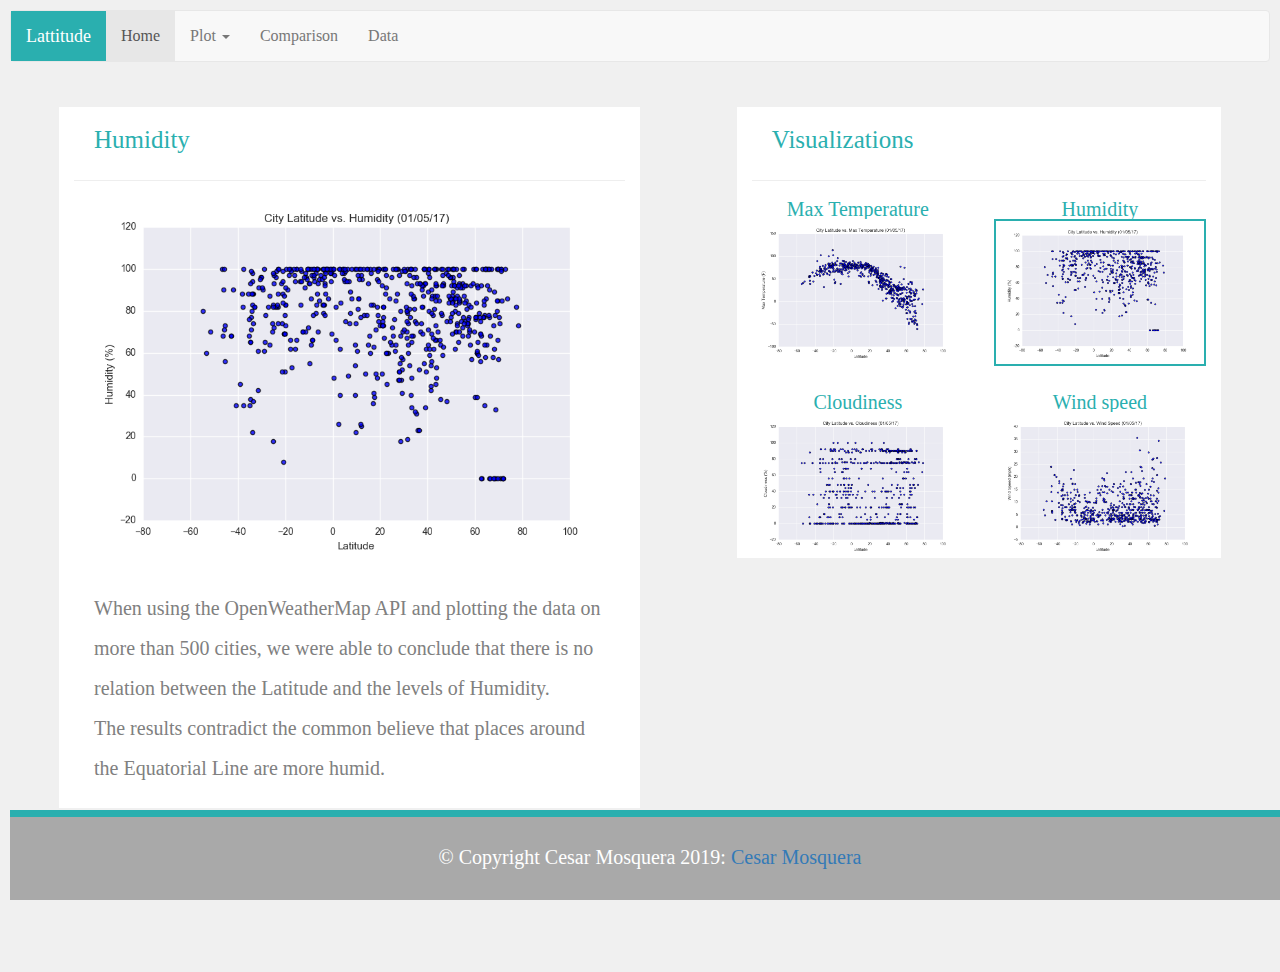
<file: humidity.html>
<!DOCTYPE html>
<html lang="en">
<head>
  <title>Lattitude-Humidity</title>
  <meta charset="utf-8">
  <meta name="viewport" content="width=device-width, initial-scale=1">
  <link rel="stylesheet" href="https://maxcdn.bootstrapcdn.com/bootstrap/3.4.0/css/bootstrap.min.css">
  <script src="https://ajax.googleapis.com/ajax/libs/jquery/3.4.1/jquery.min.js"></script>
  <script src="https://maxcdn.bootstrapcdn.com/bootstrap/3.4.0/js/bootstrap.min.js"></script>
  <link rel="stylesheet" href="reset.css">
  <link rel="stylesheet" href="styles.css">
</head>


<body">
    
<!-- Menu Dropdown -->
<nav class="navbar navbar-default" >
    <div class="container-fluid">
        <div class="navbar-header">
            <p class="navbar-brand" style="background-color: #2aafaf; color: white;">Lattitude</p>
        </div>
        <ul class="nav navbar-nav">
            <li class="active"><a href="index.html">Home</a></li>
            <li class="dropdown"><a class="dropdown-toggle" data-toggle="dropdown" href="#">Plot <span class="caret"></span></a>
        <ul class="dropdown-menu">
            <li><a href="temperature.html">Max Temperature</a></li>
            <li><a href="cloudiness.html">Cloudiness</a></li>
            <li><a href="humidity.html">Humidity</a></li>
            <li><a href="wind.html">Wind Speed</a></li>
        </ul>
            <li><a href="comparison.html">Comparison</a></li>
            <li><a href="data.html">Data</a></li>
        </ul>
    </div>
</nav>

<div class="container-fluid padding-it">
    <div class="row">
        <div class="col-md-12 col-lg-6 white">
            <h1>Humidity</h1><hr>
            <img class="big-image img-responsive" src="../Resources/assets/images/fig2.png" alt="Sample Plot">
            <p>
                When using the OpenWeatherMap API and plotting the data on more than 500 cities, we were able to conclude that there is no relation between the Latitude and the levels of Humidity.
            <br>
                The results contradict the common believe that places around the Equatorial Line are more humid. 
            </p>
        </div>
        <div class="hidden-lg">&nbsp;</div>
        <div class="col-md-12 col-lg-5 col-lg-offset-1 white">
            <h1>Visualizations</h1><hr>
            <div class="row">
                <div class="col-lg-6 col-sm-3">
                    <div>
                        <h2>Max Temperature</h2>
                         <a href="temperature.html">
                            <img class="medium-image img-responsive center-block" src="../Resources/assets/images/fig1.png" alt="Temperature">
                        </a>
                    </div>
                </div>
                <div class="col-lg-6 col-sm-3">
                    <div>
                        <h2>Humidity</h2>
                        <a href="humidity.html">
                            <img class="medium-image img-responsive center-block green-border" src="../Resources/assets/images/fig2.png" alt="Humidity">
                        </a>
                     </div>
                </div>
                <div>&nbsp;</div>
                <div class="col-lg-6 col-sm-3">
                    <div>
                        <h2>Cloudiness</h2>
                        <a href="cloudiness.html">
                            <img class="medium-image img-responsive center-block" src="../Resources/assets/images/fig3.png" alt="Cloudiness">
                        </a>
                    </div>
                </div>
                <div class="col-lg-6 col-sm-3">
                    <div>
                        <h2>Wind speed</h2>
                        <a href="wind.html">
                            <img class="medium-image img-responsive center-block" src="../Resources/assets/images/fig4.png" alt="Wind Speed">
                        </a>
                    </div>
                </div>
            </div>
        </div>
    </div>
</div>

</body>

<footer>
    <div class="footer-copyright text-center py-3">© Copyright Cesar Mosquera 2019:
        <a href="https://www.linkedin.com/in/cesarmosquera/en" target="_blank">Cesar Mosquera</a>
    </div>
</footer>
</file>
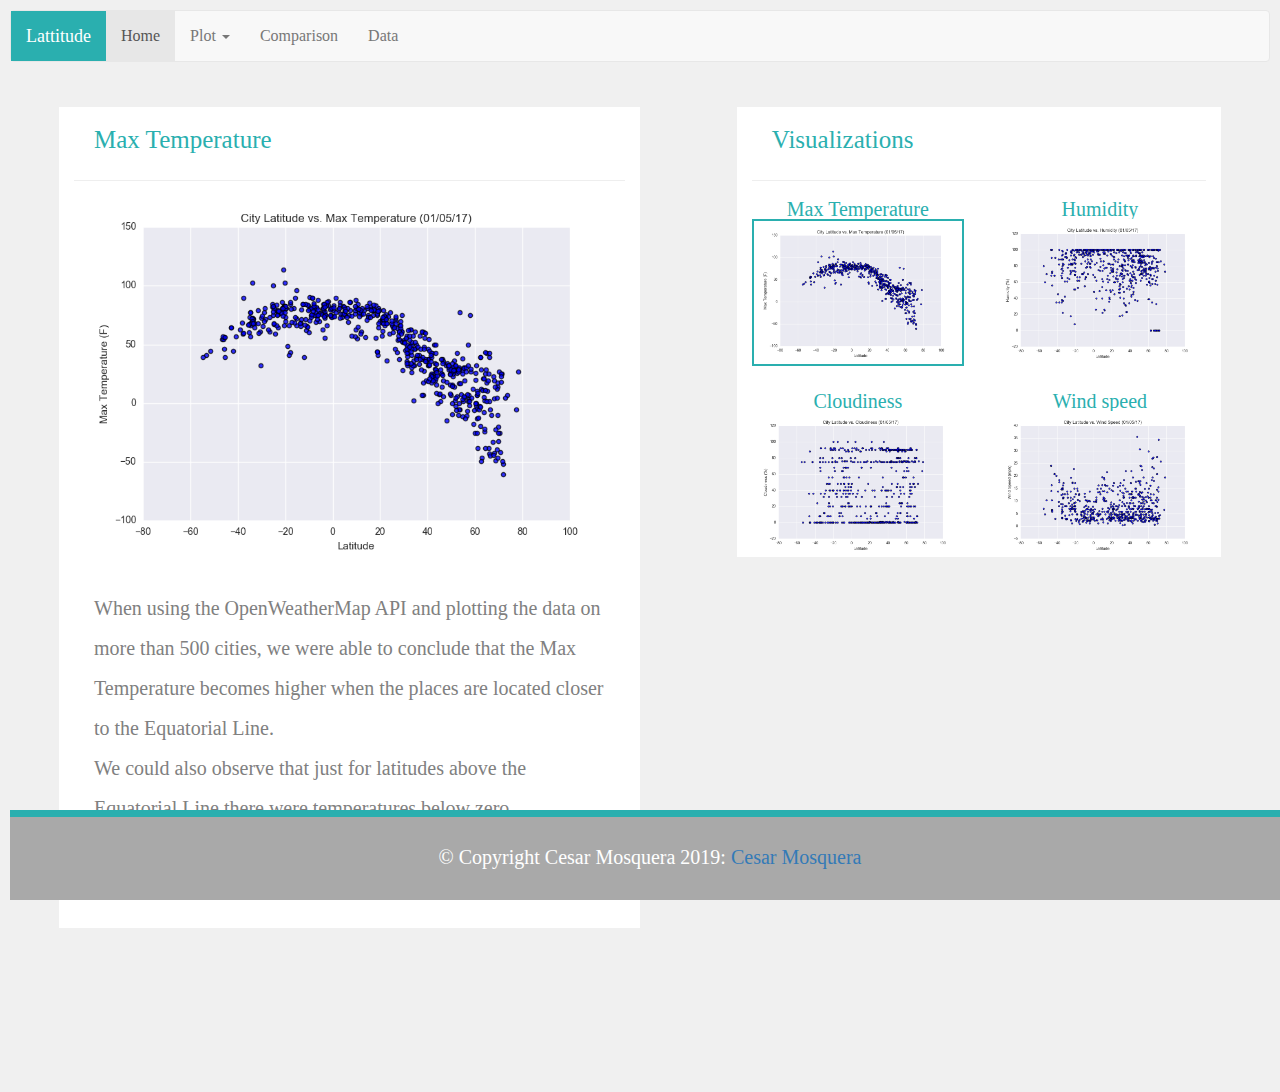
<file: temperature.html>
<!DOCTYPE html>
<html lang="en">
<head>
  <title>Lattitude-Max Temperature</title>
  <meta charset="utf-8">
  <meta name="viewport" content="width=device-width, initial-scale=1">
  <link rel="stylesheet" href="https://maxcdn.bootstrapcdn.com/bootstrap/3.4.0/css/bootstrap.min.css">
  <script src="https://ajax.googleapis.com/ajax/libs/jquery/3.4.1/jquery.min.js"></script>
  <script src="https://maxcdn.bootstrapcdn.com/bootstrap/3.4.0/js/bootstrap.min.js"></script>
  <link rel="stylesheet" href="reset.css">
  <link rel="stylesheet" href="styles.css">
</head>


<body">
    
<!-- Menu Dropdown -->
<nav class="navbar navbar-default" >
    <div class="container-fluid">
        <div class="navbar-header">
            <p class="navbar-brand" style="background-color: #2aafaf; color: white;">Lattitude</p>
        </div>
        <ul class="nav navbar-nav">
            <li class="active"><a href="index.html">Home</a></li>
            <li class="dropdown"><a class="dropdown-toggle" data-toggle="dropdown" href="#">Plot <span class="caret"></span></a>
        <ul class="dropdown-menu">
            <li><a href="temperature.html">Max Temperature</a></li>
            <li><a href="cloudiness.html">Cloudiness</a></li>
            <li><a href="humidity.html">Humidity</a></li>
            <li><a href="wind.html">Wind Speed</a></li>
        </ul>
            <li><a href="comparison.html">Comparison</a></li>
            <li><a href="data.html">Data</a></li>
        </ul>
    </div>
</nav>

<div class="container-fluid padding-it">
    <div class="row">
        <div class="col-md-12 col-lg-6 white">
            <h1>Max Temperature</h1><hr>
            <img class="big-image img-responsive" src="../Resources/assets/images/fig1.png" alt="Sample Plot">
            <p>
                When using the OpenWeatherMap API and plotting the data on more than 500 cities, we were able to conclude that the Max Temperature becomes higher when the places are located closer to the Equatorial Line.
            <br>
                We could also observe that just for latitudes above the Equatorial Line there were temperatures below zero. 
            <br>
                In general, the places located in the Southern Hemisphere are warmer than the ones located in the Northern Hemisphere            </p>
        </div>
        <div class="hidden-lg">&nbsp;</div>
        <div class="col-md-12 col-lg-5 col-lg-offset-1 white">
            <h1>Visualizations</h1><hr>
            <div class="row">
                <div class="col-lg-6 col-sm-3">
                    <div>
                        <h2>Max Temperature</h2>
                         <a href="temperature.html">
                            <img class="medium-image img-responsive center-block green-border" src="../Resources/assets/images/fig1.png" alt="Temperature">
                        </a>
                    </div>
                </div>
                <div class="col-lg-6 col-sm-3">
                    <div>
                        <h2>Humidity</h2>
                        <a href="humidity.html">
                            <img class="medium-image img-responsive center-block" src="../Resources/assets/images/fig2.png" alt="Humidity">
                        </a>
                     </div>
                </div>
                <div>&nbsp;</div>
                <div class="col-lg-6 col-sm-3">
                    <div>
                        <h2>Cloudiness</h2>
                        <a href="cloudiness.html">
                            <img class="medium-image img-responsive center-block" src="../Resources/assets/images/fig3.png" alt="Cloudiness">
                        </a>
                    </div>
                </div>
                <div class="col-lg-6 col-sm-3">
                    <div>
                        <h2>Wind speed</h2>
                        <a href="wind.html">
                            <img class="medium-image img-responsive center-block" src="../Resources/assets/images/fig4.png" alt="Wind Speed">
                        </a>
                    </div>
                </div>
            </div>
        </div>
    </div>
</div>

</body>

<footer>
    <div class="footer-copyright text-center py-3">© Copyright Cesar Mosquera 2019:
        <a href="https://www.linkedin.com/in/cesarmosquera/en" target="_blank">Cesar Mosquera</a>
    </div>
</footer>
</file>
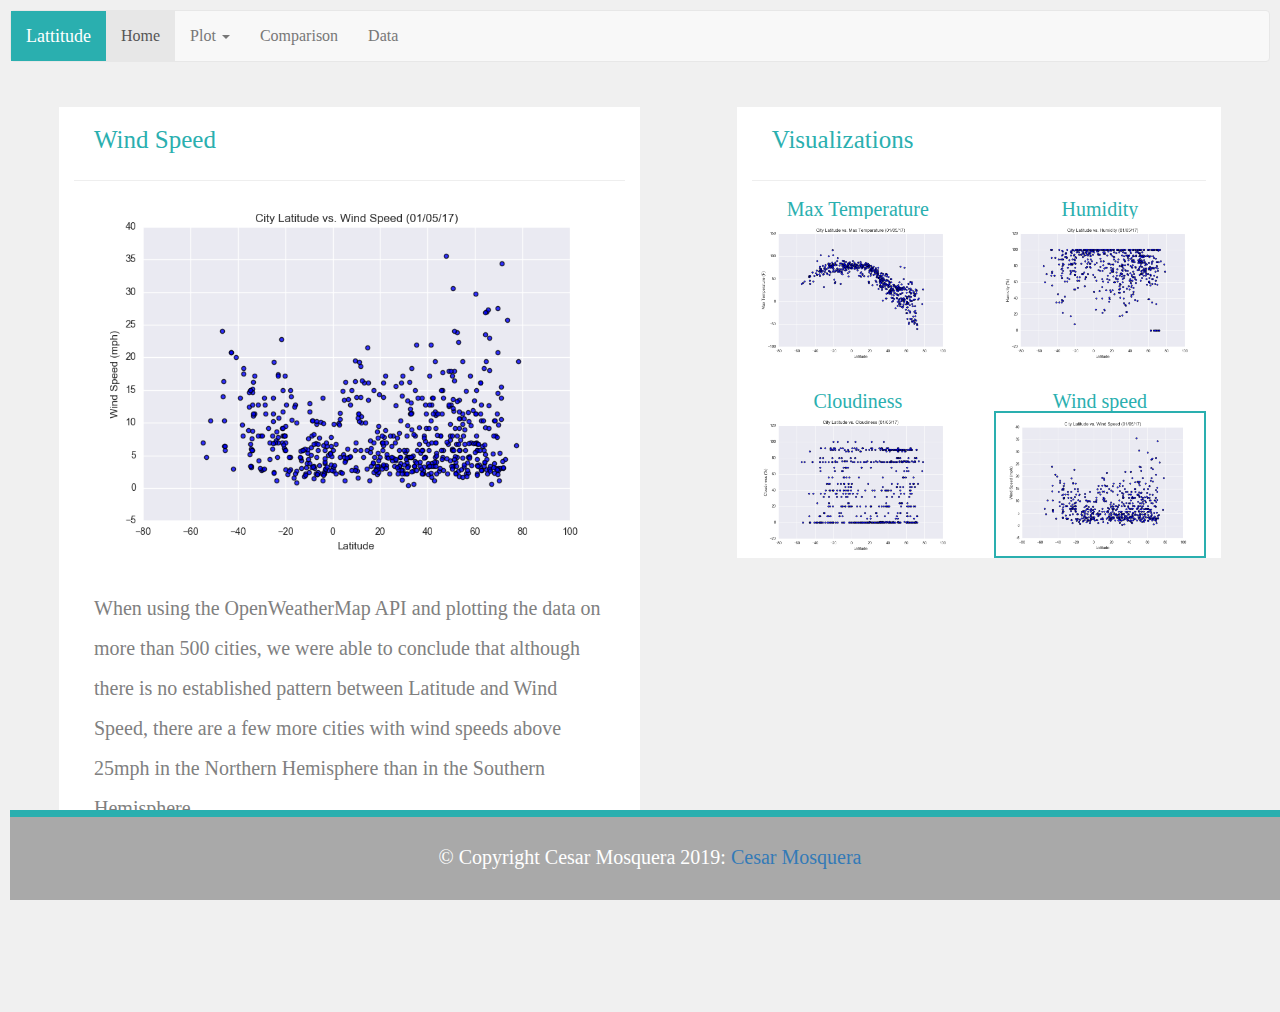
<file: wind.html>
<!DOCTYPE html>
<html lang="en">
<head>
  <title>Lattitude-Wind Speed</title>
  <meta charset="utf-8">
  <meta name="viewport" content="width=device-width, initial-scale=1">
  <link rel="stylesheet" href="https://maxcdn.bootstrapcdn.com/bootstrap/3.4.0/css/bootstrap.min.css">
  <script src="https://ajax.googleapis.com/ajax/libs/jquery/3.4.1/jquery.min.js"></script>
  <script src="https://maxcdn.bootstrapcdn.com/bootstrap/3.4.0/js/bootstrap.min.js"></script>
  <link rel="stylesheet" href="reset.css">
  <link rel="stylesheet" href="styles.css">
</head>


<body">
    
<!-- Menu Dropdown -->
<nav class="navbar navbar-default" >
    <div class="container-fluid">
        <div class="navbar-header">
            <p class="navbar-brand" style="background-color: #2aafaf; color: white;">Lattitude</p>
        </div>
        <ul class="nav navbar-nav">
            <li class="active"><a href="index.html">Home</a></li>
            <li class="dropdown"><a class="dropdown-toggle" data-toggle="dropdown" href="#">Plot <span class="caret"></span></a>
        <ul class="dropdown-menu">
            <li><a href="temperature.html">Max Temperature</a></li>
            <li><a href="cloudiness.html">Cloudiness</a></li>
            <li><a href="humidity.html">Humidity</a></li>
            <li><a href="wind.html">Wind Speed</a></li>
        </ul>
            <li><a href="comparison.html">Comparison</a></li>
            <li><a href="data.html">Data</a></li>
        </ul>
    </div>
</nav>

<div class="container-fluid padding-it">
    <div class="row">
        <div class="col-md-12 col-lg-6 white">
            <h1>Wind Speed</h1><hr>
            <img class="big-image img-responsive" src="../Resources/assets/images/fig4.png" alt="Sample Plot">
            <p>
                When using the OpenWeatherMap API and plotting the data on more than 500 cities, we were able to conclude that although there is no established pattern between Latitude and Wind Speed, there are a few more cities with wind speeds above 25mph in the Northern Hemisphere than in the Southern Hemisphere.
            </p>
        </div>
        <div class="hidden-lg">&nbsp;</div>
        <div class="col-md-12 col-lg-5 col-lg-offset-1 white">
            <h1>Visualizations</h1><hr>
            <div class="row">
                <div class="col-lg-6 col-sm-3">
                    <div>
                        <h2>Max Temperature</h2>
                         <a href="temperature.html">
                            <img class="medium-image img-responsive center-block" src="../Resources/assets/images/fig1.png" alt="Temperature">
                        </a>
                    </div>
                </div>
                <div class="col-lg-6 col-sm-3">
                    <div>
                        <h2>Humidity</h2>
                        <a href="humidity.html">
                            <img class="medium-image img-responsive center-block" src="../Resources/assets/images/fig2.png" alt="Humidity">
                        </a>
                     </div>
                </div>
                <div>&nbsp;</div>
                <div class="col-lg-6 col-sm-3">
                    <div>
                        <h2>Cloudiness</h2>
                        <a href="cloudiness.html">
                            <img class="medium-image img-responsive center-block" src="../Resources/assets/images/fig3.png" alt="Cloudiness">
                        </a>
                    </div>
                </div>
                <div class="col-lg-6 col-sm-3">
                    <div>
                        <h2>Wind speed</h2>
                        <a href="wind.html">
                            <img class="medium-image img-responsive center-block green-border" src="../Resources/assets/images/fig4.png" alt="Wind Speed">
                        </a>
                    </div>
                </div>
            </div>
        </div>
    </div>
</div>

</body>

<footer>
    <div class="footer-copyright text-center py-3">© Copyright Cesar Mosquera 2019:
        <a href="https://www.linkedin.com/in/cesarmosquera/en" target="_blank">Cesar Mosquera</a>
    </div>
</footer>
</file>
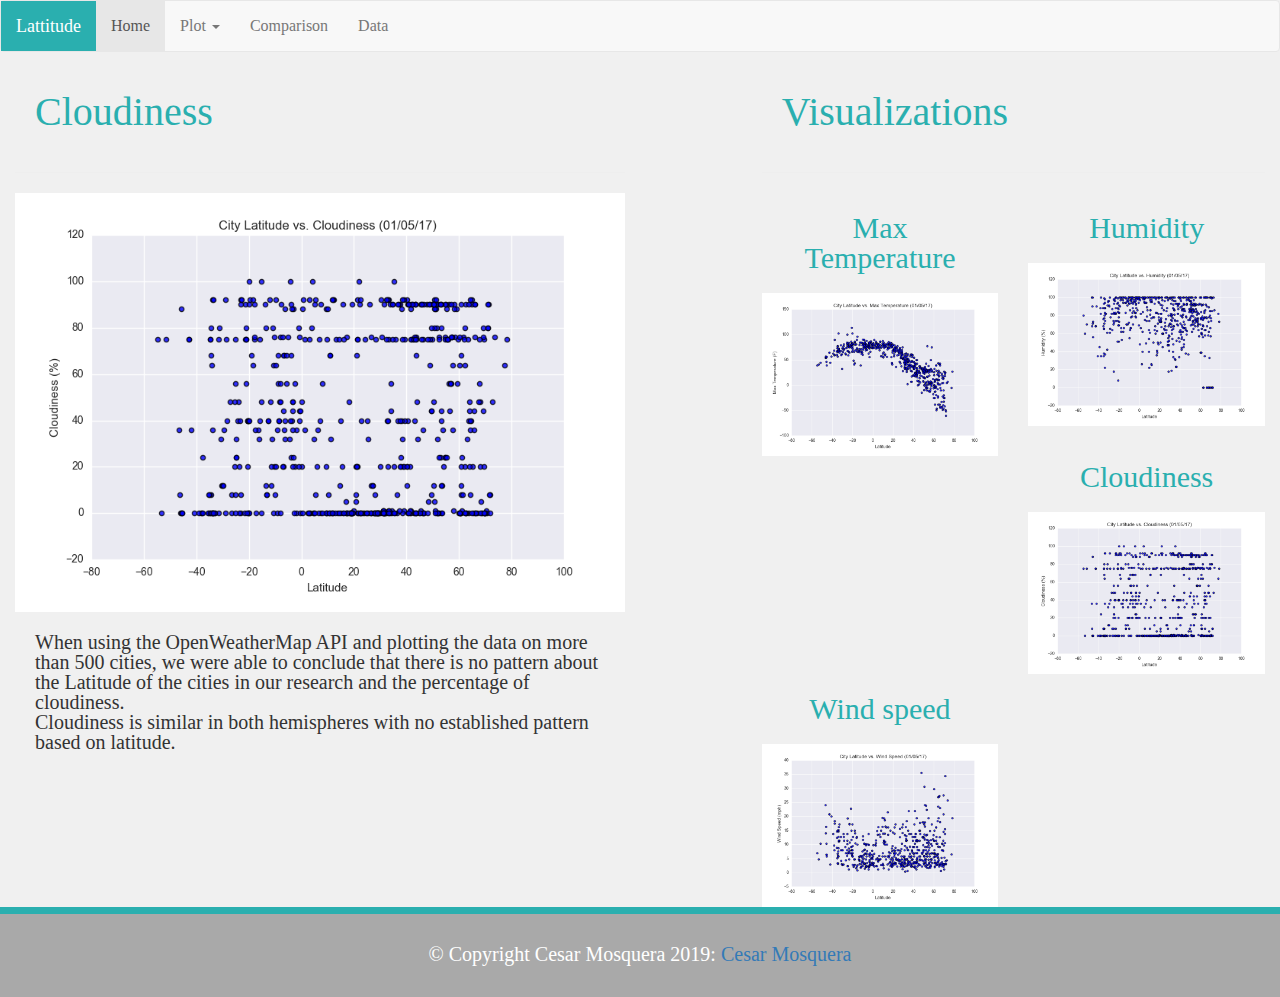
<file: WebVisualizations/cloudiness.html>
<!DOCTYPE html>
<html lang="en">

<head>
    <title>Lattitude-Cloudiness</title>
    <meta charset="utf-8">
    <meta name="viewport" content="width=device-width, initial-scale=1">
    <link rel="stylesheet" href="https://maxcdn.bootstrapcdn.com/bootstrap/3.4.0/css/bootstrap.min.css">
    <script src="https://ajax.googleapis.com/ajax/libs/jquery/3.4.1/jquery.min.js"></script>
    <script src="https://maxcdn.bootstrapcdn.com/bootstrap/3.4.0/js/bootstrap.min.js"></script>
    <link rel="stylesheet" href="reset.css">
    <link rel="stylesheet" href="styles.css">
</head>


<body">

    <!-- Menu Dropdown -->
    <nav class="navbar navbar-default navbar-custom">
        <div class="container-fluid">
            <div class="navbar-header">
                <p class="navbar-brand" style="background-color: #2aafaf; color: white;">Lattitude</p>
            </div>
            <ul class="nav navbar-nav">
                <li class="active"><a href="index.html">Home</a></li>
                <li class="dropdown"><a class="dropdown-toggle" data-toggle="dropdown" href="#">Plot <span
                            class="caret"></span></a>
                    <ul class="dropdown-menu">
                        <li><a href="temperature.html">Max Temperature</a></li>
                        <li><a href="cloudiness.html">Cloudiness</a></li>
                        <li><a href="humidity.html">Humidity</a></li>
                        <li><a href="wind.html">Wind Speed</a></li>
                    </ul>
                <li><a href="comparison.html">Comparison</a></li>
                <li><a href="data.html">Data</a></li>
            </ul>
        </div>
    </nav>

    <div class="container-fluid padding-it">
        <div class="row">
            <div class="col-md-12 col-lg-6 white">
                <h1>Cloudiness</h1>
                <hr>
                <img class="big-image img-responsive" src="../Resources/assets/images/fig3.png" alt="Sample Plot">
                <p>
                    When using the OpenWeatherMap API and plotting the data on more than 500 cities, we were able to
                    conclude that there is no pattern about the Latitude of the cities in our research and the
                    percentage of cloudiness.
                    <br>
                    Cloudiness is similar in both hemispheres with no established pattern based on latitude.
                </p>
            </div>
            <div class="hidden-lg">&nbsp;</div>
            <div class="col-md-12 col-lg-5 col-lg-offset-1 white">
                <h1>Visualizations</h1>
                <hr>
                <div class="row">
                    <div class="col-lg-6 col-sm-3">
                        <div>
                            <h2>Max Temperature</h2>
                            <a href="temperature.html">
                                <img class="medium-image img-responsive center-block"
                                    src="../Resources/assets/images/fig1.png" alt="Temperature">
                            </a>
                        </div>
                    </div>
                    <div class="col-lg-6 col-sm-3">
                        <div>
                            <h2>Humidity</h2>
                            <a href="humidity.html">
                                <img class="medium-image img-responsive center-block"
                                    src="../Resources/assets/images/fig2.png" alt="Humidity">
                            </a>
                        </div>
                    </div>
                    <div>&nbsp;</div>
                    <div class="col-lg-6 col-sm-3">
                        <div>
                            <h2>Cloudiness</h2>
                            <a href="cloudiness.html">
                                <img class="medium-image img-responsive center-block green-border"
                                    src="../Resources/assets/images/fig3.png" alt="Cloudiness">
                            </a>
                        </div>
                    </div>
                    <div class="col-lg-6 col-sm-3">
                        <div>
                            <h2>Wind speed</h2>
                            <a href="wind.html">
                                <img class="medium-image img-responsive center-block"
                                    src="../Resources/assets/images/fig4.png" alt="Wind Speed">
                            </a>
                        </div>
                    </div>
                </div>
            </div>
        </div>
    </div>

    </body>

    <footer>
        <div class="footer-copyright text-center py-3">© Copyright Cesar Mosquera 2019:
            <a href="https://www.linkedin.com/in/cesarmosquera/en" target="_blank">Cesar Mosquera</a>
        </div>
    </footer>
</file>
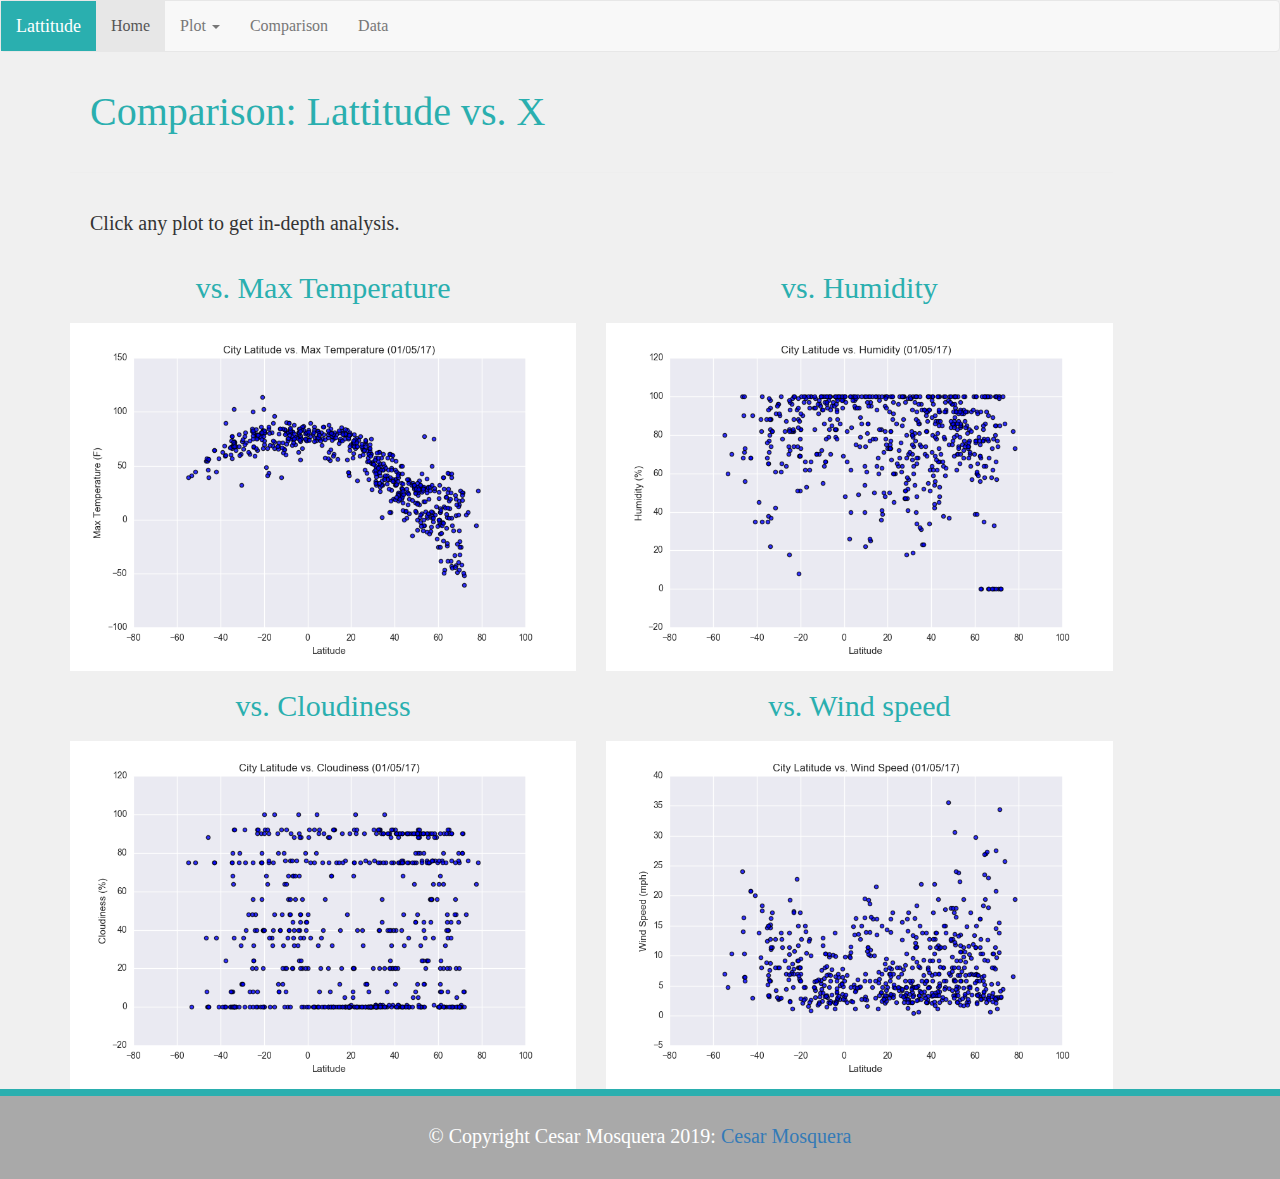
<file: WebVisualizations/comparison.html>
<!DOCTYPE html>
<html lang="en">

<head>
    <title>Lattitude-Comparison</title>
    <meta charset="utf-8">
    <meta name="viewport" content="width=device-width, initial-scale=1">
    <link rel="stylesheet" href="https://maxcdn.bootstrapcdn.com/bootstrap/3.4.0/css/bootstrap.min.css">
    <script src="https://ajax.googleapis.com/ajax/libs/jquery/3.4.1/jquery.min.js"></script>
    <script src="https://maxcdn.bootstrapcdn.com/bootstrap/3.4.0/js/bootstrap.min.js"></script>
    <link rel="stylesheet" href="reset.css">
    <link rel="stylesheet" href="styles.css">
</head>


<body">

    <!-- Menu Dropdown -->
    <nav class="navbar navbar-default navbar-custom">
        <div class="container-fluid">
            <div class="navbar-header">
                <p class="navbar-brand" style="background-color: #2aafaf; color: white;">Lattitude</p>
            </div>
            <ul class="nav navbar-nav">
                <li class="active"><a href="index.html">Home</a></li>
                <li class="dropdown"><a class="dropdown-toggle" data-toggle="dropdown" href="#">Plot <span
                            class="caret"></span></a>
                    <ul class="dropdown-menu">
                        <li><a href="temperature.html">Max Temperature</a></li>
                        <li><a href="cloudiness.html">Cloudiness</a></li>
                        <li><a href="humidity.html">Humidity</a></li>
                        <li><a href="wind.html">Wind Speed</a></li>
                    </ul>
                <li><a href="comparison.html">Comparison</a></li>
                <li><a href="data.html">Data</a></li>
            </ul>
        </div>
    </nav>

    <div class="container padding-it">
        <div class="row">
            <div class="col-md-11 col-lg-11 white">
                <h1>Comparison: Lattitude vs. X</h1>
                <hr>
                <p>Click any plot to get in-depth analysis.</p>
                <div class="row">
                    <div class="col-lg-6 col-md-6">
                        <div>
                            <h2>vs. Max Temperature</h2>
                            <a href="temperature.html">
                                <img class="medium-image img-responsive center-block"
                                    src="../Resources/assets/images/fig1.png" alt="Temperature">
                            </a>
                        </div>
                    </div>
                    <div class="col-lg-6 col-md-6">
                        <div>
                            <h2>vs. Humidity</h2>
                            <a href="humidity.html">
                                <img class="medium-image img-responsive center-block"
                                    src="../Resources/assets/images/fig2.png" alt="Humidity">
                            </a>
                        </div>
                    </div>
                    <div class="col-lg-6 col-md-6">
                        <div>
                            <h2>vs. Cloudiness</h2>
                            <a href="cloudiness.html">
                                <img class="medium-image img-responsive center-block"
                                    src="../Resources/assets/images/fig3.png" alt="Cloudiness">
                            </a>
                        </div>
                    </div>
                    <div class="col-lg-6 col-md-6">
                        <div>
                            <h2>vs. Wind speed</h2>
                            <a href="wind.html">
                                <img class="medium-image img-responsive center-block"
                                    src="../Resources/assets/images/fig4.png" alt="Wind Speed">
                            </a>
                        </div>
                    </div>
                </div>
            </div>
        </div>
    </div>

    </body>

    <footer>
        <div class="footer-copyright text-center py-3">© Copyright Cesar Mosquera 2019:
            <a href="https://www.linkedin.com/in/cesarmosquera/en" target="_blank">Cesar Mosquera</a>
        </div>
    </footer>
</file>
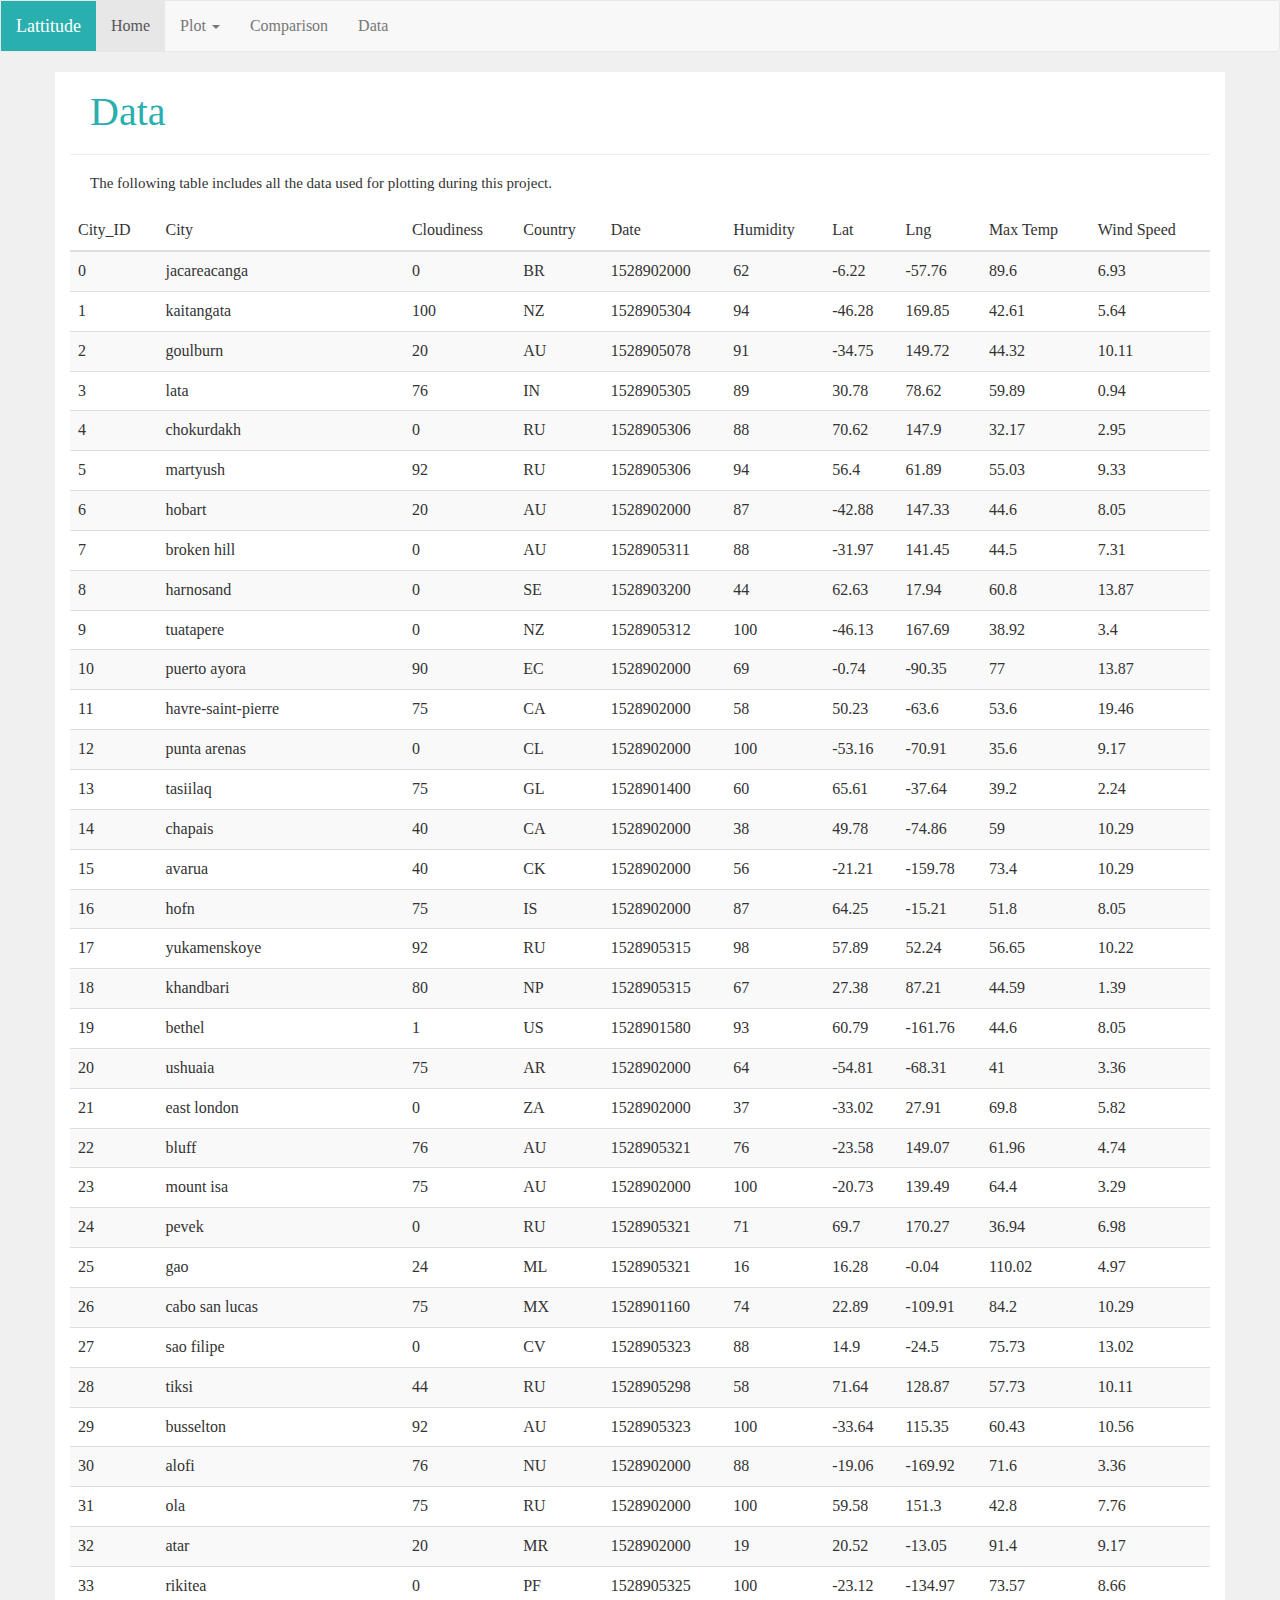
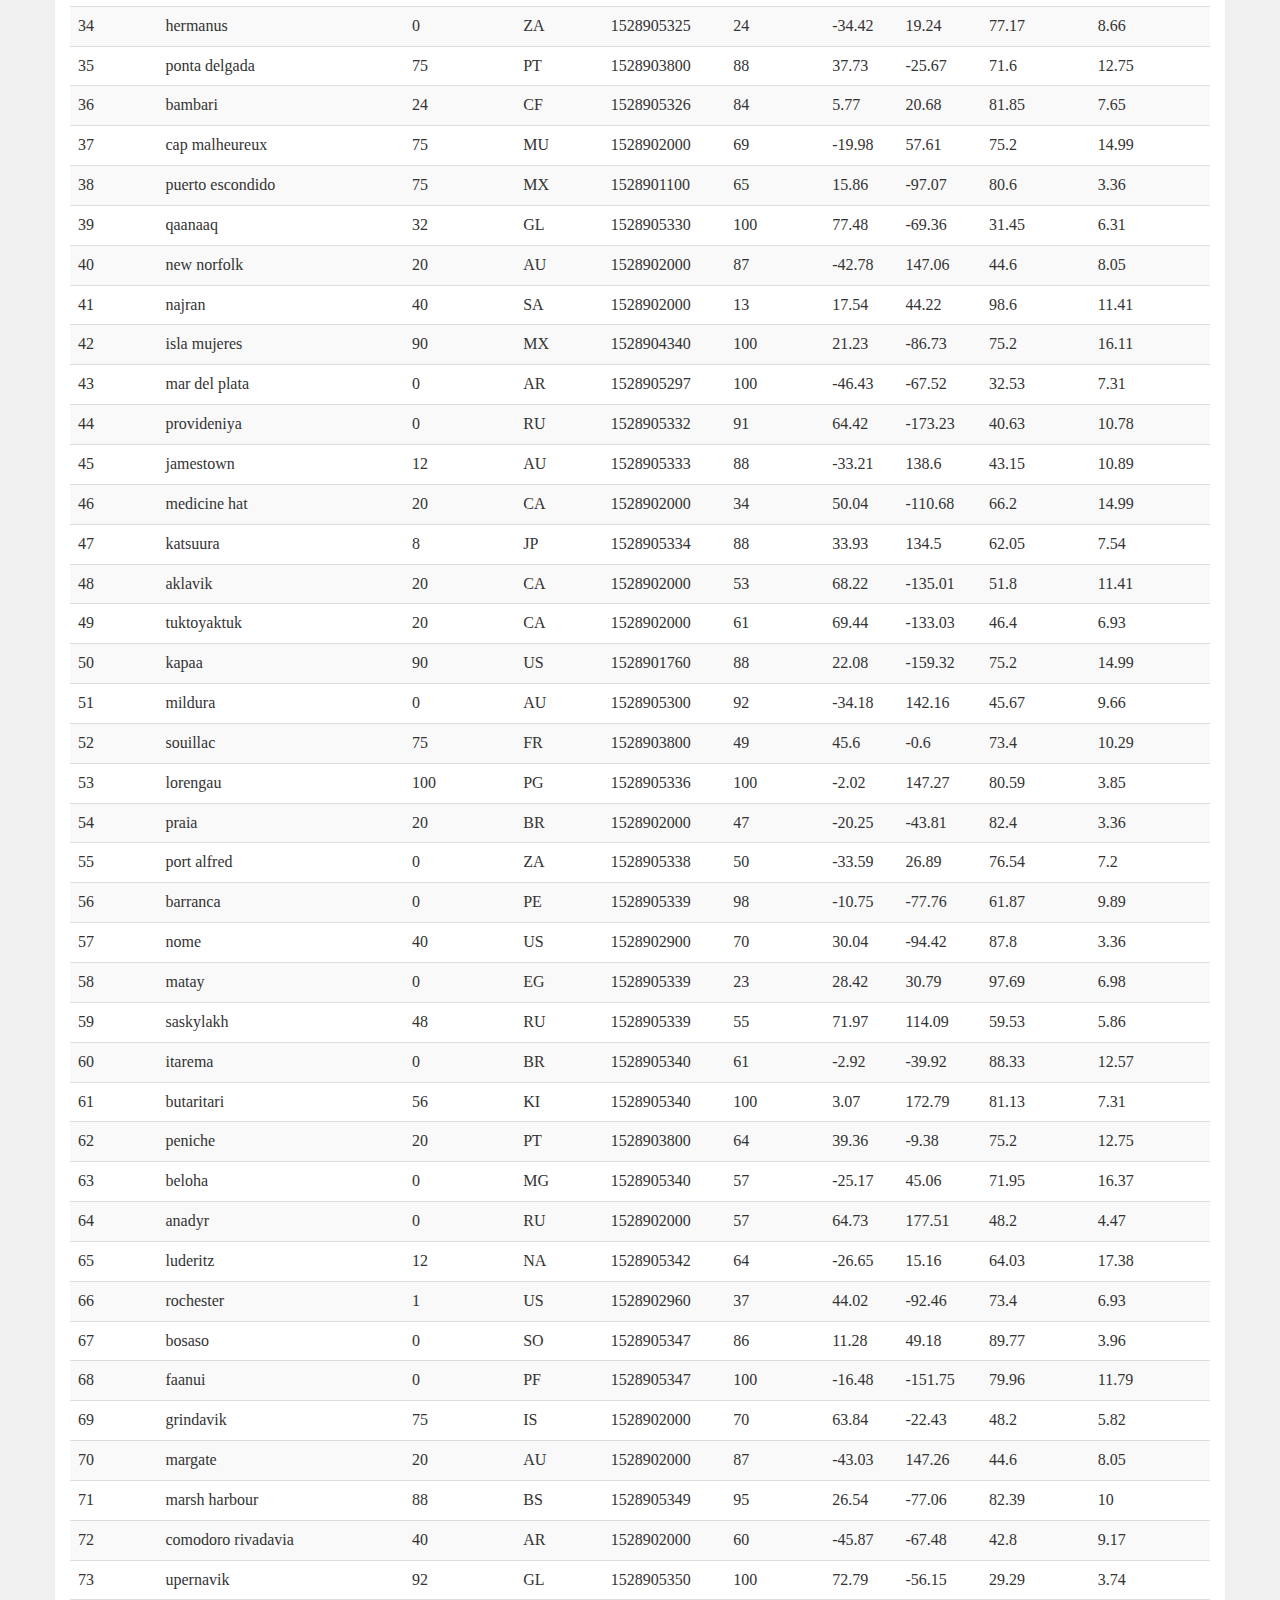
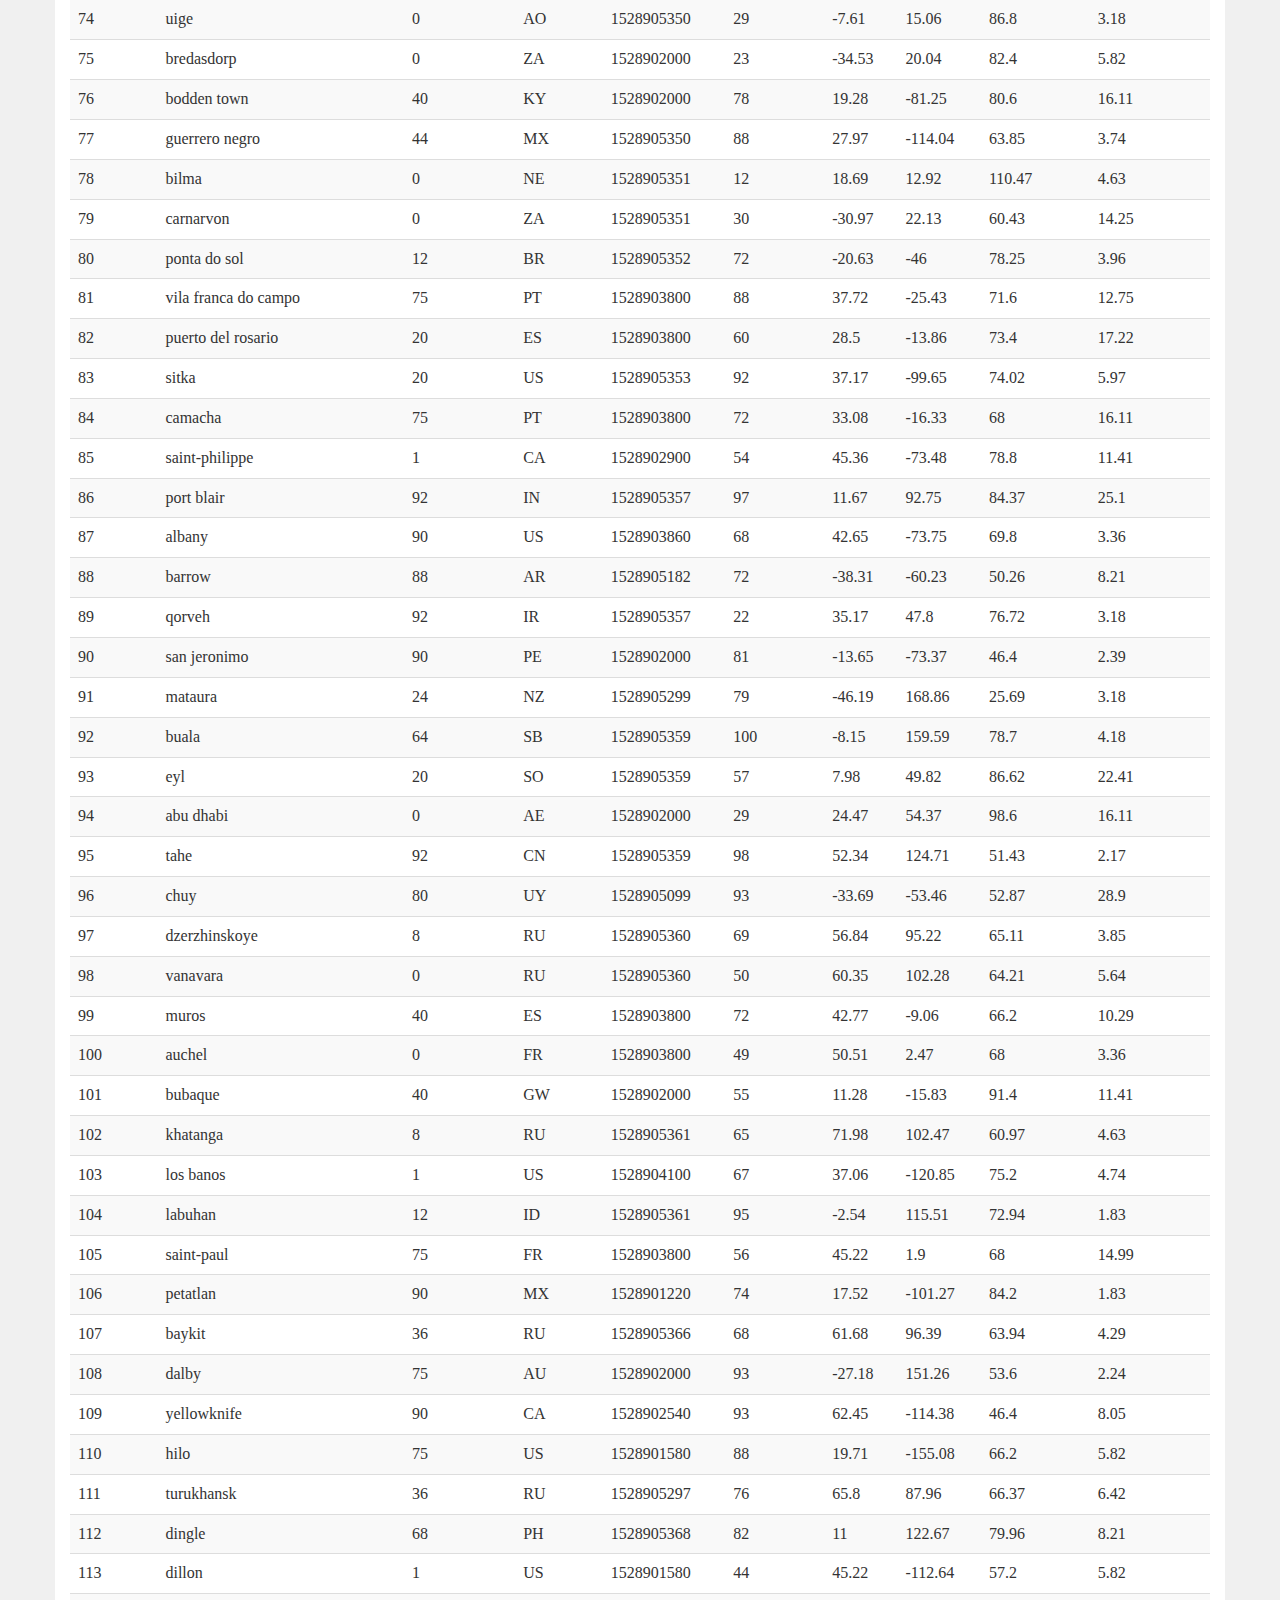
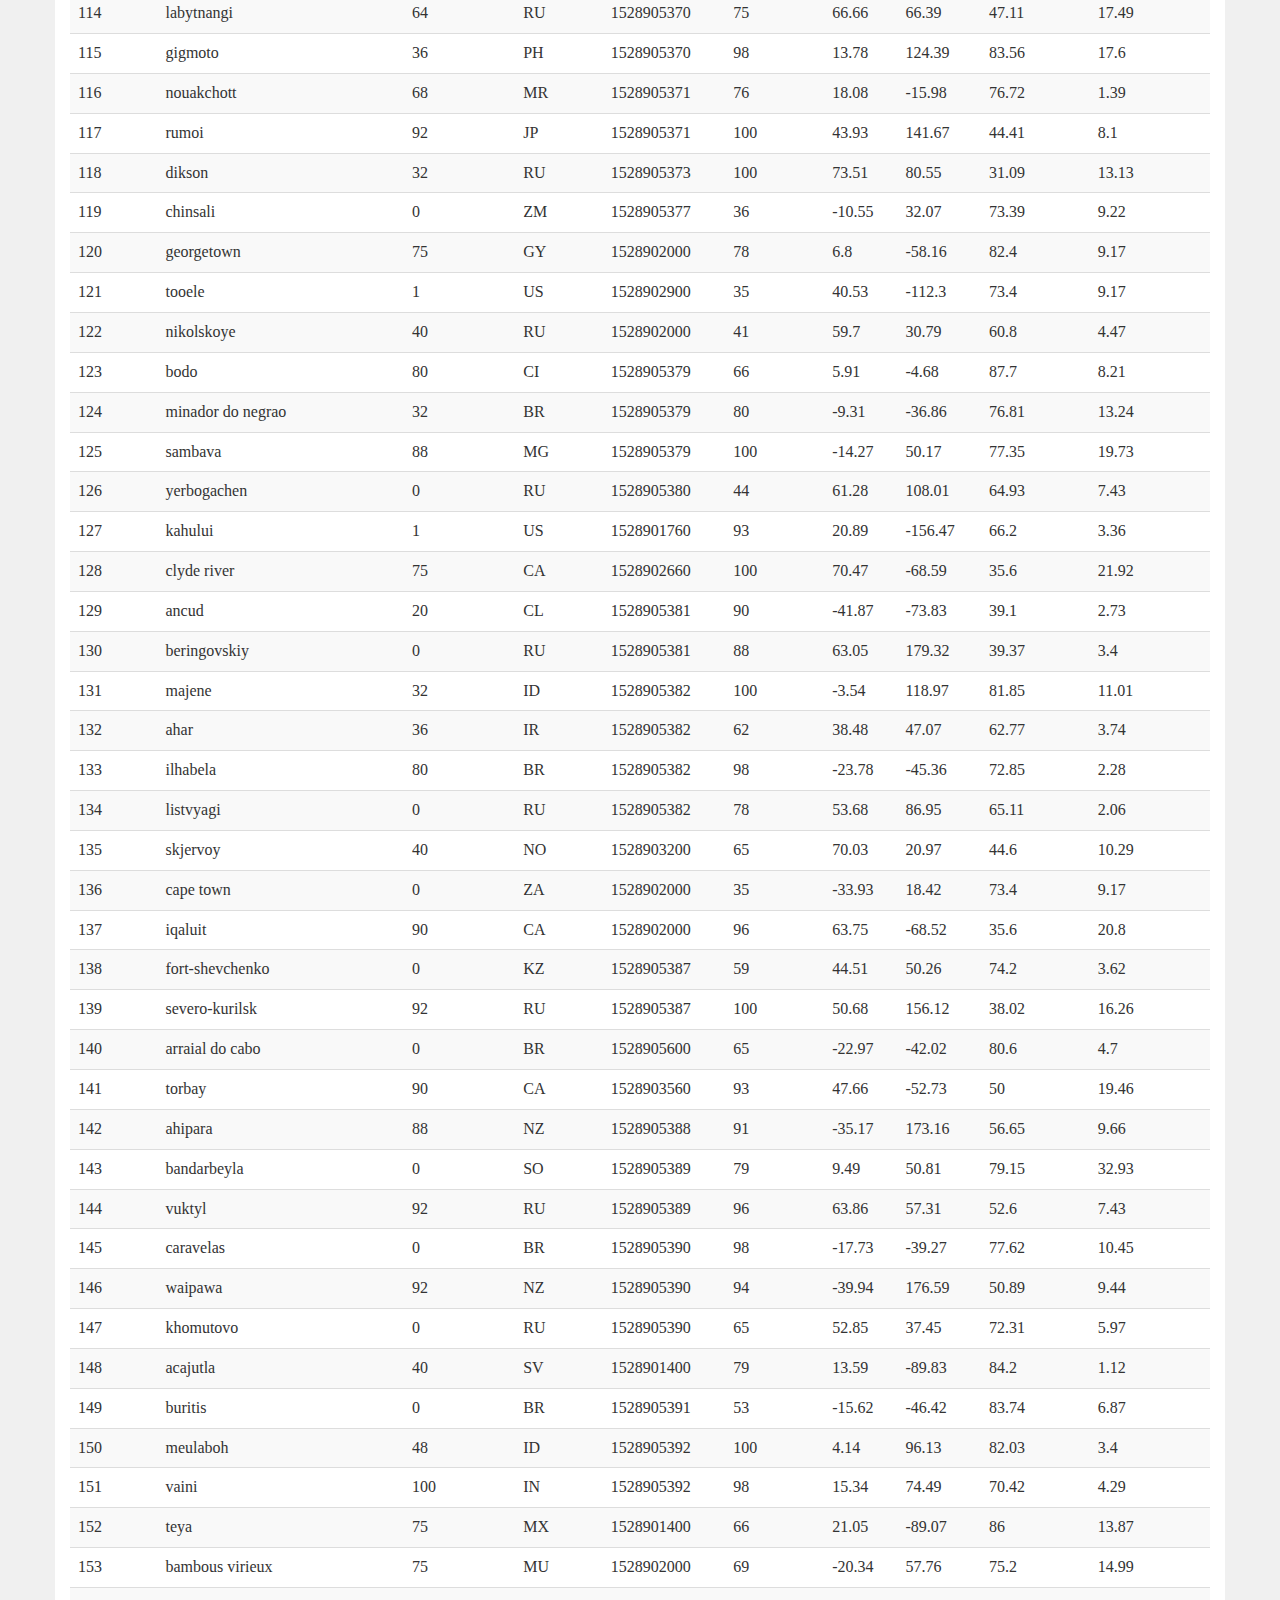
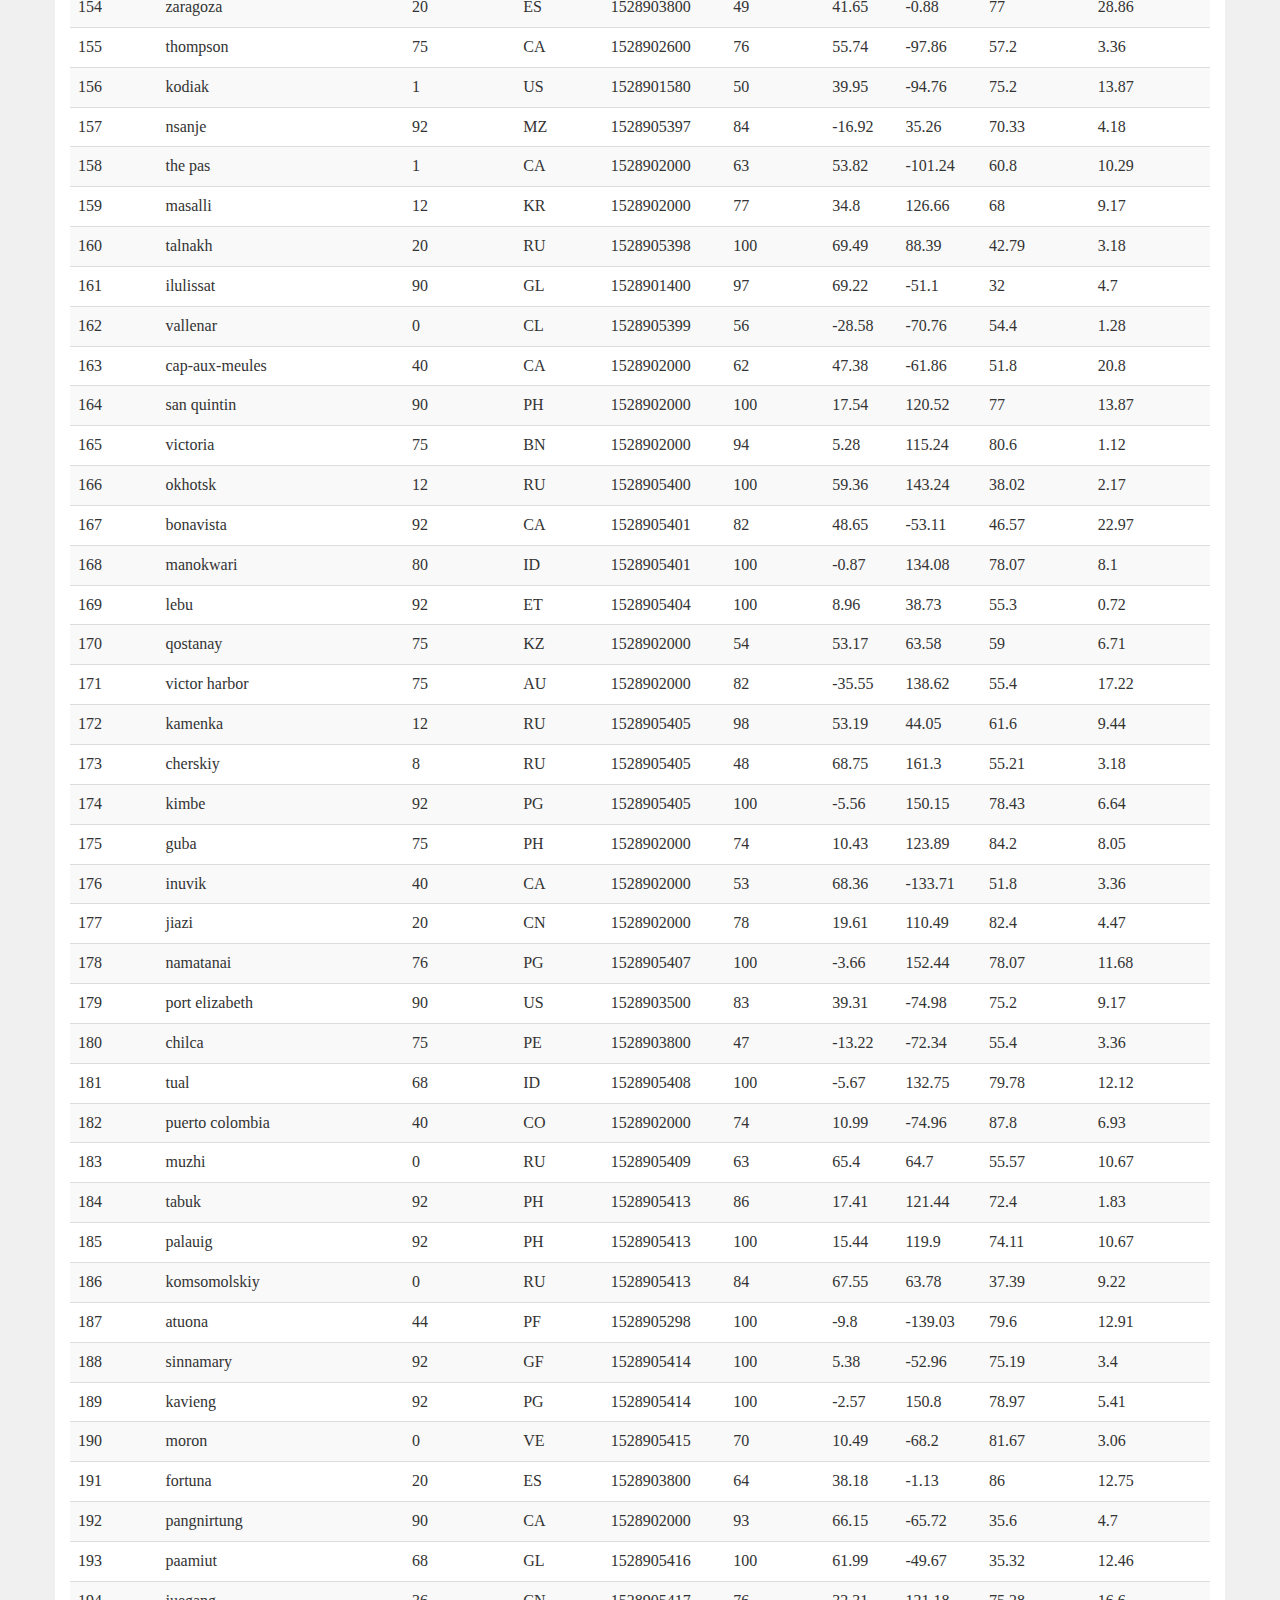
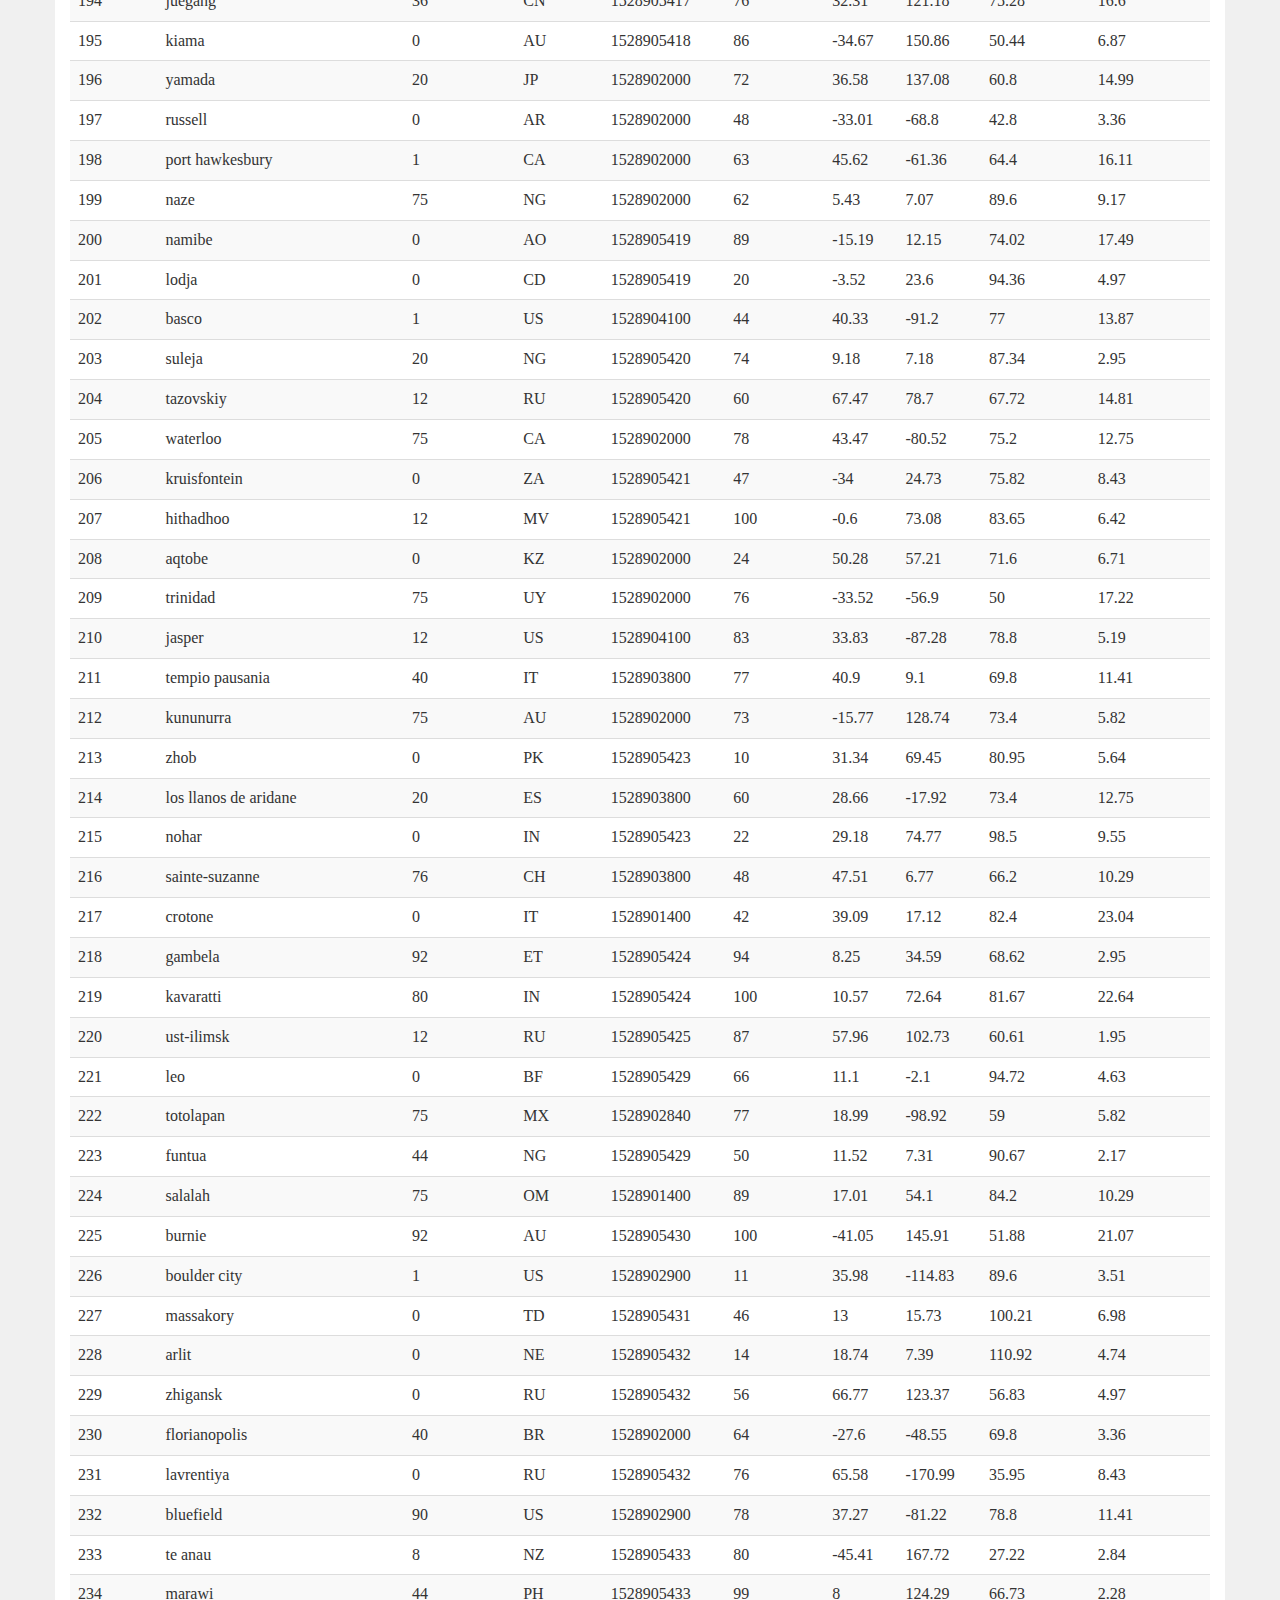
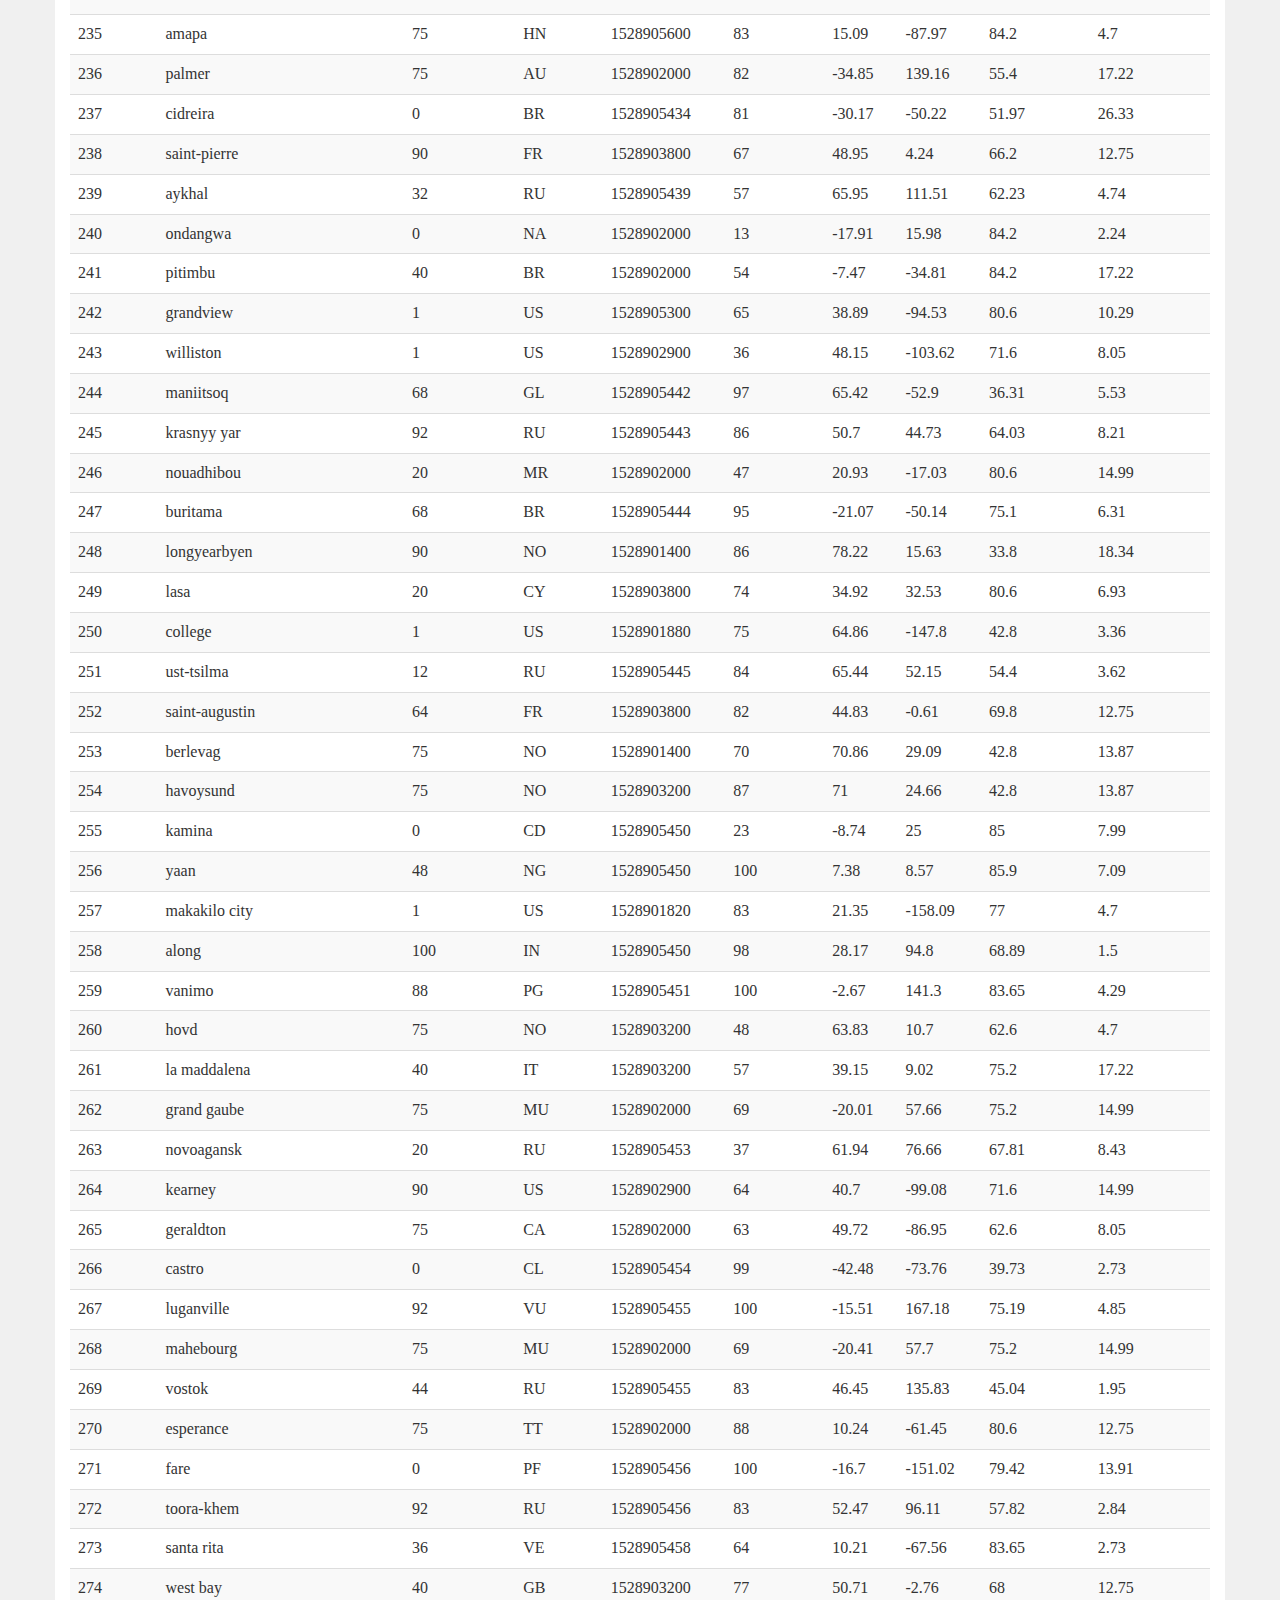
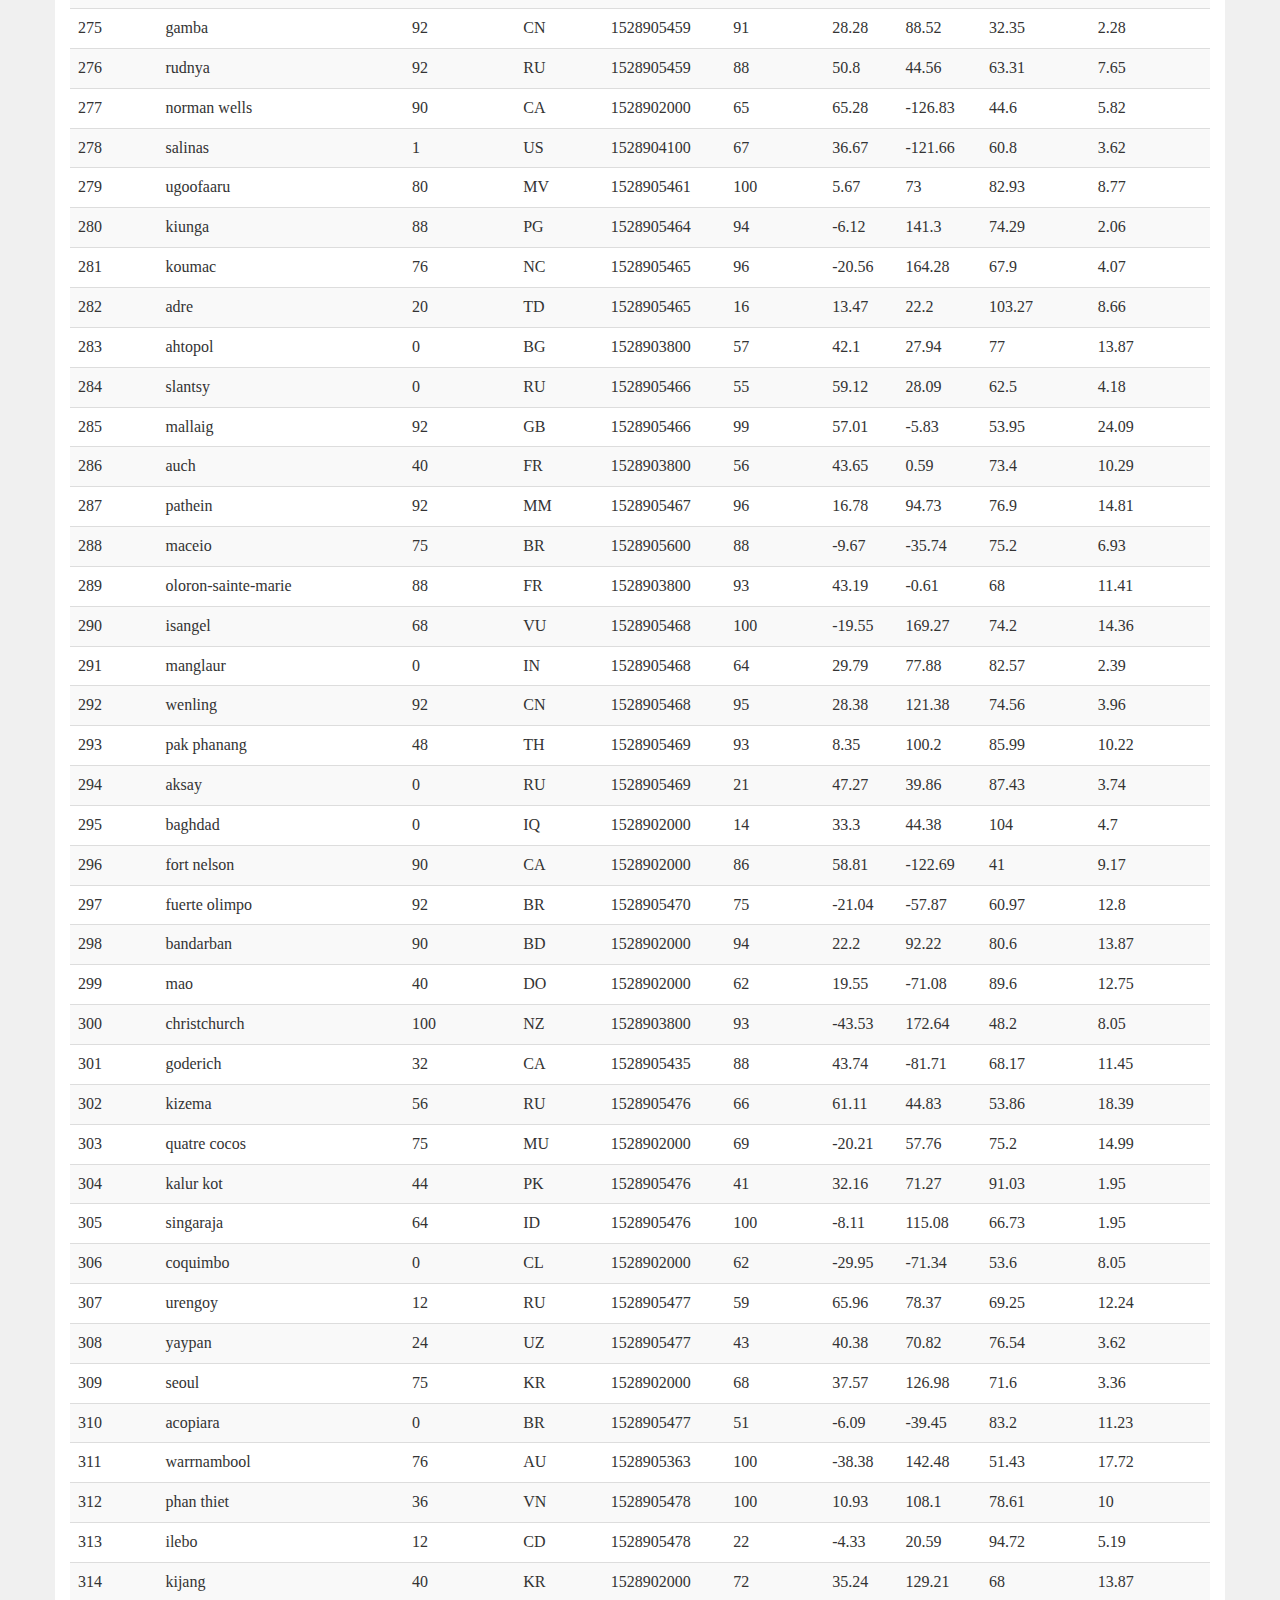
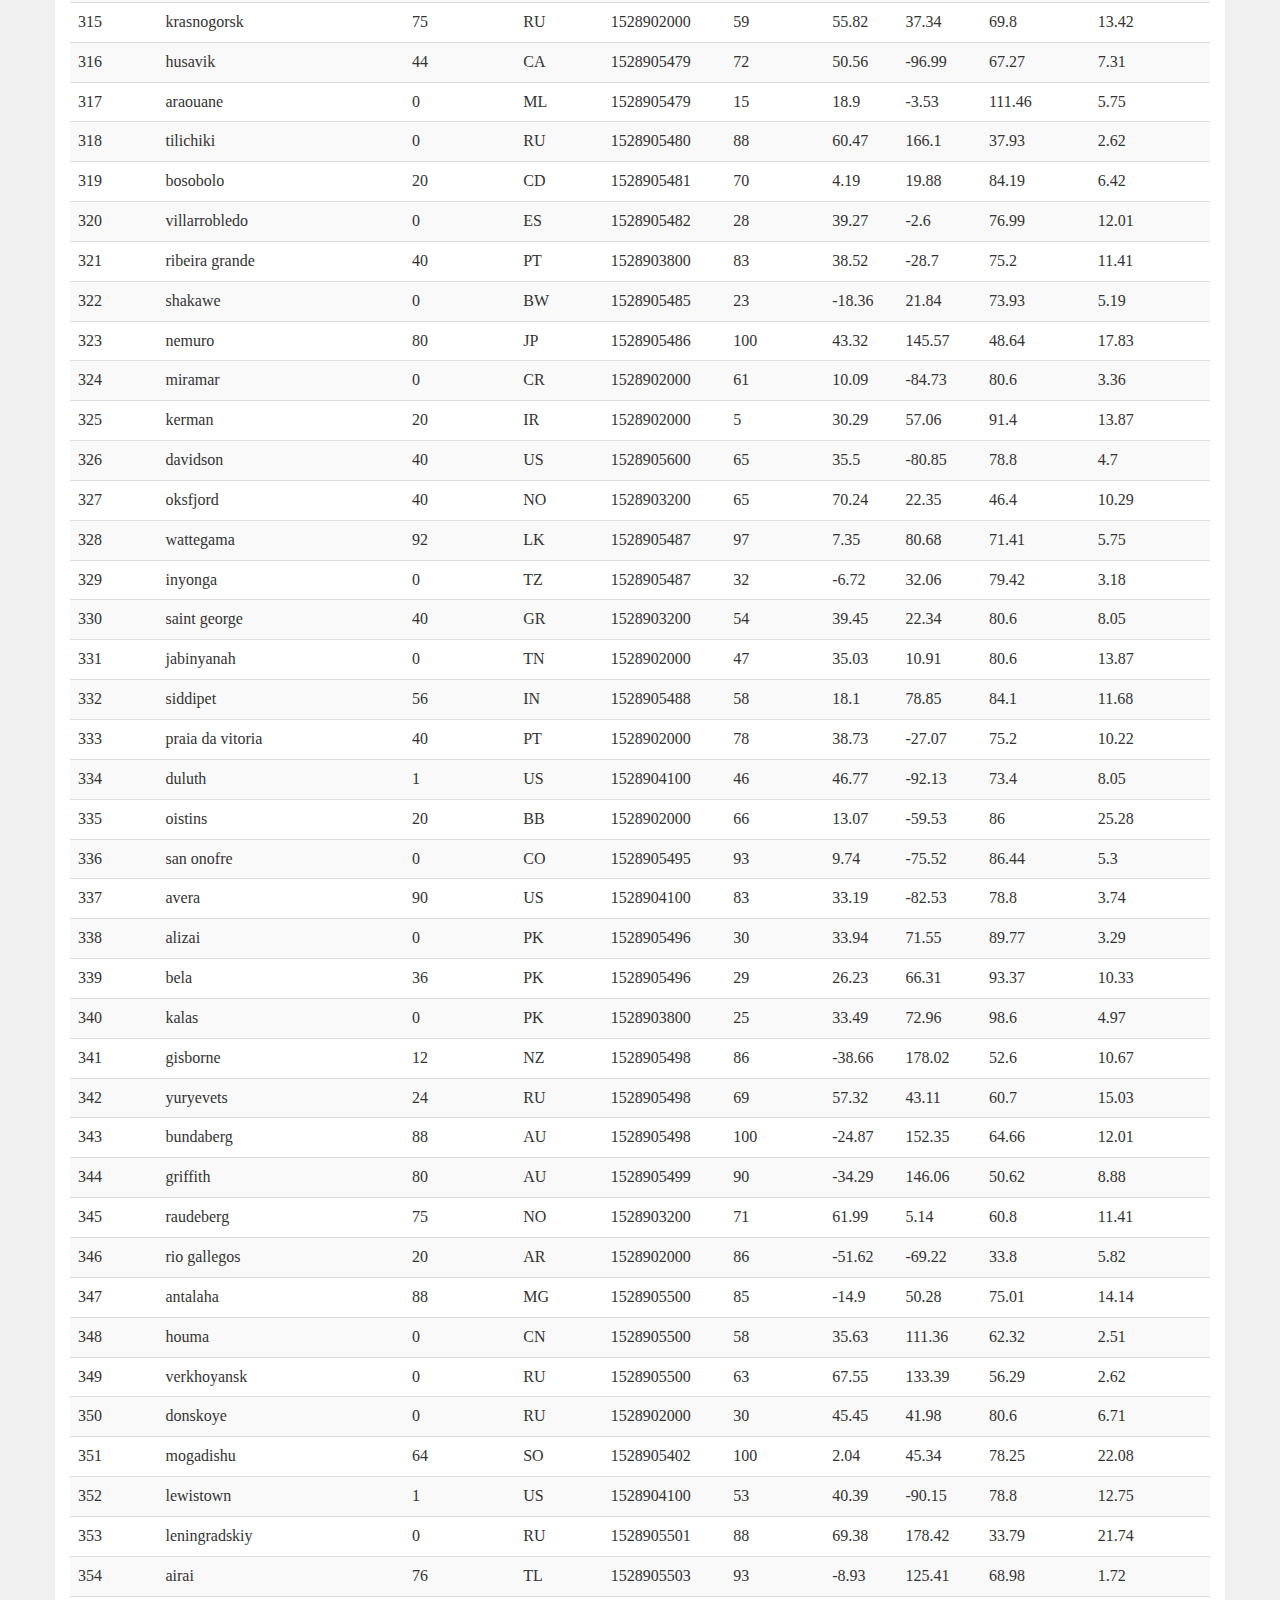
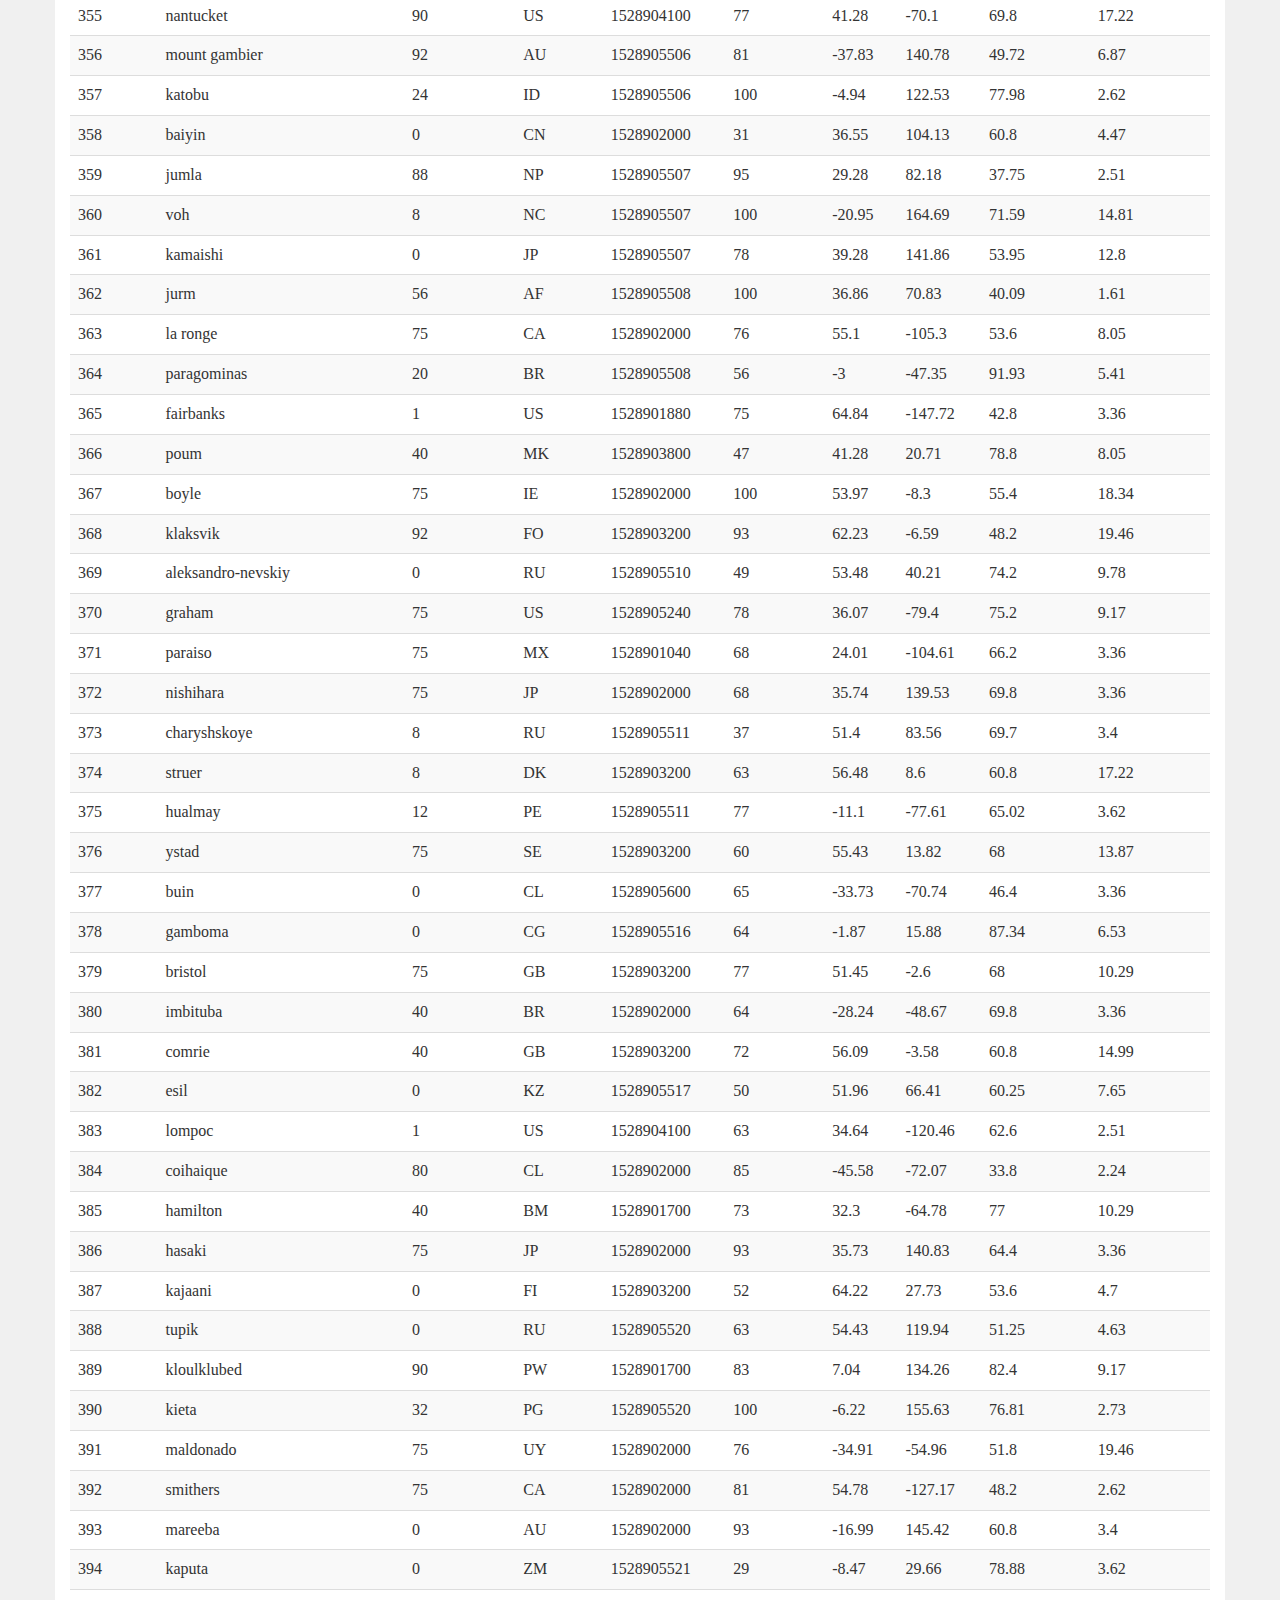
<file: WebVisualizations/data.html>
<!DOCTYPE html>
<html lang="en">

<head>
  <title>Lattitude-Data</title>
  <meta charset="utf-8">
  <meta name="viewport" content="width=device-width, initial-scale=1">
  <link rel="stylesheet" href="https://maxcdn.bootstrapcdn.com/bootstrap/3.4.0/css/bootstrap.min.css">
  <script src="https://ajax.googleapis.com/ajax/libs/jquery/3.4.1/jquery.min.js"></script>
  <script src="https://maxcdn.bootstrapcdn.com/bootstrap/3.4.0/js/bootstrap.min.js"></script>
  <link rel="stylesheet" href="reset.css">
  <link rel="stylesheet" href="styles.css">
</head>


<body>

  <!-- Menu Dropdown -->
  <nav class="navbar navbar-default navbar-custom">
    <div class="container-fluid">
      <div class="navbar-header">
        <p class="navbar-brand" style="background-color: #2aafaf; color: white;">Lattitude</p>
      </div>
      <ul class="nav navbar-nav">
        <li class="active"><a href="index.html">Home</a></li>
        <li class="dropdown"><a class="dropdown-toggle" data-toggle="dropdown" href="#">Plot <span
              class="caret"></span></a>
          <ul class="dropdown-menu">
            <li><a href="temperature.html">Max Temperature</a></li>
            <li><a href="cloudiness.html">Cloudiness</a></li>
            <li><a href="humidity.html">Humidity</a></li>
            <li><a href="wind.html">Wind Speed</a></li>
          </ul>
        </li>
        <li><a href="comparison.html">Comparison</a></li>
        <li><a href="data.html">Data</a></li>
      </ul>
    </div>
  </nav>

  <!-- Table for Data Sheet -->
  <div class="container" style="background-color: white;">
    <h1>Data</h2>
      <hr style="margin: 0.1em auto">
      <p style="font-size: 15px">The following table includes all the data used for plotting during this project.</p>
      <div class="table-responsive">
        <table class="table table-striped">
          <thead>
            <tr>
              <th class="column0 style0 s">City_ID</th>
              <th class="column1 style0 s">City</th>
              <th class="column2 style0 s">Cloudiness</th>
              <th class="column3 style0 s">Country</th>
              <th class="column4 style0 s">Date</th>
              <th class="column5 style0 s">Humidity</th>
              <th class="column6 style0 s">Lat</th>
              <th class="column7 style0 s">Lng</th>
              <th class="column8 style0 s">Max Temp</th>
              <th class="column9 style0 s">Wind Speed</td>
            </tr>

          </thead>
          <tbody>
            <tr class="row1">
              <td class="column0 style0 n">0</td>
              <td class="column1 style0 s">jacareacanga</td>
              <td class="column2 style0 n">0</td>
              <td class="column3 style0 s">BR</td>
              <td class="column4 style0 n">1528902000</td>
              <td class="column5 style0 n">62</td>
              <td class="column6 style0 n">-6.22</td>
              <td class="column7 style0 n">-57.76</td>
              <td class="column8 style0 n">89.6</td>
              <td class="column9 style0 n">6.93</td>
            </tr>
            <tr class="row2">
              <td class="column0 style0 n">1</td>
              <td class="column1 style0 s">kaitangata</td>
              <td class="column2 style0 n">100</td>
              <td class="column3 style0 s">NZ</td>
              <td class="column4 style0 n">1528905304</td>
              <td class="column5 style0 n">94</td>
              <td class="column6 style0 n">-46.28</td>
              <td class="column7 style0 n">169.85</td>
              <td class="column8 style0 n">42.61</td>
              <td class="column9 style0 n">5.64</td>
            </tr>
            <tr class="row3">
              <td class="column0 style0 n">2</td>
              <td class="column1 style0 s">goulburn</td>
              <td class="column2 style0 n">20</td>
              <td class="column3 style0 s">AU</td>
              <td class="column4 style0 n">1528905078</td>
              <td class="column5 style0 n">91</td>
              <td class="column6 style0 n">-34.75</td>
              <td class="column7 style0 n">149.72</td>
              <td class="column8 style0 n">44.32</td>
              <td class="column9 style0 n">10.11</td>
            </tr>
            <tr class="row4">
              <td class="column0 style0 n">3</td>
              <td class="column1 style0 s">lata</td>
              <td class="column2 style0 n">76</td>
              <td class="column3 style0 s">IN</td>
              <td class="column4 style0 n">1528905305</td>
              <td class="column5 style0 n">89</td>
              <td class="column6 style0 n">30.78</td>
              <td class="column7 style0 n">78.62</td>
              <td class="column8 style0 n">59.89</td>
              <td class="column9 style0 n">0.94</td>
            </tr>
            <tr class="row5">
              <td class="column0 style0 n">4</td>
              <td class="column1 style0 s">chokurdakh</td>
              <td class="column2 style0 n">0</td>
              <td class="column3 style0 s">RU</td>
              <td class="column4 style0 n">1528905306</td>
              <td class="column5 style0 n">88</td>
              <td class="column6 style0 n">70.62</td>
              <td class="column7 style0 n">147.9</td>
              <td class="column8 style0 n">32.17</td>
              <td class="column9 style0 n">2.95</td>
            </tr>
            <tr class="row6">
              <td class="column0 style0 n">5</td>
              <td class="column1 style0 s">martyush</td>
              <td class="column2 style0 n">92</td>
              <td class="column3 style0 s">RU</td>
              <td class="column4 style0 n">1528905306</td>
              <td class="column5 style0 n">94</td>
              <td class="column6 style0 n">56.4</td>
              <td class="column7 style0 n">61.89</td>
              <td class="column8 style0 n">55.03</td>
              <td class="column9 style0 n">9.33</td>
            </tr>
            <tr class="row7">
              <td class="column0 style0 n">6</td>
              <td class="column1 style0 s">hobart</td>
              <td class="column2 style0 n">20</td>
              <td class="column3 style0 s">AU</td>
              <td class="column4 style0 n">1528902000</td>
              <td class="column5 style0 n">87</td>
              <td class="column6 style0 n">-42.88</td>
              <td class="column7 style0 n">147.33</td>
              <td class="column8 style0 n">44.6</td>
              <td class="column9 style0 n">8.05</td>
            </tr>
            <tr class="row8">
              <td class="column0 style0 n">7</td>
              <td class="column1 style0 s">broken hill</td>
              <td class="column2 style0 n">0</td>
              <td class="column3 style0 s">AU</td>
              <td class="column4 style0 n">1528905311</td>
              <td class="column5 style0 n">88</td>
              <td class="column6 style0 n">-31.97</td>
              <td class="column7 style0 n">141.45</td>
              <td class="column8 style0 n">44.5</td>
              <td class="column9 style0 n">7.31</td>
            </tr>
            <tr class="row9">
              <td class="column0 style0 n">8</td>
              <td class="column1 style0 s">harnosand</td>
              <td class="column2 style0 n">0</td>
              <td class="column3 style0 s">SE</td>
              <td class="column4 style0 n">1528903200</td>
              <td class="column5 style0 n">44</td>
              <td class="column6 style0 n">62.63</td>
              <td class="column7 style0 n">17.94</td>
              <td class="column8 style0 n">60.8</td>
              <td class="column9 style0 n">13.87</td>
            </tr>
            <tr class="row10">
              <td class="column0 style0 n">9</td>
              <td class="column1 style0 s">tuatapere</td>
              <td class="column2 style0 n">0</td>
              <td class="column3 style0 s">NZ</td>
              <td class="column4 style0 n">1528905312</td>
              <td class="column5 style0 n">100</td>
              <td class="column6 style0 n">-46.13</td>
              <td class="column7 style0 n">167.69</td>
              <td class="column8 style0 n">38.92</td>
              <td class="column9 style0 n">3.4</td>
            </tr>
            <tr class="row11">
              <td class="column0 style0 n">10</td>
              <td class="column1 style0 s">puerto ayora</td>
              <td class="column2 style0 n">90</td>
              <td class="column3 style0 s">EC</td>
              <td class="column4 style0 n">1528902000</td>
              <td class="column5 style0 n">69</td>
              <td class="column6 style0 n">-0.74</td>
              <td class="column7 style0 n">-90.35</td>
              <td class="column8 style0 n">77</td>
              <td class="column9 style0 n">13.87</td>
            </tr>
            <tr class="row12">
              <td class="column0 style0 n">11</td>
              <td class="column1 style0 s">havre-saint-pierre</td>
              <td class="column2 style0 n">75</td>
              <td class="column3 style0 s">CA</td>
              <td class="column4 style0 n">1528902000</td>
              <td class="column5 style0 n">58</td>
              <td class="column6 style0 n">50.23</td>
              <td class="column7 style0 n">-63.6</td>
              <td class="column8 style0 n">53.6</td>
              <td class="column9 style0 n">19.46</td>
            </tr>
            <tr class="row13">
              <td class="column0 style0 n">12</td>
              <td class="column1 style0 s">punta arenas</td>
              <td class="column2 style0 n">0</td>
              <td class="column3 style0 s">CL</td>
              <td class="column4 style0 n">1528902000</td>
              <td class="column5 style0 n">100</td>
              <td class="column6 style0 n">-53.16</td>
              <td class="column7 style0 n">-70.91</td>
              <td class="column8 style0 n">35.6</td>
              <td class="column9 style0 n">9.17</td>
            </tr>
            <tr class="row14">
              <td class="column0 style0 n">13</td>
              <td class="column1 style0 s">tasiilaq</td>
              <td class="column2 style0 n">75</td>
              <td class="column3 style0 s">GL</td>
              <td class="column4 style0 n">1528901400</td>
              <td class="column5 style0 n">60</td>
              <td class="column6 style0 n">65.61</td>
              <td class="column7 style0 n">-37.64</td>
              <td class="column8 style0 n">39.2</td>
              <td class="column9 style0 n">2.24</td>
            </tr>
            <tr class="row15">
              <td class="column0 style0 n">14</td>
              <td class="column1 style0 s">chapais</td>
              <td class="column2 style0 n">40</td>
              <td class="column3 style0 s">CA</td>
              <td class="column4 style0 n">1528902000</td>
              <td class="column5 style0 n">38</td>
              <td class="column6 style0 n">49.78</td>
              <td class="column7 style0 n">-74.86</td>
              <td class="column8 style0 n">59</td>
              <td class="column9 style0 n">10.29</td>
            </tr>
            <tr class="row16">
              <td class="column0 style0 n">15</td>
              <td class="column1 style0 s">avarua</td>
              <td class="column2 style0 n">40</td>
              <td class="column3 style0 s">CK</td>
              <td class="column4 style0 n">1528902000</td>
              <td class="column5 style0 n">56</td>
              <td class="column6 style0 n">-21.21</td>
              <td class="column7 style0 n">-159.78</td>
              <td class="column8 style0 n">73.4</td>
              <td class="column9 style0 n">10.29</td>
            </tr>
            <tr class="row17">
              <td class="column0 style0 n">16</td>
              <td class="column1 style0 s">hofn</td>
              <td class="column2 style0 n">75</td>
              <td class="column3 style0 s">IS</td>
              <td class="column4 style0 n">1528902000</td>
              <td class="column5 style0 n">87</td>
              <td class="column6 style0 n">64.25</td>
              <td class="column7 style0 n">-15.21</td>
              <td class="column8 style0 n">51.8</td>
              <td class="column9 style0 n">8.05</td>
            </tr>
            <tr class="row18">
              <td class="column0 style0 n">17</td>
              <td class="column1 style0 s">yukamenskoye</td>
              <td class="column2 style0 n">92</td>
              <td class="column3 style0 s">RU</td>
              <td class="column4 style0 n">1528905315</td>
              <td class="column5 style0 n">98</td>
              <td class="column6 style0 n">57.89</td>
              <td class="column7 style0 n">52.24</td>
              <td class="column8 style0 n">56.65</td>
              <td class="column9 style0 n">10.22</td>
            </tr>
            <tr class="row19">
              <td class="column0 style0 n">18</td>
              <td class="column1 style0 s">khandbari</td>
              <td class="column2 style0 n">80</td>
              <td class="column3 style0 s">NP</td>
              <td class="column4 style0 n">1528905315</td>
              <td class="column5 style0 n">67</td>
              <td class="column6 style0 n">27.38</td>
              <td class="column7 style0 n">87.21</td>
              <td class="column8 style0 n">44.59</td>
              <td class="column9 style0 n">1.39</td>
            </tr>
            <tr class="row20">
              <td class="column0 style0 n">19</td>
              <td class="column1 style0 s">bethel</td>
              <td class="column2 style0 n">1</td>
              <td class="column3 style0 s">US</td>
              <td class="column4 style0 n">1528901580</td>
              <td class="column5 style0 n">93</td>
              <td class="column6 style0 n">60.79</td>
              <td class="column7 style0 n">-161.76</td>
              <td class="column8 style0 n">44.6</td>
              <td class="column9 style0 n">8.05</td>
            </tr>
            <tr class="row21">
              <td class="column0 style0 n">20</td>
              <td class="column1 style0 s">ushuaia</td>
              <td class="column2 style0 n">75</td>
              <td class="column3 style0 s">AR</td>
              <td class="column4 style0 n">1528902000</td>
              <td class="column5 style0 n">64</td>
              <td class="column6 style0 n">-54.81</td>
              <td class="column7 style0 n">-68.31</td>
              <td class="column8 style0 n">41</td>
              <td class="column9 style0 n">3.36</td>
            </tr>
            <tr class="row22">
              <td class="column0 style0 n">21</td>
              <td class="column1 style0 s">east london</td>
              <td class="column2 style0 n">0</td>
              <td class="column3 style0 s">ZA</td>
              <td class="column4 style0 n">1528902000</td>
              <td class="column5 style0 n">37</td>
              <td class="column6 style0 n">-33.02</td>
              <td class="column7 style0 n">27.91</td>
              <td class="column8 style0 n">69.8</td>
              <td class="column9 style0 n">5.82</td>
            </tr>
            <tr class="row23">
              <td class="column0 style0 n">22</td>
              <td class="column1 style0 s">bluff</td>
              <td class="column2 style0 n">76</td>
              <td class="column3 style0 s">AU</td>
              <td class="column4 style0 n">1528905321</td>
              <td class="column5 style0 n">76</td>
              <td class="column6 style0 n">-23.58</td>
              <td class="column7 style0 n">149.07</td>
              <td class="column8 style0 n">61.96</td>
              <td class="column9 style0 n">4.74</td>
            </tr>
            <tr class="row24">
              <td class="column0 style0 n">23</td>
              <td class="column1 style0 s">mount isa</td>
              <td class="column2 style0 n">75</td>
              <td class="column3 style0 s">AU</td>
              <td class="column4 style0 n">1528902000</td>
              <td class="column5 style0 n">100</td>
              <td class="column6 style0 n">-20.73</td>
              <td class="column7 style0 n">139.49</td>
              <td class="column8 style0 n">64.4</td>
              <td class="column9 style0 n">3.29</td>
            </tr>
            <tr class="row25">
              <td class="column0 style0 n">24</td>
              <td class="column1 style0 s">pevek</td>
              <td class="column2 style0 n">0</td>
              <td class="column3 style0 s">RU</td>
              <td class="column4 style0 n">1528905321</td>
              <td class="column5 style0 n">71</td>
              <td class="column6 style0 n">69.7</td>
              <td class="column7 style0 n">170.27</td>
              <td class="column8 style0 n">36.94</td>
              <td class="column9 style0 n">6.98</td>
            </tr>
            <tr class="row26">
              <td class="column0 style0 n">25</td>
              <td class="column1 style0 s">gao</td>
              <td class="column2 style0 n">24</td>
              <td class="column3 style0 s">ML</td>
              <td class="column4 style0 n">1528905321</td>
              <td class="column5 style0 n">16</td>
              <td class="column6 style0 n">16.28</td>
              <td class="column7 style0 n">-0.04</td>
              <td class="column8 style0 n">110.02</td>
              <td class="column9 style0 n">4.97</td>
            </tr>
            <tr class="row27">
              <td class="column0 style0 n">26</td>
              <td class="column1 style0 s">cabo san lucas</td>
              <td class="column2 style0 n">75</td>
              <td class="column3 style0 s">MX</td>
              <td class="column4 style0 n">1528901160</td>
              <td class="column5 style0 n">74</td>
              <td class="column6 style0 n">22.89</td>
              <td class="column7 style0 n">-109.91</td>
              <td class="column8 style0 n">84.2</td>
              <td class="column9 style0 n">10.29</td>
            </tr>
            <tr class="row28">
              <td class="column0 style0 n">27</td>
              <td class="column1 style0 s">sao filipe</td>
              <td class="column2 style0 n">0</td>
              <td class="column3 style0 s">CV</td>
              <td class="column4 style0 n">1528905323</td>
              <td class="column5 style0 n">88</td>
              <td class="column6 style0 n">14.9</td>
              <td class="column7 style0 n">-24.5</td>
              <td class="column8 style0 n">75.73</td>
              <td class="column9 style0 n">13.02</td>
            </tr>
            <tr class="row29">
              <td class="column0 style0 n">28</td>
              <td class="column1 style0 s">tiksi</td>
              <td class="column2 style0 n">44</td>
              <td class="column3 style0 s">RU</td>
              <td class="column4 style0 n">1528905298</td>
              <td class="column5 style0 n">58</td>
              <td class="column6 style0 n">71.64</td>
              <td class="column7 style0 n">128.87</td>
              <td class="column8 style0 n">57.73</td>
              <td class="column9 style0 n">10.11</td>
            </tr>
            <tr class="row30">
              <td class="column0 style0 n">29</td>
              <td class="column1 style0 s">busselton</td>
              <td class="column2 style0 n">92</td>
              <td class="column3 style0 s">AU</td>
              <td class="column4 style0 n">1528905323</td>
              <td class="column5 style0 n">100</td>
              <td class="column6 style0 n">-33.64</td>
              <td class="column7 style0 n">115.35</td>
              <td class="column8 style0 n">60.43</td>
              <td class="column9 style0 n">10.56</td>
            </tr>
            <tr class="row31">
              <td class="column0 style0 n">30</td>
              <td class="column1 style0 s">alofi</td>
              <td class="column2 style0 n">76</td>
              <td class="column3 style0 s">NU</td>
              <td class="column4 style0 n">1528902000</td>
              <td class="column5 style0 n">88</td>
              <td class="column6 style0 n">-19.06</td>
              <td class="column7 style0 n">-169.92</td>
              <td class="column8 style0 n">71.6</td>
              <td class="column9 style0 n">3.36</td>
            </tr>
            <tr class="row32">
              <td class="column0 style0 n">31</td>
              <td class="column1 style0 s">ola</td>
              <td class="column2 style0 n">75</td>
              <td class="column3 style0 s">RU</td>
              <td class="column4 style0 n">1528902000</td>
              <td class="column5 style0 n">100</td>
              <td class="column6 style0 n">59.58</td>
              <td class="column7 style0 n">151.3</td>
              <td class="column8 style0 n">42.8</td>
              <td class="column9 style0 n">7.76</td>
            </tr>
            <tr class="row33">
              <td class="column0 style0 n">32</td>
              <td class="column1 style0 s">atar</td>
              <td class="column2 style0 n">20</td>
              <td class="column3 style0 s">MR</td>
              <td class="column4 style0 n">1528902000</td>
              <td class="column5 style0 n">19</td>
              <td class="column6 style0 n">20.52</td>
              <td class="column7 style0 n">-13.05</td>
              <td class="column8 style0 n">91.4</td>
              <td class="column9 style0 n">9.17</td>
            </tr>
            <tr class="row34">
              <td class="column0 style0 n">33</td>
              <td class="column1 style0 s">rikitea</td>
              <td class="column2 style0 n">0</td>
              <td class="column3 style0 s">PF</td>
              <td class="column4 style0 n">1528905325</td>
              <td class="column5 style0 n">100</td>
              <td class="column6 style0 n">-23.12</td>
              <td class="column7 style0 n">-134.97</td>
              <td class="column8 style0 n">73.57</td>
              <td class="column9 style0 n">8.66</td>
            </tr>
            <tr class="row35">
              <td class="column0 style0 n">34</td>
              <td class="column1 style0 s">hermanus</td>
              <td class="column2 style0 n">0</td>
              <td class="column3 style0 s">ZA</td>
              <td class="column4 style0 n">1528905325</td>
              <td class="column5 style0 n">24</td>
              <td class="column6 style0 n">-34.42</td>
              <td class="column7 style0 n">19.24</td>
              <td class="column8 style0 n">77.17</td>
              <td class="column9 style0 n">8.66</td>
            </tr>
            <tr class="row36">
              <td class="column0 style0 n">35</td>
              <td class="column1 style0 s">ponta delgada</td>
              <td class="column2 style0 n">75</td>
              <td class="column3 style0 s">PT</td>
              <td class="column4 style0 n">1528903800</td>
              <td class="column5 style0 n">88</td>
              <td class="column6 style0 n">37.73</td>
              <td class="column7 style0 n">-25.67</td>
              <td class="column8 style0 n">71.6</td>
              <td class="column9 style0 n">12.75</td>
            </tr>
            <tr class="row37">
              <td class="column0 style0 n">36</td>
              <td class="column1 style0 s">bambari</td>
              <td class="column2 style0 n">24</td>
              <td class="column3 style0 s">CF</td>
              <td class="column4 style0 n">1528905326</td>
              <td class="column5 style0 n">84</td>
              <td class="column6 style0 n">5.77</td>
              <td class="column7 style0 n">20.68</td>
              <td class="column8 style0 n">81.85</td>
              <td class="column9 style0 n">7.65</td>
            </tr>
            <tr class="row38">
              <td class="column0 style0 n">37</td>
              <td class="column1 style0 s">cap malheureux</td>
              <td class="column2 style0 n">75</td>
              <td class="column3 style0 s">MU</td>
              <td class="column4 style0 n">1528902000</td>
              <td class="column5 style0 n">69</td>
              <td class="column6 style0 n">-19.98</td>
              <td class="column7 style0 n">57.61</td>
              <td class="column8 style0 n">75.2</td>
              <td class="column9 style0 n">14.99</td>
            </tr>
            <tr class="row39">
              <td class="column0 style0 n">38</td>
              <td class="column1 style0 s">puerto escondido</td>
              <td class="column2 style0 n">75</td>
              <td class="column3 style0 s">MX</td>
              <td class="column4 style0 n">1528901100</td>
              <td class="column5 style0 n">65</td>
              <td class="column6 style0 n">15.86</td>
              <td class="column7 style0 n">-97.07</td>
              <td class="column8 style0 n">80.6</td>
              <td class="column9 style0 n">3.36</td>
            </tr>
            <tr class="row40">
              <td class="column0 style0 n">39</td>
              <td class="column1 style0 s">qaanaaq</td>
              <td class="column2 style0 n">32</td>
              <td class="column3 style0 s">GL</td>
              <td class="column4 style0 n">1528905330</td>
              <td class="column5 style0 n">100</td>
              <td class="column6 style0 n">77.48</td>
              <td class="column7 style0 n">-69.36</td>
              <td class="column8 style0 n">31.45</td>
              <td class="column9 style0 n">6.31</td>
            </tr>
            <tr class="row41">
              <td class="column0 style0 n">40</td>
              <td class="column1 style0 s">new norfolk</td>
              <td class="column2 style0 n">20</td>
              <td class="column3 style0 s">AU</td>
              <td class="column4 style0 n">1528902000</td>
              <td class="column5 style0 n">87</td>
              <td class="column6 style0 n">-42.78</td>
              <td class="column7 style0 n">147.06</td>
              <td class="column8 style0 n">44.6</td>
              <td class="column9 style0 n">8.05</td>
            </tr>
            <tr class="row42">
              <td class="column0 style0 n">41</td>
              <td class="column1 style0 s">najran</td>
              <td class="column2 style0 n">40</td>
              <td class="column3 style0 s">SA</td>
              <td class="column4 style0 n">1528902000</td>
              <td class="column5 style0 n">13</td>
              <td class="column6 style0 n">17.54</td>
              <td class="column7 style0 n">44.22</td>
              <td class="column8 style0 n">98.6</td>
              <td class="column9 style0 n">11.41</td>
            </tr>
            <tr class="row43">
              <td class="column0 style0 n">42</td>
              <td class="column1 style0 s">isla mujeres</td>
              <td class="column2 style0 n">90</td>
              <td class="column3 style0 s">MX</td>
              <td class="column4 style0 n">1528904340</td>
              <td class="column5 style0 n">100</td>
              <td class="column6 style0 n">21.23</td>
              <td class="column7 style0 n">-86.73</td>
              <td class="column8 style0 n">75.2</td>
              <td class="column9 style0 n">16.11</td>
            </tr>
            <tr class="row44">
              <td class="column0 style0 n">43</td>
              <td class="column1 style0 s">mar del plata</td>
              <td class="column2 style0 n">0</td>
              <td class="column3 style0 s">AR</td>
              <td class="column4 style0 n">1528905297</td>
              <td class="column5 style0 n">100</td>
              <td class="column6 style0 n">-46.43</td>
              <td class="column7 style0 n">-67.52</td>
              <td class="column8 style0 n">32.53</td>
              <td class="column9 style0 n">7.31</td>
            </tr>
            <tr class="row45">
              <td class="column0 style0 n">44</td>
              <td class="column1 style0 s">provideniya</td>
              <td class="column2 style0 n">0</td>
              <td class="column3 style0 s">RU</td>
              <td class="column4 style0 n">1528905332</td>
              <td class="column5 style0 n">91</td>
              <td class="column6 style0 n">64.42</td>
              <td class="column7 style0 n">-173.23</td>
              <td class="column8 style0 n">40.63</td>
              <td class="column9 style0 n">10.78</td>
            </tr>
            <tr class="row46">
              <td class="column0 style0 n">45</td>
              <td class="column1 style0 s">jamestown</td>
              <td class="column2 style0 n">12</td>
              <td class="column3 style0 s">AU</td>
              <td class="column4 style0 n">1528905333</td>
              <td class="column5 style0 n">88</td>
              <td class="column6 style0 n">-33.21</td>
              <td class="column7 style0 n">138.6</td>
              <td class="column8 style0 n">43.15</td>
              <td class="column9 style0 n">10.89</td>
            </tr>
            <tr class="row47">
              <td class="column0 style0 n">46</td>
              <td class="column1 style0 s">medicine hat</td>
              <td class="column2 style0 n">20</td>
              <td class="column3 style0 s">CA</td>
              <td class="column4 style0 n">1528902000</td>
              <td class="column5 style0 n">34</td>
              <td class="column6 style0 n">50.04</td>
              <td class="column7 style0 n">-110.68</td>
              <td class="column8 style0 n">66.2</td>
              <td class="column9 style0 n">14.99</td>
            </tr>
            <tr class="row48">
              <td class="column0 style0 n">47</td>
              <td class="column1 style0 s">katsuura</td>
              <td class="column2 style0 n">8</td>
              <td class="column3 style0 s">JP</td>
              <td class="column4 style0 n">1528905334</td>
              <td class="column5 style0 n">88</td>
              <td class="column6 style0 n">33.93</td>
              <td class="column7 style0 n">134.5</td>
              <td class="column8 style0 n">62.05</td>
              <td class="column9 style0 n">7.54</td>
            </tr>
            <tr class="row49">
              <td class="column0 style0 n">48</td>
              <td class="column1 style0 s">aklavik</td>
              <td class="column2 style0 n">20</td>
              <td class="column3 style0 s">CA</td>
              <td class="column4 style0 n">1528902000</td>
              <td class="column5 style0 n">53</td>
              <td class="column6 style0 n">68.22</td>
              <td class="column7 style0 n">-135.01</td>
              <td class="column8 style0 n">51.8</td>
              <td class="column9 style0 n">11.41</td>
            </tr>
            <tr class="row50">
              <td class="column0 style0 n">49</td>
              <td class="column1 style0 s">tuktoyaktuk</td>
              <td class="column2 style0 n">20</td>
              <td class="column3 style0 s">CA</td>
              <td class="column4 style0 n">1528902000</td>
              <td class="column5 style0 n">61</td>
              <td class="column6 style0 n">69.44</td>
              <td class="column7 style0 n">-133.03</td>
              <td class="column8 style0 n">46.4</td>
              <td class="column9 style0 n">6.93</td>
            </tr>
            <tr class="row51">
              <td class="column0 style0 n">50</td>
              <td class="column1 style0 s">kapaa</td>
              <td class="column2 style0 n">90</td>
              <td class="column3 style0 s">US</td>
              <td class="column4 style0 n">1528901760</td>
              <td class="column5 style0 n">88</td>
              <td class="column6 style0 n">22.08</td>
              <td class="column7 style0 n">-159.32</td>
              <td class="column8 style0 n">75.2</td>
              <td class="column9 style0 n">14.99</td>
            </tr>
            <tr class="row52">
              <td class="column0 style0 n">51</td>
              <td class="column1 style0 s">mildura</td>
              <td class="column2 style0 n">0</td>
              <td class="column3 style0 s">AU</td>
              <td class="column4 style0 n">1528905300</td>
              <td class="column5 style0 n">92</td>
              <td class="column6 style0 n">-34.18</td>
              <td class="column7 style0 n">142.16</td>
              <td class="column8 style0 n">45.67</td>
              <td class="column9 style0 n">9.66</td>
            </tr>
            <tr class="row53">
              <td class="column0 style0 n">52</td>
              <td class="column1 style0 s">souillac</td>
              <td class="column2 style0 n">75</td>
              <td class="column3 style0 s">FR</td>
              <td class="column4 style0 n">1528903800</td>
              <td class="column5 style0 n">49</td>
              <td class="column6 style0 n">45.6</td>
              <td class="column7 style0 n">-0.6</td>
              <td class="column8 style0 n">73.4</td>
              <td class="column9 style0 n">10.29</td>
            </tr>
            <tr class="row54">
              <td class="column0 style0 n">53</td>
              <td class="column1 style0 s">lorengau</td>
              <td class="column2 style0 n">100</td>
              <td class="column3 style0 s">PG</td>
              <td class="column4 style0 n">1528905336</td>
              <td class="column5 style0 n">100</td>
              <td class="column6 style0 n">-2.02</td>
              <td class="column7 style0 n">147.27</td>
              <td class="column8 style0 n">80.59</td>
              <td class="column9 style0 n">3.85</td>
            </tr>
            <tr class="row55">
              <td class="column0 style0 n">54</td>
              <td class="column1 style0 s">praia</td>
              <td class="column2 style0 n">20</td>
              <td class="column3 style0 s">BR</td>
              <td class="column4 style0 n">1528902000</td>
              <td class="column5 style0 n">47</td>
              <td class="column6 style0 n">-20.25</td>
              <td class="column7 style0 n">-43.81</td>
              <td class="column8 style0 n">82.4</td>
              <td class="column9 style0 n">3.36</td>
            </tr>
            <tr class="row56">
              <td class="column0 style0 n">55</td>
              <td class="column1 style0 s">port alfred</td>
              <td class="column2 style0 n">0</td>
              <td class="column3 style0 s">ZA</td>
              <td class="column4 style0 n">1528905338</td>
              <td class="column5 style0 n">50</td>
              <td class="column6 style0 n">-33.59</td>
              <td class="column7 style0 n">26.89</td>
              <td class="column8 style0 n">76.54</td>
              <td class="column9 style0 n">7.2</td>
            </tr>
            <tr class="row57">
              <td class="column0 style0 n">56</td>
              <td class="column1 style0 s">barranca</td>
              <td class="column2 style0 n">0</td>
              <td class="column3 style0 s">PE</td>
              <td class="column4 style0 n">1528905339</td>
              <td class="column5 style0 n">98</td>
              <td class="column6 style0 n">-10.75</td>
              <td class="column7 style0 n">-77.76</td>
              <td class="column8 style0 n">61.87</td>
              <td class="column9 style0 n">9.89</td>
            </tr>
            <tr class="row58">
              <td class="column0 style0 n">57</td>
              <td class="column1 style0 s">nome</td>
              <td class="column2 style0 n">40</td>
              <td class="column3 style0 s">US</td>
              <td class="column4 style0 n">1528902900</td>
              <td class="column5 style0 n">70</td>
              <td class="column6 style0 n">30.04</td>
              <td class="column7 style0 n">-94.42</td>
              <td class="column8 style0 n">87.8</td>
              <td class="column9 style0 n">3.36</td>
            </tr>
            <tr class="row59">
              <td class="column0 style0 n">58</td>
              <td class="column1 style0 s">matay</td>
              <td class="column2 style0 n">0</td>
              <td class="column3 style0 s">EG</td>
              <td class="column4 style0 n">1528905339</td>
              <td class="column5 style0 n">23</td>
              <td class="column6 style0 n">28.42</td>
              <td class="column7 style0 n">30.79</td>
              <td class="column8 style0 n">97.69</td>
              <td class="column9 style0 n">6.98</td>
            </tr>
            <tr class="row60">
              <td class="column0 style0 n">59</td>
              <td class="column1 style0 s">saskylakh</td>
              <td class="column2 style0 n">48</td>
              <td class="column3 style0 s">RU</td>
              <td class="column4 style0 n">1528905339</td>
              <td class="column5 style0 n">55</td>
              <td class="column6 style0 n">71.97</td>
              <td class="column7 style0 n">114.09</td>
              <td class="column8 style0 n">59.53</td>
              <td class="column9 style0 n">5.86</td>
            </tr>
            <tr class="row61">
              <td class="column0 style0 n">60</td>
              <td class="column1 style0 s">itarema</td>
              <td class="column2 style0 n">0</td>
              <td class="column3 style0 s">BR</td>
              <td class="column4 style0 n">1528905340</td>
              <td class="column5 style0 n">61</td>
              <td class="column6 style0 n">-2.92</td>
              <td class="column7 style0 n">-39.92</td>
              <td class="column8 style0 n">88.33</td>
              <td class="column9 style0 n">12.57</td>
            </tr>
            <tr class="row62">
              <td class="column0 style0 n">61</td>
              <td class="column1 style0 s">butaritari</td>
              <td class="column2 style0 n">56</td>
              <td class="column3 style0 s">KI</td>
              <td class="column4 style0 n">1528905340</td>
              <td class="column5 style0 n">100</td>
              <td class="column6 style0 n">3.07</td>
              <td class="column7 style0 n">172.79</td>
              <td class="column8 style0 n">81.13</td>
              <td class="column9 style0 n">7.31</td>
            </tr>
            <tr class="row63">
              <td class="column0 style0 n">62</td>
              <td class="column1 style0 s">peniche</td>
              <td class="column2 style0 n">20</td>
              <td class="column3 style0 s">PT</td>
              <td class="column4 style0 n">1528903800</td>
              <td class="column5 style0 n">64</td>
              <td class="column6 style0 n">39.36</td>
              <td class="column7 style0 n">-9.38</td>
              <td class="column8 style0 n">75.2</td>
              <td class="column9 style0 n">12.75</td>
            </tr>
            <tr class="row64">
              <td class="column0 style0 n">63</td>
              <td class="column1 style0 s">beloha</td>
              <td class="column2 style0 n">0</td>
              <td class="column3 style0 s">MG</td>
              <td class="column4 style0 n">1528905340</td>
              <td class="column5 style0 n">57</td>
              <td class="column6 style0 n">-25.17</td>
              <td class="column7 style0 n">45.06</td>
              <td class="column8 style0 n">71.95</td>
              <td class="column9 style0 n">16.37</td>
            </tr>
            <tr class="row65">
              <td class="column0 style0 n">64</td>
              <td class="column1 style0 s">anadyr</td>
              <td class="column2 style0 n">0</td>
              <td class="column3 style0 s">RU</td>
              <td class="column4 style0 n">1528902000</td>
              <td class="column5 style0 n">57</td>
              <td class="column6 style0 n">64.73</td>
              <td class="column7 style0 n">177.51</td>
              <td class="column8 style0 n">48.2</td>
              <td class="column9 style0 n">4.47</td>
            </tr>
            <tr class="row66">
              <td class="column0 style0 n">65</td>
              <td class="column1 style0 s">luderitz</td>
              <td class="column2 style0 n">12</td>
              <td class="column3 style0 s">NA</td>
              <td class="column4 style0 n">1528905342</td>
              <td class="column5 style0 n">64</td>
              <td class="column6 style0 n">-26.65</td>
              <td class="column7 style0 n">15.16</td>
              <td class="column8 style0 n">64.03</td>
              <td class="column9 style0 n">17.38</td>
            </tr>
            <tr class="row67">
              <td class="column0 style0 n">66</td>
              <td class="column1 style0 s">rochester</td>
              <td class="column2 style0 n">1</td>
              <td class="column3 style0 s">US</td>
              <td class="column4 style0 n">1528902960</td>
              <td class="column5 style0 n">37</td>
              <td class="column6 style0 n">44.02</td>
              <td class="column7 style0 n">-92.46</td>
              <td class="column8 style0 n">73.4</td>
              <td class="column9 style0 n">6.93</td>
            </tr>
            <tr class="row68">
              <td class="column0 style0 n">67</td>
              <td class="column1 style0 s">bosaso</td>
              <td class="column2 style0 n">0</td>
              <td class="column3 style0 s">SO</td>
              <td class="column4 style0 n">1528905347</td>
              <td class="column5 style0 n">86</td>
              <td class="column6 style0 n">11.28</td>
              <td class="column7 style0 n">49.18</td>
              <td class="column8 style0 n">89.77</td>
              <td class="column9 style0 n">3.96</td>
            </tr>
            <tr class="row69">
              <td class="column0 style0 n">68</td>
              <td class="column1 style0 s">faanui</td>
              <td class="column2 style0 n">0</td>
              <td class="column3 style0 s">PF</td>
              <td class="column4 style0 n">1528905347</td>
              <td class="column5 style0 n">100</td>
              <td class="column6 style0 n">-16.48</td>
              <td class="column7 style0 n">-151.75</td>
              <td class="column8 style0 n">79.96</td>
              <td class="column9 style0 n">11.79</td>
            </tr>
            <tr class="row70">
              <td class="column0 style0 n">69</td>
              <td class="column1 style0 s">grindavik</td>
              <td class="column2 style0 n">75</td>
              <td class="column3 style0 s">IS</td>
              <td class="column4 style0 n">1528902000</td>
              <td class="column5 style0 n">70</td>
              <td class="column6 style0 n">63.84</td>
              <td class="column7 style0 n">-22.43</td>
              <td class="column8 style0 n">48.2</td>
              <td class="column9 style0 n">5.82</td>
            </tr>
            <tr class="row71">
              <td class="column0 style0 n">70</td>
              <td class="column1 style0 s">margate</td>
              <td class="column2 style0 n">20</td>
              <td class="column3 style0 s">AU</td>
              <td class="column4 style0 n">1528902000</td>
              <td class="column5 style0 n">87</td>
              <td class="column6 style0 n">-43.03</td>
              <td class="column7 style0 n">147.26</td>
              <td class="column8 style0 n">44.6</td>
              <td class="column9 style0 n">8.05</td>
            </tr>
            <tr class="row72">
              <td class="column0 style0 n">71</td>
              <td class="column1 style0 s">marsh harbour</td>
              <td class="column2 style0 n">88</td>
              <td class="column3 style0 s">BS</td>
              <td class="column4 style0 n">1528905349</td>
              <td class="column5 style0 n">95</td>
              <td class="column6 style0 n">26.54</td>
              <td class="column7 style0 n">-77.06</td>
              <td class="column8 style0 n">82.39</td>
              <td class="column9 style0 n">10</td>
            </tr>
            <tr class="row73">
              <td class="column0 style0 n">72</td>
              <td class="column1 style0 s">comodoro rivadavia</td>
              <td class="column2 style0 n">40</td>
              <td class="column3 style0 s">AR</td>
              <td class="column4 style0 n">1528902000</td>
              <td class="column5 style0 n">60</td>
              <td class="column6 style0 n">-45.87</td>
              <td class="column7 style0 n">-67.48</td>
              <td class="column8 style0 n">42.8</td>
              <td class="column9 style0 n">9.17</td>
            </tr>
            <tr class="row74">
              <td class="column0 style0 n">73</td>
              <td class="column1 style0 s">upernavik</td>
              <td class="column2 style0 n">92</td>
              <td class="column3 style0 s">GL</td>
              <td class="column4 style0 n">1528905350</td>
              <td class="column5 style0 n">100</td>
              <td class="column6 style0 n">72.79</td>
              <td class="column7 style0 n">-56.15</td>
              <td class="column8 style0 n">29.29</td>
              <td class="column9 style0 n">3.74</td>
            </tr>
            <tr class="row75">
              <td class="column0 style0 n">74</td>
              <td class="column1 style0 s">uige</td>
              <td class="column2 style0 n">0</td>
              <td class="column3 style0 s">AO</td>
              <td class="column4 style0 n">1528905350</td>
              <td class="column5 style0 n">29</td>
              <td class="column6 style0 n">-7.61</td>
              <td class="column7 style0 n">15.06</td>
              <td class="column8 style0 n">86.8</td>
              <td class="column9 style0 n">3.18</td>
            </tr>
            <tr class="row76">
              <td class="column0 style0 n">75</td>
              <td class="column1 style0 s">bredasdorp</td>
              <td class="column2 style0 n">0</td>
              <td class="column3 style0 s">ZA</td>
              <td class="column4 style0 n">1528902000</td>
              <td class="column5 style0 n">23</td>
              <td class="column6 style0 n">-34.53</td>
              <td class="column7 style0 n">20.04</td>
              <td class="column8 style0 n">82.4</td>
              <td class="column9 style0 n">5.82</td>
            </tr>
            <tr class="row77">
              <td class="column0 style0 n">76</td>
              <td class="column1 style0 s">bodden town</td>
              <td class="column2 style0 n">40</td>
              <td class="column3 style0 s">KY</td>
              <td class="column4 style0 n">1528902000</td>
              <td class="column5 style0 n">78</td>
              <td class="column6 style0 n">19.28</td>
              <td class="column7 style0 n">-81.25</td>
              <td class="column8 style0 n">80.6</td>
              <td class="column9 style0 n">16.11</td>
            </tr>
            <tr class="row78">
              <td class="column0 style0 n">77</td>
              <td class="column1 style0 s">guerrero negro</td>
              <td class="column2 style0 n">44</td>
              <td class="column3 style0 s">MX</td>
              <td class="column4 style0 n">1528905350</td>
              <td class="column5 style0 n">88</td>
              <td class="column6 style0 n">27.97</td>
              <td class="column7 style0 n">-114.04</td>
              <td class="column8 style0 n">63.85</td>
              <td class="column9 style0 n">3.74</td>
            </tr>
            <tr class="row79">
              <td class="column0 style0 n">78</td>
              <td class="column1 style0 s">bilma</td>
              <td class="column2 style0 n">0</td>
              <td class="column3 style0 s">NE</td>
              <td class="column4 style0 n">1528905351</td>
              <td class="column5 style0 n">12</td>
              <td class="column6 style0 n">18.69</td>
              <td class="column7 style0 n">12.92</td>
              <td class="column8 style0 n">110.47</td>
              <td class="column9 style0 n">4.63</td>
            </tr>
            <tr class="row80">
              <td class="column0 style0 n">79</td>
              <td class="column1 style0 s">carnarvon</td>
              <td class="column2 style0 n">0</td>
              <td class="column3 style0 s">ZA</td>
              <td class="column4 style0 n">1528905351</td>
              <td class="column5 style0 n">30</td>
              <td class="column6 style0 n">-30.97</td>
              <td class="column7 style0 n">22.13</td>
              <td class="column8 style0 n">60.43</td>
              <td class="column9 style0 n">14.25</td>
            </tr>
            <tr class="row81">
              <td class="column0 style0 n">80</td>
              <td class="column1 style0 s">ponta do sol</td>
              <td class="column2 style0 n">12</td>
              <td class="column3 style0 s">BR</td>
              <td class="column4 style0 n">1528905352</td>
              <td class="column5 style0 n">72</td>
              <td class="column6 style0 n">-20.63</td>
              <td class="column7 style0 n">-46</td>
              <td class="column8 style0 n">78.25</td>
              <td class="column9 style0 n">3.96</td>
            </tr>
            <tr class="row82">
              <td class="column0 style0 n">81</td>
              <td class="column1 style0 s">vila franca do campo</td>
              <td class="column2 style0 n">75</td>
              <td class="column3 style0 s">PT</td>
              <td class="column4 style0 n">1528903800</td>
              <td class="column5 style0 n">88</td>
              <td class="column6 style0 n">37.72</td>
              <td class="column7 style0 n">-25.43</td>
              <td class="column8 style0 n">71.6</td>
              <td class="column9 style0 n">12.75</td>
            </tr>
            <tr class="row83">
              <td class="column0 style0 n">82</td>
              <td class="column1 style0 s">puerto del rosario</td>
              <td class="column2 style0 n">20</td>
              <td class="column3 style0 s">ES</td>
              <td class="column4 style0 n">1528903800</td>
              <td class="column5 style0 n">60</td>
              <td class="column6 style0 n">28.5</td>
              <td class="column7 style0 n">-13.86</td>
              <td class="column8 style0 n">73.4</td>
              <td class="column9 style0 n">17.22</td>
            </tr>
            <tr class="row84">
              <td class="column0 style0 n">83</td>
              <td class="column1 style0 s">sitka</td>
              <td class="column2 style0 n">20</td>
              <td class="column3 style0 s">US</td>
              <td class="column4 style0 n">1528905353</td>
              <td class="column5 style0 n">92</td>
              <td class="column6 style0 n">37.17</td>
              <td class="column7 style0 n">-99.65</td>
              <td class="column8 style0 n">74.02</td>
              <td class="column9 style0 n">5.97</td>
            </tr>
            <tr class="row85">
              <td class="column0 style0 n">84</td>
              <td class="column1 style0 s">camacha</td>
              <td class="column2 style0 n">75</td>
              <td class="column3 style0 s">PT</td>
              <td class="column4 style0 n">1528903800</td>
              <td class="column5 style0 n">72</td>
              <td class="column6 style0 n">33.08</td>
              <td class="column7 style0 n">-16.33</td>
              <td class="column8 style0 n">68</td>
              <td class="column9 style0 n">16.11</td>
            </tr>
            <tr class="row86">
              <td class="column0 style0 n">85</td>
              <td class="column1 style0 s">saint-philippe</td>
              <td class="column2 style0 n">1</td>
              <td class="column3 style0 s">CA</td>
              <td class="column4 style0 n">1528902900</td>
              <td class="column5 style0 n">54</td>
              <td class="column6 style0 n">45.36</td>
              <td class="column7 style0 n">-73.48</td>
              <td class="column8 style0 n">78.8</td>
              <td class="column9 style0 n">11.41</td>
            </tr>
            <tr class="row87">
              <td class="column0 style0 n">86</td>
              <td class="column1 style0 s">port blair</td>
              <td class="column2 style0 n">92</td>
              <td class="column3 style0 s">IN</td>
              <td class="column4 style0 n">1528905357</td>
              <td class="column5 style0 n">97</td>
              <td class="column6 style0 n">11.67</td>
              <td class="column7 style0 n">92.75</td>
              <td class="column8 style0 n">84.37</td>
              <td class="column9 style0 n">25.1</td>
            </tr>
            <tr class="row88">
              <td class="column0 style0 n">87</td>
              <td class="column1 style0 s">albany</td>
              <td class="column2 style0 n">90</td>
              <td class="column3 style0 s">US</td>
              <td class="column4 style0 n">1528903860</td>
              <td class="column5 style0 n">68</td>
              <td class="column6 style0 n">42.65</td>
              <td class="column7 style0 n">-73.75</td>
              <td class="column8 style0 n">69.8</td>
              <td class="column9 style0 n">3.36</td>
            </tr>
            <tr class="row89">
              <td class="column0 style0 n">88</td>
              <td class="column1 style0 s">barrow</td>
              <td class="column2 style0 n">88</td>
              <td class="column3 style0 s">AR</td>
              <td class="column4 style0 n">1528905182</td>
              <td class="column5 style0 n">72</td>
              <td class="column6 style0 n">-38.31</td>
              <td class="column7 style0 n">-60.23</td>
              <td class="column8 style0 n">50.26</td>
              <td class="column9 style0 n">8.21</td>
            </tr>
            <tr class="row90">
              <td class="column0 style0 n">89</td>
              <td class="column1 style0 s">qorveh</td>
              <td class="column2 style0 n">92</td>
              <td class="column3 style0 s">IR</td>
              <td class="column4 style0 n">1528905357</td>
              <td class="column5 style0 n">22</td>
              <td class="column6 style0 n">35.17</td>
              <td class="column7 style0 n">47.8</td>
              <td class="column8 style0 n">76.72</td>
              <td class="column9 style0 n">3.18</td>
            </tr>
            <tr class="row91">
              <td class="column0 style0 n">90</td>
              <td class="column1 style0 s">san jeronimo</td>
              <td class="column2 style0 n">90</td>
              <td class="column3 style0 s">PE</td>
              <td class="column4 style0 n">1528902000</td>
              <td class="column5 style0 n">81</td>
              <td class="column6 style0 n">-13.65</td>
              <td class="column7 style0 n">-73.37</td>
              <td class="column8 style0 n">46.4</td>
              <td class="column9 style0 n">2.39</td>
            </tr>
            <tr class="row92">
              <td class="column0 style0 n">91</td>
              <td class="column1 style0 s">mataura</td>
              <td class="column2 style0 n">24</td>
              <td class="column3 style0 s">NZ</td>
              <td class="column4 style0 n">1528905299</td>
              <td class="column5 style0 n">79</td>
              <td class="column6 style0 n">-46.19</td>
              <td class="column7 style0 n">168.86</td>
              <td class="column8 style0 n">25.69</td>
              <td class="column9 style0 n">3.18</td>
            </tr>
            <tr class="row93">
              <td class="column0 style0 n">92</td>
              <td class="column1 style0 s">buala</td>
              <td class="column2 style0 n">64</td>
              <td class="column3 style0 s">SB</td>
              <td class="column4 style0 n">1528905359</td>
              <td class="column5 style0 n">100</td>
              <td class="column6 style0 n">-8.15</td>
              <td class="column7 style0 n">159.59</td>
              <td class="column8 style0 n">78.7</td>
              <td class="column9 style0 n">4.18</td>
            </tr>
            <tr class="row94">
              <td class="column0 style0 n">93</td>
              <td class="column1 style0 s">eyl</td>
              <td class="column2 style0 n">20</td>
              <td class="column3 style0 s">SO</td>
              <td class="column4 style0 n">1528905359</td>
              <td class="column5 style0 n">57</td>
              <td class="column6 style0 n">7.98</td>
              <td class="column7 style0 n">49.82</td>
              <td class="column8 style0 n">86.62</td>
              <td class="column9 style0 n">22.41</td>
            </tr>
            <tr class="row95">
              <td class="column0 style0 n">94</td>
              <td class="column1 style0 s">abu dhabi</td>
              <td class="column2 style0 n">0</td>
              <td class="column3 style0 s">AE</td>
              <td class="column4 style0 n">1528902000</td>
              <td class="column5 style0 n">29</td>
              <td class="column6 style0 n">24.47</td>
              <td class="column7 style0 n">54.37</td>
              <td class="column8 style0 n">98.6</td>
              <td class="column9 style0 n">16.11</td>
            </tr>
            <tr class="row96">
              <td class="column0 style0 n">95</td>
              <td class="column1 style0 s">tahe</td>
              <td class="column2 style0 n">92</td>
              <td class="column3 style0 s">CN</td>
              <td class="column4 style0 n">1528905359</td>
              <td class="column5 style0 n">98</td>
              <td class="column6 style0 n">52.34</td>
              <td class="column7 style0 n">124.71</td>
              <td class="column8 style0 n">51.43</td>
              <td class="column9 style0 n">2.17</td>
            </tr>
            <tr class="row97">
              <td class="column0 style0 n">96</td>
              <td class="column1 style0 s">chuy</td>
              <td class="column2 style0 n">80</td>
              <td class="column3 style0 s">UY</td>
              <td class="column4 style0 n">1528905099</td>
              <td class="column5 style0 n">93</td>
              <td class="column6 style0 n">-33.69</td>
              <td class="column7 style0 n">-53.46</td>
              <td class="column8 style0 n">52.87</td>
              <td class="column9 style0 n">28.9</td>
            </tr>
            <tr class="row98">
              <td class="column0 style0 n">97</td>
              <td class="column1 style0 s">dzerzhinskoye</td>
              <td class="column2 style0 n">8</td>
              <td class="column3 style0 s">RU</td>
              <td class="column4 style0 n">1528905360</td>
              <td class="column5 style0 n">69</td>
              <td class="column6 style0 n">56.84</td>
              <td class="column7 style0 n">95.22</td>
              <td class="column8 style0 n">65.11</td>
              <td class="column9 style0 n">3.85</td>
            </tr>
            <tr class="row99">
              <td class="column0 style0 n">98</td>
              <td class="column1 style0 s">vanavara</td>
              <td class="column2 style0 n">0</td>
              <td class="column3 style0 s">RU</td>
              <td class="column4 style0 n">1528905360</td>
              <td class="column5 style0 n">50</td>
              <td class="column6 style0 n">60.35</td>
              <td class="column7 style0 n">102.28</td>
              <td class="column8 style0 n">64.21</td>
              <td class="column9 style0 n">5.64</td>
            </tr>
            <tr class="row100">
              <td class="column0 style0 n">99</td>
              <td class="column1 style0 s">muros</td>
              <td class="column2 style0 n">40</td>
              <td class="column3 style0 s">ES</td>
              <td class="column4 style0 n">1528903800</td>
              <td class="column5 style0 n">72</td>
              <td class="column6 style0 n">42.77</td>
              <td class="column7 style0 n">-9.06</td>
              <td class="column8 style0 n">66.2</td>
              <td class="column9 style0 n">10.29</td>
            </tr>
            <tr class="row101">
              <td class="column0 style0 n">100</td>
              <td class="column1 style0 s">auchel</td>
              <td class="column2 style0 n">0</td>
              <td class="column3 style0 s">FR</td>
              <td class="column4 style0 n">1528903800</td>
              <td class="column5 style0 n">49</td>
              <td class="column6 style0 n">50.51</td>
              <td class="column7 style0 n">2.47</td>
              <td class="column8 style0 n">68</td>
              <td class="column9 style0 n">3.36</td>
            </tr>
            <tr class="row102">
              <td class="column0 style0 n">101</td>
              <td class="column1 style0 s">bubaque</td>
              <td class="column2 style0 n">40</td>
              <td class="column3 style0 s">GW</td>
              <td class="column4 style0 n">1528902000</td>
              <td class="column5 style0 n">55</td>
              <td class="column6 style0 n">11.28</td>
              <td class="column7 style0 n">-15.83</td>
              <td class="column8 style0 n">91.4</td>
              <td class="column9 style0 n">11.41</td>
            </tr>
            <tr class="row103">
              <td class="column0 style0 n">102</td>
              <td class="column1 style0 s">khatanga</td>
              <td class="column2 style0 n">8</td>
              <td class="column3 style0 s">RU</td>
              <td class="column4 style0 n">1528905361</td>
              <td class="column5 style0 n">65</td>
              <td class="column6 style0 n">71.98</td>
              <td class="column7 style0 n">102.47</td>
              <td class="column8 style0 n">60.97</td>
              <td class="column9 style0 n">4.63</td>
            </tr>
            <tr class="row104">
              <td class="column0 style0 n">103</td>
              <td class="column1 style0 s">los banos</td>
              <td class="column2 style0 n">1</td>
              <td class="column3 style0 s">US</td>
              <td class="column4 style0 n">1528904100</td>
              <td class="column5 style0 n">67</td>
              <td class="column6 style0 n">37.06</td>
              <td class="column7 style0 n">-120.85</td>
              <td class="column8 style0 n">75.2</td>
              <td class="column9 style0 n">4.74</td>
            </tr>
            <tr class="row105">
              <td class="column0 style0 n">104</td>
              <td class="column1 style0 s">labuhan</td>
              <td class="column2 style0 n">12</td>
              <td class="column3 style0 s">ID</td>
              <td class="column4 style0 n">1528905361</td>
              <td class="column5 style0 n">95</td>
              <td class="column6 style0 n">-2.54</td>
              <td class="column7 style0 n">115.51</td>
              <td class="column8 style0 n">72.94</td>
              <td class="column9 style0 n">1.83</td>
            </tr>
            <tr class="row106">
              <td class="column0 style0 n">105</td>
              <td class="column1 style0 s">saint-paul</td>
              <td class="column2 style0 n">75</td>
              <td class="column3 style0 s">FR</td>
              <td class="column4 style0 n">1528903800</td>
              <td class="column5 style0 n">56</td>
              <td class="column6 style0 n">45.22</td>
              <td class="column7 style0 n">1.9</td>
              <td class="column8 style0 n">68</td>
              <td class="column9 style0 n">14.99</td>
            </tr>
            <tr class="row107">
              <td class="column0 style0 n">106</td>
              <td class="column1 style0 s">petatlan</td>
              <td class="column2 style0 n">90</td>
              <td class="column3 style0 s">MX</td>
              <td class="column4 style0 n">1528901220</td>
              <td class="column5 style0 n">74</td>
              <td class="column6 style0 n">17.52</td>
              <td class="column7 style0 n">-101.27</td>
              <td class="column8 style0 n">84.2</td>
              <td class="column9 style0 n">1.83</td>
            </tr>
            <tr class="row108">
              <td class="column0 style0 n">107</td>
              <td class="column1 style0 s">baykit</td>
              <td class="column2 style0 n">36</td>
              <td class="column3 style0 s">RU</td>
              <td class="column4 style0 n">1528905366</td>
              <td class="column5 style0 n">68</td>
              <td class="column6 style0 n">61.68</td>
              <td class="column7 style0 n">96.39</td>
              <td class="column8 style0 n">63.94</td>
              <td class="column9 style0 n">4.29</td>
            </tr>
            <tr class="row109">
              <td class="column0 style0 n">108</td>
              <td class="column1 style0 s">dalby</td>
              <td class="column2 style0 n">75</td>
              <td class="column3 style0 s">AU</td>
              <td class="column4 style0 n">1528902000</td>
              <td class="column5 style0 n">93</td>
              <td class="column6 style0 n">-27.18</td>
              <td class="column7 style0 n">151.26</td>
              <td class="column8 style0 n">53.6</td>
              <td class="column9 style0 n">2.24</td>
            </tr>
            <tr class="row110">
              <td class="column0 style0 n">109</td>
              <td class="column1 style0 s">yellowknife</td>
              <td class="column2 style0 n">90</td>
              <td class="column3 style0 s">CA</td>
              <td class="column4 style0 n">1528902540</td>
              <td class="column5 style0 n">93</td>
              <td class="column6 style0 n">62.45</td>
              <td class="column7 style0 n">-114.38</td>
              <td class="column8 style0 n">46.4</td>
              <td class="column9 style0 n">8.05</td>
            </tr>
            <tr class="row111">
              <td class="column0 style0 n">110</td>
              <td class="column1 style0 s">hilo</td>
              <td class="column2 style0 n">75</td>
              <td class="column3 style0 s">US</td>
              <td class="column4 style0 n">1528901580</td>
              <td class="column5 style0 n">88</td>
              <td class="column6 style0 n">19.71</td>
              <td class="column7 style0 n">-155.08</td>
              <td class="column8 style0 n">66.2</td>
              <td class="column9 style0 n">5.82</td>
            </tr>
            <tr class="row112">
              <td class="column0 style0 n">111</td>
              <td class="column1 style0 s">turukhansk</td>
              <td class="column2 style0 n">36</td>
              <td class="column3 style0 s">RU</td>
              <td class="column4 style0 n">1528905297</td>
              <td class="column5 style0 n">76</td>
              <td class="column6 style0 n">65.8</td>
              <td class="column7 style0 n">87.96</td>
              <td class="column8 style0 n">66.37</td>
              <td class="column9 style0 n">6.42</td>
            </tr>
            <tr class="row113">
              <td class="column0 style0 n">112</td>
              <td class="column1 style0 s">dingle</td>
              <td class="column2 style0 n">68</td>
              <td class="column3 style0 s">PH</td>
              <td class="column4 style0 n">1528905368</td>
              <td class="column5 style0 n">82</td>
              <td class="column6 style0 n">11</td>
              <td class="column7 style0 n">122.67</td>
              <td class="column8 style0 n">79.96</td>
              <td class="column9 style0 n">8.21</td>
            </tr>
            <tr class="row114">
              <td class="column0 style0 n">113</td>
              <td class="column1 style0 s">dillon</td>
              <td class="column2 style0 n">1</td>
              <td class="column3 style0 s">US</td>
              <td class="column4 style0 n">1528901580</td>
              <td class="column5 style0 n">44</td>
              <td class="column6 style0 n">45.22</td>
              <td class="column7 style0 n">-112.64</td>
              <td class="column8 style0 n">57.2</td>
              <td class="column9 style0 n">5.82</td>
            </tr>
            <tr class="row115">
              <td class="column0 style0 n">114</td>
              <td class="column1 style0 s">labytnangi</td>
              <td class="column2 style0 n">64</td>
              <td class="column3 style0 s">RU</td>
              <td class="column4 style0 n">1528905370</td>
              <td class="column5 style0 n">75</td>
              <td class="column6 style0 n">66.66</td>
              <td class="column7 style0 n">66.39</td>
              <td class="column8 style0 n">47.11</td>
              <td class="column9 style0 n">17.49</td>
            </tr>
            <tr class="row116">
              <td class="column0 style0 n">115</td>
              <td class="column1 style0 s">gigmoto</td>
              <td class="column2 style0 n">36</td>
              <td class="column3 style0 s">PH</td>
              <td class="column4 style0 n">1528905370</td>
              <td class="column5 style0 n">98</td>
              <td class="column6 style0 n">13.78</td>
              <td class="column7 style0 n">124.39</td>
              <td class="column8 style0 n">83.56</td>
              <td class="column9 style0 n">17.6</td>
            </tr>
            <tr class="row117">
              <td class="column0 style0 n">116</td>
              <td class="column1 style0 s">nouakchott</td>
              <td class="column2 style0 n">68</td>
              <td class="column3 style0 s">MR</td>
              <td class="column4 style0 n">1528905371</td>
              <td class="column5 style0 n">76</td>
              <td class="column6 style0 n">18.08</td>
              <td class="column7 style0 n">-15.98</td>
              <td class="column8 style0 n">76.72</td>
              <td class="column9 style0 n">1.39</td>
            </tr>
            <tr class="row118">
              <td class="column0 style0 n">117</td>
              <td class="column1 style0 s">rumoi</td>
              <td class="column2 style0 n">92</td>
              <td class="column3 style0 s">JP</td>
              <td class="column4 style0 n">1528905371</td>
              <td class="column5 style0 n">100</td>
              <td class="column6 style0 n">43.93</td>
              <td class="column7 style0 n">141.67</td>
              <td class="column8 style0 n">44.41</td>
              <td class="column9 style0 n">8.1</td>
            </tr>
            <tr class="row119">
              <td class="column0 style0 n">118</td>
              <td class="column1 style0 s">dikson</td>
              <td class="column2 style0 n">32</td>
              <td class="column3 style0 s">RU</td>
              <td class="column4 style0 n">1528905373</td>
              <td class="column5 style0 n">100</td>
              <td class="column6 style0 n">73.51</td>
              <td class="column7 style0 n">80.55</td>
              <td class="column8 style0 n">31.09</td>
              <td class="column9 style0 n">13.13</td>
            </tr>
            <tr class="row120">
              <td class="column0 style0 n">119</td>
              <td class="column1 style0 s">chinsali</td>
              <td class="column2 style0 n">0</td>
              <td class="column3 style0 s">ZM</td>
              <td class="column4 style0 n">1528905377</td>
              <td class="column5 style0 n">36</td>
              <td class="column6 style0 n">-10.55</td>
              <td class="column7 style0 n">32.07</td>
              <td class="column8 style0 n">73.39</td>
              <td class="column9 style0 n">9.22</td>
            </tr>
            <tr class="row121">
              <td class="column0 style0 n">120</td>
              <td class="column1 style0 s">georgetown</td>
              <td class="column2 style0 n">75</td>
              <td class="column3 style0 s">GY</td>
              <td class="column4 style0 n">1528902000</td>
              <td class="column5 style0 n">78</td>
              <td class="column6 style0 n">6.8</td>
              <td class="column7 style0 n">-58.16</td>
              <td class="column8 style0 n">82.4</td>
              <td class="column9 style0 n">9.17</td>
            </tr>
            <tr class="row122">
              <td class="column0 style0 n">121</td>
              <td class="column1 style0 s">tooele</td>
              <td class="column2 style0 n">1</td>
              <td class="column3 style0 s">US</td>
              <td class="column4 style0 n">1528902900</td>
              <td class="column5 style0 n">35</td>
              <td class="column6 style0 n">40.53</td>
              <td class="column7 style0 n">-112.3</td>
              <td class="column8 style0 n">73.4</td>
              <td class="column9 style0 n">9.17</td>
            </tr>
            <tr class="row123">
              <td class="column0 style0 n">122</td>
              <td class="column1 style0 s">nikolskoye</td>
              <td class="column2 style0 n">40</td>
              <td class="column3 style0 s">RU</td>
              <td class="column4 style0 n">1528902000</td>
              <td class="column5 style0 n">41</td>
              <td class="column6 style0 n">59.7</td>
              <td class="column7 style0 n">30.79</td>
              <td class="column8 style0 n">60.8</td>
              <td class="column9 style0 n">4.47</td>
            </tr>
            <tr class="row124">
              <td class="column0 style0 n">123</td>
              <td class="column1 style0 s">bodo</td>
              <td class="column2 style0 n">80</td>
              <td class="column3 style0 s">CI</td>
              <td class="column4 style0 n">1528905379</td>
              <td class="column5 style0 n">66</td>
              <td class="column6 style0 n">5.91</td>
              <td class="column7 style0 n">-4.68</td>
              <td class="column8 style0 n">87.7</td>
              <td class="column9 style0 n">8.21</td>
            </tr>
            <tr class="row125">
              <td class="column0 style0 n">124</td>
              <td class="column1 style0 s">minador do negrao</td>
              <td class="column2 style0 n">32</td>
              <td class="column3 style0 s">BR</td>
              <td class="column4 style0 n">1528905379</td>
              <td class="column5 style0 n">80</td>
              <td class="column6 style0 n">-9.31</td>
              <td class="column7 style0 n">-36.86</td>
              <td class="column8 style0 n">76.81</td>
              <td class="column9 style0 n">13.24</td>
            </tr>
            <tr class="row126">
              <td class="column0 style0 n">125</td>
              <td class="column1 style0 s">sambava</td>
              <td class="column2 style0 n">88</td>
              <td class="column3 style0 s">MG</td>
              <td class="column4 style0 n">1528905379</td>
              <td class="column5 style0 n">100</td>
              <td class="column6 style0 n">-14.27</td>
              <td class="column7 style0 n">50.17</td>
              <td class="column8 style0 n">77.35</td>
              <td class="column9 style0 n">19.73</td>
            </tr>
            <tr class="row127">
              <td class="column0 style0 n">126</td>
              <td class="column1 style0 s">yerbogachen</td>
              <td class="column2 style0 n">0</td>
              <td class="column3 style0 s">RU</td>
              <td class="column4 style0 n">1528905380</td>
              <td class="column5 style0 n">44</td>
              <td class="column6 style0 n">61.28</td>
              <td class="column7 style0 n">108.01</td>
              <td class="column8 style0 n">64.93</td>
              <td class="column9 style0 n">7.43</td>
            </tr>
            <tr class="row128">
              <td class="column0 style0 n">127</td>
              <td class="column1 style0 s">kahului</td>
              <td class="column2 style0 n">1</td>
              <td class="column3 style0 s">US</td>
              <td class="column4 style0 n">1528901760</td>
              <td class="column5 style0 n">93</td>
              <td class="column6 style0 n">20.89</td>
              <td class="column7 style0 n">-156.47</td>
              <td class="column8 style0 n">66.2</td>
              <td class="column9 style0 n">3.36</td>
            </tr>
            <tr class="row129">
              <td class="column0 style0 n">128</td>
              <td class="column1 style0 s">clyde river</td>
              <td class="column2 style0 n">75</td>
              <td class="column3 style0 s">CA</td>
              <td class="column4 style0 n">1528902660</td>
              <td class="column5 style0 n">100</td>
              <td class="column6 style0 n">70.47</td>
              <td class="column7 style0 n">-68.59</td>
              <td class="column8 style0 n">35.6</td>
              <td class="column9 style0 n">21.92</td>
            </tr>
            <tr class="row130">
              <td class="column0 style0 n">129</td>
              <td class="column1 style0 s">ancud</td>
              <td class="column2 style0 n">20</td>
              <td class="column3 style0 s">CL</td>
              <td class="column4 style0 n">1528905381</td>
              <td class="column5 style0 n">90</td>
              <td class="column6 style0 n">-41.87</td>
              <td class="column7 style0 n">-73.83</td>
              <td class="column8 style0 n">39.1</td>
              <td class="column9 style0 n">2.73</td>
            </tr>
            <tr class="row131">
              <td class="column0 style0 n">130</td>
              <td class="column1 style0 s">beringovskiy</td>
              <td class="column2 style0 n">0</td>
              <td class="column3 style0 s">RU</td>
              <td class="column4 style0 n">1528905381</td>
              <td class="column5 style0 n">88</td>
              <td class="column6 style0 n">63.05</td>
              <td class="column7 style0 n">179.32</td>
              <td class="column8 style0 n">39.37</td>
              <td class="column9 style0 n">3.4</td>
            </tr>
            <tr class="row132">
              <td class="column0 style0 n">131</td>
              <td class="column1 style0 s">majene</td>
              <td class="column2 style0 n">32</td>
              <td class="column3 style0 s">ID</td>
              <td class="column4 style0 n">1528905382</td>
              <td class="column5 style0 n">100</td>
              <td class="column6 style0 n">-3.54</td>
              <td class="column7 style0 n">118.97</td>
              <td class="column8 style0 n">81.85</td>
              <td class="column9 style0 n">11.01</td>
            </tr>
            <tr class="row133">
              <td class="column0 style0 n">132</td>
              <td class="column1 style0 s">ahar</td>
              <td class="column2 style0 n">36</td>
              <td class="column3 style0 s">IR</td>
              <td class="column4 style0 n">1528905382</td>
              <td class="column5 style0 n">62</td>
              <td class="column6 style0 n">38.48</td>
              <td class="column7 style0 n">47.07</td>
              <td class="column8 style0 n">62.77</td>
              <td class="column9 style0 n">3.74</td>
            </tr>
            <tr class="row134">
              <td class="column0 style0 n">133</td>
              <td class="column1 style0 s">ilhabela</td>
              <td class="column2 style0 n">80</td>
              <td class="column3 style0 s">BR</td>
              <td class="column4 style0 n">1528905382</td>
              <td class="column5 style0 n">98</td>
              <td class="column6 style0 n">-23.78</td>
              <td class="column7 style0 n">-45.36</td>
              <td class="column8 style0 n">72.85</td>
              <td class="column9 style0 n">2.28</td>
            </tr>
            <tr class="row135">
              <td class="column0 style0 n">134</td>
              <td class="column1 style0 s">listvyagi</td>
              <td class="column2 style0 n">0</td>
              <td class="column3 style0 s">RU</td>
              <td class="column4 style0 n">1528905382</td>
              <td class="column5 style0 n">78</td>
              <td class="column6 style0 n">53.68</td>
              <td class="column7 style0 n">86.95</td>
              <td class="column8 style0 n">65.11</td>
              <td class="column9 style0 n">2.06</td>
            </tr>
            <tr class="row136">
              <td class="column0 style0 n">135</td>
              <td class="column1 style0 s">skjervoy</td>
              <td class="column2 style0 n">40</td>
              <td class="column3 style0 s">NO</td>
              <td class="column4 style0 n">1528903200</td>
              <td class="column5 style0 n">65</td>
              <td class="column6 style0 n">70.03</td>
              <td class="column7 style0 n">20.97</td>
              <td class="column8 style0 n">44.6</td>
              <td class="column9 style0 n">10.29</td>
            </tr>
            <tr class="row137">
              <td class="column0 style0 n">136</td>
              <td class="column1 style0 s">cape town</td>
              <td class="column2 style0 n">0</td>
              <td class="column3 style0 s">ZA</td>
              <td class="column4 style0 n">1528902000</td>
              <td class="column5 style0 n">35</td>
              <td class="column6 style0 n">-33.93</td>
              <td class="column7 style0 n">18.42</td>
              <td class="column8 style0 n">73.4</td>
              <td class="column9 style0 n">9.17</td>
            </tr>
            <tr class="row138">
              <td class="column0 style0 n">137</td>
              <td class="column1 style0 s">iqaluit</td>
              <td class="column2 style0 n">90</td>
              <td class="column3 style0 s">CA</td>
              <td class="column4 style0 n">1528902000</td>
              <td class="column5 style0 n">96</td>
              <td class="column6 style0 n">63.75</td>
              <td class="column7 style0 n">-68.52</td>
              <td class="column8 style0 n">35.6</td>
              <td class="column9 style0 n">20.8</td>
            </tr>
            <tr class="row139">
              <td class="column0 style0 n">138</td>
              <td class="column1 style0 s">fort-shevchenko</td>
              <td class="column2 style0 n">0</td>
              <td class="column3 style0 s">KZ</td>
              <td class="column4 style0 n">1528905387</td>
              <td class="column5 style0 n">59</td>
              <td class="column6 style0 n">44.51</td>
              <td class="column7 style0 n">50.26</td>
              <td class="column8 style0 n">74.2</td>
              <td class="column9 style0 n">3.62</td>
            </tr>
            <tr class="row140">
              <td class="column0 style0 n">139</td>
              <td class="column1 style0 s">severo-kurilsk</td>
              <td class="column2 style0 n">92</td>
              <td class="column3 style0 s">RU</td>
              <td class="column4 style0 n">1528905387</td>
              <td class="column5 style0 n">100</td>
              <td class="column6 style0 n">50.68</td>
              <td class="column7 style0 n">156.12</td>
              <td class="column8 style0 n">38.02</td>
              <td class="column9 style0 n">16.26</td>
            </tr>
            <tr class="row141">
              <td class="column0 style0 n">140</td>
              <td class="column1 style0 s">arraial do cabo</td>
              <td class="column2 style0 n">0</td>
              <td class="column3 style0 s">BR</td>
              <td class="column4 style0 n">1528905600</td>
              <td class="column5 style0 n">65</td>
              <td class="column6 style0 n">-22.97</td>
              <td class="column7 style0 n">-42.02</td>
              <td class="column8 style0 n">80.6</td>
              <td class="column9 style0 n">4.7</td>
            </tr>
            <tr class="row142">
              <td class="column0 style0 n">141</td>
              <td class="column1 style0 s">torbay</td>
              <td class="column2 style0 n">90</td>
              <td class="column3 style0 s">CA</td>
              <td class="column4 style0 n">1528903560</td>
              <td class="column5 style0 n">93</td>
              <td class="column6 style0 n">47.66</td>
              <td class="column7 style0 n">-52.73</td>
              <td class="column8 style0 n">50</td>
              <td class="column9 style0 n">19.46</td>
            </tr>
            <tr class="row143">
              <td class="column0 style0 n">142</td>
              <td class="column1 style0 s">ahipara</td>
              <td class="column2 style0 n">88</td>
              <td class="column3 style0 s">NZ</td>
              <td class="column4 style0 n">1528905388</td>
              <td class="column5 style0 n">91</td>
              <td class="column6 style0 n">-35.17</td>
              <td class="column7 style0 n">173.16</td>
              <td class="column8 style0 n">56.65</td>
              <td class="column9 style0 n">9.66</td>
            </tr>
            <tr class="row144">
              <td class="column0 style0 n">143</td>
              <td class="column1 style0 s">bandarbeyla</td>
              <td class="column2 style0 n">0</td>
              <td class="column3 style0 s">SO</td>
              <td class="column4 style0 n">1528905389</td>
              <td class="column5 style0 n">79</td>
              <td class="column6 style0 n">9.49</td>
              <td class="column7 style0 n">50.81</td>
              <td class="column8 style0 n">79.15</td>
              <td class="column9 style0 n">32.93</td>
            </tr>
            <tr class="row145">
              <td class="column0 style0 n">144</td>
              <td class="column1 style0 s">vuktyl</td>
              <td class="column2 style0 n">92</td>
              <td class="column3 style0 s">RU</td>
              <td class="column4 style0 n">1528905389</td>
              <td class="column5 style0 n">96</td>
              <td class="column6 style0 n">63.86</td>
              <td class="column7 style0 n">57.31</td>
              <td class="column8 style0 n">52.6</td>
              <td class="column9 style0 n">7.43</td>
            </tr>
            <tr class="row146">
              <td class="column0 style0 n">145</td>
              <td class="column1 style0 s">caravelas</td>
              <td class="column2 style0 n">0</td>
              <td class="column3 style0 s">BR</td>
              <td class="column4 style0 n">1528905390</td>
              <td class="column5 style0 n">98</td>
              <td class="column6 style0 n">-17.73</td>
              <td class="column7 style0 n">-39.27</td>
              <td class="column8 style0 n">77.62</td>
              <td class="column9 style0 n">10.45</td>
            </tr>
            <tr class="row147">
              <td class="column0 style0 n">146</td>
              <td class="column1 style0 s">waipawa</td>
              <td class="column2 style0 n">92</td>
              <td class="column3 style0 s">NZ</td>
              <td class="column4 style0 n">1528905390</td>
              <td class="column5 style0 n">94</td>
              <td class="column6 style0 n">-39.94</td>
              <td class="column7 style0 n">176.59</td>
              <td class="column8 style0 n">50.89</td>
              <td class="column9 style0 n">9.44</td>
            </tr>
            <tr class="row148">
              <td class="column0 style0 n">147</td>
              <td class="column1 style0 s">khomutovo</td>
              <td class="column2 style0 n">0</td>
              <td class="column3 style0 s">RU</td>
              <td class="column4 style0 n">1528905390</td>
              <td class="column5 style0 n">65</td>
              <td class="column6 style0 n">52.85</td>
              <td class="column7 style0 n">37.45</td>
              <td class="column8 style0 n">72.31</td>
              <td class="column9 style0 n">5.97</td>
            </tr>
            <tr class="row149">
              <td class="column0 style0 n">148</td>
              <td class="column1 style0 s">acajutla</td>
              <td class="column2 style0 n">40</td>
              <td class="column3 style0 s">SV</td>
              <td class="column4 style0 n">1528901400</td>
              <td class="column5 style0 n">79</td>
              <td class="column6 style0 n">13.59</td>
              <td class="column7 style0 n">-89.83</td>
              <td class="column8 style0 n">84.2</td>
              <td class="column9 style0 n">1.12</td>
            </tr>
            <tr class="row150">
              <td class="column0 style0 n">149</td>
              <td class="column1 style0 s">buritis</td>
              <td class="column2 style0 n">0</td>
              <td class="column3 style0 s">BR</td>
              <td class="column4 style0 n">1528905391</td>
              <td class="column5 style0 n">53</td>
              <td class="column6 style0 n">-15.62</td>
              <td class="column7 style0 n">-46.42</td>
              <td class="column8 style0 n">83.74</td>
              <td class="column9 style0 n">6.87</td>
            </tr>
            <tr class="row151">
              <td class="column0 style0 n">150</td>
              <td class="column1 style0 s">meulaboh</td>
              <td class="column2 style0 n">48</td>
              <td class="column3 style0 s">ID</td>
              <td class="column4 style0 n">1528905392</td>
              <td class="column5 style0 n">100</td>
              <td class="column6 style0 n">4.14</td>
              <td class="column7 style0 n">96.13</td>
              <td class="column8 style0 n">82.03</td>
              <td class="column9 style0 n">3.4</td>
            </tr>
            <tr class="row152">
              <td class="column0 style0 n">151</td>
              <td class="column1 style0 s">vaini</td>
              <td class="column2 style0 n">100</td>
              <td class="column3 style0 s">IN</td>
              <td class="column4 style0 n">1528905392</td>
              <td class="column5 style0 n">98</td>
              <td class="column6 style0 n">15.34</td>
              <td class="column7 style0 n">74.49</td>
              <td class="column8 style0 n">70.42</td>
              <td class="column9 style0 n">4.29</td>
            </tr>
            <tr class="row153">
              <td class="column0 style0 n">152</td>
              <td class="column1 style0 s">teya</td>
              <td class="column2 style0 n">75</td>
              <td class="column3 style0 s">MX</td>
              <td class="column4 style0 n">1528901400</td>
              <td class="column5 style0 n">66</td>
              <td class="column6 style0 n">21.05</td>
              <td class="column7 style0 n">-89.07</td>
              <td class="column8 style0 n">86</td>
              <td class="column9 style0 n">13.87</td>
            </tr>
            <tr class="row154">
              <td class="column0 style0 n">153</td>
              <td class="column1 style0 s">bambous virieux</td>
              <td class="column2 style0 n">75</td>
              <td class="column3 style0 s">MU</td>
              <td class="column4 style0 n">1528902000</td>
              <td class="column5 style0 n">69</td>
              <td class="column6 style0 n">-20.34</td>
              <td class="column7 style0 n">57.76</td>
              <td class="column8 style0 n">75.2</td>
              <td class="column9 style0 n">14.99</td>
            </tr>
            <tr class="row155">
              <td class="column0 style0 n">154</td>
              <td class="column1 style0 s">zaragoza</td>
              <td class="column2 style0 n">20</td>
              <td class="column3 style0 s">ES</td>
              <td class="column4 style0 n">1528903800</td>
              <td class="column5 style0 n">49</td>
              <td class="column6 style0 n">41.65</td>
              <td class="column7 style0 n">-0.88</td>
              <td class="column8 style0 n">77</td>
              <td class="column9 style0 n">28.86</td>
            </tr>
            <tr class="row156">
              <td class="column0 style0 n">155</td>
              <td class="column1 style0 s">thompson</td>
              <td class="column2 style0 n">75</td>
              <td class="column3 style0 s">CA</td>
              <td class="column4 style0 n">1528902600</td>
              <td class="column5 style0 n">76</td>
              <td class="column6 style0 n">55.74</td>
              <td class="column7 style0 n">-97.86</td>
              <td class="column8 style0 n">57.2</td>
              <td class="column9 style0 n">3.36</td>
            </tr>
            <tr class="row157">
              <td class="column0 style0 n">156</td>
              <td class="column1 style0 s">kodiak</td>
              <td class="column2 style0 n">1</td>
              <td class="column3 style0 s">US</td>
              <td class="column4 style0 n">1528901580</td>
              <td class="column5 style0 n">50</td>
              <td class="column6 style0 n">39.95</td>
              <td class="column7 style0 n">-94.76</td>
              <td class="column8 style0 n">75.2</td>
              <td class="column9 style0 n">13.87</td>
            </tr>
            <tr class="row158">
              <td class="column0 style0 n">157</td>
              <td class="column1 style0 s">nsanje</td>
              <td class="column2 style0 n">92</td>
              <td class="column3 style0 s">MZ</td>
              <td class="column4 style0 n">1528905397</td>
              <td class="column5 style0 n">84</td>
              <td class="column6 style0 n">-16.92</td>
              <td class="column7 style0 n">35.26</td>
              <td class="column8 style0 n">70.33</td>
              <td class="column9 style0 n">4.18</td>
            </tr>
            <tr class="row159">
              <td class="column0 style0 n">158</td>
              <td class="column1 style0 s">the pas</td>
              <td class="column2 style0 n">1</td>
              <td class="column3 style0 s">CA</td>
              <td class="column4 style0 n">1528902000</td>
              <td class="column5 style0 n">63</td>
              <td class="column6 style0 n">53.82</td>
              <td class="column7 style0 n">-101.24</td>
              <td class="column8 style0 n">60.8</td>
              <td class="column9 style0 n">10.29</td>
            </tr>
            <tr class="row160">
              <td class="column0 style0 n">159</td>
              <td class="column1 style0 s">masalli</td>
              <td class="column2 style0 n">12</td>
              <td class="column3 style0 s">KR</td>
              <td class="column4 style0 n">1528902000</td>
              <td class="column5 style0 n">77</td>
              <td class="column6 style0 n">34.8</td>
              <td class="column7 style0 n">126.66</td>
              <td class="column8 style0 n">68</td>
              <td class="column9 style0 n">9.17</td>
            </tr>
            <tr class="row161">
              <td class="column0 style0 n">160</td>
              <td class="column1 style0 s">talnakh</td>
              <td class="column2 style0 n">20</td>
              <td class="column3 style0 s">RU</td>
              <td class="column4 style0 n">1528905398</td>
              <td class="column5 style0 n">100</td>
              <td class="column6 style0 n">69.49</td>
              <td class="column7 style0 n">88.39</td>
              <td class="column8 style0 n">42.79</td>
              <td class="column9 style0 n">3.18</td>
            </tr>
            <tr class="row162">
              <td class="column0 style0 n">161</td>
              <td class="column1 style0 s">ilulissat</td>
              <td class="column2 style0 n">90</td>
              <td class="column3 style0 s">GL</td>
              <td class="column4 style0 n">1528901400</td>
              <td class="column5 style0 n">97</td>
              <td class="column6 style0 n">69.22</td>
              <td class="column7 style0 n">-51.1</td>
              <td class="column8 style0 n">32</td>
              <td class="column9 style0 n">4.7</td>
            </tr>
            <tr class="row163">
              <td class="column0 style0 n">162</td>
              <td class="column1 style0 s">vallenar</td>
              <td class="column2 style0 n">0</td>
              <td class="column3 style0 s">CL</td>
              <td class="column4 style0 n">1528905399</td>
              <td class="column5 style0 n">56</td>
              <td class="column6 style0 n">-28.58</td>
              <td class="column7 style0 n">-70.76</td>
              <td class="column8 style0 n">54.4</td>
              <td class="column9 style0 n">1.28</td>
            </tr>
            <tr class="row164">
              <td class="column0 style0 n">163</td>
              <td class="column1 style0 s">cap-aux-meules</td>
              <td class="column2 style0 n">40</td>
              <td class="column3 style0 s">CA</td>
              <td class="column4 style0 n">1528902000</td>
              <td class="column5 style0 n">62</td>
              <td class="column6 style0 n">47.38</td>
              <td class="column7 style0 n">-61.86</td>
              <td class="column8 style0 n">51.8</td>
              <td class="column9 style0 n">20.8</td>
            </tr>
            <tr class="row165">
              <td class="column0 style0 n">164</td>
              <td class="column1 style0 s">san quintin</td>
              <td class="column2 style0 n">90</td>
              <td class="column3 style0 s">PH</td>
              <td class="column4 style0 n">1528902000</td>
              <td class="column5 style0 n">100</td>
              <td class="column6 style0 n">17.54</td>
              <td class="column7 style0 n">120.52</td>
              <td class="column8 style0 n">77</td>
              <td class="column9 style0 n">13.87</td>
            </tr>
            <tr class="row166">
              <td class="column0 style0 n">165</td>
              <td class="column1 style0 s">victoria</td>
              <td class="column2 style0 n">75</td>
              <td class="column3 style0 s">BN</td>
              <td class="column4 style0 n">1528902000</td>
              <td class="column5 style0 n">94</td>
              <td class="column6 style0 n">5.28</td>
              <td class="column7 style0 n">115.24</td>
              <td class="column8 style0 n">80.6</td>
              <td class="column9 style0 n">1.12</td>
            </tr>
            <tr class="row167">
              <td class="column0 style0 n">166</td>
              <td class="column1 style0 s">okhotsk</td>
              <td class="column2 style0 n">12</td>
              <td class="column3 style0 s">RU</td>
              <td class="column4 style0 n">1528905400</td>
              <td class="column5 style0 n">100</td>
              <td class="column6 style0 n">59.36</td>
              <td class="column7 style0 n">143.24</td>
              <td class="column8 style0 n">38.02</td>
              <td class="column9 style0 n">2.17</td>
            </tr>
            <tr class="row168">
              <td class="column0 style0 n">167</td>
              <td class="column1 style0 s">bonavista</td>
              <td class="column2 style0 n">92</td>
              <td class="column3 style0 s">CA</td>
              <td class="column4 style0 n">1528905401</td>
              <td class="column5 style0 n">82</td>
              <td class="column6 style0 n">48.65</td>
              <td class="column7 style0 n">-53.11</td>
              <td class="column8 style0 n">46.57</td>
              <td class="column9 style0 n">22.97</td>
            </tr>
            <tr class="row169">
              <td class="column0 style0 n">168</td>
              <td class="column1 style0 s">manokwari</td>
              <td class="column2 style0 n">80</td>
              <td class="column3 style0 s">ID</td>
              <td class="column4 style0 n">1528905401</td>
              <td class="column5 style0 n">100</td>
              <td class="column6 style0 n">-0.87</td>
              <td class="column7 style0 n">134.08</td>
              <td class="column8 style0 n">78.07</td>
              <td class="column9 style0 n">8.1</td>
            </tr>
            <tr class="row170">
              <td class="column0 style0 n">169</td>
              <td class="column1 style0 s">lebu</td>
              <td class="column2 style0 n">92</td>
              <td class="column3 style0 s">ET</td>
              <td class="column4 style0 n">1528905404</td>
              <td class="column5 style0 n">100</td>
              <td class="column6 style0 n">8.96</td>
              <td class="column7 style0 n">38.73</td>
              <td class="column8 style0 n">55.3</td>
              <td class="column9 style0 n">0.72</td>
            </tr>
            <tr class="row171">
              <td class="column0 style0 n">170</td>
              <td class="column1 style0 s">qostanay</td>
              <td class="column2 style0 n">75</td>
              <td class="column3 style0 s">KZ</td>
              <td class="column4 style0 n">1528902000</td>
              <td class="column5 style0 n">54</td>
              <td class="column6 style0 n">53.17</td>
              <td class="column7 style0 n">63.58</td>
              <td class="column8 style0 n">59</td>
              <td class="column9 style0 n">6.71</td>
            </tr>
            <tr class="row172">
              <td class="column0 style0 n">171</td>
              <td class="column1 style0 s">victor harbor</td>
              <td class="column2 style0 n">75</td>
              <td class="column3 style0 s">AU</td>
              <td class="column4 style0 n">1528902000</td>
              <td class="column5 style0 n">82</td>
              <td class="column6 style0 n">-35.55</td>
              <td class="column7 style0 n">138.62</td>
              <td class="column8 style0 n">55.4</td>
              <td class="column9 style0 n">17.22</td>
            </tr>
            <tr class="row173">
              <td class="column0 style0 n">172</td>
              <td class="column1 style0 s">kamenka</td>
              <td class="column2 style0 n">12</td>
              <td class="column3 style0 s">RU</td>
              <td class="column4 style0 n">1528905405</td>
              <td class="column5 style0 n">98</td>
              <td class="column6 style0 n">53.19</td>
              <td class="column7 style0 n">44.05</td>
              <td class="column8 style0 n">61.6</td>
              <td class="column9 style0 n">9.44</td>
            </tr>
            <tr class="row174">
              <td class="column0 style0 n">173</td>
              <td class="column1 style0 s">cherskiy</td>
              <td class="column2 style0 n">8</td>
              <td class="column3 style0 s">RU</td>
              <td class="column4 style0 n">1528905405</td>
              <td class="column5 style0 n">48</td>
              <td class="column6 style0 n">68.75</td>
              <td class="column7 style0 n">161.3</td>
              <td class="column8 style0 n">55.21</td>
              <td class="column9 style0 n">3.18</td>
            </tr>
            <tr class="row175">
              <td class="column0 style0 n">174</td>
              <td class="column1 style0 s">kimbe</td>
              <td class="column2 style0 n">92</td>
              <td class="column3 style0 s">PG</td>
              <td class="column4 style0 n">1528905405</td>
              <td class="column5 style0 n">100</td>
              <td class="column6 style0 n">-5.56</td>
              <td class="column7 style0 n">150.15</td>
              <td class="column8 style0 n">78.43</td>
              <td class="column9 style0 n">6.64</td>
            </tr>
            <tr class="row176">
              <td class="column0 style0 n">175</td>
              <td class="column1 style0 s">guba</td>
              <td class="column2 style0 n">75</td>
              <td class="column3 style0 s">PH</td>
              <td class="column4 style0 n">1528902000</td>
              <td class="column5 style0 n">74</td>
              <td class="column6 style0 n">10.43</td>
              <td class="column7 style0 n">123.89</td>
              <td class="column8 style0 n">84.2</td>
              <td class="column9 style0 n">8.05</td>
            </tr>
            <tr class="row177">
              <td class="column0 style0 n">176</td>
              <td class="column1 style0 s">inuvik</td>
              <td class="column2 style0 n">40</td>
              <td class="column3 style0 s">CA</td>
              <td class="column4 style0 n">1528902000</td>
              <td class="column5 style0 n">53</td>
              <td class="column6 style0 n">68.36</td>
              <td class="column7 style0 n">-133.71</td>
              <td class="column8 style0 n">51.8</td>
              <td class="column9 style0 n">3.36</td>
            </tr>
            <tr class="row178">
              <td class="column0 style0 n">177</td>
              <td class="column1 style0 s">jiazi</td>
              <td class="column2 style0 n">20</td>
              <td class="column3 style0 s">CN</td>
              <td class="column4 style0 n">1528902000</td>
              <td class="column5 style0 n">78</td>
              <td class="column6 style0 n">19.61</td>
              <td class="column7 style0 n">110.49</td>
              <td class="column8 style0 n">82.4</td>
              <td class="column9 style0 n">4.47</td>
            </tr>
            <tr class="row179">
              <td class="column0 style0 n">178</td>
              <td class="column1 style0 s">namatanai</td>
              <td class="column2 style0 n">76</td>
              <td class="column3 style0 s">PG</td>
              <td class="column4 style0 n">1528905407</td>
              <td class="column5 style0 n">100</td>
              <td class="column6 style0 n">-3.66</td>
              <td class="column7 style0 n">152.44</td>
              <td class="column8 style0 n">78.07</td>
              <td class="column9 style0 n">11.68</td>
            </tr>
            <tr class="row180">
              <td class="column0 style0 n">179</td>
              <td class="column1 style0 s">port elizabeth</td>
              <td class="column2 style0 n">90</td>
              <td class="column3 style0 s">US</td>
              <td class="column4 style0 n">1528903500</td>
              <td class="column5 style0 n">83</td>
              <td class="column6 style0 n">39.31</td>
              <td class="column7 style0 n">-74.98</td>
              <td class="column8 style0 n">75.2</td>
              <td class="column9 style0 n">9.17</td>
            </tr>
            <tr class="row181">
              <td class="column0 style0 n">180</td>
              <td class="column1 style0 s">chilca</td>
              <td class="column2 style0 n">75</td>
              <td class="column3 style0 s">PE</td>
              <td class="column4 style0 n">1528903800</td>
              <td class="column5 style0 n">47</td>
              <td class="column6 style0 n">-13.22</td>
              <td class="column7 style0 n">-72.34</td>
              <td class="column8 style0 n">55.4</td>
              <td class="column9 style0 n">3.36</td>
            </tr>
            <tr class="row182">
              <td class="column0 style0 n">181</td>
              <td class="column1 style0 s">tual</td>
              <td class="column2 style0 n">68</td>
              <td class="column3 style0 s">ID</td>
              <td class="column4 style0 n">1528905408</td>
              <td class="column5 style0 n">100</td>
              <td class="column6 style0 n">-5.67</td>
              <td class="column7 style0 n">132.75</td>
              <td class="column8 style0 n">79.78</td>
              <td class="column9 style0 n">12.12</td>
            </tr>
            <tr class="row183">
              <td class="column0 style0 n">182</td>
              <td class="column1 style0 s">puerto colombia</td>
              <td class="column2 style0 n">40</td>
              <td class="column3 style0 s">CO</td>
              <td class="column4 style0 n">1528902000</td>
              <td class="column5 style0 n">74</td>
              <td class="column6 style0 n">10.99</td>
              <td class="column7 style0 n">-74.96</td>
              <td class="column8 style0 n">87.8</td>
              <td class="column9 style0 n">6.93</td>
            </tr>
            <tr class="row184">
              <td class="column0 style0 n">183</td>
              <td class="column1 style0 s">muzhi</td>
              <td class="column2 style0 n">0</td>
              <td class="column3 style0 s">RU</td>
              <td class="column4 style0 n">1528905409</td>
              <td class="column5 style0 n">63</td>
              <td class="column6 style0 n">65.4</td>
              <td class="column7 style0 n">64.7</td>
              <td class="column8 style0 n">55.57</td>
              <td class="column9 style0 n">10.67</td>
            </tr>
            <tr class="row185">
              <td class="column0 style0 n">184</td>
              <td class="column1 style0 s">tabuk</td>
              <td class="column2 style0 n">92</td>
              <td class="column3 style0 s">PH</td>
              <td class="column4 style0 n">1528905413</td>
              <td class="column5 style0 n">86</td>
              <td class="column6 style0 n">17.41</td>
              <td class="column7 style0 n">121.44</td>
              <td class="column8 style0 n">72.4</td>
              <td class="column9 style0 n">1.83</td>
            </tr>
            <tr class="row186">
              <td class="column0 style0 n">185</td>
              <td class="column1 style0 s">palauig</td>
              <td class="column2 style0 n">92</td>
              <td class="column3 style0 s">PH</td>
              <td class="column4 style0 n">1528905413</td>
              <td class="column5 style0 n">100</td>
              <td class="column6 style0 n">15.44</td>
              <td class="column7 style0 n">119.9</td>
              <td class="column8 style0 n">74.11</td>
              <td class="column9 style0 n">10.67</td>
            </tr>
            <tr class="row187">
              <td class="column0 style0 n">186</td>
              <td class="column1 style0 s">komsomolskiy</td>
              <td class="column2 style0 n">0</td>
              <td class="column3 style0 s">RU</td>
              <td class="column4 style0 n">1528905413</td>
              <td class="column5 style0 n">84</td>
              <td class="column6 style0 n">67.55</td>
              <td class="column7 style0 n">63.78</td>
              <td class="column8 style0 n">37.39</td>
              <td class="column9 style0 n">9.22</td>
            </tr>
            <tr class="row188">
              <td class="column0 style0 n">187</td>
              <td class="column1 style0 s">atuona</td>
              <td class="column2 style0 n">44</td>
              <td class="column3 style0 s">PF</td>
              <td class="column4 style0 n">1528905298</td>
              <td class="column5 style0 n">100</td>
              <td class="column6 style0 n">-9.8</td>
              <td class="column7 style0 n">-139.03</td>
              <td class="column8 style0 n">79.6</td>
              <td class="column9 style0 n">12.91</td>
            </tr>
            <tr class="row189">
              <td class="column0 style0 n">188</td>
              <td class="column1 style0 s">sinnamary</td>
              <td class="column2 style0 n">92</td>
              <td class="column3 style0 s">GF</td>
              <td class="column4 style0 n">1528905414</td>
              <td class="column5 style0 n">100</td>
              <td class="column6 style0 n">5.38</td>
              <td class="column7 style0 n">-52.96</td>
              <td class="column8 style0 n">75.19</td>
              <td class="column9 style0 n">3.4</td>
            </tr>
            <tr class="row190">
              <td class="column0 style0 n">189</td>
              <td class="column1 style0 s">kavieng</td>
              <td class="column2 style0 n">92</td>
              <td class="column3 style0 s">PG</td>
              <td class="column4 style0 n">1528905414</td>
              <td class="column5 style0 n">100</td>
              <td class="column6 style0 n">-2.57</td>
              <td class="column7 style0 n">150.8</td>
              <td class="column8 style0 n">78.97</td>
              <td class="column9 style0 n">5.41</td>
            </tr>
            <tr class="row191">
              <td class="column0 style0 n">190</td>
              <td class="column1 style0 s">moron</td>
              <td class="column2 style0 n">0</td>
              <td class="column3 style0 s">VE</td>
              <td class="column4 style0 n">1528905415</td>
              <td class="column5 style0 n">70</td>
              <td class="column6 style0 n">10.49</td>
              <td class="column7 style0 n">-68.2</td>
              <td class="column8 style0 n">81.67</td>
              <td class="column9 style0 n">3.06</td>
            </tr>
            <tr class="row192">
              <td class="column0 style0 n">191</td>
              <td class="column1 style0 s">fortuna</td>
              <td class="column2 style0 n">20</td>
              <td class="column3 style0 s">ES</td>
              <td class="column4 style0 n">1528903800</td>
              <td class="column5 style0 n">64</td>
              <td class="column6 style0 n">38.18</td>
              <td class="column7 style0 n">-1.13</td>
              <td class="column8 style0 n">86</td>
              <td class="column9 style0 n">12.75</td>
            </tr>
            <tr class="row193">
              <td class="column0 style0 n">192</td>
              <td class="column1 style0 s">pangnirtung</td>
              <td class="column2 style0 n">90</td>
              <td class="column3 style0 s">CA</td>
              <td class="column4 style0 n">1528902000</td>
              <td class="column5 style0 n">93</td>
              <td class="column6 style0 n">66.15</td>
              <td class="column7 style0 n">-65.72</td>
              <td class="column8 style0 n">35.6</td>
              <td class="column9 style0 n">4.7</td>
            </tr>
            <tr class="row194">
              <td class="column0 style0 n">193</td>
              <td class="column1 style0 s">paamiut</td>
              <td class="column2 style0 n">68</td>
              <td class="column3 style0 s">GL</td>
              <td class="column4 style0 n">1528905416</td>
              <td class="column5 style0 n">100</td>
              <td class="column6 style0 n">61.99</td>
              <td class="column7 style0 n">-49.67</td>
              <td class="column8 style0 n">35.32</td>
              <td class="column9 style0 n">12.46</td>
            </tr>
            <tr class="row195">
              <td class="column0 style0 n">194</td>
              <td class="column1 style0 s">juegang</td>
              <td class="column2 style0 n">36</td>
              <td class="column3 style0 s">CN</td>
              <td class="column4 style0 n">1528905417</td>
              <td class="column5 style0 n">76</td>
              <td class="column6 style0 n">32.31</td>
              <td class="column7 style0 n">121.18</td>
              <td class="column8 style0 n">75.28</td>
              <td class="column9 style0 n">16.6</td>
            </tr>
            <tr class="row196">
              <td class="column0 style0 n">195</td>
              <td class="column1 style0 s">kiama</td>
              <td class="column2 style0 n">0</td>
              <td class="column3 style0 s">AU</td>
              <td class="column4 style0 n">1528905418</td>
              <td class="column5 style0 n">86</td>
              <td class="column6 style0 n">-34.67</td>
              <td class="column7 style0 n">150.86</td>
              <td class="column8 style0 n">50.44</td>
              <td class="column9 style0 n">6.87</td>
            </tr>
            <tr class="row197">
              <td class="column0 style0 n">196</td>
              <td class="column1 style0 s">yamada</td>
              <td class="column2 style0 n">20</td>
              <td class="column3 style0 s">JP</td>
              <td class="column4 style0 n">1528902000</td>
              <td class="column5 style0 n">72</td>
              <td class="column6 style0 n">36.58</td>
              <td class="column7 style0 n">137.08</td>
              <td class="column8 style0 n">60.8</td>
              <td class="column9 style0 n">14.99</td>
            </tr>
            <tr class="row198">
              <td class="column0 style0 n">197</td>
              <td class="column1 style0 s">russell</td>
              <td class="column2 style0 n">0</td>
              <td class="column3 style0 s">AR</td>
              <td class="column4 style0 n">1528902000</td>
              <td class="column5 style0 n">48</td>
              <td class="column6 style0 n">-33.01</td>
              <td class="column7 style0 n">-68.8</td>
              <td class="column8 style0 n">42.8</td>
              <td class="column9 style0 n">3.36</td>
            </tr>
            <tr class="row199">
              <td class="column0 style0 n">198</td>
              <td class="column1 style0 s">port hawkesbury</td>
              <td class="column2 style0 n">1</td>
              <td class="column3 style0 s">CA</td>
              <td class="column4 style0 n">1528902000</td>
              <td class="column5 style0 n">63</td>
              <td class="column6 style0 n">45.62</td>
              <td class="column7 style0 n">-61.36</td>
              <td class="column8 style0 n">64.4</td>
              <td class="column9 style0 n">16.11</td>
            </tr>
            <tr class="row200">
              <td class="column0 style0 n">199</td>
              <td class="column1 style0 s">naze</td>
              <td class="column2 style0 n">75</td>
              <td class="column3 style0 s">NG</td>
              <td class="column4 style0 n">1528902000</td>
              <td class="column5 style0 n">62</td>
              <td class="column6 style0 n">5.43</td>
              <td class="column7 style0 n">7.07</td>
              <td class="column8 style0 n">89.6</td>
              <td class="column9 style0 n">9.17</td>
            </tr>
            <tr class="row201">
              <td class="column0 style0 n">200</td>
              <td class="column1 style0 s">namibe</td>
              <td class="column2 style0 n">0</td>
              <td class="column3 style0 s">AO</td>
              <td class="column4 style0 n">1528905419</td>
              <td class="column5 style0 n">89</td>
              <td class="column6 style0 n">-15.19</td>
              <td class="column7 style0 n">12.15</td>
              <td class="column8 style0 n">74.02</td>
              <td class="column9 style0 n">17.49</td>
            </tr>
            <tr class="row202">
              <td class="column0 style0 n">201</td>
              <td class="column1 style0 s">lodja</td>
              <td class="column2 style0 n">0</td>
              <td class="column3 style0 s">CD</td>
              <td class="column4 style0 n">1528905419</td>
              <td class="column5 style0 n">20</td>
              <td class="column6 style0 n">-3.52</td>
              <td class="column7 style0 n">23.6</td>
              <td class="column8 style0 n">94.36</td>
              <td class="column9 style0 n">4.97</td>
            </tr>
            <tr class="row203">
              <td class="column0 style0 n">202</td>
              <td class="column1 style0 s">basco</td>
              <td class="column2 style0 n">1</td>
              <td class="column3 style0 s">US</td>
              <td class="column4 style0 n">1528904100</td>
              <td class="column5 style0 n">44</td>
              <td class="column6 style0 n">40.33</td>
              <td class="column7 style0 n">-91.2</td>
              <td class="column8 style0 n">77</td>
              <td class="column9 style0 n">13.87</td>
            </tr>
            <tr class="row204">
              <td class="column0 style0 n">203</td>
              <td class="column1 style0 s">suleja</td>
              <td class="column2 style0 n">20</td>
              <td class="column3 style0 s">NG</td>
              <td class="column4 style0 n">1528905420</td>
              <td class="column5 style0 n">74</td>
              <td class="column6 style0 n">9.18</td>
              <td class="column7 style0 n">7.18</td>
              <td class="column8 style0 n">87.34</td>
              <td class="column9 style0 n">2.95</td>
            </tr>
            <tr class="row205">
              <td class="column0 style0 n">204</td>
              <td class="column1 style0 s">tazovskiy</td>
              <td class="column2 style0 n">12</td>
              <td class="column3 style0 s">RU</td>
              <td class="column4 style0 n">1528905420</td>
              <td class="column5 style0 n">60</td>
              <td class="column6 style0 n">67.47</td>
              <td class="column7 style0 n">78.7</td>
              <td class="column8 style0 n">67.72</td>
              <td class="column9 style0 n">14.81</td>
            </tr>
            <tr class="row206">
              <td class="column0 style0 n">205</td>
              <td class="column1 style0 s">waterloo</td>
              <td class="column2 style0 n">75</td>
              <td class="column3 style0 s">CA</td>
              <td class="column4 style0 n">1528902000</td>
              <td class="column5 style0 n">78</td>
              <td class="column6 style0 n">43.47</td>
              <td class="column7 style0 n">-80.52</td>
              <td class="column8 style0 n">75.2</td>
              <td class="column9 style0 n">12.75</td>
            </tr>
            <tr class="row207">
              <td class="column0 style0 n">206</td>
              <td class="column1 style0 s">kruisfontein</td>
              <td class="column2 style0 n">0</td>
              <td class="column3 style0 s">ZA</td>
              <td class="column4 style0 n">1528905421</td>
              <td class="column5 style0 n">47</td>
              <td class="column6 style0 n">-34</td>
              <td class="column7 style0 n">24.73</td>
              <td class="column8 style0 n">75.82</td>
              <td class="column9 style0 n">8.43</td>
            </tr>
            <tr class="row208">
              <td class="column0 style0 n">207</td>
              <td class="column1 style0 s">hithadhoo</td>
              <td class="column2 style0 n">12</td>
              <td class="column3 style0 s">MV</td>
              <td class="column4 style0 n">1528905421</td>
              <td class="column5 style0 n">100</td>
              <td class="column6 style0 n">-0.6</td>
              <td class="column7 style0 n">73.08</td>
              <td class="column8 style0 n">83.65</td>
              <td class="column9 style0 n">6.42</td>
            </tr>
            <tr class="row209">
              <td class="column0 style0 n">208</td>
              <td class="column1 style0 s">aqtobe</td>
              <td class="column2 style0 n">0</td>
              <td class="column3 style0 s">KZ</td>
              <td class="column4 style0 n">1528902000</td>
              <td class="column5 style0 n">24</td>
              <td class="column6 style0 n">50.28</td>
              <td class="column7 style0 n">57.21</td>
              <td class="column8 style0 n">71.6</td>
              <td class="column9 style0 n">6.71</td>
            </tr>
            <tr class="row210">
              <td class="column0 style0 n">209</td>
              <td class="column1 style0 s">trinidad</td>
              <td class="column2 style0 n">75</td>
              <td class="column3 style0 s">UY</td>
              <td class="column4 style0 n">1528902000</td>
              <td class="column5 style0 n">76</td>
              <td class="column6 style0 n">-33.52</td>
              <td class="column7 style0 n">-56.9</td>
              <td class="column8 style0 n">50</td>
              <td class="column9 style0 n">17.22</td>
            </tr>
            <tr class="row211">
              <td class="column0 style0 n">210</td>
              <td class="column1 style0 s">jasper</td>
              <td class="column2 style0 n">12</td>
              <td class="column3 style0 s">US</td>
              <td class="column4 style0 n">1528904100</td>
              <td class="column5 style0 n">83</td>
              <td class="column6 style0 n">33.83</td>
              <td class="column7 style0 n">-87.28</td>
              <td class="column8 style0 n">78.8</td>
              <td class="column9 style0 n">5.19</td>
            </tr>
            <tr class="row212">
              <td class="column0 style0 n">211</td>
              <td class="column1 style0 s">tempio pausania</td>
              <td class="column2 style0 n">40</td>
              <td class="column3 style0 s">IT</td>
              <td class="column4 style0 n">1528903800</td>
              <td class="column5 style0 n">77</td>
              <td class="column6 style0 n">40.9</td>
              <td class="column7 style0 n">9.1</td>
              <td class="column8 style0 n">69.8</td>
              <td class="column9 style0 n">11.41</td>
            </tr>
            <tr class="row213">
              <td class="column0 style0 n">212</td>
              <td class="column1 style0 s">kununurra</td>
              <td class="column2 style0 n">75</td>
              <td class="column3 style0 s">AU</td>
              <td class="column4 style0 n">1528902000</td>
              <td class="column5 style0 n">73</td>
              <td class="column6 style0 n">-15.77</td>
              <td class="column7 style0 n">128.74</td>
              <td class="column8 style0 n">73.4</td>
              <td class="column9 style0 n">5.82</td>
            </tr>
            <tr class="row214">
              <td class="column0 style0 n">213</td>
              <td class="column1 style0 s">zhob</td>
              <td class="column2 style0 n">0</td>
              <td class="column3 style0 s">PK</td>
              <td class="column4 style0 n">1528905423</td>
              <td class="column5 style0 n">10</td>
              <td class="column6 style0 n">31.34</td>
              <td class="column7 style0 n">69.45</td>
              <td class="column8 style0 n">80.95</td>
              <td class="column9 style0 n">5.64</td>
            </tr>
            <tr class="row215">
              <td class="column0 style0 n">214</td>
              <td class="column1 style0 s">los llanos de aridane</td>
              <td class="column2 style0 n">20</td>
              <td class="column3 style0 s">ES</td>
              <td class="column4 style0 n">1528903800</td>
              <td class="column5 style0 n">60</td>
              <td class="column6 style0 n">28.66</td>
              <td class="column7 style0 n">-17.92</td>
              <td class="column8 style0 n">73.4</td>
              <td class="column9 style0 n">12.75</td>
            </tr>
            <tr class="row216">
              <td class="column0 style0 n">215</td>
              <td class="column1 style0 s">nohar</td>
              <td class="column2 style0 n">0</td>
              <td class="column3 style0 s">IN</td>
              <td class="column4 style0 n">1528905423</td>
              <td class="column5 style0 n">22</td>
              <td class="column6 style0 n">29.18</td>
              <td class="column7 style0 n">74.77</td>
              <td class="column8 style0 n">98.5</td>
              <td class="column9 style0 n">9.55</td>
            </tr>
            <tr class="row217">
              <td class="column0 style0 n">216</td>
              <td class="column1 style0 s">sainte-suzanne</td>
              <td class="column2 style0 n">76</td>
              <td class="column3 style0 s">CH</td>
              <td class="column4 style0 n">1528903800</td>
              <td class="column5 style0 n">48</td>
              <td class="column6 style0 n">47.51</td>
              <td class="column7 style0 n">6.77</td>
              <td class="column8 style0 n">66.2</td>
              <td class="column9 style0 n">10.29</td>
            </tr>
            <tr class="row218">
              <td class="column0 style0 n">217</td>
              <td class="column1 style0 s">crotone</td>
              <td class="column2 style0 n">0</td>
              <td class="column3 style0 s">IT</td>
              <td class="column4 style0 n">1528901400</td>
              <td class="column5 style0 n">42</td>
              <td class="column6 style0 n">39.09</td>
              <td class="column7 style0 n">17.12</td>
              <td class="column8 style0 n">82.4</td>
              <td class="column9 style0 n">23.04</td>
            </tr>
            <tr class="row219">
              <td class="column0 style0 n">218</td>
              <td class="column1 style0 s">gambela</td>
              <td class="column2 style0 n">92</td>
              <td class="column3 style0 s">ET</td>
              <td class="column4 style0 n">1528905424</td>
              <td class="column5 style0 n">94</td>
              <td class="column6 style0 n">8.25</td>
              <td class="column7 style0 n">34.59</td>
              <td class="column8 style0 n">68.62</td>
              <td class="column9 style0 n">2.95</td>
            </tr>
            <tr class="row220">
              <td class="column0 style0 n">219</td>
              <td class="column1 style0 s">kavaratti</td>
              <td class="column2 style0 n">80</td>
              <td class="column3 style0 s">IN</td>
              <td class="column4 style0 n">1528905424</td>
              <td class="column5 style0 n">100</td>
              <td class="column6 style0 n">10.57</td>
              <td class="column7 style0 n">72.64</td>
              <td class="column8 style0 n">81.67</td>
              <td class="column9 style0 n">22.64</td>
            </tr>
            <tr class="row221">
              <td class="column0 style0 n">220</td>
              <td class="column1 style0 s">ust-ilimsk</td>
              <td class="column2 style0 n">12</td>
              <td class="column3 style0 s">RU</td>
              <td class="column4 style0 n">1528905425</td>
              <td class="column5 style0 n">87</td>
              <td class="column6 style0 n">57.96</td>
              <td class="column7 style0 n">102.73</td>
              <td class="column8 style0 n">60.61</td>
              <td class="column9 style0 n">1.95</td>
            </tr>
            <tr class="row222">
              <td class="column0 style0 n">221</td>
              <td class="column1 style0 s">leo</td>
              <td class="column2 style0 n">0</td>
              <td class="column3 style0 s">BF</td>
              <td class="column4 style0 n">1528905429</td>
              <td class="column5 style0 n">66</td>
              <td class="column6 style0 n">11.1</td>
              <td class="column7 style0 n">-2.1</td>
              <td class="column8 style0 n">94.72</td>
              <td class="column9 style0 n">4.63</td>
            </tr>
            <tr class="row223">
              <td class="column0 style0 n">222</td>
              <td class="column1 style0 s">totolapan</td>
              <td class="column2 style0 n">75</td>
              <td class="column3 style0 s">MX</td>
              <td class="column4 style0 n">1528902840</td>
              <td class="column5 style0 n">77</td>
              <td class="column6 style0 n">18.99</td>
              <td class="column7 style0 n">-98.92</td>
              <td class="column8 style0 n">59</td>
              <td class="column9 style0 n">5.82</td>
            </tr>
            <tr class="row224">
              <td class="column0 style0 n">223</td>
              <td class="column1 style0 s">funtua</td>
              <td class="column2 style0 n">44</td>
              <td class="column3 style0 s">NG</td>
              <td class="column4 style0 n">1528905429</td>
              <td class="column5 style0 n">50</td>
              <td class="column6 style0 n">11.52</td>
              <td class="column7 style0 n">7.31</td>
              <td class="column8 style0 n">90.67</td>
              <td class="column9 style0 n">2.17</td>
            </tr>
            <tr class="row225">
              <td class="column0 style0 n">224</td>
              <td class="column1 style0 s">salalah</td>
              <td class="column2 style0 n">75</td>
              <td class="column3 style0 s">OM</td>
              <td class="column4 style0 n">1528901400</td>
              <td class="column5 style0 n">89</td>
              <td class="column6 style0 n">17.01</td>
              <td class="column7 style0 n">54.1</td>
              <td class="column8 style0 n">84.2</td>
              <td class="column9 style0 n">10.29</td>
            </tr>
            <tr class="row226">
              <td class="column0 style0 n">225</td>
              <td class="column1 style0 s">burnie</td>
              <td class="column2 style0 n">92</td>
              <td class="column3 style0 s">AU</td>
              <td class="column4 style0 n">1528905430</td>
              <td class="column5 style0 n">100</td>
              <td class="column6 style0 n">-41.05</td>
              <td class="column7 style0 n">145.91</td>
              <td class="column8 style0 n">51.88</td>
              <td class="column9 style0 n">21.07</td>
            </tr>
            <tr class="row227">
              <td class="column0 style0 n">226</td>
              <td class="column1 style0 s">boulder city</td>
              <td class="column2 style0 n">1</td>
              <td class="column3 style0 s">US</td>
              <td class="column4 style0 n">1528902900</td>
              <td class="column5 style0 n">11</td>
              <td class="column6 style0 n">35.98</td>
              <td class="column7 style0 n">-114.83</td>
              <td class="column8 style0 n">89.6</td>
              <td class="column9 style0 n">3.51</td>
            </tr>
            <tr class="row228">
              <td class="column0 style0 n">227</td>
              <td class="column1 style0 s">massakory</td>
              <td class="column2 style0 n">0</td>
              <td class="column3 style0 s">TD</td>
              <td class="column4 style0 n">1528905431</td>
              <td class="column5 style0 n">46</td>
              <td class="column6 style0 n">13</td>
              <td class="column7 style0 n">15.73</td>
              <td class="column8 style0 n">100.21</td>
              <td class="column9 style0 n">6.98</td>
            </tr>
            <tr class="row229">
              <td class="column0 style0 n">228</td>
              <td class="column1 style0 s">arlit</td>
              <td class="column2 style0 n">0</td>
              <td class="column3 style0 s">NE</td>
              <td class="column4 style0 n">1528905432</td>
              <td class="column5 style0 n">14</td>
              <td class="column6 style0 n">18.74</td>
              <td class="column7 style0 n">7.39</td>
              <td class="column8 style0 n">110.92</td>
              <td class="column9 style0 n">4.74</td>
            </tr>
            <tr class="row230">
              <td class="column0 style0 n">229</td>
              <td class="column1 style0 s">zhigansk</td>
              <td class="column2 style0 n">0</td>
              <td class="column3 style0 s">RU</td>
              <td class="column4 style0 n">1528905432</td>
              <td class="column5 style0 n">56</td>
              <td class="column6 style0 n">66.77</td>
              <td class="column7 style0 n">123.37</td>
              <td class="column8 style0 n">56.83</td>
              <td class="column9 style0 n">4.97</td>
            </tr>
            <tr class="row231">
              <td class="column0 style0 n">230</td>
              <td class="column1 style0 s">florianopolis</td>
              <td class="column2 style0 n">40</td>
              <td class="column3 style0 s">BR</td>
              <td class="column4 style0 n">1528902000</td>
              <td class="column5 style0 n">64</td>
              <td class="column6 style0 n">-27.6</td>
              <td class="column7 style0 n">-48.55</td>
              <td class="column8 style0 n">69.8</td>
              <td class="column9 style0 n">3.36</td>
            </tr>
            <tr class="row232">
              <td class="column0 style0 n">231</td>
              <td class="column1 style0 s">lavrentiya</td>
              <td class="column2 style0 n">0</td>
              <td class="column3 style0 s">RU</td>
              <td class="column4 style0 n">1528905432</td>
              <td class="column5 style0 n">76</td>
              <td class="column6 style0 n">65.58</td>
              <td class="column7 style0 n">-170.99</td>
              <td class="column8 style0 n">35.95</td>
              <td class="column9 style0 n">8.43</td>
            </tr>
            <tr class="row233">
              <td class="column0 style0 n">232</td>
              <td class="column1 style0 s">bluefield</td>
              <td class="column2 style0 n">90</td>
              <td class="column3 style0 s">US</td>
              <td class="column4 style0 n">1528902900</td>
              <td class="column5 style0 n">78</td>
              <td class="column6 style0 n">37.27</td>
              <td class="column7 style0 n">-81.22</td>
              <td class="column8 style0 n">78.8</td>
              <td class="column9 style0 n">11.41</td>
            </tr>
            <tr class="row234">
              <td class="column0 style0 n">233</td>
              <td class="column1 style0 s">te anau</td>
              <td class="column2 style0 n">8</td>
              <td class="column3 style0 s">NZ</td>
              <td class="column4 style0 n">1528905433</td>
              <td class="column5 style0 n">80</td>
              <td class="column6 style0 n">-45.41</td>
              <td class="column7 style0 n">167.72</td>
              <td class="column8 style0 n">27.22</td>
              <td class="column9 style0 n">2.84</td>
            </tr>
            <tr class="row235">
              <td class="column0 style0 n">234</td>
              <td class="column1 style0 s">marawi</td>
              <td class="column2 style0 n">44</td>
              <td class="column3 style0 s">PH</td>
              <td class="column4 style0 n">1528905433</td>
              <td class="column5 style0 n">99</td>
              <td class="column6 style0 n">8</td>
              <td class="column7 style0 n">124.29</td>
              <td class="column8 style0 n">66.73</td>
              <td class="column9 style0 n">2.28</td>
            </tr>
            <tr class="row236">
              <td class="column0 style0 n">235</td>
              <td class="column1 style0 s">amapa</td>
              <td class="column2 style0 n">75</td>
              <td class="column3 style0 s">HN</td>
              <td class="column4 style0 n">1528905600</td>
              <td class="column5 style0 n">83</td>
              <td class="column6 style0 n">15.09</td>
              <td class="column7 style0 n">-87.97</td>
              <td class="column8 style0 n">84.2</td>
              <td class="column9 style0 n">4.7</td>
            </tr>
            <tr class="row237">
              <td class="column0 style0 n">236</td>
              <td class="column1 style0 s">palmer</td>
              <td class="column2 style0 n">75</td>
              <td class="column3 style0 s">AU</td>
              <td class="column4 style0 n">1528902000</td>
              <td class="column5 style0 n">82</td>
              <td class="column6 style0 n">-34.85</td>
              <td class="column7 style0 n">139.16</td>
              <td class="column8 style0 n">55.4</td>
              <td class="column9 style0 n">17.22</td>
            </tr>
            <tr class="row238">
              <td class="column0 style0 n">237</td>
              <td class="column1 style0 s">cidreira</td>
              <td class="column2 style0 n">0</td>
              <td class="column3 style0 s">BR</td>
              <td class="column4 style0 n">1528905434</td>
              <td class="column5 style0 n">81</td>
              <td class="column6 style0 n">-30.17</td>
              <td class="column7 style0 n">-50.22</td>
              <td class="column8 style0 n">51.97</td>
              <td class="column9 style0 n">26.33</td>
            </tr>
            <tr class="row239">
              <td class="column0 style0 n">238</td>
              <td class="column1 style0 s">saint-pierre</td>
              <td class="column2 style0 n">90</td>
              <td class="column3 style0 s">FR</td>
              <td class="column4 style0 n">1528903800</td>
              <td class="column5 style0 n">67</td>
              <td class="column6 style0 n">48.95</td>
              <td class="column7 style0 n">4.24</td>
              <td class="column8 style0 n">66.2</td>
              <td class="column9 style0 n">12.75</td>
            </tr>
            <tr class="row240">
              <td class="column0 style0 n">239</td>
              <td class="column1 style0 s">aykhal</td>
              <td class="column2 style0 n">32</td>
              <td class="column3 style0 s">RU</td>
              <td class="column4 style0 n">1528905439</td>
              <td class="column5 style0 n">57</td>
              <td class="column6 style0 n">65.95</td>
              <td class="column7 style0 n">111.51</td>
              <td class="column8 style0 n">62.23</td>
              <td class="column9 style0 n">4.74</td>
            </tr>
            <tr class="row241">
              <td class="column0 style0 n">240</td>
              <td class="column1 style0 s">ondangwa</td>
              <td class="column2 style0 n">0</td>
              <td class="column3 style0 s">NA</td>
              <td class="column4 style0 n">1528902000</td>
              <td class="column5 style0 n">13</td>
              <td class="column6 style0 n">-17.91</td>
              <td class="column7 style0 n">15.98</td>
              <td class="column8 style0 n">84.2</td>
              <td class="column9 style0 n">2.24</td>
            </tr>
            <tr class="row242">
              <td class="column0 style0 n">241</td>
              <td class="column1 style0 s">pitimbu</td>
              <td class="column2 style0 n">40</td>
              <td class="column3 style0 s">BR</td>
              <td class="column4 style0 n">1528902000</td>
              <td class="column5 style0 n">54</td>
              <td class="column6 style0 n">-7.47</td>
              <td class="column7 style0 n">-34.81</td>
              <td class="column8 style0 n">84.2</td>
              <td class="column9 style0 n">17.22</td>
            </tr>
            <tr class="row243">
              <td class="column0 style0 n">242</td>
              <td class="column1 style0 s">grandview</td>
              <td class="column2 style0 n">1</td>
              <td class="column3 style0 s">US</td>
              <td class="column4 style0 n">1528905300</td>
              <td class="column5 style0 n">65</td>
              <td class="column6 style0 n">38.89</td>
              <td class="column7 style0 n">-94.53</td>
              <td class="column8 style0 n">80.6</td>
              <td class="column9 style0 n">10.29</td>
            </tr>
            <tr class="row244">
              <td class="column0 style0 n">243</td>
              <td class="column1 style0 s">williston</td>
              <td class="column2 style0 n">1</td>
              <td class="column3 style0 s">US</td>
              <td class="column4 style0 n">1528902900</td>
              <td class="column5 style0 n">36</td>
              <td class="column6 style0 n">48.15</td>
              <td class="column7 style0 n">-103.62</td>
              <td class="column8 style0 n">71.6</td>
              <td class="column9 style0 n">8.05</td>
            </tr>
            <tr class="row245">
              <td class="column0 style0 n">244</td>
              <td class="column1 style0 s">maniitsoq</td>
              <td class="column2 style0 n">68</td>
              <td class="column3 style0 s">GL</td>
              <td class="column4 style0 n">1528905442</td>
              <td class="column5 style0 n">97</td>
              <td class="column6 style0 n">65.42</td>
              <td class="column7 style0 n">-52.9</td>
              <td class="column8 style0 n">36.31</td>
              <td class="column9 style0 n">5.53</td>
            </tr>
            <tr class="row246">
              <td class="column0 style0 n">245</td>
              <td class="column1 style0 s">krasnyy yar</td>
              <td class="column2 style0 n">92</td>
              <td class="column3 style0 s">RU</td>
              <td class="column4 style0 n">1528905443</td>
              <td class="column5 style0 n">86</td>
              <td class="column6 style0 n">50.7</td>
              <td class="column7 style0 n">44.73</td>
              <td class="column8 style0 n">64.03</td>
              <td class="column9 style0 n">8.21</td>
            </tr>
            <tr class="row247">
              <td class="column0 style0 n">246</td>
              <td class="column1 style0 s">nouadhibou</td>
              <td class="column2 style0 n">20</td>
              <td class="column3 style0 s">MR</td>
              <td class="column4 style0 n">1528902000</td>
              <td class="column5 style0 n">47</td>
              <td class="column6 style0 n">20.93</td>
              <td class="column7 style0 n">-17.03</td>
              <td class="column8 style0 n">80.6</td>
              <td class="column9 style0 n">14.99</td>
            </tr>
            <tr class="row248">
              <td class="column0 style0 n">247</td>
              <td class="column1 style0 s">buritama</td>
              <td class="column2 style0 n">68</td>
              <td class="column3 style0 s">BR</td>
              <td class="column4 style0 n">1528905444</td>
              <td class="column5 style0 n">95</td>
              <td class="column6 style0 n">-21.07</td>
              <td class="column7 style0 n">-50.14</td>
              <td class="column8 style0 n">75.1</td>
              <td class="column9 style0 n">6.31</td>
            </tr>
            <tr class="row249">
              <td class="column0 style0 n">248</td>
              <td class="column1 style0 s">longyearbyen</td>
              <td class="column2 style0 n">90</td>
              <td class="column3 style0 s">NO</td>
              <td class="column4 style0 n">1528901400</td>
              <td class="column5 style0 n">86</td>
              <td class="column6 style0 n">78.22</td>
              <td class="column7 style0 n">15.63</td>
              <td class="column8 style0 n">33.8</td>
              <td class="column9 style0 n">18.34</td>
            </tr>
            <tr class="row250">
              <td class="column0 style0 n">249</td>
              <td class="column1 style0 s">lasa</td>
              <td class="column2 style0 n">20</td>
              <td class="column3 style0 s">CY</td>
              <td class="column4 style0 n">1528903800</td>
              <td class="column5 style0 n">74</td>
              <td class="column6 style0 n">34.92</td>
              <td class="column7 style0 n">32.53</td>
              <td class="column8 style0 n">80.6</td>
              <td class="column9 style0 n">6.93</td>
            </tr>
            <tr class="row251">
              <td class="column0 style0 n">250</td>
              <td class="column1 style0 s">college</td>
              <td class="column2 style0 n">1</td>
              <td class="column3 style0 s">US</td>
              <td class="column4 style0 n">1528901880</td>
              <td class="column5 style0 n">75</td>
              <td class="column6 style0 n">64.86</td>
              <td class="column7 style0 n">-147.8</td>
              <td class="column8 style0 n">42.8</td>
              <td class="column9 style0 n">3.36</td>
            </tr>
            <tr class="row252">
              <td class="column0 style0 n">251</td>
              <td class="column1 style0 s">ust-tsilma</td>
              <td class="column2 style0 n">12</td>
              <td class="column3 style0 s">RU</td>
              <td class="column4 style0 n">1528905445</td>
              <td class="column5 style0 n">84</td>
              <td class="column6 style0 n">65.44</td>
              <td class="column7 style0 n">52.15</td>
              <td class="column8 style0 n">54.4</td>
              <td class="column9 style0 n">3.62</td>
            </tr>
            <tr class="row253">
              <td class="column0 style0 n">252</td>
              <td class="column1 style0 s">saint-augustin</td>
              <td class="column2 style0 n">64</td>
              <td class="column3 style0 s">FR</td>
              <td class="column4 style0 n">1528903800</td>
              <td class="column5 style0 n">82</td>
              <td class="column6 style0 n">44.83</td>
              <td class="column7 style0 n">-0.61</td>
              <td class="column8 style0 n">69.8</td>
              <td class="column9 style0 n">12.75</td>
            </tr>
            <tr class="row254">
              <td class="column0 style0 n">253</td>
              <td class="column1 style0 s">berlevag</td>
              <td class="column2 style0 n">75</td>
              <td class="column3 style0 s">NO</td>
              <td class="column4 style0 n">1528901400</td>
              <td class="column5 style0 n">70</td>
              <td class="column6 style0 n">70.86</td>
              <td class="column7 style0 n">29.09</td>
              <td class="column8 style0 n">42.8</td>
              <td class="column9 style0 n">13.87</td>
            </tr>
            <tr class="row255">
              <td class="column0 style0 n">254</td>
              <td class="column1 style0 s">havoysund</td>
              <td class="column2 style0 n">75</td>
              <td class="column3 style0 s">NO</td>
              <td class="column4 style0 n">1528903200</td>
              <td class="column5 style0 n">87</td>
              <td class="column6 style0 n">71</td>
              <td class="column7 style0 n">24.66</td>
              <td class="column8 style0 n">42.8</td>
              <td class="column9 style0 n">13.87</td>
            </tr>
            <tr class="row256">
              <td class="column0 style0 n">255</td>
              <td class="column1 style0 s">kamina</td>
              <td class="column2 style0 n">0</td>
              <td class="column3 style0 s">CD</td>
              <td class="column4 style0 n">1528905450</td>
              <td class="column5 style0 n">23</td>
              <td class="column6 style0 n">-8.74</td>
              <td class="column7 style0 n">25</td>
              <td class="column8 style0 n">85</td>
              <td class="column9 style0 n">7.99</td>
            </tr>
            <tr class="row257">
              <td class="column0 style0 n">256</td>
              <td class="column1 style0 s">yaan</td>
              <td class="column2 style0 n">48</td>
              <td class="column3 style0 s">NG</td>
              <td class="column4 style0 n">1528905450</td>
              <td class="column5 style0 n">100</td>
              <td class="column6 style0 n">7.38</td>
              <td class="column7 style0 n">8.57</td>
              <td class="column8 style0 n">85.9</td>
              <td class="column9 style0 n">7.09</td>
            </tr>
            <tr class="row258">
              <td class="column0 style0 n">257</td>
              <td class="column1 style0 s">makakilo city</td>
              <td class="column2 style0 n">1</td>
              <td class="column3 style0 s">US</td>
              <td class="column4 style0 n">1528901820</td>
              <td class="column5 style0 n">83</td>
              <td class="column6 style0 n">21.35</td>
              <td class="column7 style0 n">-158.09</td>
              <td class="column8 style0 n">77</td>
              <td class="column9 style0 n">4.7</td>
            </tr>
            <tr class="row259">
              <td class="column0 style0 n">258</td>
              <td class="column1 style0 s">along</td>
              <td class="column2 style0 n">100</td>
              <td class="column3 style0 s">IN</td>
              <td class="column4 style0 n">1528905450</td>
              <td class="column5 style0 n">98</td>
              <td class="column6 style0 n">28.17</td>
              <td class="column7 style0 n">94.8</td>
              <td class="column8 style0 n">68.89</td>
              <td class="column9 style0 n">1.5</td>
            </tr>
            <tr class="row260">
              <td class="column0 style0 n">259</td>
              <td class="column1 style0 s">vanimo</td>
              <td class="column2 style0 n">88</td>
              <td class="column3 style0 s">PG</td>
              <td class="column4 style0 n">1528905451</td>
              <td class="column5 style0 n">100</td>
              <td class="column6 style0 n">-2.67</td>
              <td class="column7 style0 n">141.3</td>
              <td class="column8 style0 n">83.65</td>
              <td class="column9 style0 n">4.29</td>
            </tr>
            <tr class="row261">
              <td class="column0 style0 n">260</td>
              <td class="column1 style0 s">hovd</td>
              <td class="column2 style0 n">75</td>
              <td class="column3 style0 s">NO</td>
              <td class="column4 style0 n">1528903200</td>
              <td class="column5 style0 n">48</td>
              <td class="column6 style0 n">63.83</td>
              <td class="column7 style0 n">10.7</td>
              <td class="column8 style0 n">62.6</td>
              <td class="column9 style0 n">4.7</td>
            </tr>
            <tr class="row262">
              <td class="column0 style0 n">261</td>
              <td class="column1 style0 s">la maddalena</td>
              <td class="column2 style0 n">40</td>
              <td class="column3 style0 s">IT</td>
              <td class="column4 style0 n">1528903200</td>
              <td class="column5 style0 n">57</td>
              <td class="column6 style0 n">39.15</td>
              <td class="column7 style0 n">9.02</td>
              <td class="column8 style0 n">75.2</td>
              <td class="column9 style0 n">17.22</td>
            </tr>
            <tr class="row263">
              <td class="column0 style0 n">262</td>
              <td class="column1 style0 s">grand gaube</td>
              <td class="column2 style0 n">75</td>
              <td class="column3 style0 s">MU</td>
              <td class="column4 style0 n">1528902000</td>
              <td class="column5 style0 n">69</td>
              <td class="column6 style0 n">-20.01</td>
              <td class="column7 style0 n">57.66</td>
              <td class="column8 style0 n">75.2</td>
              <td class="column9 style0 n">14.99</td>
            </tr>
            <tr class="row264">
              <td class="column0 style0 n">263</td>
              <td class="column1 style0 s">novoagansk</td>
              <td class="column2 style0 n">20</td>
              <td class="column3 style0 s">RU</td>
              <td class="column4 style0 n">1528905453</td>
              <td class="column5 style0 n">37</td>
              <td class="column6 style0 n">61.94</td>
              <td class="column7 style0 n">76.66</td>
              <td class="column8 style0 n">67.81</td>
              <td class="column9 style0 n">8.43</td>
            </tr>
            <tr class="row265">
              <td class="column0 style0 n">264</td>
              <td class="column1 style0 s">kearney</td>
              <td class="column2 style0 n">90</td>
              <td class="column3 style0 s">US</td>
              <td class="column4 style0 n">1528902900</td>
              <td class="column5 style0 n">64</td>
              <td class="column6 style0 n">40.7</td>
              <td class="column7 style0 n">-99.08</td>
              <td class="column8 style0 n">71.6</td>
              <td class="column9 style0 n">14.99</td>
            </tr>
            <tr class="row266">
              <td class="column0 style0 n">265</td>
              <td class="column1 style0 s">geraldton</td>
              <td class="column2 style0 n">75</td>
              <td class="column3 style0 s">CA</td>
              <td class="column4 style0 n">1528902000</td>
              <td class="column5 style0 n">63</td>
              <td class="column6 style0 n">49.72</td>
              <td class="column7 style0 n">-86.95</td>
              <td class="column8 style0 n">62.6</td>
              <td class="column9 style0 n">8.05</td>
            </tr>
            <tr class="row267">
              <td class="column0 style0 n">266</td>
              <td class="column1 style0 s">castro</td>
              <td class="column2 style0 n">0</td>
              <td class="column3 style0 s">CL</td>
              <td class="column4 style0 n">1528905454</td>
              <td class="column5 style0 n">99</td>
              <td class="column6 style0 n">-42.48</td>
              <td class="column7 style0 n">-73.76</td>
              <td class="column8 style0 n">39.73</td>
              <td class="column9 style0 n">2.73</td>
            </tr>
            <tr class="row268">
              <td class="column0 style0 n">267</td>
              <td class="column1 style0 s">luganville</td>
              <td class="column2 style0 n">92</td>
              <td class="column3 style0 s">VU</td>
              <td class="column4 style0 n">1528905455</td>
              <td class="column5 style0 n">100</td>
              <td class="column6 style0 n">-15.51</td>
              <td class="column7 style0 n">167.18</td>
              <td class="column8 style0 n">75.19</td>
              <td class="column9 style0 n">4.85</td>
            </tr>
            <tr class="row269">
              <td class="column0 style0 n">268</td>
              <td class="column1 style0 s">mahebourg</td>
              <td class="column2 style0 n">75</td>
              <td class="column3 style0 s">MU</td>
              <td class="column4 style0 n">1528902000</td>
              <td class="column5 style0 n">69</td>
              <td class="column6 style0 n">-20.41</td>
              <td class="column7 style0 n">57.7</td>
              <td class="column8 style0 n">75.2</td>
              <td class="column9 style0 n">14.99</td>
            </tr>
            <tr class="row270">
              <td class="column0 style0 n">269</td>
              <td class="column1 style0 s">vostok</td>
              <td class="column2 style0 n">44</td>
              <td class="column3 style0 s">RU</td>
              <td class="column4 style0 n">1528905455</td>
              <td class="column5 style0 n">83</td>
              <td class="column6 style0 n">46.45</td>
              <td class="column7 style0 n">135.83</td>
              <td class="column8 style0 n">45.04</td>
              <td class="column9 style0 n">1.95</td>
            </tr>
            <tr class="row271">
              <td class="column0 style0 n">270</td>
              <td class="column1 style0 s">esperance</td>
              <td class="column2 style0 n">75</td>
              <td class="column3 style0 s">TT</td>
              <td class="column4 style0 n">1528902000</td>
              <td class="column5 style0 n">88</td>
              <td class="column6 style0 n">10.24</td>
              <td class="column7 style0 n">-61.45</td>
              <td class="column8 style0 n">80.6</td>
              <td class="column9 style0 n">12.75</td>
            </tr>
            <tr class="row272">
              <td class="column0 style0 n">271</td>
              <td class="column1 style0 s">fare</td>
              <td class="column2 style0 n">0</td>
              <td class="column3 style0 s">PF</td>
              <td class="column4 style0 n">1528905456</td>
              <td class="column5 style0 n">100</td>
              <td class="column6 style0 n">-16.7</td>
              <td class="column7 style0 n">-151.02</td>
              <td class="column8 style0 n">79.42</td>
              <td class="column9 style0 n">13.91</td>
            </tr>
            <tr class="row273">
              <td class="column0 style0 n">272</td>
              <td class="column1 style0 s">toora-khem</td>
              <td class="column2 style0 n">92</td>
              <td class="column3 style0 s">RU</td>
              <td class="column4 style0 n">1528905456</td>
              <td class="column5 style0 n">83</td>
              <td class="column6 style0 n">52.47</td>
              <td class="column7 style0 n">96.11</td>
              <td class="column8 style0 n">57.82</td>
              <td class="column9 style0 n">2.84</td>
            </tr>
            <tr class="row274">
              <td class="column0 style0 n">273</td>
              <td class="column1 style0 s">santa rita</td>
              <td class="column2 style0 n">36</td>
              <td class="column3 style0 s">VE</td>
              <td class="column4 style0 n">1528905458</td>
              <td class="column5 style0 n">64</td>
              <td class="column6 style0 n">10.21</td>
              <td class="column7 style0 n">-67.56</td>
              <td class="column8 style0 n">83.65</td>
              <td class="column9 style0 n">2.73</td>
            </tr>
            <tr class="row275">
              <td class="column0 style0 n">274</td>
              <td class="column1 style0 s">west bay</td>
              <td class="column2 style0 n">40</td>
              <td class="column3 style0 s">GB</td>
              <td class="column4 style0 n">1528903200</td>
              <td class="column5 style0 n">77</td>
              <td class="column6 style0 n">50.71</td>
              <td class="column7 style0 n">-2.76</td>
              <td class="column8 style0 n">68</td>
              <td class="column9 style0 n">12.75</td>
            </tr>
            <tr class="row276">
              <td class="column0 style0 n">275</td>
              <td class="column1 style0 s">gamba</td>
              <td class="column2 style0 n">92</td>
              <td class="column3 style0 s">CN</td>
              <td class="column4 style0 n">1528905459</td>
              <td class="column5 style0 n">91</td>
              <td class="column6 style0 n">28.28</td>
              <td class="column7 style0 n">88.52</td>
              <td class="column8 style0 n">32.35</td>
              <td class="column9 style0 n">2.28</td>
            </tr>
            <tr class="row277">
              <td class="column0 style0 n">276</td>
              <td class="column1 style0 s">rudnya</td>
              <td class="column2 style0 n">92</td>
              <td class="column3 style0 s">RU</td>
              <td class="column4 style0 n">1528905459</td>
              <td class="column5 style0 n">88</td>
              <td class="column6 style0 n">50.8</td>
              <td class="column7 style0 n">44.56</td>
              <td class="column8 style0 n">63.31</td>
              <td class="column9 style0 n">7.65</td>
            </tr>
            <tr class="row278">
              <td class="column0 style0 n">277</td>
              <td class="column1 style0 s">norman wells</td>
              <td class="column2 style0 n">90</td>
              <td class="column3 style0 s">CA</td>
              <td class="column4 style0 n">1528902000</td>
              <td class="column5 style0 n">65</td>
              <td class="column6 style0 n">65.28</td>
              <td class="column7 style0 n">-126.83</td>
              <td class="column8 style0 n">44.6</td>
              <td class="column9 style0 n">5.82</td>
            </tr>
            <tr class="row279">
              <td class="column0 style0 n">278</td>
              <td class="column1 style0 s">salinas</td>
              <td class="column2 style0 n">1</td>
              <td class="column3 style0 s">US</td>
              <td class="column4 style0 n">1528904100</td>
              <td class="column5 style0 n">67</td>
              <td class="column6 style0 n">36.67</td>
              <td class="column7 style0 n">-121.66</td>
              <td class="column8 style0 n">60.8</td>
              <td class="column9 style0 n">3.62</td>
            </tr>
            <tr class="row280">
              <td class="column0 style0 n">279</td>
              <td class="column1 style0 s">ugoofaaru</td>
              <td class="column2 style0 n">80</td>
              <td class="column3 style0 s">MV</td>
              <td class="column4 style0 n">1528905461</td>
              <td class="column5 style0 n">100</td>
              <td class="column6 style0 n">5.67</td>
              <td class="column7 style0 n">73</td>
              <td class="column8 style0 n">82.93</td>
              <td class="column9 style0 n">8.77</td>
            </tr>
            <tr class="row281">
              <td class="column0 style0 n">280</td>
              <td class="column1 style0 s">kiunga</td>
              <td class="column2 style0 n">88</td>
              <td class="column3 style0 s">PG</td>
              <td class="column4 style0 n">1528905464</td>
              <td class="column5 style0 n">94</td>
              <td class="column6 style0 n">-6.12</td>
              <td class="column7 style0 n">141.3</td>
              <td class="column8 style0 n">74.29</td>
              <td class="column9 style0 n">2.06</td>
            </tr>
            <tr class="row282">
              <td class="column0 style0 n">281</td>
              <td class="column1 style0 s">koumac</td>
              <td class="column2 style0 n">76</td>
              <td class="column3 style0 s">NC</td>
              <td class="column4 style0 n">1528905465</td>
              <td class="column5 style0 n">96</td>
              <td class="column6 style0 n">-20.56</td>
              <td class="column7 style0 n">164.28</td>
              <td class="column8 style0 n">67.9</td>
              <td class="column9 style0 n">4.07</td>
            </tr>
            <tr class="row283">
              <td class="column0 style0 n">282</td>
              <td class="column1 style0 s">adre</td>
              <td class="column2 style0 n">20</td>
              <td class="column3 style0 s">TD</td>
              <td class="column4 style0 n">1528905465</td>
              <td class="column5 style0 n">16</td>
              <td class="column6 style0 n">13.47</td>
              <td class="column7 style0 n">22.2</td>
              <td class="column8 style0 n">103.27</td>
              <td class="column9 style0 n">8.66</td>
            </tr>
            <tr class="row284">
              <td class="column0 style0 n">283</td>
              <td class="column1 style0 s">ahtopol</td>
              <td class="column2 style0 n">0</td>
              <td class="column3 style0 s">BG</td>
              <td class="column4 style0 n">1528903800</td>
              <td class="column5 style0 n">57</td>
              <td class="column6 style0 n">42.1</td>
              <td class="column7 style0 n">27.94</td>
              <td class="column8 style0 n">77</td>
              <td class="column9 style0 n">13.87</td>
            </tr>
            <tr class="row285">
              <td class="column0 style0 n">284</td>
              <td class="column1 style0 s">slantsy</td>
              <td class="column2 style0 n">0</td>
              <td class="column3 style0 s">RU</td>
              <td class="column4 style0 n">1528905466</td>
              <td class="column5 style0 n">55</td>
              <td class="column6 style0 n">59.12</td>
              <td class="column7 style0 n">28.09</td>
              <td class="column8 style0 n">62.5</td>
              <td class="column9 style0 n">4.18</td>
            </tr>
            <tr class="row286">
              <td class="column0 style0 n">285</td>
              <td class="column1 style0 s">mallaig</td>
              <td class="column2 style0 n">92</td>
              <td class="column3 style0 s">GB</td>
              <td class="column4 style0 n">1528905466</td>
              <td class="column5 style0 n">99</td>
              <td class="column6 style0 n">57.01</td>
              <td class="column7 style0 n">-5.83</td>
              <td class="column8 style0 n">53.95</td>
              <td class="column9 style0 n">24.09</td>
            </tr>
            <tr class="row287">
              <td class="column0 style0 n">286</td>
              <td class="column1 style0 s">auch</td>
              <td class="column2 style0 n">40</td>
              <td class="column3 style0 s">FR</td>
              <td class="column4 style0 n">1528903800</td>
              <td class="column5 style0 n">56</td>
              <td class="column6 style0 n">43.65</td>
              <td class="column7 style0 n">0.59</td>
              <td class="column8 style0 n">73.4</td>
              <td class="column9 style0 n">10.29</td>
            </tr>
            <tr class="row288">
              <td class="column0 style0 n">287</td>
              <td class="column1 style0 s">pathein</td>
              <td class="column2 style0 n">92</td>
              <td class="column3 style0 s">MM</td>
              <td class="column4 style0 n">1528905467</td>
              <td class="column5 style0 n">96</td>
              <td class="column6 style0 n">16.78</td>
              <td class="column7 style0 n">94.73</td>
              <td class="column8 style0 n">76.9</td>
              <td class="column9 style0 n">14.81</td>
            </tr>
            <tr class="row289">
              <td class="column0 style0 n">288</td>
              <td class="column1 style0 s">maceio</td>
              <td class="column2 style0 n">75</td>
              <td class="column3 style0 s">BR</td>
              <td class="column4 style0 n">1528905600</td>
              <td class="column5 style0 n">88</td>
              <td class="column6 style0 n">-9.67</td>
              <td class="column7 style0 n">-35.74</td>
              <td class="column8 style0 n">75.2</td>
              <td class="column9 style0 n">6.93</td>
            </tr>
            <tr class="row290">
              <td class="column0 style0 n">289</td>
              <td class="column1 style0 s">oloron-sainte-marie</td>
              <td class="column2 style0 n">88</td>
              <td class="column3 style0 s">FR</td>
              <td class="column4 style0 n">1528903800</td>
              <td class="column5 style0 n">93</td>
              <td class="column6 style0 n">43.19</td>
              <td class="column7 style0 n">-0.61</td>
              <td class="column8 style0 n">68</td>
              <td class="column9 style0 n">11.41</td>
            </tr>
            <tr class="row291">
              <td class="column0 style0 n">290</td>
              <td class="column1 style0 s">isangel</td>
              <td class="column2 style0 n">68</td>
              <td class="column3 style0 s">VU</td>
              <td class="column4 style0 n">1528905468</td>
              <td class="column5 style0 n">100</td>
              <td class="column6 style0 n">-19.55</td>
              <td class="column7 style0 n">169.27</td>
              <td class="column8 style0 n">74.2</td>
              <td class="column9 style0 n">14.36</td>
            </tr>
            <tr class="row292">
              <td class="column0 style0 n">291</td>
              <td class="column1 style0 s">manglaur</td>
              <td class="column2 style0 n">0</td>
              <td class="column3 style0 s">IN</td>
              <td class="column4 style0 n">1528905468</td>
              <td class="column5 style0 n">64</td>
              <td class="column6 style0 n">29.79</td>
              <td class="column7 style0 n">77.88</td>
              <td class="column8 style0 n">82.57</td>
              <td class="column9 style0 n">2.39</td>
            </tr>
            <tr class="row293">
              <td class="column0 style0 n">292</td>
              <td class="column1 style0 s">wenling</td>
              <td class="column2 style0 n">92</td>
              <td class="column3 style0 s">CN</td>
              <td class="column4 style0 n">1528905468</td>
              <td class="column5 style0 n">95</td>
              <td class="column6 style0 n">28.38</td>
              <td class="column7 style0 n">121.38</td>
              <td class="column8 style0 n">74.56</td>
              <td class="column9 style0 n">3.96</td>
            </tr>
            <tr class="row294">
              <td class="column0 style0 n">293</td>
              <td class="column1 style0 s">pak phanang</td>
              <td class="column2 style0 n">48</td>
              <td class="column3 style0 s">TH</td>
              <td class="column4 style0 n">1528905469</td>
              <td class="column5 style0 n">93</td>
              <td class="column6 style0 n">8.35</td>
              <td class="column7 style0 n">100.2</td>
              <td class="column8 style0 n">85.99</td>
              <td class="column9 style0 n">10.22</td>
            </tr>
            <tr class="row295">
              <td class="column0 style0 n">294</td>
              <td class="column1 style0 s">aksay</td>
              <td class="column2 style0 n">0</td>
              <td class="column3 style0 s">RU</td>
              <td class="column4 style0 n">1528905469</td>
              <td class="column5 style0 n">21</td>
              <td class="column6 style0 n">47.27</td>
              <td class="column7 style0 n">39.86</td>
              <td class="column8 style0 n">87.43</td>
              <td class="column9 style0 n">3.74</td>
            </tr>
            <tr class="row296">
              <td class="column0 style0 n">295</td>
              <td class="column1 style0 s">baghdad</td>
              <td class="column2 style0 n">0</td>
              <td class="column3 style0 s">IQ</td>
              <td class="column4 style0 n">1528902000</td>
              <td class="column5 style0 n">14</td>
              <td class="column6 style0 n">33.3</td>
              <td class="column7 style0 n">44.38</td>
              <td class="column8 style0 n">104</td>
              <td class="column9 style0 n">4.7</td>
            </tr>
            <tr class="row297">
              <td class="column0 style0 n">296</td>
              <td class="column1 style0 s">fort nelson</td>
              <td class="column2 style0 n">90</td>
              <td class="column3 style0 s">CA</td>
              <td class="column4 style0 n">1528902000</td>
              <td class="column5 style0 n">86</td>
              <td class="column6 style0 n">58.81</td>
              <td class="column7 style0 n">-122.69</td>
              <td class="column8 style0 n">41</td>
              <td class="column9 style0 n">9.17</td>
            </tr>
            <tr class="row298">
              <td class="column0 style0 n">297</td>
              <td class="column1 style0 s">fuerte olimpo</td>
              <td class="column2 style0 n">92</td>
              <td class="column3 style0 s">BR</td>
              <td class="column4 style0 n">1528905470</td>
              <td class="column5 style0 n">75</td>
              <td class="column6 style0 n">-21.04</td>
              <td class="column7 style0 n">-57.87</td>
              <td class="column8 style0 n">60.97</td>
              <td class="column9 style0 n">12.8</td>
            </tr>
            <tr class="row299">
              <td class="column0 style0 n">298</td>
              <td class="column1 style0 s">bandarban</td>
              <td class="column2 style0 n">90</td>
              <td class="column3 style0 s">BD</td>
              <td class="column4 style0 n">1528902000</td>
              <td class="column5 style0 n">94</td>
              <td class="column6 style0 n">22.2</td>
              <td class="column7 style0 n">92.22</td>
              <td class="column8 style0 n">80.6</td>
              <td class="column9 style0 n">13.87</td>
            </tr>
            <tr class="row300">
              <td class="column0 style0 n">299</td>
              <td class="column1 style0 s">mao</td>
              <td class="column2 style0 n">40</td>
              <td class="column3 style0 s">DO</td>
              <td class="column4 style0 n">1528902000</td>
              <td class="column5 style0 n">62</td>
              <td class="column6 style0 n">19.55</td>
              <td class="column7 style0 n">-71.08</td>
              <td class="column8 style0 n">89.6</td>
              <td class="column9 style0 n">12.75</td>
            </tr>
            <tr class="row301">
              <td class="column0 style0 n">300</td>
              <td class="column1 style0 s">christchurch</td>
              <td class="column2 style0 n">100</td>
              <td class="column3 style0 s">NZ</td>
              <td class="column4 style0 n">1528903800</td>
              <td class="column5 style0 n">93</td>
              <td class="column6 style0 n">-43.53</td>
              <td class="column7 style0 n">172.64</td>
              <td class="column8 style0 n">48.2</td>
              <td class="column9 style0 n">8.05</td>
            </tr>
            <tr class="row302">
              <td class="column0 style0 n">301</td>
              <td class="column1 style0 s">goderich</td>
              <td class="column2 style0 n">32</td>
              <td class="column3 style0 s">CA</td>
              <td class="column4 style0 n">1528905435</td>
              <td class="column5 style0 n">88</td>
              <td class="column6 style0 n">43.74</td>
              <td class="column7 style0 n">-81.71</td>
              <td class="column8 style0 n">68.17</td>
              <td class="column9 style0 n">11.45</td>
            </tr>
            <tr class="row303">
              <td class="column0 style0 n">302</td>
              <td class="column1 style0 s">kizema</td>
              <td class="column2 style0 n">56</td>
              <td class="column3 style0 s">RU</td>
              <td class="column4 style0 n">1528905476</td>
              <td class="column5 style0 n">66</td>
              <td class="column6 style0 n">61.11</td>
              <td class="column7 style0 n">44.83</td>
              <td class="column8 style0 n">53.86</td>
              <td class="column9 style0 n">18.39</td>
            </tr>
            <tr class="row304">
              <td class="column0 style0 n">303</td>
              <td class="column1 style0 s">quatre cocos</td>
              <td class="column2 style0 n">75</td>
              <td class="column3 style0 s">MU</td>
              <td class="column4 style0 n">1528902000</td>
              <td class="column5 style0 n">69</td>
              <td class="column6 style0 n">-20.21</td>
              <td class="column7 style0 n">57.76</td>
              <td class="column8 style0 n">75.2</td>
              <td class="column9 style0 n">14.99</td>
            </tr>
            <tr class="row305">
              <td class="column0 style0 n">304</td>
              <td class="column1 style0 s">kalur kot</td>
              <td class="column2 style0 n">44</td>
              <td class="column3 style0 s">PK</td>
              <td class="column4 style0 n">1528905476</td>
              <td class="column5 style0 n">41</td>
              <td class="column6 style0 n">32.16</td>
              <td class="column7 style0 n">71.27</td>
              <td class="column8 style0 n">91.03</td>
              <td class="column9 style0 n">1.95</td>
            </tr>
            <tr class="row306">
              <td class="column0 style0 n">305</td>
              <td class="column1 style0 s">singaraja</td>
              <td class="column2 style0 n">64</td>
              <td class="column3 style0 s">ID</td>
              <td class="column4 style0 n">1528905476</td>
              <td class="column5 style0 n">100</td>
              <td class="column6 style0 n">-8.11</td>
              <td class="column7 style0 n">115.08</td>
              <td class="column8 style0 n">66.73</td>
              <td class="column9 style0 n">1.95</td>
            </tr>
            <tr class="row307">
              <td class="column0 style0 n">306</td>
              <td class="column1 style0 s">coquimbo</td>
              <td class="column2 style0 n">0</td>
              <td class="column3 style0 s">CL</td>
              <td class="column4 style0 n">1528902000</td>
              <td class="column5 style0 n">62</td>
              <td class="column6 style0 n">-29.95</td>
              <td class="column7 style0 n">-71.34</td>
              <td class="column8 style0 n">53.6</td>
              <td class="column9 style0 n">8.05</td>
            </tr>
            <tr class="row308">
              <td class="column0 style0 n">307</td>
              <td class="column1 style0 s">urengoy</td>
              <td class="column2 style0 n">12</td>
              <td class="column3 style0 s">RU</td>
              <td class="column4 style0 n">1528905477</td>
              <td class="column5 style0 n">59</td>
              <td class="column6 style0 n">65.96</td>
              <td class="column7 style0 n">78.37</td>
              <td class="column8 style0 n">69.25</td>
              <td class="column9 style0 n">12.24</td>
            </tr>
            <tr class="row309">
              <td class="column0 style0 n">308</td>
              <td class="column1 style0 s">yaypan</td>
              <td class="column2 style0 n">24</td>
              <td class="column3 style0 s">UZ</td>
              <td class="column4 style0 n">1528905477</td>
              <td class="column5 style0 n">43</td>
              <td class="column6 style0 n">40.38</td>
              <td class="column7 style0 n">70.82</td>
              <td class="column8 style0 n">76.54</td>
              <td class="column9 style0 n">3.62</td>
            </tr>
            <tr class="row310">
              <td class="column0 style0 n">309</td>
              <td class="column1 style0 s">seoul</td>
              <td class="column2 style0 n">75</td>
              <td class="column3 style0 s">KR</td>
              <td class="column4 style0 n">1528902000</td>
              <td class="column5 style0 n">68</td>
              <td class="column6 style0 n">37.57</td>
              <td class="column7 style0 n">126.98</td>
              <td class="column8 style0 n">71.6</td>
              <td class="column9 style0 n">3.36</td>
            </tr>
            <tr class="row311">
              <td class="column0 style0 n">310</td>
              <td class="column1 style0 s">acopiara</td>
              <td class="column2 style0 n">0</td>
              <td class="column3 style0 s">BR</td>
              <td class="column4 style0 n">1528905477</td>
              <td class="column5 style0 n">51</td>
              <td class="column6 style0 n">-6.09</td>
              <td class="column7 style0 n">-39.45</td>
              <td class="column8 style0 n">83.2</td>
              <td class="column9 style0 n">11.23</td>
            </tr>
            <tr class="row312">
              <td class="column0 style0 n">311</td>
              <td class="column1 style0 s">warrnambool</td>
              <td class="column2 style0 n">76</td>
              <td class="column3 style0 s">AU</td>
              <td class="column4 style0 n">1528905363</td>
              <td class="column5 style0 n">100</td>
              <td class="column6 style0 n">-38.38</td>
              <td class="column7 style0 n">142.48</td>
              <td class="column8 style0 n">51.43</td>
              <td class="column9 style0 n">17.72</td>
            </tr>
            <tr class="row313">
              <td class="column0 style0 n">312</td>
              <td class="column1 style0 s">phan thiet</td>
              <td class="column2 style0 n">36</td>
              <td class="column3 style0 s">VN</td>
              <td class="column4 style0 n">1528905478</td>
              <td class="column5 style0 n">100</td>
              <td class="column6 style0 n">10.93</td>
              <td class="column7 style0 n">108.1</td>
              <td class="column8 style0 n">78.61</td>
              <td class="column9 style0 n">10</td>
            </tr>
            <tr class="row314">
              <td class="column0 style0 n">313</td>
              <td class="column1 style0 s">ilebo</td>
              <td class="column2 style0 n">12</td>
              <td class="column3 style0 s">CD</td>
              <td class="column4 style0 n">1528905478</td>
              <td class="column5 style0 n">22</td>
              <td class="column6 style0 n">-4.33</td>
              <td class="column7 style0 n">20.59</td>
              <td class="column8 style0 n">94.72</td>
              <td class="column9 style0 n">5.19</td>
            </tr>
            <tr class="row315">
              <td class="column0 style0 n">314</td>
              <td class="column1 style0 s">kijang</td>
              <td class="column2 style0 n">40</td>
              <td class="column3 style0 s">KR</td>
              <td class="column4 style0 n">1528902000</td>
              <td class="column5 style0 n">72</td>
              <td class="column6 style0 n">35.24</td>
              <td class="column7 style0 n">129.21</td>
              <td class="column8 style0 n">68</td>
              <td class="column9 style0 n">13.87</td>
            </tr>
            <tr class="row316">
              <td class="column0 style0 n">315</td>
              <td class="column1 style0 s">krasnogorsk</td>
              <td class="column2 style0 n">75</td>
              <td class="column3 style0 s">RU</td>
              <td class="column4 style0 n">1528902000</td>
              <td class="column5 style0 n">59</td>
              <td class="column6 style0 n">55.82</td>
              <td class="column7 style0 n">37.34</td>
              <td class="column8 style0 n">69.8</td>
              <td class="column9 style0 n">13.42</td>
            </tr>
            <tr class="row317">
              <td class="column0 style0 n">316</td>
              <td class="column1 style0 s">husavik</td>
              <td class="column2 style0 n">44</td>
              <td class="column3 style0 s">CA</td>
              <td class="column4 style0 n">1528905479</td>
              <td class="column5 style0 n">72</td>
              <td class="column6 style0 n">50.56</td>
              <td class="column7 style0 n">-96.99</td>
              <td class="column8 style0 n">67.27</td>
              <td class="column9 style0 n">7.31</td>
            </tr>
            <tr class="row318">
              <td class="column0 style0 n">317</td>
              <td class="column1 style0 s">araouane</td>
              <td class="column2 style0 n">0</td>
              <td class="column3 style0 s">ML</td>
              <td class="column4 style0 n">1528905479</td>
              <td class="column5 style0 n">15</td>
              <td class="column6 style0 n">18.9</td>
              <td class="column7 style0 n">-3.53</td>
              <td class="column8 style0 n">111.46</td>
              <td class="column9 style0 n">5.75</td>
            </tr>
            <tr class="row319">
              <td class="column0 style0 n">318</td>
              <td class="column1 style0 s">tilichiki</td>
              <td class="column2 style0 n">0</td>
              <td class="column3 style0 s">RU</td>
              <td class="column4 style0 n">1528905480</td>
              <td class="column5 style0 n">88</td>
              <td class="column6 style0 n">60.47</td>
              <td class="column7 style0 n">166.1</td>
              <td class="column8 style0 n">37.93</td>
              <td class="column9 style0 n">2.62</td>
            </tr>
            <tr class="row320">
              <td class="column0 style0 n">319</td>
              <td class="column1 style0 s">bosobolo</td>
              <td class="column2 style0 n">20</td>
              <td class="column3 style0 s">CD</td>
              <td class="column4 style0 n">1528905481</td>
              <td class="column5 style0 n">70</td>
              <td class="column6 style0 n">4.19</td>
              <td class="column7 style0 n">19.88</td>
              <td class="column8 style0 n">84.19</td>
              <td class="column9 style0 n">6.42</td>
            </tr>
            <tr class="row321">
              <td class="column0 style0 n">320</td>
              <td class="column1 style0 s">villarrobledo</td>
              <td class="column2 style0 n">0</td>
              <td class="column3 style0 s">ES</td>
              <td class="column4 style0 n">1528905482</td>
              <td class="column5 style0 n">28</td>
              <td class="column6 style0 n">39.27</td>
              <td class="column7 style0 n">-2.6</td>
              <td class="column8 style0 n">76.99</td>
              <td class="column9 style0 n">12.01</td>
            </tr>
            <tr class="row322">
              <td class="column0 style0 n">321</td>
              <td class="column1 style0 s">ribeira grande</td>
              <td class="column2 style0 n">40</td>
              <td class="column3 style0 s">PT</td>
              <td class="column4 style0 n">1528903800</td>
              <td class="column5 style0 n">83</td>
              <td class="column6 style0 n">38.52</td>
              <td class="column7 style0 n">-28.7</td>
              <td class="column8 style0 n">75.2</td>
              <td class="column9 style0 n">11.41</td>
            </tr>
            <tr class="row323">
              <td class="column0 style0 n">322</td>
              <td class="column1 style0 s">shakawe</td>
              <td class="column2 style0 n">0</td>
              <td class="column3 style0 s">BW</td>
              <td class="column4 style0 n">1528905485</td>
              <td class="column5 style0 n">23</td>
              <td class="column6 style0 n">-18.36</td>
              <td class="column7 style0 n">21.84</td>
              <td class="column8 style0 n">73.93</td>
              <td class="column9 style0 n">5.19</td>
            </tr>
            <tr class="row324">
              <td class="column0 style0 n">323</td>
              <td class="column1 style0 s">nemuro</td>
              <td class="column2 style0 n">80</td>
              <td class="column3 style0 s">JP</td>
              <td class="column4 style0 n">1528905486</td>
              <td class="column5 style0 n">100</td>
              <td class="column6 style0 n">43.32</td>
              <td class="column7 style0 n">145.57</td>
              <td class="column8 style0 n">48.64</td>
              <td class="column9 style0 n">17.83</td>
            </tr>
            <tr class="row325">
              <td class="column0 style0 n">324</td>
              <td class="column1 style0 s">miramar</td>
              <td class="column2 style0 n">0</td>
              <td class="column3 style0 s">CR</td>
              <td class="column4 style0 n">1528902000</td>
              <td class="column5 style0 n">61</td>
              <td class="column6 style0 n">10.09</td>
              <td class="column7 style0 n">-84.73</td>
              <td class="column8 style0 n">80.6</td>
              <td class="column9 style0 n">3.36</td>
            </tr>
            <tr class="row326">
              <td class="column0 style0 n">325</td>
              <td class="column1 style0 s">kerman</td>
              <td class="column2 style0 n">20</td>
              <td class="column3 style0 s">IR</td>
              <td class="column4 style0 n">1528902000</td>
              <td class="column5 style0 n">5</td>
              <td class="column6 style0 n">30.29</td>
              <td class="column7 style0 n">57.06</td>
              <td class="column8 style0 n">91.4</td>
              <td class="column9 style0 n">13.87</td>
            </tr>
            <tr class="row327">
              <td class="column0 style0 n">326</td>
              <td class="column1 style0 s">davidson</td>
              <td class="column2 style0 n">40</td>
              <td class="column3 style0 s">US</td>
              <td class="column4 style0 n">1528905600</td>
              <td class="column5 style0 n">65</td>
              <td class="column6 style0 n">35.5</td>
              <td class="column7 style0 n">-80.85</td>
              <td class="column8 style0 n">78.8</td>
              <td class="column9 style0 n">4.7</td>
            </tr>
            <tr class="row328">
              <td class="column0 style0 n">327</td>
              <td class="column1 style0 s">oksfjord</td>
              <td class="column2 style0 n">40</td>
              <td class="column3 style0 s">NO</td>
              <td class="column4 style0 n">1528903200</td>
              <td class="column5 style0 n">65</td>
              <td class="column6 style0 n">70.24</td>
              <td class="column7 style0 n">22.35</td>
              <td class="column8 style0 n">46.4</td>
              <td class="column9 style0 n">10.29</td>
            </tr>
            <tr class="row329">
              <td class="column0 style0 n">328</td>
              <td class="column1 style0 s">wattegama</td>
              <td class="column2 style0 n">92</td>
              <td class="column3 style0 s">LK</td>
              <td class="column4 style0 n">1528905487</td>
              <td class="column5 style0 n">97</td>
              <td class="column6 style0 n">7.35</td>
              <td class="column7 style0 n">80.68</td>
              <td class="column8 style0 n">71.41</td>
              <td class="column9 style0 n">5.75</td>
            </tr>
            <tr class="row330">
              <td class="column0 style0 n">329</td>
              <td class="column1 style0 s">inyonga</td>
              <td class="column2 style0 n">0</td>
              <td class="column3 style0 s">TZ</td>
              <td class="column4 style0 n">1528905487</td>
              <td class="column5 style0 n">32</td>
              <td class="column6 style0 n">-6.72</td>
              <td class="column7 style0 n">32.06</td>
              <td class="column8 style0 n">79.42</td>
              <td class="column9 style0 n">3.18</td>
            </tr>
            <tr class="row331">
              <td class="column0 style0 n">330</td>
              <td class="column1 style0 s">saint george</td>
              <td class="column2 style0 n">40</td>
              <td class="column3 style0 s">GR</td>
              <td class="column4 style0 n">1528903200</td>
              <td class="column5 style0 n">54</td>
              <td class="column6 style0 n">39.45</td>
              <td class="column7 style0 n">22.34</td>
              <td class="column8 style0 n">80.6</td>
              <td class="column9 style0 n">8.05</td>
            </tr>
            <tr class="row332">
              <td class="column0 style0 n">331</td>
              <td class="column1 style0 s">jabinyanah</td>
              <td class="column2 style0 n">0</td>
              <td class="column3 style0 s">TN</td>
              <td class="column4 style0 n">1528902000</td>
              <td class="column5 style0 n">47</td>
              <td class="column6 style0 n">35.03</td>
              <td class="column7 style0 n">10.91</td>
              <td class="column8 style0 n">80.6</td>
              <td class="column9 style0 n">13.87</td>
            </tr>
            <tr class="row333">
              <td class="column0 style0 n">332</td>
              <td class="column1 style0 s">siddipet</td>
              <td class="column2 style0 n">56</td>
              <td class="column3 style0 s">IN</td>
              <td class="column4 style0 n">1528905488</td>
              <td class="column5 style0 n">58</td>
              <td class="column6 style0 n">18.1</td>
              <td class="column7 style0 n">78.85</td>
              <td class="column8 style0 n">84.1</td>
              <td class="column9 style0 n">11.68</td>
            </tr>
            <tr class="row334">
              <td class="column0 style0 n">333</td>
              <td class="column1 style0 s">praia da vitoria</td>
              <td class="column2 style0 n">40</td>
              <td class="column3 style0 s">PT</td>
              <td class="column4 style0 n">1528902000</td>
              <td class="column5 style0 n">78</td>
              <td class="column6 style0 n">38.73</td>
              <td class="column7 style0 n">-27.07</td>
              <td class="column8 style0 n">75.2</td>
              <td class="column9 style0 n">10.22</td>
            </tr>
            <tr class="row335">
              <td class="column0 style0 n">334</td>
              <td class="column1 style0 s">duluth</td>
              <td class="column2 style0 n">1</td>
              <td class="column3 style0 s">US</td>
              <td class="column4 style0 n">1528904100</td>
              <td class="column5 style0 n">46</td>
              <td class="column6 style0 n">46.77</td>
              <td class="column7 style0 n">-92.13</td>
              <td class="column8 style0 n">73.4</td>
              <td class="column9 style0 n">8.05</td>
            </tr>
            <tr class="row336">
              <td class="column0 style0 n">335</td>
              <td class="column1 style0 s">oistins</td>
              <td class="column2 style0 n">20</td>
              <td class="column3 style0 s">BB</td>
              <td class="column4 style0 n">1528902000</td>
              <td class="column5 style0 n">66</td>
              <td class="column6 style0 n">13.07</td>
              <td class="column7 style0 n">-59.53</td>
              <td class="column8 style0 n">86</td>
              <td class="column9 style0 n">25.28</td>
            </tr>
            <tr class="row337">
              <td class="column0 style0 n">336</td>
              <td class="column1 style0 s">san onofre</td>
              <td class="column2 style0 n">0</td>
              <td class="column3 style0 s">CO</td>
              <td class="column4 style0 n">1528905495</td>
              <td class="column5 style0 n">93</td>
              <td class="column6 style0 n">9.74</td>
              <td class="column7 style0 n">-75.52</td>
              <td class="column8 style0 n">86.44</td>
              <td class="column9 style0 n">5.3</td>
            </tr>
            <tr class="row338">
              <td class="column0 style0 n">337</td>
              <td class="column1 style0 s">avera</td>
              <td class="column2 style0 n">90</td>
              <td class="column3 style0 s">US</td>
              <td class="column4 style0 n">1528904100</td>
              <td class="column5 style0 n">83</td>
              <td class="column6 style0 n">33.19</td>
              <td class="column7 style0 n">-82.53</td>
              <td class="column8 style0 n">78.8</td>
              <td class="column9 style0 n">3.74</td>
            </tr>
            <tr class="row339">
              <td class="column0 style0 n">338</td>
              <td class="column1 style0 s">alizai</td>
              <td class="column2 style0 n">0</td>
              <td class="column3 style0 s">PK</td>
              <td class="column4 style0 n">1528905496</td>
              <td class="column5 style0 n">30</td>
              <td class="column6 style0 n">33.94</td>
              <td class="column7 style0 n">71.55</td>
              <td class="column8 style0 n">89.77</td>
              <td class="column9 style0 n">3.29</td>
            </tr>
            <tr class="row340">
              <td class="column0 style0 n">339</td>
              <td class="column1 style0 s">bela</td>
              <td class="column2 style0 n">36</td>
              <td class="column3 style0 s">PK</td>
              <td class="column4 style0 n">1528905496</td>
              <td class="column5 style0 n">29</td>
              <td class="column6 style0 n">26.23</td>
              <td class="column7 style0 n">66.31</td>
              <td class="column8 style0 n">93.37</td>
              <td class="column9 style0 n">10.33</td>
            </tr>
            <tr class="row341">
              <td class="column0 style0 n">340</td>
              <td class="column1 style0 s">kalas</td>
              <td class="column2 style0 n">0</td>
              <td class="column3 style0 s">PK</td>
              <td class="column4 style0 n">1528903800</td>
              <td class="column5 style0 n">25</td>
              <td class="column6 style0 n">33.49</td>
              <td class="column7 style0 n">72.96</td>
              <td class="column8 style0 n">98.6</td>
              <td class="column9 style0 n">4.97</td>
            </tr>
            <tr class="row342">
              <td class="column0 style0 n">341</td>
              <td class="column1 style0 s">gisborne</td>
              <td class="column2 style0 n">12</td>
              <td class="column3 style0 s">NZ</td>
              <td class="column4 style0 n">1528905498</td>
              <td class="column5 style0 n">86</td>
              <td class="column6 style0 n">-38.66</td>
              <td class="column7 style0 n">178.02</td>
              <td class="column8 style0 n">52.6</td>
              <td class="column9 style0 n">10.67</td>
            </tr>
            <tr class="row343">
              <td class="column0 style0 n">342</td>
              <td class="column1 style0 s">yuryevets</td>
              <td class="column2 style0 n">24</td>
              <td class="column3 style0 s">RU</td>
              <td class="column4 style0 n">1528905498</td>
              <td class="column5 style0 n">69</td>
              <td class="column6 style0 n">57.32</td>
              <td class="column7 style0 n">43.11</td>
              <td class="column8 style0 n">60.7</td>
              <td class="column9 style0 n">15.03</td>
            </tr>
            <tr class="row344">
              <td class="column0 style0 n">343</td>
              <td class="column1 style0 s">bundaberg</td>
              <td class="column2 style0 n">88</td>
              <td class="column3 style0 s">AU</td>
              <td class="column4 style0 n">1528905498</td>
              <td class="column5 style0 n">100</td>
              <td class="column6 style0 n">-24.87</td>
              <td class="column7 style0 n">152.35</td>
              <td class="column8 style0 n">64.66</td>
              <td class="column9 style0 n">12.01</td>
            </tr>
            <tr class="row345">
              <td class="column0 style0 n">344</td>
              <td class="column1 style0 s">griffith</td>
              <td class="column2 style0 n">80</td>
              <td class="column3 style0 s">AU</td>
              <td class="column4 style0 n">1528905499</td>
              <td class="column5 style0 n">90</td>
              <td class="column6 style0 n">-34.29</td>
              <td class="column7 style0 n">146.06</td>
              <td class="column8 style0 n">50.62</td>
              <td class="column9 style0 n">8.88</td>
            </tr>
            <tr class="row346">
              <td class="column0 style0 n">345</td>
              <td class="column1 style0 s">raudeberg</td>
              <td class="column2 style0 n">75</td>
              <td class="column3 style0 s">NO</td>
              <td class="column4 style0 n">1528903200</td>
              <td class="column5 style0 n">71</td>
              <td class="column6 style0 n">61.99</td>
              <td class="column7 style0 n">5.14</td>
              <td class="column8 style0 n">60.8</td>
              <td class="column9 style0 n">11.41</td>
            </tr>
            <tr class="row347">
              <td class="column0 style0 n">346</td>
              <td class="column1 style0 s">rio gallegos</td>
              <td class="column2 style0 n">20</td>
              <td class="column3 style0 s">AR</td>
              <td class="column4 style0 n">1528902000</td>
              <td class="column5 style0 n">86</td>
              <td class="column6 style0 n">-51.62</td>
              <td class="column7 style0 n">-69.22</td>
              <td class="column8 style0 n">33.8</td>
              <td class="column9 style0 n">5.82</td>
            </tr>
            <tr class="row348">
              <td class="column0 style0 n">347</td>
              <td class="column1 style0 s">antalaha</td>
              <td class="column2 style0 n">88</td>
              <td class="column3 style0 s">MG</td>
              <td class="column4 style0 n">1528905500</td>
              <td class="column5 style0 n">85</td>
              <td class="column6 style0 n">-14.9</td>
              <td class="column7 style0 n">50.28</td>
              <td class="column8 style0 n">75.01</td>
              <td class="column9 style0 n">14.14</td>
            </tr>
            <tr class="row349">
              <td class="column0 style0 n">348</td>
              <td class="column1 style0 s">houma</td>
              <td class="column2 style0 n">0</td>
              <td class="column3 style0 s">CN</td>
              <td class="column4 style0 n">1528905500</td>
              <td class="column5 style0 n">58</td>
              <td class="column6 style0 n">35.63</td>
              <td class="column7 style0 n">111.36</td>
              <td class="column8 style0 n">62.32</td>
              <td class="column9 style0 n">2.51</td>
            </tr>
            <tr class="row350">
              <td class="column0 style0 n">349</td>
              <td class="column1 style0 s">verkhoyansk</td>
              <td class="column2 style0 n">0</td>
              <td class="column3 style0 s">RU</td>
              <td class="column4 style0 n">1528905500</td>
              <td class="column5 style0 n">63</td>
              <td class="column6 style0 n">67.55</td>
              <td class="column7 style0 n">133.39</td>
              <td class="column8 style0 n">56.29</td>
              <td class="column9 style0 n">2.62</td>
            </tr>
            <tr class="row351">
              <td class="column0 style0 n">350</td>
              <td class="column1 style0 s">donskoye</td>
              <td class="column2 style0 n">0</td>
              <td class="column3 style0 s">RU</td>
              <td class="column4 style0 n">1528902000</td>
              <td class="column5 style0 n">30</td>
              <td class="column6 style0 n">45.45</td>
              <td class="column7 style0 n">41.98</td>
              <td class="column8 style0 n">80.6</td>
              <td class="column9 style0 n">6.71</td>
            </tr>
            <tr class="row352">
              <td class="column0 style0 n">351</td>
              <td class="column1 style0 s">mogadishu</td>
              <td class="column2 style0 n">64</td>
              <td class="column3 style0 s">SO</td>
              <td class="column4 style0 n">1528905402</td>
              <td class="column5 style0 n">100</td>
              <td class="column6 style0 n">2.04</td>
              <td class="column7 style0 n">45.34</td>
              <td class="column8 style0 n">78.25</td>
              <td class="column9 style0 n">22.08</td>
            </tr>
            <tr class="row353">
              <td class="column0 style0 n">352</td>
              <td class="column1 style0 s">lewistown</td>
              <td class="column2 style0 n">1</td>
              <td class="column3 style0 s">US</td>
              <td class="column4 style0 n">1528904100</td>
              <td class="column5 style0 n">53</td>
              <td class="column6 style0 n">40.39</td>
              <td class="column7 style0 n">-90.15</td>
              <td class="column8 style0 n">78.8</td>
              <td class="column9 style0 n">12.75</td>
            </tr>
            <tr class="row354">
              <td class="column0 style0 n">353</td>
              <td class="column1 style0 s">leningradskiy</td>
              <td class="column2 style0 n">0</td>
              <td class="column3 style0 s">RU</td>
              <td class="column4 style0 n">1528905501</td>
              <td class="column5 style0 n">88</td>
              <td class="column6 style0 n">69.38</td>
              <td class="column7 style0 n">178.42</td>
              <td class="column8 style0 n">33.79</td>
              <td class="column9 style0 n">21.74</td>
            </tr>
            <tr class="row355">
              <td class="column0 style0 n">354</td>
              <td class="column1 style0 s">airai</td>
              <td class="column2 style0 n">76</td>
              <td class="column3 style0 s">TL</td>
              <td class="column4 style0 n">1528905503</td>
              <td class="column5 style0 n">93</td>
              <td class="column6 style0 n">-8.93</td>
              <td class="column7 style0 n">125.41</td>
              <td class="column8 style0 n">68.98</td>
              <td class="column9 style0 n">1.72</td>
            </tr>
            <tr class="row356">
              <td class="column0 style0 n">355</td>
              <td class="column1 style0 s">nantucket</td>
              <td class="column2 style0 n">90</td>
              <td class="column3 style0 s">US</td>
              <td class="column4 style0 n">1528904100</td>
              <td class="column5 style0 n">77</td>
              <td class="column6 style0 n">41.28</td>
              <td class="column7 style0 n">-70.1</td>
              <td class="column8 style0 n">69.8</td>
              <td class="column9 style0 n">17.22</td>
            </tr>
            <tr class="row357">
              <td class="column0 style0 n">356</td>
              <td class="column1 style0 s">mount gambier</td>
              <td class="column2 style0 n">92</td>
              <td class="column3 style0 s">AU</td>
              <td class="column4 style0 n">1528905506</td>
              <td class="column5 style0 n">81</td>
              <td class="column6 style0 n">-37.83</td>
              <td class="column7 style0 n">140.78</td>
              <td class="column8 style0 n">49.72</td>
              <td class="column9 style0 n">6.87</td>
            </tr>
            <tr class="row358">
              <td class="column0 style0 n">357</td>
              <td class="column1 style0 s">katobu</td>
              <td class="column2 style0 n">24</td>
              <td class="column3 style0 s">ID</td>
              <td class="column4 style0 n">1528905506</td>
              <td class="column5 style0 n">100</td>
              <td class="column6 style0 n">-4.94</td>
              <td class="column7 style0 n">122.53</td>
              <td class="column8 style0 n">77.98</td>
              <td class="column9 style0 n">2.62</td>
            </tr>
            <tr class="row359">
              <td class="column0 style0 n">358</td>
              <td class="column1 style0 s">baiyin</td>
              <td class="column2 style0 n">0</td>
              <td class="column3 style0 s">CN</td>
              <td class="column4 style0 n">1528902000</td>
              <td class="column5 style0 n">31</td>
              <td class="column6 style0 n">36.55</td>
              <td class="column7 style0 n">104.13</td>
              <td class="column8 style0 n">60.8</td>
              <td class="column9 style0 n">4.47</td>
            </tr>
            <tr class="row360">
              <td class="column0 style0 n">359</td>
              <td class="column1 style0 s">jumla</td>
              <td class="column2 style0 n">88</td>
              <td class="column3 style0 s">NP</td>
              <td class="column4 style0 n">1528905507</td>
              <td class="column5 style0 n">95</td>
              <td class="column6 style0 n">29.28</td>
              <td class="column7 style0 n">82.18</td>
              <td class="column8 style0 n">37.75</td>
              <td class="column9 style0 n">2.51</td>
            </tr>
            <tr class="row361">
              <td class="column0 style0 n">360</td>
              <td class="column1 style0 s">voh</td>
              <td class="column2 style0 n">8</td>
              <td class="column3 style0 s">NC</td>
              <td class="column4 style0 n">1528905507</td>
              <td class="column5 style0 n">100</td>
              <td class="column6 style0 n">-20.95</td>
              <td class="column7 style0 n">164.69</td>
              <td class="column8 style0 n">71.59</td>
              <td class="column9 style0 n">14.81</td>
            </tr>
            <tr class="row362">
              <td class="column0 style0 n">361</td>
              <td class="column1 style0 s">kamaishi</td>
              <td class="column2 style0 n">0</td>
              <td class="column3 style0 s">JP</td>
              <td class="column4 style0 n">1528905507</td>
              <td class="column5 style0 n">78</td>
              <td class="column6 style0 n">39.28</td>
              <td class="column7 style0 n">141.86</td>
              <td class="column8 style0 n">53.95</td>
              <td class="column9 style0 n">12.8</td>
            </tr>
            <tr class="row363">
              <td class="column0 style0 n">362</td>
              <td class="column1 style0 s">jurm</td>
              <td class="column2 style0 n">56</td>
              <td class="column3 style0 s">AF</td>
              <td class="column4 style0 n">1528905508</td>
              <td class="column5 style0 n">100</td>
              <td class="column6 style0 n">36.86</td>
              <td class="column7 style0 n">70.83</td>
              <td class="column8 style0 n">40.09</td>
              <td class="column9 style0 n">1.61</td>
            </tr>
            <tr class="row364">
              <td class="column0 style0 n">363</td>
              <td class="column1 style0 s">la ronge</td>
              <td class="column2 style0 n">75</td>
              <td class="column3 style0 s">CA</td>
              <td class="column4 style0 n">1528902000</td>
              <td class="column5 style0 n">76</td>
              <td class="column6 style0 n">55.1</td>
              <td class="column7 style0 n">-105.3</td>
              <td class="column8 style0 n">53.6</td>
              <td class="column9 style0 n">8.05</td>
            </tr>
            <tr class="row365">
              <td class="column0 style0 n">364</td>
              <td class="column1 style0 s">paragominas</td>
              <td class="column2 style0 n">20</td>
              <td class="column3 style0 s">BR</td>
              <td class="column4 style0 n">1528905508</td>
              <td class="column5 style0 n">56</td>
              <td class="column6 style0 n">-3</td>
              <td class="column7 style0 n">-47.35</td>
              <td class="column8 style0 n">91.93</td>
              <td class="column9 style0 n">5.41</td>
            </tr>
            <tr class="row366">
              <td class="column0 style0 n">365</td>
              <td class="column1 style0 s">fairbanks</td>
              <td class="column2 style0 n">1</td>
              <td class="column3 style0 s">US</td>
              <td class="column4 style0 n">1528901880</td>
              <td class="column5 style0 n">75</td>
              <td class="column6 style0 n">64.84</td>
              <td class="column7 style0 n">-147.72</td>
              <td class="column8 style0 n">42.8</td>
              <td class="column9 style0 n">3.36</td>
            </tr>
            <tr class="row367">
              <td class="column0 style0 n">366</td>
              <td class="column1 style0 s">poum</td>
              <td class="column2 style0 n">40</td>
              <td class="column3 style0 s">MK</td>
              <td class="column4 style0 n">1528903800</td>
              <td class="column5 style0 n">47</td>
              <td class="column6 style0 n">41.28</td>
              <td class="column7 style0 n">20.71</td>
              <td class="column8 style0 n">78.8</td>
              <td class="column9 style0 n">8.05</td>
            </tr>
            <tr class="row368">
              <td class="column0 style0 n">367</td>
              <td class="column1 style0 s">boyle</td>
              <td class="column2 style0 n">75</td>
              <td class="column3 style0 s">IE</td>
              <td class="column4 style0 n">1528902000</td>
              <td class="column5 style0 n">100</td>
              <td class="column6 style0 n">53.97</td>
              <td class="column7 style0 n">-8.3</td>
              <td class="column8 style0 n">55.4</td>
              <td class="column9 style0 n">18.34</td>
            </tr>
            <tr class="row369">
              <td class="column0 style0 n">368</td>
              <td class="column1 style0 s">klaksvik</td>
              <td class="column2 style0 n">92</td>
              <td class="column3 style0 s">FO</td>
              <td class="column4 style0 n">1528903200</td>
              <td class="column5 style0 n">93</td>
              <td class="column6 style0 n">62.23</td>
              <td class="column7 style0 n">-6.59</td>
              <td class="column8 style0 n">48.2</td>
              <td class="column9 style0 n">19.46</td>
            </tr>
            <tr class="row370">
              <td class="column0 style0 n">369</td>
              <td class="column1 style0 s">aleksandro-nevskiy</td>
              <td class="column2 style0 n">0</td>
              <td class="column3 style0 s">RU</td>
              <td class="column4 style0 n">1528905510</td>
              <td class="column5 style0 n">49</td>
              <td class="column6 style0 n">53.48</td>
              <td class="column7 style0 n">40.21</td>
              <td class="column8 style0 n">74.2</td>
              <td class="column9 style0 n">9.78</td>
            </tr>
            <tr class="row371">
              <td class="column0 style0 n">370</td>
              <td class="column1 style0 s">graham</td>
              <td class="column2 style0 n">75</td>
              <td class="column3 style0 s">US</td>
              <td class="column4 style0 n">1528905240</td>
              <td class="column5 style0 n">78</td>
              <td class="column6 style0 n">36.07</td>
              <td class="column7 style0 n">-79.4</td>
              <td class="column8 style0 n">75.2</td>
              <td class="column9 style0 n">9.17</td>
            </tr>
            <tr class="row372">
              <td class="column0 style0 n">371</td>
              <td class="column1 style0 s">paraiso</td>
              <td class="column2 style0 n">75</td>
              <td class="column3 style0 s">MX</td>
              <td class="column4 style0 n">1528901040</td>
              <td class="column5 style0 n">68</td>
              <td class="column6 style0 n">24.01</td>
              <td class="column7 style0 n">-104.61</td>
              <td class="column8 style0 n">66.2</td>
              <td class="column9 style0 n">3.36</td>
            </tr>
            <tr class="row373">
              <td class="column0 style0 n">372</td>
              <td class="column1 style0 s">nishihara</td>
              <td class="column2 style0 n">75</td>
              <td class="column3 style0 s">JP</td>
              <td class="column4 style0 n">1528902000</td>
              <td class="column5 style0 n">68</td>
              <td class="column6 style0 n">35.74</td>
              <td class="column7 style0 n">139.53</td>
              <td class="column8 style0 n">69.8</td>
              <td class="column9 style0 n">3.36</td>
            </tr>
            <tr class="row374">
              <td class="column0 style0 n">373</td>
              <td class="column1 style0 s">charyshskoye</td>
              <td class="column2 style0 n">8</td>
              <td class="column3 style0 s">RU</td>
              <td class="column4 style0 n">1528905511</td>
              <td class="column5 style0 n">37</td>
              <td class="column6 style0 n">51.4</td>
              <td class="column7 style0 n">83.56</td>
              <td class="column8 style0 n">69.7</td>
              <td class="column9 style0 n">3.4</td>
            </tr>
            <tr class="row375">
              <td class="column0 style0 n">374</td>
              <td class="column1 style0 s">struer</td>
              <td class="column2 style0 n">8</td>
              <td class="column3 style0 s">DK</td>
              <td class="column4 style0 n">1528903200</td>
              <td class="column5 style0 n">63</td>
              <td class="column6 style0 n">56.48</td>
              <td class="column7 style0 n">8.6</td>
              <td class="column8 style0 n">60.8</td>
              <td class="column9 style0 n">17.22</td>
            </tr>
            <tr class="row376">
              <td class="column0 style0 n">375</td>
              <td class="column1 style0 s">hualmay</td>
              <td class="column2 style0 n">12</td>
              <td class="column3 style0 s">PE</td>
              <td class="column4 style0 n">1528905511</td>
              <td class="column5 style0 n">77</td>
              <td class="column6 style0 n">-11.1</td>
              <td class="column7 style0 n">-77.61</td>
              <td class="column8 style0 n">65.02</td>
              <td class="column9 style0 n">3.62</td>
            </tr>
            <tr class="row377">
              <td class="column0 style0 n">376</td>
              <td class="column1 style0 s">ystad</td>
              <td class="column2 style0 n">75</td>
              <td class="column3 style0 s">SE</td>
              <td class="column4 style0 n">1528903200</td>
              <td class="column5 style0 n">60</td>
              <td class="column6 style0 n">55.43</td>
              <td class="column7 style0 n">13.82</td>
              <td class="column8 style0 n">68</td>
              <td class="column9 style0 n">13.87</td>
            </tr>
            <tr class="row378">
              <td class="column0 style0 n">377</td>
              <td class="column1 style0 s">buin</td>
              <td class="column2 style0 n">0</td>
              <td class="column3 style0 s">CL</td>
              <td class="column4 style0 n">1528905600</td>
              <td class="column5 style0 n">65</td>
              <td class="column6 style0 n">-33.73</td>
              <td class="column7 style0 n">-70.74</td>
              <td class="column8 style0 n">46.4</td>
              <td class="column9 style0 n">3.36</td>
            </tr>
            <tr class="row379">
              <td class="column0 style0 n">378</td>
              <td class="column1 style0 s">gamboma</td>
              <td class="column2 style0 n">0</td>
              <td class="column3 style0 s">CG</td>
              <td class="column4 style0 n">1528905516</td>
              <td class="column5 style0 n">64</td>
              <td class="column6 style0 n">-1.87</td>
              <td class="column7 style0 n">15.88</td>
              <td class="column8 style0 n">87.34</td>
              <td class="column9 style0 n">6.53</td>
            </tr>
            <tr class="row380">
              <td class="column0 style0 n">379</td>
              <td class="column1 style0 s">bristol</td>
              <td class="column2 style0 n">75</td>
              <td class="column3 style0 s">GB</td>
              <td class="column4 style0 n">1528903200</td>
              <td class="column5 style0 n">77</td>
              <td class="column6 style0 n">51.45</td>
              <td class="column7 style0 n">-2.6</td>
              <td class="column8 style0 n">68</td>
              <td class="column9 style0 n">10.29</td>
            </tr>
            <tr class="row381">
              <td class="column0 style0 n">380</td>
              <td class="column1 style0 s">imbituba</td>
              <td class="column2 style0 n">40</td>
              <td class="column3 style0 s">BR</td>
              <td class="column4 style0 n">1528902000</td>
              <td class="column5 style0 n">64</td>
              <td class="column6 style0 n">-28.24</td>
              <td class="column7 style0 n">-48.67</td>
              <td class="column8 style0 n">69.8</td>
              <td class="column9 style0 n">3.36</td>
            </tr>
            <tr class="row382">
              <td class="column0 style0 n">381</td>
              <td class="column1 style0 s">comrie</td>
              <td class="column2 style0 n">40</td>
              <td class="column3 style0 s">GB</td>
              <td class="column4 style0 n">1528903200</td>
              <td class="column5 style0 n">72</td>
              <td class="column6 style0 n">56.09</td>
              <td class="column7 style0 n">-3.58</td>
              <td class="column8 style0 n">60.8</td>
              <td class="column9 style0 n">14.99</td>
            </tr>
            <tr class="row383">
              <td class="column0 style0 n">382</td>
              <td class="column1 style0 s">esil</td>
              <td class="column2 style0 n">0</td>
              <td class="column3 style0 s">KZ</td>
              <td class="column4 style0 n">1528905517</td>
              <td class="column5 style0 n">50</td>
              <td class="column6 style0 n">51.96</td>
              <td class="column7 style0 n">66.41</td>
              <td class="column8 style0 n">60.25</td>
              <td class="column9 style0 n">7.65</td>
            </tr>
            <tr class="row384">
              <td class="column0 style0 n">383</td>
              <td class="column1 style0 s">lompoc</td>
              <td class="column2 style0 n">1</td>
              <td class="column3 style0 s">US</td>
              <td class="column4 style0 n">1528904100</td>
              <td class="column5 style0 n">63</td>
              <td class="column6 style0 n">34.64</td>
              <td class="column7 style0 n">-120.46</td>
              <td class="column8 style0 n">62.6</td>
              <td class="column9 style0 n">2.51</td>
            </tr>
            <tr class="row385">
              <td class="column0 style0 n">384</td>
              <td class="column1 style0 s">coihaique</td>
              <td class="column2 style0 n">80</td>
              <td class="column3 style0 s">CL</td>
              <td class="column4 style0 n">1528902000</td>
              <td class="column5 style0 n">85</td>
              <td class="column6 style0 n">-45.58</td>
              <td class="column7 style0 n">-72.07</td>
              <td class="column8 style0 n">33.8</td>
              <td class="column9 style0 n">2.24</td>
            </tr>
            <tr class="row386">
              <td class="column0 style0 n">385</td>
              <td class="column1 style0 s">hamilton</td>
              <td class="column2 style0 n">40</td>
              <td class="column3 style0 s">BM</td>
              <td class="column4 style0 n">1528901700</td>
              <td class="column5 style0 n">73</td>
              <td class="column6 style0 n">32.3</td>
              <td class="column7 style0 n">-64.78</td>
              <td class="column8 style0 n">77</td>
              <td class="column9 style0 n">10.29</td>
            </tr>
            <tr class="row387">
              <td class="column0 style0 n">386</td>
              <td class="column1 style0 s">hasaki</td>
              <td class="column2 style0 n">75</td>
              <td class="column3 style0 s">JP</td>
              <td class="column4 style0 n">1528902000</td>
              <td class="column5 style0 n">93</td>
              <td class="column6 style0 n">35.73</td>
              <td class="column7 style0 n">140.83</td>
              <td class="column8 style0 n">64.4</td>
              <td class="column9 style0 n">3.36</td>
            </tr>
            <tr class="row388">
              <td class="column0 style0 n">387</td>
              <td class="column1 style0 s">kajaani</td>
              <td class="column2 style0 n">0</td>
              <td class="column3 style0 s">FI</td>
              <td class="column4 style0 n">1528903200</td>
              <td class="column5 style0 n">52</td>
              <td class="column6 style0 n">64.22</td>
              <td class="column7 style0 n">27.73</td>
              <td class="column8 style0 n">53.6</td>
              <td class="column9 style0 n">4.7</td>
            </tr>
            <tr class="row389">
              <td class="column0 style0 n">388</td>
              <td class="column1 style0 s">tupik</td>
              <td class="column2 style0 n">0</td>
              <td class="column3 style0 s">RU</td>
              <td class="column4 style0 n">1528905520</td>
              <td class="column5 style0 n">63</td>
              <td class="column6 style0 n">54.43</td>
              <td class="column7 style0 n">119.94</td>
              <td class="column8 style0 n">51.25</td>
              <td class="column9 style0 n">4.63</td>
            </tr>
            <tr class="row390">
              <td class="column0 style0 n">389</td>
              <td class="column1 style0 s">kloulklubed</td>
              <td class="column2 style0 n">90</td>
              <td class="column3 style0 s">PW</td>
              <td class="column4 style0 n">1528901700</td>
              <td class="column5 style0 n">83</td>
              <td class="column6 style0 n">7.04</td>
              <td class="column7 style0 n">134.26</td>
              <td class="column8 style0 n">82.4</td>
              <td class="column9 style0 n">9.17</td>
            </tr>
            <tr class="row391">
              <td class="column0 style0 n">390</td>
              <td class="column1 style0 s">kieta</td>
              <td class="column2 style0 n">32</td>
              <td class="column3 style0 s">PG</td>
              <td class="column4 style0 n">1528905520</td>
              <td class="column5 style0 n">100</td>
              <td class="column6 style0 n">-6.22</td>
              <td class="column7 style0 n">155.63</td>
              <td class="column8 style0 n">76.81</td>
              <td class="column9 style0 n">2.73</td>
            </tr>
            <tr class="row392">
              <td class="column0 style0 n">391</td>
              <td class="column1 style0 s">maldonado</td>
              <td class="column2 style0 n">75</td>
              <td class="column3 style0 s">UY</td>
              <td class="column4 style0 n">1528902000</td>
              <td class="column5 style0 n">76</td>
              <td class="column6 style0 n">-34.91</td>
              <td class="column7 style0 n">-54.96</td>
              <td class="column8 style0 n">51.8</td>
              <td class="column9 style0 n">19.46</td>
            </tr>
            <tr class="row393">
              <td class="column0 style0 n">392</td>
              <td class="column1 style0 s">smithers</td>
              <td class="column2 style0 n">75</td>
              <td class="column3 style0 s">CA</td>
              <td class="column4 style0 n">1528902000</td>
              <td class="column5 style0 n">81</td>
              <td class="column6 style0 n">54.78</td>
              <td class="column7 style0 n">-127.17</td>
              <td class="column8 style0 n">48.2</td>
              <td class="column9 style0 n">2.62</td>
            </tr>
            <tr class="row394">
              <td class="column0 style0 n">393</td>
              <td class="column1 style0 s">mareeba</td>
              <td class="column2 style0 n">0</td>
              <td class="column3 style0 s">AU</td>
              <td class="column4 style0 n">1528902000</td>
              <td class="column5 style0 n">93</td>
              <td class="column6 style0 n">-16.99</td>
              <td class="column7 style0 n">145.42</td>
              <td class="column8 style0 n">60.8</td>
              <td class="column9 style0 n">3.4</td>
            </tr>
            <tr class="row395">
              <td class="column0 style0 n">394</td>
              <td class="column1 style0 s">kaputa</td>
              <td class="column2 style0 n">0</td>
              <td class="column3 style0 s">ZM</td>
              <td class="column4 style0 n">1528905521</td>
              <td class="column5 style0 n">29</td>
              <td class="column6 style0 n">-8.47</td>
              <td class="column7 style0 n">29.66</td>
              <td class="column8 style0 n">78.88</td>
              <td class="column9 style0 n">3.62</td>
            </tr>
            <tr class="row396">
              <td class="column0 style0 n">395</td>
              <td class="column1 style0 s">lira</td>
              <td class="column2 style0 n">68</td>
              <td class="column3 style0 s">UG</td>
              <td class="column4 style0 n">1528905521</td>
              <td class="column5 style0 n">45</td>
              <td class="column6 style0 n">2.25</td>
              <td class="column7 style0 n">32.9</td>
              <td class="column8 style0 n">82.39</td>
              <td class="column9 style0 n">8.21</td>
            </tr>
            <tr class="row397">
              <td class="column0 style0 n">396</td>
              <td class="column1 style0 s">constitucion</td>
              <td class="column2 style0 n">75</td>
              <td class="column3 style0 s">MX</td>
              <td class="column4 style0 n">1528901040</td>
              <td class="column5 style0 n">68</td>
              <td class="column6 style0 n">23.99</td>
              <td class="column7 style0 n">-104.67</td>
              <td class="column8 style0 n">66.2</td>
              <td class="column9 style0 n">3.36</td>
            </tr>
            <tr class="row398">
              <td class="column0 style0 n">397</td>
              <td class="column1 style0 s">ternate</td>
              <td class="column2 style0 n">90</td>
              <td class="column3 style0 s">PH</td>
              <td class="column4 style0 n">1528902000</td>
              <td class="column5 style0 n">100</td>
              <td class="column6 style0 n">14.29</td>
              <td class="column7 style0 n">120.72</td>
              <td class="column8 style0 n">77</td>
              <td class="column9 style0 n">10.29</td>
            </tr>
            <tr class="row399">
              <td class="column0 style0 n">398</td>
              <td class="column1 style0 s">haines junction</td>
              <td class="column2 style0 n">68</td>
              <td class="column3 style0 s">CA</td>
              <td class="column4 style0 n">1528905526</td>
              <td class="column5 style0 n">52</td>
              <td class="column6 style0 n">60.75</td>
              <td class="column7 style0 n">-137.51</td>
              <td class="column8 style0 n">42.79</td>
              <td class="column9 style0 n">2.62</td>
            </tr>
            <tr class="row400">
              <td class="column0 style0 n">399</td>
              <td class="column1 style0 s">zagora</td>
              <td class="column2 style0 n">75</td>
              <td class="column3 style0 s">HR</td>
              <td class="column4 style0 n">1528903800</td>
              <td class="column5 style0 n">73</td>
              <td class="column6 style0 n">46.19</td>
              <td class="column7 style0 n">15.87</td>
              <td class="column8 style0 n">71.6</td>
              <td class="column9 style0 n">2.24</td>
            </tr>
            <tr class="row401">
              <td class="column0 style0 n">400</td>
              <td class="column1 style0 s">zhongxing</td>
              <td class="column2 style0 n">8</td>
              <td class="column3 style0 s">CN</td>
              <td class="column4 style0 n">1528905527</td>
              <td class="column5 style0 n">69</td>
              <td class="column6 style0 n">32.02</td>
              <td class="column7 style0 n">116.14</td>
              <td class="column8 style0 n">74.29</td>
              <td class="column9 style0 n">7.99</td>
            </tr>
            <tr class="row402">
              <td class="column0 style0 n">401</td>
              <td class="column1 style0 s">snezhnogorsk</td>
              <td class="column2 style0 n">75</td>
              <td class="column3 style0 s">RU</td>
              <td class="column4 style0 n">1528903800</td>
              <td class="column5 style0 n">70</td>
              <td class="column6 style0 n">69.19</td>
              <td class="column7 style0 n">33.23</td>
              <td class="column8 style0 n">42.8</td>
              <td class="column9 style0 n">2.24</td>
            </tr>
            <tr class="row403">
              <td class="column0 style0 n">402</td>
              <td class="column1 style0 s">sola</td>
              <td class="column2 style0 n">75</td>
              <td class="column3 style0 s">FI</td>
              <td class="column4 style0 n">1528903200</td>
              <td class="column5 style0 n">76</td>
              <td class="column6 style0 n">62.78</td>
              <td class="column7 style0 n">29.36</td>
              <td class="column8 style0 n">50</td>
              <td class="column9 style0 n">10.29</td>
            </tr>
            <tr class="row404">
              <td class="column0 style0 n">403</td>
              <td class="column1 style0 s">sioux lookout</td>
              <td class="column2 style0 n">20</td>
              <td class="column3 style0 s">CA</td>
              <td class="column4 style0 n">1528902000</td>
              <td class="column5 style0 n">59</td>
              <td class="column6 style0 n">50.1</td>
              <td class="column7 style0 n">-91.92</td>
              <td class="column8 style0 n">66.2</td>
              <td class="column9 style0 n">4.7</td>
            </tr>
            <tr class="row405">
              <td class="column0 style0 n">404</td>
              <td class="column1 style0 s">sur</td>
              <td class="column2 style0 n">0</td>
              <td class="column3 style0 s">OM</td>
              <td class="column4 style0 n">1528905530</td>
              <td class="column5 style0 n">82</td>
              <td class="column6 style0 n">22.57</td>
              <td class="column7 style0 n">59.53</td>
              <td class="column8 style0 n">89.32</td>
              <td class="column9 style0 n">4.85</td>
            </tr>
            <tr class="row406">
              <td class="column0 style0 n">405</td>
              <td class="column1 style0 s">utete</td>
              <td class="column2 style0 n">12</td>
              <td class="column3 style0 s">TZ</td>
              <td class="column4 style0 n">1528905531</td>
              <td class="column5 style0 n">51</td>
              <td class="column6 style0 n">-7.99</td>
              <td class="column7 style0 n">38.76</td>
              <td class="column8 style0 n">81.76</td>
              <td class="column9 style0 n">6.08</td>
            </tr>
            <tr class="row407">
              <td class="column0 style0 n">406</td>
              <td class="column1 style0 s">saint-joseph</td>
              <td class="column2 style0 n">75</td>
              <td class="column3 style0 s">FR</td>
              <td class="column4 style0 n">1528903800</td>
              <td class="column5 style0 n">60</td>
              <td class="column6 style0 n">43.56</td>
              <td class="column7 style0 n">6.97</td>
              <td class="column8 style0 n">71.6</td>
              <td class="column9 style0 n">4.7</td>
            </tr>
            <tr class="row408">
              <td class="column0 style0 n">407</td>
              <td class="column1 style0 s">sadao</td>
              <td class="column2 style0 n">75</td>
              <td class="column3 style0 s">TH</td>
              <td class="column4 style0 n">1528902000</td>
              <td class="column5 style0 n">83</td>
              <td class="column6 style0 n">6.63</td>
              <td class="column7 style0 n">100.42</td>
              <td class="column8 style0 n">82.4</td>
              <td class="column9 style0 n">2.24</td>
            </tr>
            <tr class="row409">
              <td class="column0 style0 n">408</td>
              <td class="column1 style0 s">petropavlovsk-kamchatskiy</td>
              <td class="column2 style0 n">90</td>
              <td class="column3 style0 s">RU</td>
              <td class="column4 style0 n">1528902000</td>
              <td class="column5 style0 n">86</td>
              <td class="column6 style0 n">53.05</td>
              <td class="column7 style0 n">158.65</td>
              <td class="column8 style0 n">41</td>
              <td class="column9 style0 n">2.24</td>
            </tr>
            <tr class="row410">
              <td class="column0 style0 n">409</td>
              <td class="column1 style0 s">vestmanna</td>
              <td class="column2 style0 n">92</td>
              <td class="column3 style0 s">FO</td>
              <td class="column4 style0 n">1528903200</td>
              <td class="column5 style0 n">93</td>
              <td class="column6 style0 n">62.16</td>
              <td class="column7 style0 n">-7.17</td>
              <td class="column8 style0 n">48.2</td>
              <td class="column9 style0 n">19.46</td>
            </tr>
            <tr class="row411">
              <td class="column0 style0 n">410</td>
              <td class="column1 style0 s">chifeng</td>
              <td class="column2 style0 n">8</td>
              <td class="column3 style0 s">CN</td>
              <td class="column4 style0 n">1528905536</td>
              <td class="column5 style0 n">90</td>
              <td class="column6 style0 n">42.27</td>
              <td class="column7 style0 n">118.96</td>
              <td class="column8 style0 n">52.42</td>
              <td class="column9 style0 n">0.72</td>
            </tr>
            <tr class="row412">
              <td class="column0 style0 n">411</td>
              <td class="column1 style0 s">grants pass</td>
              <td class="column2 style0 n">90</td>
              <td class="column3 style0 s">US</td>
              <td class="column4 style0 n">1528901760</td>
              <td class="column5 style0 n">50</td>
              <td class="column6 style0 n">42.44</td>
              <td class="column7 style0 n">-123.33</td>
              <td class="column8 style0 n">59</td>
              <td class="column9 style0 n">2.62</td>
            </tr>
            <tr class="row413">
              <td class="column0 style0 n">412</td>
              <td class="column1 style0 s">lampazos de naranjo</td>
              <td class="column2 style0 n">0</td>
              <td class="column3 style0 s">MX</td>
              <td class="column4 style0 n">1528905536</td>
              <td class="column5 style0 n">57</td>
              <td class="column6 style0 n">27.02</td>
              <td class="column7 style0 n">-100.51</td>
              <td class="column8 style0 n">82.93</td>
              <td class="column9 style0 n">6.76</td>
            </tr>
            <tr class="row414">
              <td class="column0 style0 n">413</td>
              <td class="column1 style0 s">salym</td>
              <td class="column2 style0 n">48</td>
              <td class="column3 style0 s">RU</td>
              <td class="column4 style0 n">1528905536</td>
              <td class="column5 style0 n">51</td>
              <td class="column6 style0 n">60.06</td>
              <td class="column7 style0 n">71.48</td>
              <td class="column8 style0 n">60.61</td>
              <td class="column9 style0 n">5.08</td>
            </tr>
            <tr class="row415">
              <td class="column0 style0 n">414</td>
              <td class="column1 style0 s">verkh-chebula</td>
              <td class="column2 style0 n">0</td>
              <td class="column3 style0 s">RU</td>
              <td class="column4 style0 n">1528905536</td>
              <td class="column5 style0 n">75</td>
              <td class="column6 style0 n">56.03</td>
              <td class="column7 style0 n">87.61</td>
              <td class="column8 style0 n">67.36</td>
              <td class="column9 style0 n">2.73</td>
            </tr>
            <tr class="row416">
              <td class="column0 style0 n">415</td>
              <td class="column1 style0 s">tsiroanomandidy</td>
              <td class="column2 style0 n">64</td>
              <td class="column3 style0 s">MG</td>
              <td class="column4 style0 n">1528905537</td>
              <td class="column5 style0 n">36</td>
              <td class="column6 style0 n">-18.77</td>
              <td class="column7 style0 n">46.05</td>
              <td class="column8 style0 n">71.86</td>
              <td class="column9 style0 n">4.97</td>
            </tr>
            <tr class="row417">
              <td class="column0 style0 n">416</td>
              <td class="column1 style0 s">lagoa</td>
              <td class="column2 style0 n">20</td>
              <td class="column3 style0 s">PT</td>
              <td class="column4 style0 n">1528903800</td>
              <td class="column5 style0 n">56</td>
              <td class="column6 style0 n">37.14</td>
              <td class="column7 style0 n">-8.45</td>
              <td class="column8 style0 n">71.6</td>
              <td class="column9 style0 n">10.29</td>
            </tr>
            <tr class="row418">
              <td class="column0 style0 n">417</td>
              <td class="column1 style0 s">les cayes</td>
              <td class="column2 style0 n">88</td>
              <td class="column3 style0 s">HT</td>
              <td class="column4 style0 n">1528905538</td>
              <td class="column5 style0 n">92</td>
              <td class="column6 style0 n">18.19</td>
              <td class="column7 style0 n">-73.75</td>
              <td class="column8 style0 n">82.93</td>
              <td class="column9 style0 n">22.41</td>
            </tr>
            <tr class="row419">
              <td class="column0 style0 n">418</td>
              <td class="column1 style0 s">mackay</td>
              <td class="column2 style0 n">75</td>
              <td class="column3 style0 s">CA</td>
              <td class="column4 style0 n">1528902000</td>
              <td class="column5 style0 n">81</td>
              <td class="column6 style0 n">53.65</td>
              <td class="column7 style0 n">-115.58</td>
              <td class="column8 style0 n">50</td>
              <td class="column9 style0 n">3.36</td>
            </tr>
            <tr class="row420">
              <td class="column0 style0 n">419</td>
              <td class="column1 style0 s">treuchtlingen</td>
              <td class="column2 style0 n">75</td>
              <td class="column3 style0 s">DE</td>
              <td class="column4 style0 n">1528903200</td>
              <td class="column5 style0 n">67</td>
              <td class="column6 style0 n">48.96</td>
              <td class="column7 style0 n">10.91</td>
              <td class="column8 style0 n">60.8</td>
              <td class="column9 style0 n">8.05</td>
            </tr>
            <tr class="row421">
              <td class="column0 style0 n">420</td>
              <td class="column1 style0 s">witney</td>
              <td class="column2 style0 n">40</td>
              <td class="column3 style0 s">GB</td>
              <td class="column4 style0 n">1528903200</td>
              <td class="column5 style0 n">56</td>
              <td class="column6 style0 n">51.78</td>
              <td class="column7 style0 n">-1.49</td>
              <td class="column8 style0 n">69.8</td>
              <td class="column9 style0 n">16.11</td>
            </tr>
            <tr class="row422">
              <td class="column0 style0 n">421</td>
              <td class="column1 style0 s">tabou</td>
              <td class="column2 style0 n">0</td>
              <td class="column3 style0 s">CI</td>
              <td class="column4 style0 n">1528905538</td>
              <td class="column5 style0 n">100</td>
              <td class="column6 style0 n">4.42</td>
              <td class="column7 style0 n">-7.36</td>
              <td class="column8 style0 n">80.86</td>
              <td class="column9 style0 n">9.78</td>
            </tr>
            <tr class="row423">
              <td class="column0 style0 n">422</td>
              <td class="column1 style0 s">koson</td>
              <td class="column2 style0 n">0</td>
              <td class="column3 style0 s">UZ</td>
              <td class="column4 style0 n">1528902000</td>
              <td class="column5 style0 n">19</td>
              <td class="column6 style0 n">39.04</td>
              <td class="column7 style0 n">65.59</td>
              <td class="column8 style0 n">89.6</td>
              <td class="column9 style0 n">9.17</td>
            </tr>
            <tr class="row424">
              <td class="column0 style0 n">423</td>
              <td class="column1 style0 s">burewala</td>
              <td class="column2 style0 n">0</td>
              <td class="column3 style0 s">PK</td>
              <td class="column4 style0 n">1528905539</td>
              <td class="column5 style0 n">34</td>
              <td class="column6 style0 n">30.16</td>
              <td class="column7 style0 n">72.68</td>
              <td class="column8 style0 n">95.62</td>
              <td class="column9 style0 n">7.2</td>
            </tr>
            <tr class="row425">
              <td class="column0 style0 n">424</td>
              <td class="column1 style0 s">aksum</td>
              <td class="column2 style0 n">80</td>
              <td class="column3 style0 s">ET</td>
              <td class="column4 style0 n">1528905539</td>
              <td class="column5 style0 n">94</td>
              <td class="column6 style0 n">14.12</td>
              <td class="column7 style0 n">38.72</td>
              <td class="column8 style0 n">61.15</td>
              <td class="column9 style0 n">3.4</td>
            </tr>
            <tr class="row426">
              <td class="column0 style0 n">425</td>
              <td class="column1 style0 s">iquitos</td>
              <td class="column2 style0 n">20</td>
              <td class="column3 style0 s">PE</td>
              <td class="column4 style0 n">1528902000</td>
              <td class="column5 style0 n">74</td>
              <td class="column6 style0 n">-3.75</td>
              <td class="column7 style0 n">-73.25</td>
              <td class="column8 style0 n">84.2</td>
              <td class="column9 style0 n">4.7</td>
            </tr>
            <tr class="row427">
              <td class="column0 style0 n">426</td>
              <td class="column1 style0 s">bealanana</td>
              <td class="column2 style0 n">20</td>
              <td class="column3 style0 s">MG</td>
              <td class="column4 style0 n">1528905541</td>
              <td class="column5 style0 n">53</td>
              <td class="column6 style0 n">-14.54</td>
              <td class="column7 style0 n">48.75</td>
              <td class="column8 style0 n">69.07</td>
              <td class="column9 style0 n">6.98</td>
            </tr>
            <tr class="row428">
              <td class="column0 style0 n">427</td>
              <td class="column1 style0 s">linqiong</td>
              <td class="column2 style0 n">92</td>
              <td class="column3 style0 s">CN</td>
              <td class="column4 style0 n">1528902000</td>
              <td class="column5 style0 n">83</td>
              <td class="column6 style0 n">30.42</td>
              <td class="column7 style0 n">103.46</td>
              <td class="column8 style0 n">75.2</td>
              <td class="column9 style0 n">6.71</td>
            </tr>
            <tr class="row429">
              <td class="column0 style0 n">428</td>
              <td class="column1 style0 s">bonaventure</td>
              <td class="column2 style0 n">75</td>
              <td class="column3 style0 s">CA</td>
              <td class="column4 style0 n">1528902000</td>
              <td class="column5 style0 n">32</td>
              <td class="column6 style0 n">48.04</td>
              <td class="column7 style0 n">-65.49</td>
              <td class="column8 style0 n">66.2</td>
              <td class="column9 style0 n">8.05</td>
            </tr>
            <tr class="row430">
              <td class="column0 style0 n">429</td>
              <td class="column1 style0 s">ostrovnoy</td>
              <td class="column2 style0 n">92</td>
              <td class="column3 style0 s">RU</td>
              <td class="column4 style0 n">1528905546</td>
              <td class="column5 style0 n">82</td>
              <td class="column6 style0 n">68.05</td>
              <td class="column7 style0 n">39.51</td>
              <td class="column8 style0 n">36.58</td>
              <td class="column9 style0 n">18.28</td>
            </tr>
            <tr class="row431">
              <td class="column0 style0 n">430</td>
              <td class="column1 style0 s">narsaq</td>
              <td class="column2 style0 n">40</td>
              <td class="column3 style0 s">GL</td>
              <td class="column4 style0 n">1528905000</td>
              <td class="column5 style0 n">43</td>
              <td class="column6 style0 n">60.91</td>
              <td class="column7 style0 n">-46.05</td>
              <td class="column8 style0 n">55.4</td>
              <td class="column9 style0 n">9.17</td>
            </tr>
            <tr class="row432">
              <td class="column0 style0 n">431</td>
              <td class="column1 style0 s">richards bay</td>
              <td class="column2 style0 n">0</td>
              <td class="column3 style0 s">ZA</td>
              <td class="column4 style0 n">1528905547</td>
              <td class="column5 style0 n">75</td>
              <td class="column6 style0 n">-28.77</td>
              <td class="column7 style0 n">32.06</td>
              <td class="column8 style0 n">68.53</td>
              <td class="column9 style0 n">1.72</td>
            </tr>
            <tr class="row433">
              <td class="column0 style0 n">432</td>
              <td class="column1 style0 s">antofagasta</td>
              <td class="column2 style0 n">40</td>
              <td class="column3 style0 s">CL</td>
              <td class="column4 style0 n">1528902000</td>
              <td class="column5 style0 n">67</td>
              <td class="column6 style0 n">-23.65</td>
              <td class="column7 style0 n">-70.4</td>
              <td class="column8 style0 n">57.2</td>
              <td class="column9 style0 n">8.05</td>
            </tr>
            <tr class="row434">
              <td class="column0 style0 n">433</td>
              <td class="column1 style0 s">yeniseysk</td>
              <td class="column2 style0 n">8</td>
              <td class="column3 style0 s">RU</td>
              <td class="column4 style0 n">1528905547</td>
              <td class="column5 style0 n">71</td>
              <td class="column6 style0 n">58.45</td>
              <td class="column7 style0 n">92.17</td>
              <td class="column8 style0 n">63.49</td>
              <td class="column9 style0 n">2.84</td>
            </tr>
            <tr class="row435">
              <td class="column0 style0 n">434</td>
              <td class="column1 style0 s">taguatinga</td>
              <td class="column2 style0 n">20</td>
              <td class="column3 style0 s">BR</td>
              <td class="column4 style0 n">1528902000</td>
              <td class="column5 style0 n">36</td>
              <td class="column6 style0 n">-15.83</td>
              <td class="column7 style0 n">-48.06</td>
              <td class="column8 style0 n">78.8</td>
              <td class="column9 style0 n">5.82</td>
            </tr>
            <tr class="row436">
              <td class="column0 style0 n">435</td>
              <td class="column1 style0 s">port-gentil</td>
              <td class="column2 style0 n">20</td>
              <td class="column3 style0 s">GA</td>
              <td class="column4 style0 n">1528902000</td>
              <td class="column5 style0 n">78</td>
              <td class="column6 style0 n">-0.72</td>
              <td class="column7 style0 n">8.78</td>
              <td class="column8 style0 n">82.4</td>
              <td class="column9 style0 n">16.11</td>
            </tr>
            <tr class="row437">
              <td class="column0 style0 n">436</td>
              <td class="column1 style0 s">yulara</td>
              <td class="column2 style0 n">0</td>
              <td class="column3 style0 s">AU</td>
              <td class="column4 style0 n">1528902000</td>
              <td class="column5 style0 n">56</td>
              <td class="column6 style0 n">-25.24</td>
              <td class="column7 style0 n">130.99</td>
              <td class="column8 style0 n">41</td>
              <td class="column9 style0 n">4.7</td>
            </tr>
            <tr class="row438">
              <td class="column0 style0 n">437</td>
              <td class="column1 style0 s">adrar</td>
              <td class="column2 style0 n">0</td>
              <td class="column3 style0 s">DZ</td>
              <td class="column4 style0 n">1528902000</td>
              <td class="column5 style0 n">12</td>
              <td class="column6 style0 n">27.87</td>
              <td class="column7 style0 n">-0.29</td>
              <td class="column8 style0 n">109.4</td>
              <td class="column9 style0 n">11.41</td>
            </tr>
            <tr class="row439">
              <td class="column0 style0 n">438</td>
              <td class="column1 style0 s">samur</td>
              <td class="column2 style0 n">0</td>
              <td class="column3 style0 s">RU</td>
              <td class="column4 style0 n">1528905549</td>
              <td class="column5 style0 n">84</td>
              <td class="column6 style0 n">41.83</td>
              <td class="column7 style0 n">48.49</td>
              <td class="column8 style0 n">71.23</td>
              <td class="column9 style0 n">13.13</td>
            </tr>
            <tr class="row440">
              <td class="column0 style0 n">439</td>
              <td class="column1 style0 s">chicla</td>
              <td class="column2 style0 n">20</td>
              <td class="column3 style0 s">PE</td>
              <td class="column4 style0 n">1528905550</td>
              <td class="column5 style0 n">74</td>
              <td class="column6 style0 n">-11.71</td>
              <td class="column7 style0 n">-76.27</td>
              <td class="column8 style0 n">43.69</td>
              <td class="column9 style0 n">2.39</td>
            </tr>
            <tr class="row441">
              <td class="column0 style0 n">440</td>
              <td class="column1 style0 s">tombouctou</td>
              <td class="column2 style0 n">24</td>
              <td class="column3 style0 s">ML</td>
              <td class="column4 style0 n">1528905550</td>
              <td class="column5 style0 n">18</td>
              <td class="column6 style0 n">16.77</td>
              <td class="column7 style0 n">-3.01</td>
              <td class="column8 style0 n">110.65</td>
              <td class="column9 style0 n">4.74</td>
            </tr>
            <tr class="row442">
              <td class="column0 style0 n">441</td>
              <td class="column1 style0 s">pyaozerskiy</td>
              <td class="column2 style0 n">48</td>
              <td class="column3 style0 s">RU</td>
              <td class="column4 style0 n">1528905550</td>
              <td class="column5 style0 n">57</td>
              <td class="column6 style0 n">65.83</td>
              <td class="column7 style0 n">31.17</td>
              <td class="column8 style0 n">49</td>
              <td class="column9 style0 n">3.96</td>
            </tr>
            <tr class="row443">
              <td class="column0 style0 n">442</td>
              <td class="column1 style0 s">vagur</td>
              <td class="column2 style0 n">92</td>
              <td class="column3 style0 s">FO</td>
              <td class="column4 style0 n">1528905550</td>
              <td class="column5 style0 n">97</td>
              <td class="column6 style0 n">61.47</td>
              <td class="column7 style0 n">-6.81</td>
              <td class="column8 style0 n">49.63</td>
              <td class="column9 style0 n">27.89</td>
            </tr>
            <tr class="row444">
              <td class="column0 style0 n">443</td>
              <td class="column1 style0 s">yar-sale</td>
              <td class="column2 style0 n">76</td>
              <td class="column3 style0 s">RU</td>
              <td class="column4 style0 n">1528905551</td>
              <td class="column5 style0 n">89</td>
              <td class="column6 style0 n">66.83</td>
              <td class="column7 style0 n">70.83</td>
              <td class="column8 style0 n">36.22</td>
              <td class="column9 style0 n">14.81</td>
            </tr>
            <tr class="row445">
              <td class="column0 style0 n">444</td>
              <td class="column1 style0 s">ust-nera</td>
              <td class="column2 style0 n">48</td>
              <td class="column3 style0 s">RU</td>
              <td class="column4 style0 n">1528905551</td>
              <td class="column5 style0 n">65</td>
              <td class="column6 style0 n">64.57</td>
              <td class="column7 style0 n">143.24</td>
              <td class="column8 style0 n">46.93</td>
              <td class="column9 style0 n">1.72</td>
            </tr>
            <tr class="row446">
              <td class="column0 style0 n">445</td>
              <td class="column1 style0 s">solnechnyy</td>
              <td class="column2 style0 n">0</td>
              <td class="column3 style0 s">RU</td>
              <td class="column4 style0 n">1528905551</td>
              <td class="column5 style0 n">78</td>
              <td class="column6 style0 n">50.72</td>
              <td class="column7 style0 n">136.64</td>
              <td class="column8 style0 n">51.52</td>
              <td class="column9 style0 n">4.18</td>
            </tr>
            <tr class="row447">
              <td class="column0 style0 n">446</td>
              <td class="column1 style0 s">san patricio</td>
              <td class="column2 style0 n">0</td>
              <td class="column3 style0 s">PY</td>
              <td class="column4 style0 n">1528905551</td>
              <td class="column5 style0 n">74</td>
              <td class="column6 style0 n">-26.98</td>
              <td class="column7 style0 n">-56.83</td>
              <td class="column8 style0 n">51.79</td>
              <td class="column9 style0 n">4.63</td>
            </tr>
            <tr class="row448">
              <td class="column0 style0 n">447</td>
              <td class="column1 style0 s">angoram</td>
              <td class="column2 style0 n">88</td>
              <td class="column3 style0 s">PG</td>
              <td class="column4 style0 n">1528905555</td>
              <td class="column5 style0 n">100</td>
              <td class="column6 style0 n">-4.06</td>
              <td class="column7 style0 n">144.07</td>
              <td class="column8 style0 n">74.47</td>
              <td class="column9 style0 n">1.95</td>
            </tr>
            <tr class="row449">
              <td class="column0 style0 n">448</td>
              <td class="column1 style0 s">champerico</td>
              <td class="column2 style0 n">90</td>
              <td class="column3 style0 s">MX</td>
              <td class="column4 style0 n">1528900860</td>
              <td class="column5 style0 n">94</td>
              <td class="column6 style0 n">16.38</td>
              <td class="column7 style0 n">-93.6</td>
              <td class="column8 style0 n">71.6</td>
              <td class="column9 style0 n">2.62</td>
            </tr>
            <tr class="row450">
              <td class="column0 style0 n">449</td>
              <td class="column1 style0 s">san policarpo</td>
              <td class="column2 style0 n">80</td>
              <td class="column3 style0 s">PH</td>
              <td class="column4 style0 n">1528905556</td>
              <td class="column5 style0 n">100</td>
              <td class="column6 style0 n">12.18</td>
              <td class="column7 style0 n">125.51</td>
              <td class="column8 style0 n">78.43</td>
              <td class="column9 style0 n">7.76</td>
            </tr>
            <tr class="row451">
              <td class="column0 style0 n">450</td>
              <td class="column1 style0 s">port-cartier</td>
              <td class="column2 style0 n">40</td>
              <td class="column3 style0 s">CA</td>
              <td class="column4 style0 n">1528902000</td>
              <td class="column5 style0 n">47</td>
              <td class="column6 style0 n">50.03</td>
              <td class="column7 style0 n">-66.88</td>
              <td class="column8 style0 n">55.4</td>
              <td class="column9 style0 n">16.11</td>
            </tr>
            <tr class="row452">
              <td class="column0 style0 n">451</td>
              <td class="column1 style0 s">tateyama</td>
              <td class="column2 style0 n">12</td>
              <td class="column3 style0 s">JP</td>
              <td class="column4 style0 n">1528905556</td>
              <td class="column5 style0 n">100</td>
              <td class="column6 style0 n">36.66</td>
              <td class="column7 style0 n">137.31</td>
              <td class="column8 style0 n">49.45</td>
              <td class="column9 style0 n">1.95</td>
            </tr>
            <tr class="row453">
              <td class="column0 style0 n">452</td>
              <td class="column1 style0 s">mandalgovi</td>
              <td class="column2 style0 n">8</td>
              <td class="column3 style0 s">MN</td>
              <td class="column4 style0 n">1528905556</td>
              <td class="column5 style0 n">35</td>
              <td class="column6 style0 n">45.76</td>
              <td class="column7 style0 n">106.27</td>
              <td class="column8 style0 n">62.59</td>
              <td class="column9 style0 n">6.64</td>
            </tr>
            <tr class="row454">
              <td class="column0 style0 n">453</td>
              <td class="column1 style0 s">bartica</td>
              <td class="column2 style0 n">75</td>
              <td class="column3 style0 s">GY</td>
              <td class="column4 style0 n">1528902000</td>
              <td class="column5 style0 n">78</td>
              <td class="column6 style0 n">6.41</td>
              <td class="column7 style0 n">-58.62</td>
              <td class="column8 style0 n">82.4</td>
              <td class="column9 style0 n">9.17</td>
            </tr>
            <tr class="row455">
              <td class="column0 style0 n">454</td>
              <td class="column1 style0 s">bathsheba</td>
              <td class="column2 style0 n">20</td>
              <td class="column3 style0 s">BB</td>
              <td class="column4 style0 n">1528902000</td>
              <td class="column5 style0 n">66</td>
              <td class="column6 style0 n">13.22</td>
              <td class="column7 style0 n">-59.52</td>
              <td class="column8 style0 n">86</td>
              <td class="column9 style0 n">25.28</td>
            </tr>
            <tr class="row456">
              <td class="column0 style0 n">455</td>
              <td class="column1 style0 s">bueu</td>
              <td class="column2 style0 n">0</td>
              <td class="column3 style0 s">ES</td>
              <td class="column4 style0 n">1528903800</td>
              <td class="column5 style0 n">53</td>
              <td class="column6 style0 n">42.33</td>
              <td class="column7 style0 n">-8.79</td>
              <td class="column8 style0 n">71.6</td>
              <td class="column9 style0 n">16.11</td>
            </tr>
            <tr class="row457">
              <td class="column0 style0 n">456</td>
              <td class="column1 style0 s">chaltyr</td>
              <td class="column2 style0 n">0</td>
              <td class="column3 style0 s">RU</td>
              <td class="column4 style0 n">1528905557</td>
              <td class="column5 style0 n">21</td>
              <td class="column6 style0 n">47.28</td>
              <td class="column7 style0 n">39.48</td>
              <td class="column8 style0 n">87.43</td>
              <td class="column9 style0 n">3.74</td>
            </tr>
            <tr class="row458">
              <td class="column0 style0 n">457</td>
              <td class="column1 style0 s">prince rupert</td>
              <td class="column2 style0 n">90</td>
              <td class="column3 style0 s">CA</td>
              <td class="column4 style0 n">1528902000</td>
              <td class="column5 style0 n">93</td>
              <td class="column6 style0 n">54.32</td>
              <td class="column7 style0 n">-130.32</td>
              <td class="column8 style0 n">53.6</td>
              <td class="column9 style0 n">6.93</td>
            </tr>
            <tr class="row459">
              <td class="column0 style0 n">458</td>
              <td class="column1 style0 s">plouzane</td>
              <td class="column2 style0 n">90</td>
              <td class="column3 style0 s">FR</td>
              <td class="column4 style0 n">1528903800</td>
              <td class="column5 style0 n">63</td>
              <td class="column6 style0 n">48.38</td>
              <td class="column7 style0 n">-4.62</td>
              <td class="column8 style0 n">66.2</td>
              <td class="column9 style0 n">8.05</td>
            </tr>
            <tr class="row460">
              <td class="column0 style0 n">459</td>
              <td class="column1 style0 s">belaya gora</td>
              <td class="column2 style0 n">36</td>
              <td class="column3 style0 s">RU</td>
              <td class="column4 style0 n">1528905558</td>
              <td class="column5 style0 n">35</td>
              <td class="column6 style0 n">68.54</td>
              <td class="column7 style0 n">146.19</td>
              <td class="column8 style0 n">62.77</td>
              <td class="column9 style0 n">4.07</td>
            </tr>
            <tr class="row461">
              <td class="column0 style0 n">460</td>
              <td class="column1 style0 s">tongren</td>
              <td class="column2 style0 n">12</td>
              <td class="column3 style0 s">CN</td>
              <td class="column4 style0 n">1528905558</td>
              <td class="column5 style0 n">85</td>
              <td class="column6 style0 n">27.72</td>
              <td class="column7 style0 n">109.18</td>
              <td class="column8 style0 n">67.9</td>
              <td class="column9 style0 n">1.95</td>
            </tr>
            <tr class="row462">
              <td class="column0 style0 n">461</td>
              <td class="column1 style0 s">narsimhapur</td>
              <td class="column2 style0 n">88</td>
              <td class="column3 style0 s">IN</td>
              <td class="column4 style0 n">1528905558</td>
              <td class="column5 style0 n">78</td>
              <td class="column6 style0 n">17.14</td>
              <td class="column7 style0 n">74.26</td>
              <td class="column8 style0 n">76</td>
              <td class="column9 style0 n">9.22</td>
            </tr>
            <tr class="row463">
              <td class="column0 style0 n">462</td>
              <td class="column1 style0 s">sao joao da barra</td>
              <td class="column2 style0 n">0</td>
              <td class="column3 style0 s">BR</td>
              <td class="column4 style0 n">1528902000</td>
              <td class="column5 style0 n">43</td>
              <td class="column6 style0 n">-21.64</td>
              <td class="column7 style0 n">-41.05</td>
              <td class="column8 style0 n">87.8</td>
              <td class="column9 style0 n">5.82</td>
            </tr>
            <tr class="row464">
              <td class="column0 style0 n">463</td>
              <td class="column1 style0 s">mamakan</td>
              <td class="column2 style0 n">32</td>
              <td class="column3 style0 s">RU</td>
              <td class="column4 style0 n">1528905559</td>
              <td class="column5 style0 n">83</td>
              <td class="column6 style0 n">57.82</td>
              <td class="column7 style0 n">114.02</td>
              <td class="column8 style0 n">51.7</td>
              <td class="column9 style0 n">2.06</td>
            </tr>
            <tr class="row465">
              <td class="column0 style0 n">464</td>
              <td class="column1 style0 s">inirida</td>
              <td class="column2 style0 n">80</td>
              <td class="column3 style0 s">CO</td>
              <td class="column4 style0 n">1528905559</td>
              <td class="column5 style0 n">84</td>
              <td class="column6 style0 n">3.87</td>
              <td class="column7 style0 n">-67.92</td>
              <td class="column8 style0 n">80.32</td>
              <td class="column9 style0 n">2.95</td>
            </tr>
            <tr class="row466">
              <td class="column0 style0 n">465</td>
              <td class="column1 style0 s">payo</td>
              <td class="column2 style0 n">56</td>
              <td class="column3 style0 s">ID</td>
              <td class="column4 style0 n">1528905559</td>
              <td class="column5 style0 n">84</td>
              <td class="column6 style0 n">-3.75</td>
              <td class="column7 style0 n">103.64</td>
              <td class="column8 style0 n">77.98</td>
              <td class="column9 style0 n">4.74</td>
            </tr>
            <tr class="row467">
              <td class="column0 style0 n">466</td>
              <td class="column1 style0 s">san carlos de bariloche</td>
              <td class="column2 style0 n">75</td>
              <td class="column3 style0 s">AR</td>
              <td class="column4 style0 n">1528902000</td>
              <td class="column5 style0 n">86</td>
              <td class="column6 style0 n">-41.13</td>
              <td class="column7 style0 n">-71.31</td>
              <td class="column8 style0 n">26.6</td>
              <td class="column9 style0 n">10.29</td>
            </tr>
            <tr class="row468">
              <td class="column0 style0 n">467</td>
              <td class="column1 style0 s">piacabucu</td>
              <td class="column2 style0 n">44</td>
              <td class="column3 style0 s">BR</td>
              <td class="column4 style0 n">1528905560</td>
              <td class="column5 style0 n">57</td>
              <td class="column6 style0 n">-10.41</td>
              <td class="column7 style0 n">-36.43</td>
              <td class="column8 style0 n">84.37</td>
              <td class="column9 style0 n">15.48</td>
            </tr>
            <tr class="row469">
              <td class="column0 style0 n">468</td>
              <td class="column1 style0 s">auki</td>
              <td class="column2 style0 n">44</td>
              <td class="column3 style0 s">NG</td>
              <td class="column4 style0 n">1528905560</td>
              <td class="column5 style0 n">55</td>
              <td class="column6 style0 n">12.18</td>
              <td class="column7 style0 n">6.51</td>
              <td class="column8 style0 n">94.81</td>
              <td class="column9 style0 n">1.61</td>
            </tr>
            <tr class="row470">
              <td class="column0 style0 n">469</td>
              <td class="column1 style0 s">ambon</td>
              <td class="column2 style0 n">90</td>
              <td class="column3 style0 s">FR</td>
              <td class="column4 style0 n">1528903800</td>
              <td class="column5 style0 n">64</td>
              <td class="column6 style0 n">47.55</td>
              <td class="column7 style0 n">-2.56</td>
              <td class="column8 style0 n">69.8</td>
              <td class="column9 style0 n">8.05</td>
            </tr>
            <tr class="row471">
              <td class="column0 style0 n">470</td>
              <td class="column1 style0 s">bilibino</td>
              <td class="column2 style0 n">0</td>
              <td class="column3 style0 s">RU</td>
              <td class="column4 style0 n">1528905560</td>
              <td class="column5 style0 n">60</td>
              <td class="column6 style0 n">68.06</td>
              <td class="column7 style0 n">166.44</td>
              <td class="column8 style0 n">52.33</td>
              <td class="column9 style0 n">1.95</td>
            </tr>
            <tr class="row472">
              <td class="column0 style0 n">471</td>
              <td class="column1 style0 s">jiangyou</td>
              <td class="column2 style0 n">92</td>
              <td class="column3 style0 s">CN</td>
              <td class="column4 style0 n">1528905561</td>
              <td class="column5 style0 n">64</td>
              <td class="column6 style0 n">31.78</td>
              <td class="column7 style0 n">104.73</td>
              <td class="column8 style0 n">73.3</td>
              <td class="column9 style0 n">4.18</td>
            </tr>
            <tr class="row473">
              <td class="column0 style0 n">472</td>
              <td class="column1 style0 s">ambilobe</td>
              <td class="column2 style0 n">8</td>
              <td class="column3 style0 s">MG</td>
              <td class="column4 style0 n">1528905561</td>
              <td class="column5 style0 n">44</td>
              <td class="column6 style0 n">-13.19</td>
              <td class="column7 style0 n">49.05</td>
              <td class="column8 style0 n">80.95</td>
              <td class="column9 style0 n">13.8</td>
            </tr>
            <tr class="row474">
              <td class="column0 style0 n">473</td>
              <td class="column1 style0 s">shebunino</td>
              <td class="column2 style0 n">0</td>
              <td class="column3 style0 s">RU</td>
              <td class="column4 style0 n">1528905561</td>
              <td class="column5 style0 n">69</td>
              <td class="column6 style0 n">57.66</td>
              <td class="column7 style0 n">40.04</td>
              <td class="column8 style0 n">59.98</td>
              <td class="column9 style0 n">14.14</td>
            </tr>
            <tr class="row475">
              <td class="column0 style0 n">474</td>
              <td class="column1 style0 s">broome</td>
              <td class="column2 style0 n">20</td>
              <td class="column3 style0 s">GB</td>
              <td class="column4 style0 n">1528903200</td>
              <td class="column5 style0 n">52</td>
              <td class="column6 style0 n">52.47</td>
              <td class="column7 style0 n">1.45</td>
              <td class="column8 style0 n">71.6</td>
              <td class="column9 style0 n">11.41</td>
            </tr>
            <tr class="row476">
              <td class="column0 style0 n">475</td>
              <td class="column1 style0 s">biedenkopf</td>
              <td class="column2 style0 n">75</td>
              <td class="column3 style0 s">DE</td>
              <td class="column4 style0 n">1528903200</td>
              <td class="column5 style0 n">71</td>
              <td class="column6 style0 n">50.92</td>
              <td class="column7 style0 n">8.53</td>
              <td class="column8 style0 n">59</td>
              <td class="column9 style0 n">6.93</td>
            </tr>
            <tr class="row477">
              <td class="column0 style0 n">476</td>
              <td class="column1 style0 s">aquiraz</td>
              <td class="column2 style0 n">20</td>
              <td class="column3 style0 s">BR</td>
              <td class="column4 style0 n">1528905600</td>
              <td class="column5 style0 n">52</td>
              <td class="column6 style0 n">-3.9</td>
              <td class="column7 style0 n">-38.39</td>
              <td class="column8 style0 n">87.8</td>
              <td class="column9 style0 n">19.46</td>
            </tr>
            <tr class="row478">
              <td class="column0 style0 n">477</td>
              <td class="column1 style0 s">karangasem</td>
              <td class="column2 style0 n">20</td>
              <td class="column3 style0 s">ID</td>
              <td class="column4 style0 n">1528905563</td>
              <td class="column5 style0 n">100</td>
              <td class="column6 style0 n">-6.7</td>
              <td class="column7 style0 n">108.49</td>
              <td class="column8 style0 n">81.4</td>
              <td class="column9 style0 n">15.7</td>
            </tr>
            <tr class="row479">
              <td class="column0 style0 n">478</td>
              <td class="column1 style0 s">boca do acre</td>
              <td class="column2 style0 n">76</td>
              <td class="column3 style0 s">BR</td>
              <td class="column4 style0 n">1528905563</td>
              <td class="column5 style0 n">77</td>
              <td class="column6 style0 n">-8.76</td>
              <td class="column7 style0 n">-67.39</td>
              <td class="column8 style0 n">83.56</td>
              <td class="column9 style0 n">2.84</td>
            </tr>
            <tr class="row480">
              <td class="column0 style0 n">479</td>
              <td class="column1 style0 s">la antigua</td>
              <td class="column2 style0 n">48</td>
              <td class="column3 style0 s">CO</td>
              <td class="column4 style0 n">1528905564</td>
              <td class="column5 style0 n">94</td>
              <td class="column6 style0 n">6.72</td>
              <td class="column7 style0 n">-76.08</td>
              <td class="column8 style0 n">68.35</td>
              <td class="column9 style0 n">1.5</td>
            </tr>
            <tr class="row481">
              <td class="column0 style0 n">480</td>
              <td class="column1 style0 s">sibolga</td>
              <td class="column2 style0 n">76</td>
              <td class="column3 style0 s">ID</td>
              <td class="column4 style0 n">1528905564</td>
              <td class="column5 style0 n">94</td>
              <td class="column6 style0 n">1.74</td>
              <td class="column7 style0 n">98.78</td>
              <td class="column8 style0 n">74.56</td>
              <td class="column9 style0 n">1.95</td>
            </tr>
            <tr class="row482">
              <td class="column0 style0 n">481</td>
              <td class="column1 style0 s">glebychevo</td>
              <td class="column2 style0 n">68</td>
              <td class="column3 style0 s">RU</td>
              <td class="column4 style0 n">1528905564</td>
              <td class="column5 style0 n">46</td>
              <td class="column6 style0 n">60.44</td>
              <td class="column7 style0 n">28.72</td>
              <td class="column8 style0 n">60.79</td>
              <td class="column9 style0 n">4.63</td>
            </tr>
            <tr class="row483">
              <td class="column0 style0 n">482</td>
              <td class="column1 style0 s">campos altos</td>
              <td class="column2 style0 n">0</td>
              <td class="column3 style0 s">BR</td>
              <td class="column4 style0 n">1528905564</td>
              <td class="column5 style0 n">62</td>
              <td class="column6 style0 n">-19.7</td>
              <td class="column7 style0 n">-46.17</td>
              <td class="column8 style0 n">79.69</td>
              <td class="column9 style0 n">6.42</td>
            </tr>
            <tr class="row484">
              <td class="column0 style0 n">483</td>
              <td class="column1 style0 s">santiago del estero</td>
              <td class="column2 style0 n">0</td>
              <td class="column3 style0 s">AR</td>
              <td class="column4 style0 n">1528905565</td>
              <td class="column5 style0 n">49</td>
              <td class="column6 style0 n">-27.8</td>
              <td class="column7 style0 n">-64.26</td>
              <td class="column8 style0 n">52.33</td>
              <td class="column9 style0 n">6.2</td>
            </tr>
            <tr class="row485">
              <td class="column0 style0 n">484</td>
              <td class="column1 style0 s">banff</td>
              <td class="column2 style0 n">24</td>
              <td class="column3 style0 s">CA</td>
              <td class="column4 style0 n">1528905565</td>
              <td class="column5 style0 n">36</td>
              <td class="column6 style0 n">51.18</td>
              <td class="column7 style0 n">-115.57</td>
              <td class="column8 style0 n">48.01</td>
              <td class="column9 style0 n">2.17</td>
            </tr>
            <tr class="row486">
              <td class="column0 style0 n">485</td>
              <td class="column1 style0 s">santa helena</td>
              <td class="column2 style0 n">36</td>
              <td class="column3 style0 s">BR</td>
              <td class="column4 style0 n">1528905565</td>
              <td class="column5 style0 n">71</td>
              <td class="column6 style0 n">-2.23</td>
              <td class="column7 style0 n">-45.3</td>
              <td class="column8 style0 n">88.51</td>
              <td class="column9 style0 n">6.53</td>
            </tr>
            <tr class="row487">
              <td class="column0 style0 n">486</td>
              <td class="column1 style0 s">lewiston</td>
              <td class="column2 style0 n">1</td>
              <td class="column3 style0 s">US</td>
              <td class="column4 style0 n">1528901760</td>
              <td class="column5 style0 n">55</td>
              <td class="column6 style0 n">46.42</td>
              <td class="column7 style0 n">-117.02</td>
              <td class="column8 style0 n">64.4</td>
              <td class="column9 style0 n">4.7</td>
            </tr>
            <tr class="row488">
              <td class="column0 style0 n">487</td>
              <td class="column1 style0 s">bouna</td>
              <td class="column2 style0 n">0</td>
              <td class="column3 style0 s">CI</td>
              <td class="column4 style0 n">1528905567</td>
              <td class="column5 style0 n">78</td>
              <td class="column6 style0 n">9.27</td>
              <td class="column7 style0 n">-3</td>
              <td class="column8 style0 n">89.86</td>
              <td class="column9 style0 n">4.18</td>
            </tr>
            <tr class="row489">
              <td class="column0 style0 n">488</td>
              <td class="column1 style0 s">upington</td>
              <td class="column2 style0 n">0</td>
              <td class="column3 style0 s">ZA</td>
              <td class="column4 style0 n">1528902000</td>
              <td class="column5 style0 n">19</td>
              <td class="column6 style0 n">-28.46</td>
              <td class="column7 style0 n">21.24</td>
              <td class="column8 style0 n">69.8</td>
              <td class="column9 style0 n">5.82</td>
            </tr>
            <tr class="row490">
              <td class="column0 style0 n">489</td>
              <td class="column1 style0 s">acaponeta</td>
              <td class="column2 style0 n">68</td>
              <td class="column3 style0 s">MX</td>
              <td class="column4 style0 n">1528905567</td>
              <td class="column5 style0 n">100</td>
              <td class="column6 style0 n">22.49</td>
              <td class="column7 style0 n">-105.36</td>
              <td class="column8 style0 n">77.35</td>
              <td class="column9 style0 n">4.29</td>
            </tr>
            <tr class="row491">
              <td class="column0 style0 n">490</td>
              <td class="column1 style0 s">orito</td>
              <td class="column2 style0 n">88</td>
              <td class="column3 style0 s">CO</td>
              <td class="column4 style0 n">1528905567</td>
              <td class="column5 style0 n">97</td>
              <td class="column6 style0 n">0.67</td>
              <td class="column7 style0 n">-76.88</td>
              <td class="column8 style0 n">70.42</td>
              <td class="column9 style0 n">2.73</td>
            </tr>
            <tr class="row492">
              <td class="column0 style0 n">491</td>
              <td class="column1 style0 s">vao</td>
              <td class="column2 style0 n">0</td>
              <td class="column3 style0 s">EE</td>
              <td class="column4 style0 n">1528905567</td>
              <td class="column5 style0 n">45</td>
              <td class="column6 style0 n">59.1</td>
              <td class="column7 style0 n">26.19</td>
              <td class="column8 style0 n">62.95</td>
              <td class="column9 style0 n">5.41</td>
            </tr>
            <tr class="row493">
              <td class="column0 style0 n">492</td>
              <td class="column1 style0 s">nkhotakota</td>
              <td class="column2 style0 n">0</td>
              <td class="column3 style0 s">MW</td>
              <td class="column4 style0 n">1528905568</td>
              <td class="column5 style0 n">74</td>
              <td class="column6 style0 n">-12.93</td>
              <td class="column7 style0 n">34.3</td>
              <td class="column8 style0 n">70.69</td>
              <td class="column9 style0 n">6.08</td>
            </tr>
            <tr class="row494">
              <td class="column0 style0 n">493</td>
              <td class="column1 style0 s">boyuibe</td>
              <td class="column2 style0 n">90</td>
              <td class="column3 style0 s">BO</td>
              <td class="column4 style0 n">1528902000</td>
              <td class="column5 style0 n">47</td>
              <td class="column6 style0 n">-20.43</td>
              <td class="column7 style0 n">-63.28</td>
              <td class="column8 style0 n">55.4</td>
              <td class="column9 style0 n">5.82</td>
            </tr>
            <tr class="row495">
              <td class="column0 style0 n">494</td>
              <td class="column1 style0 s">necochea</td>
              <td class="column2 style0 n">80</td>
              <td class="column3 style0 s">AR</td>
              <td class="column4 style0 n">1528905573</td>
              <td class="column5 style0 n">81</td>
              <td class="column6 style0 n">-38.55</td>
              <td class="column7 style0 n">-58.74</td>
              <td class="column8 style0 n">50.26</td>
              <td class="column9 style0 n">14.03</td>
            </tr>
            <tr class="row496">
              <td class="column0 style0 n">495</td>
              <td class="column1 style0 s">paitan</td>
              <td class="column2 style0 n">0</td>
              <td class="column3 style0 s">CN</td>
              <td class="column4 style0 n">1528902000</td>
              <td class="column5 style0 n">78</td>
              <td class="column6 style0 n">23.49</td>
              <td class="column7 style0 n">113.78</td>
              <td class="column8 style0 n">77</td>
              <td class="column9 style0 n">11.18</td>
            </tr>
            <tr class="row497">
              <td class="column0 style0 n">496</td>
              <td class="column1 style0 s">claresholm</td>
              <td class="column2 style0 n">1</td>
              <td class="column3 style0 s">CA</td>
              <td class="column4 style0 n">1528902000</td>
              <td class="column5 style0 n">31</td>
              <td class="column6 style0 n">50.02</td>
              <td class="column7 style0 n">-113.58</td>
              <td class="column8 style0 n">60.8</td>
              <td class="column9 style0 n">23.04</td>
            </tr>
            <tr class="row498">
              <td class="column0 style0 n">497</td>
              <td class="column1 style0 s">sabha</td>
              <td class="column2 style0 n">24</td>
              <td class="column3 style0 s">LY</td>
              <td class="column4 style0 n">1528905575</td>
              <td class="column5 style0 n">10</td>
              <td class="column6 style0 n">27.03</td>
              <td class="column7 style0 n">14.43</td>
              <td class="column8 style0 n">112.45</td>
              <td class="column9 style0 n">9.66</td>
            </tr>
            <tr class="row499">
              <td class="column0 style0 n">498</td>
              <td class="column1 style0 s">northam</td>
              <td class="column2 style0 n">40</td>
              <td class="column3 style0 s">GB</td>
              <td class="column4 style0 n">1528903200</td>
              <td class="column5 style0 n">77</td>
              <td class="column6 style0 n">51.04</td>
              <td class="column7 style0 n">-4.21</td>
              <td class="column8 style0 n">66.2</td>
              <td class="column9 style0 n">12.75</td>
            </tr>
            <tr class="row500">
              <td class="column0 style0 n">499</td>
              <td class="column1 style0 s">sarakhs</td>
              <td class="column2 style0 n">80</td>
              <td class="column3 style0 s">TM</td>
              <td class="column4 style0 n">1528902000</td>
              <td class="column5 style0 n">37</td>
              <td class="column6 style0 n">36.54</td>
              <td class="column7 style0 n">61.16</td>
              <td class="column8 style0 n">82.4</td>
              <td class="column9 style0 n">6.93</td>
            </tr>
            <tr class="row501">
              <td class="column0 style0 n">500</td>
              <td class="column1 style0 s">moroni</td>
              <td class="column2 style0 n">0</td>
              <td class="column3 style0 s">US</td>
              <td class="column4 style0 n">1528905577</td>
              <td class="column5 style0 n">19</td>
              <td class="column6 style0 n">39.52</td>
              <td class="column7 style0 n">-111.59</td>
              <td class="column8 style0 n">70.69</td>
              <td class="column9 style0 n">3.06</td>
            </tr>
            <tr class="row502">
              <td class="column0 style0 n">501</td>
              <td class="column1 style0 s">nisia floresta</td>
              <td class="column2 style0 n">75</td>
              <td class="column3 style0 s">BR</td>
              <td class="column4 style0 n">1528905600</td>
              <td class="column5 style0 n">51</td>
              <td class="column6 style0 n">-6.09</td>
              <td class="column7 style0 n">-35.21</td>
              <td class="column8 style0 n">86</td>
              <td class="column9 style0 n">24.16</td>
            </tr>
            <tr class="row503">
              <td class="column0 style0 n">502</td>
              <td class="column1 style0 s">yantarnyy</td>
              <td class="column2 style0 n">20</td>
              <td class="column3 style0 s">RU</td>
              <td class="column4 style0 n">1528903800</td>
              <td class="column5 style0 n">72</td>
              <td class="column6 style0 n">54.87</td>
              <td class="column7 style0 n">19.94</td>
              <td class="column8 style0 n">64.4</td>
              <td class="column9 style0 n">6.71</td>
            </tr>
            <tr class="row504">
              <td class="column0 style0 n">503</td>
              <td class="column1 style0 s">banjar</td>
              <td class="column2 style0 n">12</td>
              <td class="column3 style0 s">ID</td>
              <td class="column4 style0 n">1528905582</td>
              <td class="column5 style0 n">88</td>
              <td class="column6 style0 n">-7.37</td>
              <td class="column7 style0 n">108.54</td>
              <td class="column8 style0 n">71.5</td>
              <td class="column9 style0 n">3.62</td>
            </tr>
            <tr class="row505">
              <td class="column0 style0 n">504</td>
              <td class="column1 style0 s">khandyga</td>
              <td class="column2 style0 n">48</td>
              <td class="column3 style0 s">RU</td>
              <td class="column4 style0 n">1528905583</td>
              <td class="column5 style0 n">47</td>
              <td class="column6 style0 n">62.65</td>
              <td class="column7 style0 n">135.58</td>
              <td class="column8 style0 n">54.85</td>
              <td class="column9 style0 n">6.2</td>
            </tr>
            <tr class="row506">
              <td class="column0 style0 n">505</td>
              <td class="column1 style0 s">heinola</td>
              <td class="column2 style0 n">0</td>
              <td class="column3 style0 s">FI</td>
              <td class="column4 style0 n">1528903200</td>
              <td class="column5 style0 n">33</td>
              <td class="column6 style0 n">61.2</td>
              <td class="column7 style0 n">26.03</td>
              <td class="column8 style0 n">62.6</td>
              <td class="column9 style0 n">3.36</td>
            </tr>
            <tr class="row507">
              <td class="column0 style0 n">506</td>
              <td class="column1 style0 s">sept-iles</td>
              <td class="column2 style0 n">40</td>
              <td class="column3 style0 s">CA</td>
              <td class="column4 style0 n">1528902000</td>
              <td class="column5 style0 n">47</td>
              <td class="column6 style0 n">50.2</td>
              <td class="column7 style0 n">-66.38</td>
              <td class="column8 style0 n">55.4</td>
              <td class="column9 style0 n">16.11</td>
            </tr>
            <tr class="row508">
              <td class="column0 style0 n">507</td>
              <td class="column1 style0 s">yenagoa</td>
              <td class="column2 style0 n">92</td>
              <td class="column3 style0 s">NG</td>
              <td class="column4 style0 n">1528905584</td>
              <td class="column5 style0 n">80</td>
              <td class="column6 style0 n">4.92</td>
              <td class="column7 style0 n">6.26</td>
              <td class="column8 style0 n">81.94</td>
              <td class="column9 style0 n">11.01</td>
            </tr>
            <tr class="row509">
              <td class="column0 style0 n">508</td>
              <td class="column1 style0 s">pontianak</td>
              <td class="column2 style0 n">44</td>
              <td class="column3 style0 s">ID</td>
              <td class="column4 style0 n">1528905585</td>
              <td class="column5 style0 n">99</td>
              <td class="column6 style0 n">-0.02</td>
              <td class="column7 style0 n">109.34</td>
              <td class="column8 style0 n">77.89</td>
              <td class="column9 style0 n">3.4</td>
            </tr>
            <tr class="row510">
              <td class="column0 style0 n">509</td>
              <td class="column1 style0 s">okha</td>
              <td class="column2 style0 n">80</td>
              <td class="column3 style0 s">RU</td>
              <td class="column4 style0 n">1528905585</td>
              <td class="column5 style0 n">90</td>
              <td class="column6 style0 n">53.59</td>
              <td class="column7 style0 n">142.95</td>
              <td class="column8 style0 n">40.09</td>
              <td class="column9 style0 n">10.78</td>
            </tr>
            <tr class="row511">
              <td class="column0 style0 n">510</td>
              <td class="column1 style0 s">bismarck</td>
              <td class="column2 style0 n">1</td>
              <td class="column3 style0 s">US</td>
              <td class="column4 style0 n">1528905300</td>
              <td class="column5 style0 n">30</td>
              <td class="column6 style0 n">46.81</td>
              <td class="column7 style0 n">-100.78</td>
              <td class="column8 style0 n">71.6</td>
              <td class="column9 style0 n">12.75</td>
            </tr>
            <tr class="row512">
              <td class="column0 style0 n">511</td>
              <td class="column1 style0 s">dunedin</td>
              <td class="column2 style0 n">92</td>
              <td class="column3 style0 s">NZ</td>
              <td class="column4 style0 n">1528905434</td>
              <td class="column5 style0 n">100</td>
              <td class="column6 style0 n">-45.87</td>
              <td class="column7 style0 n">170.5</td>
              <td class="column8 style0 n">43.33</td>
              <td class="column9 style0 n">2.95</td>
            </tr>
            <tr class="row513">
              <td class="column0 style0 n">512</td>
              <td class="column1 style0 s">dabakala</td>
              <td class="column2 style0 n">24</td>
              <td class="column3 style0 s">CI</td>
              <td class="column4 style0 n">1528905587</td>
              <td class="column5 style0 n">74</td>
              <td class="column6 style0 n">8.36</td>
              <td class="column7 style0 n">-4.43</td>
              <td class="column8 style0 n">88.78</td>
              <td class="column9 style0 n">4.52</td>
            </tr>
            <tr class="row514">
              <td class="column0 style0 n">513</td>
              <td class="column1 style0 s">pitelino</td>
              <td class="column2 style0 n">64</td>
              <td class="column3 style0 s">RU</td>
              <td class="column4 style0 n">1528905589</td>
              <td class="column5 style0 n">66</td>
              <td class="column6 style0 n">54.58</td>
              <td class="column7 style0 n">41.81</td>
              <td class="column8 style0 n">69.7</td>
              <td class="column9 style0 n">11.23</td>
            </tr>
            <tr class="row515">
              <td class="column0 style0 n">514</td>
              <td class="column1 style0 s">egvekinot</td>
              <td class="column2 style0 n">0</td>
              <td class="column3 style0 s">RU</td>
              <td class="column4 style0 n">1528905592</td>
              <td class="column5 style0 n">71</td>
              <td class="column6 style0 n">66.32</td>
              <td class="column7 style0 n">-179.17</td>
              <td class="column8 style0 n">37.3</td>
              <td class="column9 style0 n">2.51</td>
            </tr>
            <tr class="row516">
              <td class="column0 style0 n">515</td>
              <td class="column1 style0 s">melo</td>
              <td class="column2 style0 n">56</td>
              <td class="column3 style0 s">UY</td>
              <td class="column4 style0 n">1528905592</td>
              <td class="column5 style0 n">78</td>
              <td class="column6 style0 n">-32.37</td>
              <td class="column7 style0 n">-54.17</td>
              <td class="column8 style0 n">50.08</td>
              <td class="column9 style0 n">22.08</td>
            </tr>
            <tr class="row517">
              <td class="column0 style0 n">516</td>
              <td class="column1 style0 s">mbeya</td>
              <td class="column2 style0 n">0</td>
              <td class="column3 style0 s">TZ</td>
              <td class="column4 style0 n">1528905593</td>
              <td class="column5 style0 n">40</td>
              <td class="column6 style0 n">-8.91</td>
              <td class="column7 style0 n">33.47</td>
              <td class="column8 style0 n">71.05</td>
              <td class="column9 style0 n">3.85</td>
            </tr>
            <tr class="row518">
              <td class="column0 style0 n">517</td>
              <td class="column1 style0 s">kochi</td>
              <td class="column2 style0 n">90</td>
              <td class="column3 style0 s">IN</td>
              <td class="column4 style0 n">1528903800</td>
              <td class="column5 style0 n">94</td>
              <td class="column6 style0 n">9.96</td>
              <td class="column7 style0 n">76.25</td>
              <td class="column8 style0 n">77</td>
              <td class="column9 style0 n">2.24</td>
            </tr>
            <tr class="row519">
              <td class="column0 style0 n">518</td>
              <td class="column1 style0 s">notse</td>
              <td class="column2 style0 n">56</td>
              <td class="column3 style0 s">TG</td>
              <td class="column4 style0 n">1528905594</td>
              <td class="column5 style0 n">76</td>
              <td class="column6 style0 n">6.95</td>
              <td class="column7 style0 n">1.17</td>
              <td class="column8 style0 n">86.62</td>
              <td class="column9 style0 n">8.77</td>
            </tr>
            <tr class="row520">
              <td class="column0 style0 n">519</td>
              <td class="column1 style0 s">amuntai</td>
              <td class="column2 style0 n">36</td>
              <td class="column3 style0 s">ID</td>
              <td class="column4 style0 n">1528905596</td>
              <td class="column5 style0 n">88</td>
              <td class="column6 style0 n">-2.42</td>
              <td class="column7 style0 n">115.25</td>
              <td class="column8 style0 n">77.17</td>
              <td class="column9 style0 n">2.17</td>
            </tr>
            <tr class="row521">
              <td class="column0 style0 n">520</td>
              <td class="column1 style0 s">san juan</td>
              <td class="column2 style0 n">90</td>
              <td class="column3 style0 s">PH</td>
              <td class="column4 style0 n">1528902000</td>
              <td class="column5 style0 n">100</td>
              <td class="column6 style0 n">14.6</td>
              <td class="column7 style0 n">121.03</td>
              <td class="column8 style0 n">77</td>
              <td class="column9 style0 n">10.29</td>
            </tr>
            <tr class="row522">
              <td class="column0 style0 n">521</td>
              <td class="column1 style0 s">rocha</td>
              <td class="column2 style0 n">56</td>
              <td class="column3 style0 s">UY</td>
              <td class="column4 style0 n">1528905597</td>
              <td class="column5 style0 n">93</td>
              <td class="column6 style0 n">-34.48</td>
              <td class="column7 style0 n">-54.34</td>
              <td class="column8 style0 n">49.99</td>
              <td class="column9 style0 n">21.18</td>
            </tr>
            <tr class="row523">
              <td class="column0 style0 n">522</td>
              <td class="column1 style0 s">elizabeth city</td>
              <td class="column2 style0 n">90</td>
              <td class="column3 style0 s">US</td>
              <td class="column4 style0 n">1528904640</td>
              <td class="column5 style0 n">83</td>
              <td class="column6 style0 n">36.3</td>
              <td class="column7 style0 n">-76.22</td>
              <td class="column8 style0 n">78.8</td>
              <td class="column9 style0 n">12.75</td>
            </tr>
            <tr class="row524">
              <td class="column0 style0 n">523</td>
              <td class="column1 style0 s">narathiwat</td>
              <td class="column2 style0 n">75</td>
              <td class="column3 style0 s">TH</td>
              <td class="column4 style0 n">1528902000</td>
              <td class="column5 style0 n">83</td>
              <td class="column6 style0 n">6.43</td>
              <td class="column7 style0 n">101.8</td>
              <td class="column8 style0 n">82.4</td>
              <td class="column9 style0 n">4.7</td>
            </tr>
            <tr class="row525">
              <td class="column0 style0 n">524</td>
              <td class="column1 style0 s">acari</td>
              <td class="column2 style0 n">0</td>
              <td class="column3 style0 s">BR</td>
              <td class="column4 style0 n">1528905599</td>
              <td class="column5 style0 n">48</td>
              <td class="column6 style0 n">-6.44</td>
              <td class="column7 style0 n">-36.64</td>
              <td class="column8 style0 n">84.1</td>
              <td class="column9 style0 n">15.26</td>
            </tr>
            <tr class="row526">
              <td class="column0 style0 n">525</td>
              <td class="column1 style0 s">puerto carreno</td>
              <td class="column2 style0 n">40</td>
              <td class="column3 style0 s">CO</td>
              <td class="column4 style0 n">1528902000</td>
              <td class="column5 style0 n">74</td>
              <td class="column6 style0 n">6.19</td>
              <td class="column7 style0 n">-67.49</td>
              <td class="column8 style0 n">84.2</td>
              <td class="column9 style0 n">3.36</td>
            </tr>
            <tr class="row527">
              <td class="column0 style0 n">526</td>
              <td class="column1 style0 s">troitskiy</td>
              <td class="column2 style0 n">0</td>
              <td class="column3 style0 s">RU</td>
              <td class="column4 style0 n">1528903800</td>
              <td class="column5 style0 n">48</td>
              <td class="column6 style0 n">45.15</td>
              <td class="column7 style0 n">38.14</td>
              <td class="column8 style0 n">82.4</td>
              <td class="column9 style0 n">6.71</td>
            </tr>
            <tr class="row528">
              <td class="column0 style0 n">527</td>
              <td class="column1 style0 s">dhidhdhoo</td>
              <td class="column2 style0 n">88</td>
              <td class="column3 style0 s">MV</td>
              <td class="column4 style0 n">1528905605</td>
              <td class="column5 style0 n">100</td>
              <td class="column6 style0 n">6.88</td>
              <td class="column7 style0 n">73.1</td>
              <td class="column8 style0 n">82.39</td>
              <td class="column9 style0 n">12.24</td>
            </tr>
            <tr class="row529">
              <td class="column0 style0 n">528</td>
              <td class="column1 style0 s">santa fe</td>
              <td class="column2 style0 n">12</td>
              <td class="column3 style0 s">AR</td>
              <td class="column4 style0 n">1528905642</td>
              <td class="column5 style0 n">84</td>
              <td class="column6 style0 n">-31.62</td>
              <td class="column7 style0 n">-60.7</td>
              <td class="column8 style0 n">47.47</td>
              <td class="column9 style0 n">10.45</td>
            </tr>
            <tr class="row530">
              <td class="column0 style0 n">529</td>
              <td class="column1 style0 s">kuytun</td>
              <td class="column2 style0 n">20</td>
              <td class="column3 style0 s">RU</td>
              <td class="column4 style0 n">1528905610</td>
              <td class="column5 style0 n">73</td>
              <td class="column6 style0 n">54.34</td>
              <td class="column7 style0 n">101.51</td>
              <td class="column8 style0 n">64.3</td>
              <td class="column9 style0 n">2.62</td>
            </tr>
            <tr class="row531">
              <td class="column0 style0 n">530</td>
              <td class="column1 style0 s">evans</td>
              <td class="column2 style0 n">1</td>
              <td class="column3 style0 s">US</td>
              <td class="column4 style0 n">1528904100</td>
              <td class="column5 style0 n">41</td>
              <td class="column6 style0 n">40.38</td>
              <td class="column7 style0 n">-104.69</td>
              <td class="column8 style0 n">78.8</td>
              <td class="column9 style0 n">3.36</td>
            </tr>
            <tr class="row532">
              <td class="column0 style0 n">531</td>
              <td class="column1 style0 s">sokoni</td>
              <td class="column2 style0 n">0</td>
              <td class="column3 style0 s">CD</td>
              <td class="column4 style0 n">1528905646</td>
              <td class="column5 style0 n">37</td>
              <td class="column6 style0 n">-12.89</td>
              <td class="column7 style0 n">28.78</td>
              <td class="column8 style0 n">74.56</td>
              <td class="column9 style0 n">4.07</td>
            </tr>
            <tr class="row533">
              <td class="column0 style0 n">532</td>
              <td class="column1 style0 s">sovetskiy</td>
              <td class="column2 style0 n">76</td>
              <td class="column3 style0 s">RU</td>
              <td class="column4 style0 n">1528905619</td>
              <td class="column5 style0 n">85</td>
              <td class="column6 style0 n">56.76</td>
              <td class="column7 style0 n">48.47</td>
              <td class="column8 style0 n">61.33</td>
              <td class="column9 style0 n">14.03</td>
            </tr>
            <tr class="row534">
              <td class="column0 style0 n">533</td>
              <td class="column1 style0 s">pagudpud</td>
              <td class="column2 style0 n">90</td>
              <td class="column3 style0 s">PH</td>
              <td class="column4 style0 n">1528902000</td>
              <td class="column5 style0 n">100</td>
              <td class="column6 style0 n">18.56</td>
              <td class="column7 style0 n">120.79</td>
              <td class="column8 style0 n">77</td>
              <td class="column9 style0 n">13.87</td>
            </tr>
            <tr class="row535">
              <td class="column0 style0 n">534</td>
              <td class="column1 style0 s">southbridge</td>
              <td class="column2 style0 n">90</td>
              <td class="column3 style0 s">US</td>
              <td class="column4 style0 n">1528903440</td>
              <td class="column5 style0 n">82</td>
              <td class="column6 style0 n">42.08</td>
              <td class="column7 style0 n">-72.03</td>
              <td class="column8 style0 n">69.8</td>
              <td class="column9 style0 n">19.46</td>
            </tr>
            <tr class="row536">
              <td class="column0 style0 n">535</td>
              <td class="column1 style0 s">brazzaville</td>
              <td class="column2 style0 n">8</td>
              <td class="column3 style0 s">CD</td>
              <td class="column4 style0 n">1528902000</td>
              <td class="column5 style0 n">55</td>
              <td class="column6 style0 n">-4.27</td>
              <td class="column7 style0 n">15.27</td>
              <td class="column8 style0 n">86</td>
              <td class="column9 style0 n">5.82</td>
            </tr>
            <tr class="row537">
              <td class="column0 style0 n">536</td>
              <td class="column1 style0 s">tutoia</td>
              <td class="column2 style0 n">40</td>
              <td class="column3 style0 s">BR</td>
              <td class="column4 style0 n">1528902000</td>
              <td class="column5 style0 n">52</td>
              <td class="column6 style0 n">-2.76</td>
              <td class="column7 style0 n">-42.27</td>
              <td class="column8 style0 n">91.4</td>
              <td class="column9 style0 n">8.05</td>
            </tr>
            <tr class="row538">
              <td class="column0 style0 n">537</td>
              <td class="column1 style0 s">harlingen</td>
              <td class="column2 style0 n">75</td>
              <td class="column3 style0 s">US</td>
              <td class="column4 style0 n">1528902900</td>
              <td class="column5 style0 n">62</td>
              <td class="column6 style0 n">26.19</td>
              <td class="column7 style0 n">-97.7</td>
              <td class="column8 style0 n">89.6</td>
              <td class="column9 style0 n">10.29</td>
            </tr>
            <tr class="row539">
              <td class="column0 style0 n">538</td>
              <td class="column1 style0 s">calamar</td>
              <td class="column2 style0 n">92</td>
              <td class="column3 style0 s">CO</td>
              <td class="column4 style0 n">1528905629</td>
              <td class="column5 style0 n">100</td>
              <td class="column6 style0 n">1.96</td>
              <td class="column7 style0 n">-72.65</td>
              <td class="column8 style0 n">70.87</td>
              <td class="column9 style0 n">2.95</td>
            </tr>
            <tr class="row540">
              <td class="column0 style0 n">539</td>
              <td class="column1 style0 s">road town</td>
              <td class="column2 style0 n">40</td>
              <td class="column3 style0 s">VG</td>
              <td class="column4 style0 n">1528905600</td>
              <td class="column5 style0 n">66</td>
              <td class="column6 style0 n">18.42</td>
              <td class="column7 style0 n">-64.62</td>
              <td class="column8 style0 n">87.8</td>
              <td class="column9 style0 n">12.75</td>
            </tr>
            <tr class="row541">
              <td class="column0 style0 n">540</td>
              <td class="column1 style0 s">tabas</td>
              <td class="column2 style0 n">36</td>
              <td class="column3 style0 s">IR</td>
              <td class="column4 style0 n">1528905630</td>
              <td class="column5 style0 n">11</td>
              <td class="column6 style0 n">33.6</td>
              <td class="column7 style0 n">56.92</td>
              <td class="column8 style0 n">94.27</td>
              <td class="column9 style0 n">6.98</td>
            </tr>
            <tr class="row542">
              <td class="column0 style0 n">541</td>
              <td class="column1 style0 s">shieli</td>
              <td class="column2 style0 n">88</td>
              <td class="column3 style0 s">KZ</td>
              <td class="column4 style0 n">1528905630</td>
              <td class="column5 style0 n">41</td>
              <td class="column6 style0 n">44.18</td>
              <td class="column7 style0 n">66.74</td>
              <td class="column8 style0 n">67.27</td>
              <td class="column9 style0 n">14.81</td>
            </tr>
            <tr class="row543">
              <td class="column0 style0 n">542</td>
              <td class="column1 style0 s">scalea</td>
              <td class="column2 style0 n">36</td>
              <td class="column3 style0 s">IT</td>
              <td class="column4 style0 n">1528905631</td>
              <td class="column5 style0 n">100</td>
              <td class="column6 style0 n">39.82</td>
              <td class="column7 style0 n">15.79</td>
              <td class="column8 style0 n">70.06</td>
              <td class="column9 style0 n">5.3</td>
            </tr>
            <tr class="row544">
              <td class="column0 style0 n">543</td>
              <td class="column1 style0 s">san andres</td>
              <td class="column2 style0 n">68</td>
              <td class="column3 style0 s">PH</td>
              <td class="column4 style0 n">1528905632</td>
              <td class="column5 style0 n">100</td>
              <td class="column6 style0 n">13.32</td>
              <td class="column7 style0 n">122.68</td>
              <td class="column8 style0 n">83.47</td>
              <td class="column9 style0 n">22.64</td>
            </tr>
            <tr class="row545">
              <td class="column0 style0 n">544</td>
              <td class="column1 style0 s">muisne</td>
              <td class="column2 style0 n">92</td>
              <td class="column3 style0 s">EC</td>
              <td class="column4 style0 n">1528905633</td>
              <td class="column5 style0 n">84</td>
              <td class="column6 style0 n">0.61</td>
              <td class="column7 style0 n">-80.02</td>
              <td class="column8 style0 n">76.9</td>
              <td class="column9 style0 n">4.63</td>
            </tr>
            <tr class="row546">
              <td class="column0 style0 n">545</td>
              <td class="column1 style0 s">ati</td>
              <td class="column2 style0 n">20</td>
              <td class="column3 style0 s">TD</td>
              <td class="column4 style0 n">1528905633</td>
              <td class="column5 style0 n">25</td>
              <td class="column6 style0 n">13.21</td>
              <td class="column7 style0 n">18.34</td>
              <td class="column8 style0 n">104.53</td>
              <td class="column9 style0 n">4.97</td>
            </tr>
            <tr class="row547">
              <td class="column0 style0 n">546</td>
              <td class="column1 style0 s">san luis</td>
              <td class="column2 style0 n">0</td>
              <td class="column3 style0 s">AR</td>
              <td class="column4 style0 n">1528905472</td>
              <td class="column5 style0 n">53</td>
              <td class="column6 style0 n">-33.3</td>
              <td class="column7 style0 n">-66.34</td>
              <td class="column8 style0 n">42.43</td>
              <td class="column9 style0 n">2.62</td>
            </tr>
          </tbody>
        </table>
      </div>
  </div>

  <!-- Footer -->
  <footer>
    <div class="footer-copyright text-center py-3">© Copyright Cesar Mosquera 2019:
      <a href="https://www.linkedin.com/in/cesarmosquera/en" target="_blank">Cesar Mosquera</a>
    </div>
  </footer>



</body>

</html>
</file>
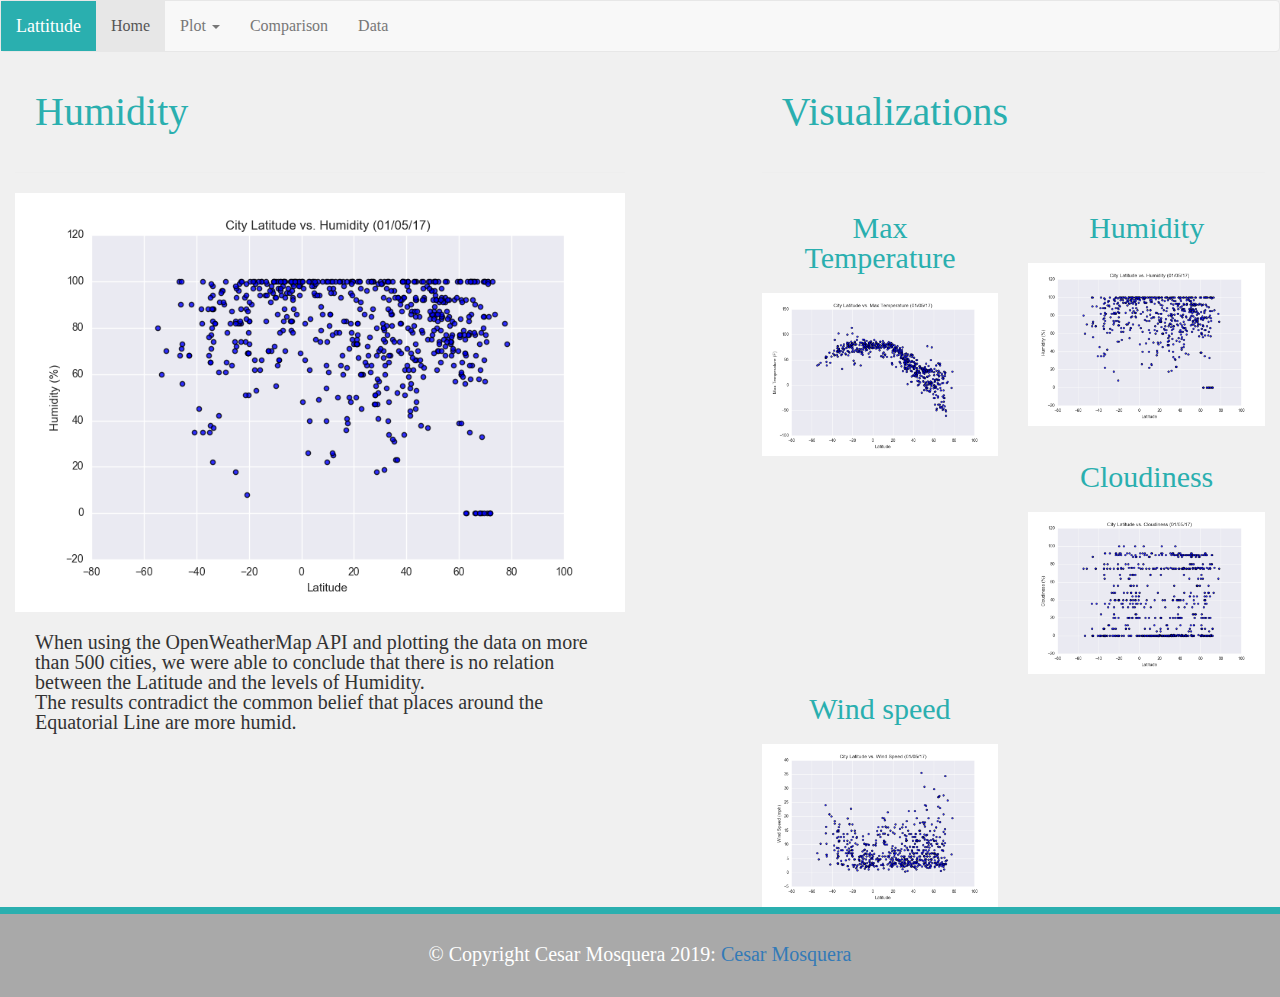
<file: WebVisualizations/humidity.html>
<!DOCTYPE html>
<html lang="en">

<head>
    <title>Lattitude-Humidity</title>
    <meta charset="utf-8">
    <meta name="viewport" content="width=device-width, initial-scale=1">
    <link rel="stylesheet" href="https://maxcdn.bootstrapcdn.com/bootstrap/3.4.0/css/bootstrap.min.css">
    <script src="https://ajax.googleapis.com/ajax/libs/jquery/3.4.1/jquery.min.js"></script>
    <script src="https://maxcdn.bootstrapcdn.com/bootstrap/3.4.0/js/bootstrap.min.js"></script>
    <link rel="stylesheet" href="reset.css">
    <link rel="stylesheet" href="styles.css">
</head>


<body">

    <!-- Menu Dropdown -->
    <nav class="navbar navbar-default navbar-custom">
        <div class="container-fluid">
            <div class="navbar-header">
                <p class="navbar-brand" style="background-color: #2aafaf; color: white;">Lattitude</p>
            </div>
            <ul class="nav navbar-nav">
                <li class="active"><a href="index.html">Home</a></li>
                <li class="dropdown"><a class="dropdown-toggle" data-toggle="dropdown" href="#">Plot <span
                            class="caret"></span></a>
                    <ul class="dropdown-menu">
                        <li><a href="temperature.html">Max Temperature</a></li>
                        <li><a href="cloudiness.html">Cloudiness</a></li>
                        <li><a href="humidity.html">Humidity</a></li>
                        <li><a href="wind.html">Wind Speed</a></li>
                    </ul>
                <li><a href="comparison.html">Comparison</a></li>
                <li><a href="data.html">Data</a></li>
            </ul>
        </div>
    </nav>

    <div class="container-fluid padding-it">
        <div class="row">
            <div class="col-md-12 col-lg-6 white">
                <h1>Humidity</h1>
                <hr>
                <img class="big-image img-responsive" src="../Resources/assets/images/fig2.png" alt="Sample Plot">
                <p>
                    When using the OpenWeatherMap API and plotting the data on more than 500 cities, we were able to
                    conclude that there is no relation between the Latitude and the levels of Humidity.
                    <br>
                    The results contradict the common belief that places around the Equatorial Line are more humid.
                </p>
            </div>
            <div class="hidden-lg">&nbsp;</div>
            <div class="col-md-12 col-lg-5 col-lg-offset-1 white">
                <h1>Visualizations</h1>
                <hr>
                <div class="row">
                    <div class="col-lg-6 col-sm-3">
                        <div>
                            <h2>Max Temperature</h2>
                            <a href="temperature.html">
                                <img class="medium-image img-responsive center-block"
                                    src="../Resources/assets/images/fig1.png" alt="Temperature">
                            </a>
                        </div>
                    </div>
                    <div class="col-lg-6 col-sm-3">
                        <div>
                            <h2>Humidity</h2>
                            <a href="humidity.html">
                                <img class="medium-image img-responsive center-block green-border"
                                    src="../Resources/assets/images/fig2.png" alt="Humidity">
                            </a>
                        </div>
                    </div>
                    <div>&nbsp;</div>
                    <div class="col-lg-6 col-sm-3">
                        <div>
                            <h2>Cloudiness</h2>
                            <a href="cloudiness.html">
                                <img class="medium-image img-responsive center-block"
                                    src="../Resources/assets/images/fig3.png" alt="Cloudiness">
                            </a>
                        </div>
                    </div>
                    <div class="col-lg-6 col-sm-3">
                        <div>
                            <h2>Wind speed</h2>
                            <a href="wind.html">
                                <img class="medium-image img-responsive center-block"
                                    src="../Resources/assets/images/fig4.png" alt="Wind Speed">
                            </a>
                        </div>
                    </div>
                </div>
            </div>
        </div>
    </div>

    </body>

    <footer>
        <div class="footer-copyright text-center py-3">© Copyright Cesar Mosquera 2019:
            <a href="https://www.linkedin.com/in/cesarmosquera/en" target="_blank">Cesar Mosquera</a>
        </div>
    </footer>
</file>
<file: WebVisualizations/styles.css>
.small-image {
  max-width: 400px;
  min-width: 350px;
  width: 100%;
  height: auto;

}

.medium-image {

  width: 100%;
  height: auto;

}

.big-image {

  width: 100%;
  height: auto;

}

.main-title {

  background-color: #2aafaf;
  font-family: 'Times New Roman', Times, serif;
  color: white;


}


h1 {

    color: #2aafaf;
    font-family: 'Times New Roman', Times, serif;
    font-size: 40px;
    padding: 20px;
  
}

  h2 {

    color: #2aafaf;
    font-family: 'Times New Roman', Times, serif;
    font-size: 30px;
    padding: 20px;
    text-align: center;
  }

  p {

    font-family: 'Times New Roman', Times, serif;
    font-size: 20px;
    padding: 20px;
  
  }

  body {
    background-color:#F0F0F0;

  }

  footer {
    font-family: 'Times New Roman', Times, serif;
    background-color:darkgray;
    color: white;
    font-size: 20px;
    height: 90px;
    border-top: 7px solid #2aafaf;
    padding-top: 30px;
    
  }
</file>
<file: styles.css>
.small-image {
  max-width: 300px;
  width: 100%;
  height: auto;
  float: left;

}

.medium-image {
  max-width: 50pc;
  width: 100%;
  height: auto;

}

.big-image {

  width: 100%;
  height: auto;
  max-width: 800px;
  display: block;
  margin-left: auto;
  margin-right: auto;
}

.main-title {

  background-color: #2aafaf;
  font-family: 'Times New Roman', Times, serif;
  color: white
}

.white {
  background-color: white;

}

.padding-it {
  padding-top: 2%;
  padding-right: 4pc;
  padding-left: 4pc;
  padding-bottom: 4pc;

}

.green-border {
  border: 2px solid #2aafaf;
}

h1 {

    color: #2aafaf;
    font-family: 'Times New Roman', Times, serif;
    font-size: 25px;
    padding: 20px;
  
}

  h2 {

    color: #2aafaf;
    font-size: 20px;
    font-family: 'Times New Roman', Times, serif;
    text-align: center;
    padding-top: 10px;
  }

  p {

    font-family: 'Times New Roman', Times, serif;
    color: gray;
    font-size: 20px;
    padding: 20px;
    line-height: 40px;
  
  }

  body {
    padding: 10px;
    background-color:#F0F0F0;
    margin-bottom: 90px;

  }

  footer {
    font-family: 'Times New Roman', Times, serif;
    background-color:darkgray;
    color: white;
    height: 90px;
    border-top: 7px solid #2aafaf;
    padding-top: 30px;
    position: fixed;;
    bottom:0;
    width:100%;
    font-size: 15px;
  }


  @media (min-width: 720px) {
    footer { 
    font-size: 20px;
    }
  }

hr {

  margin: 0.5em auto
}
</file>
